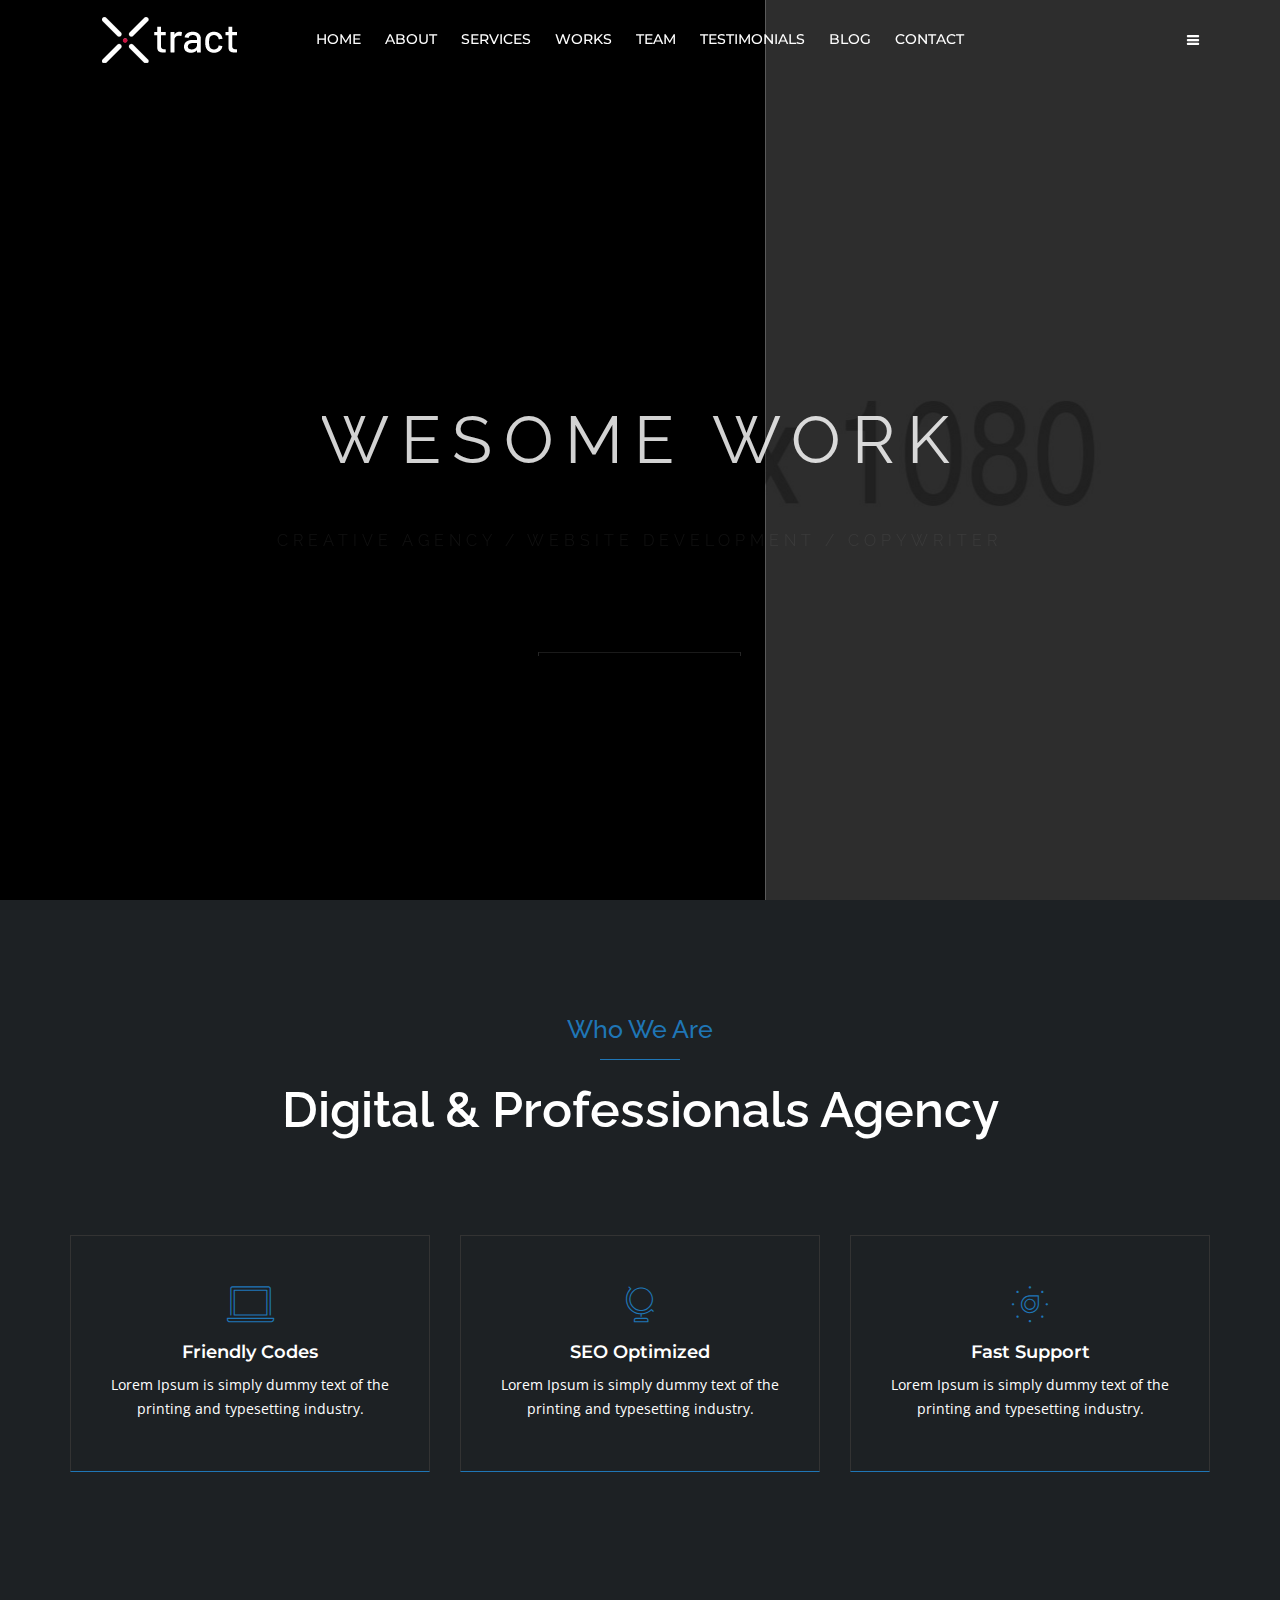
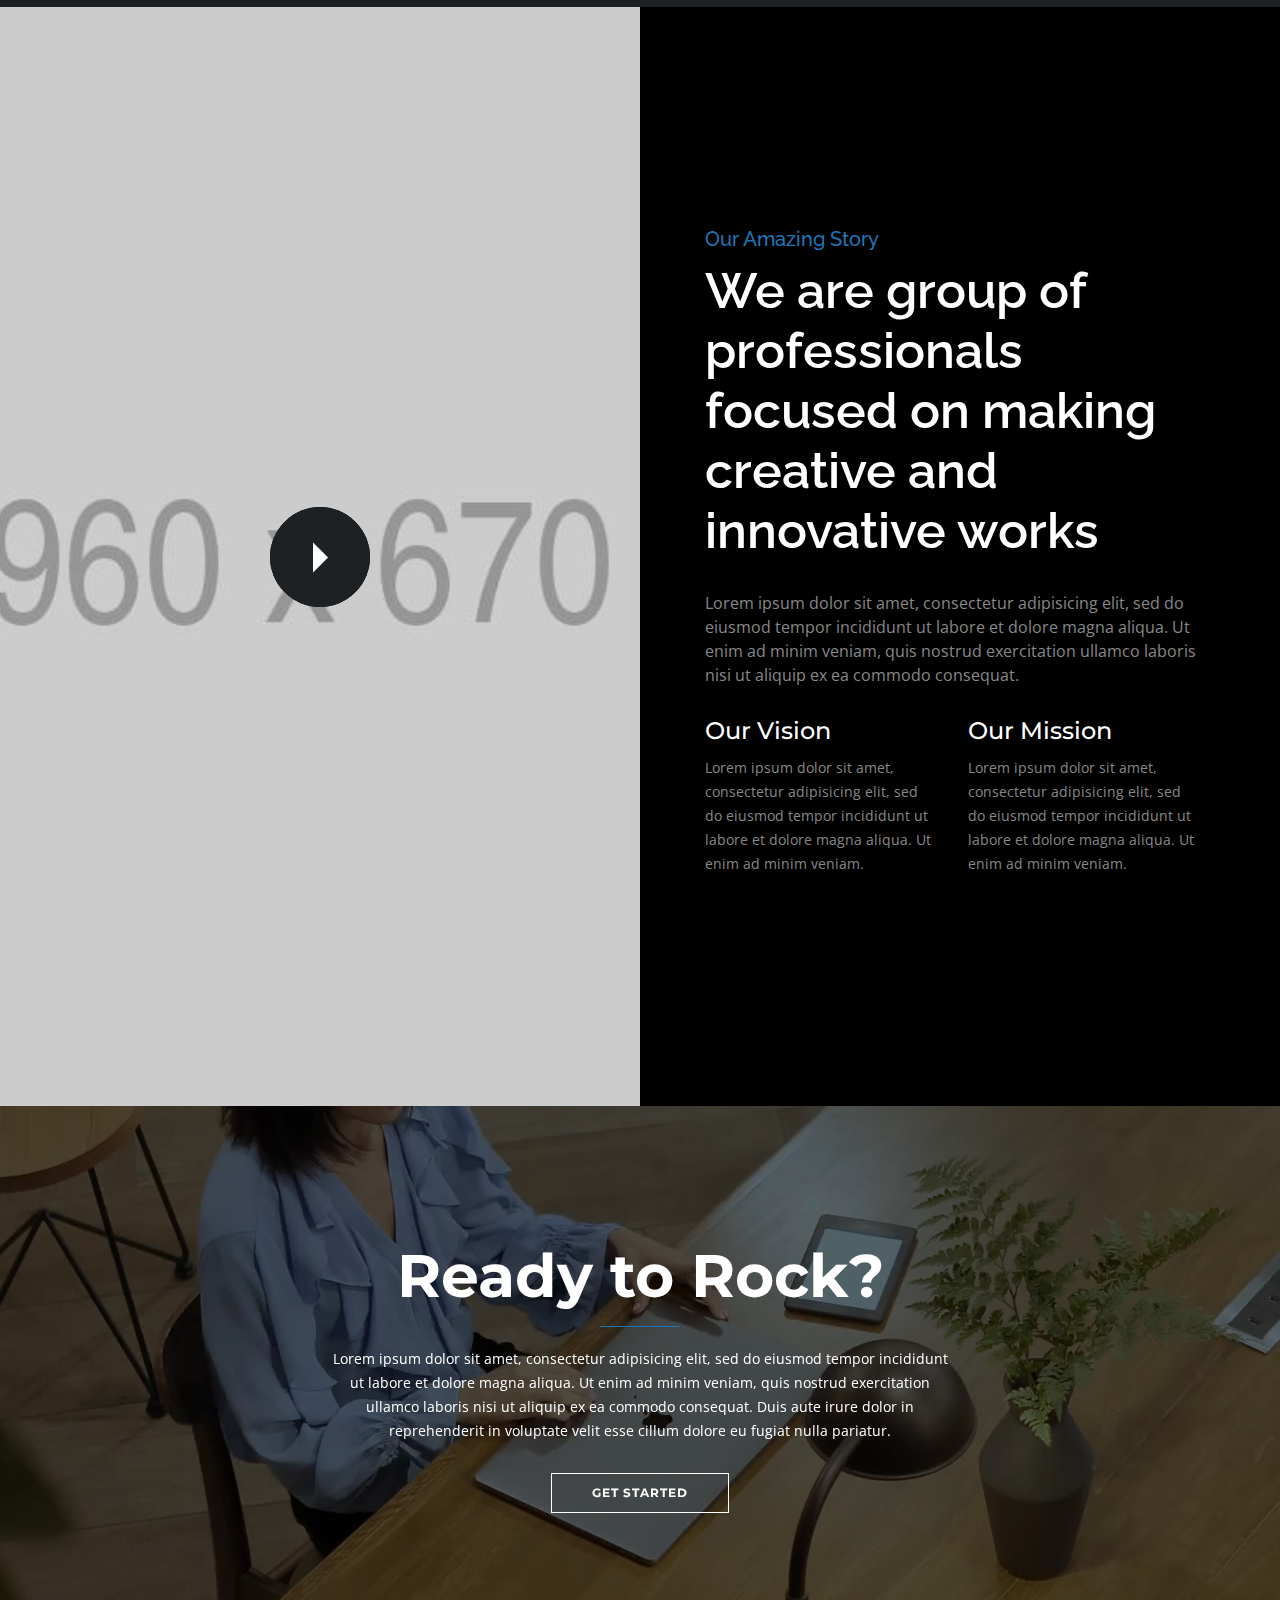
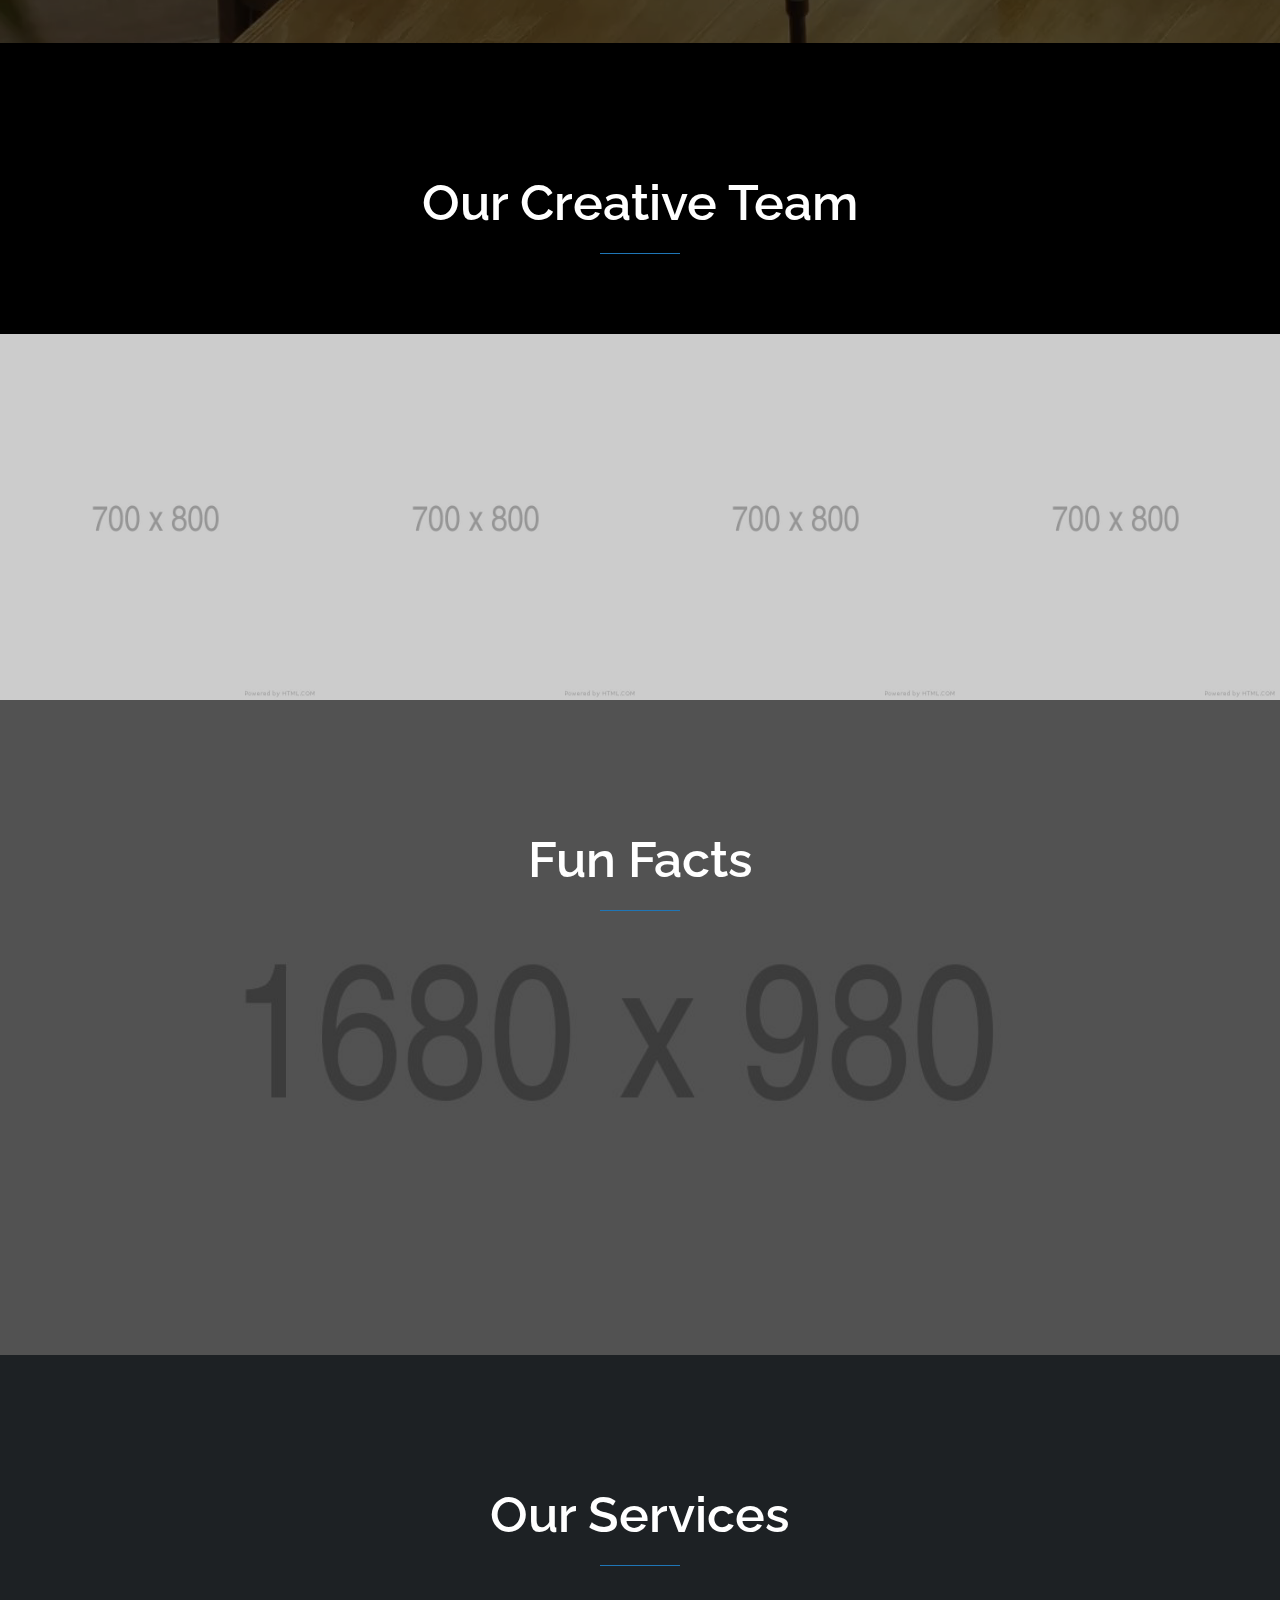
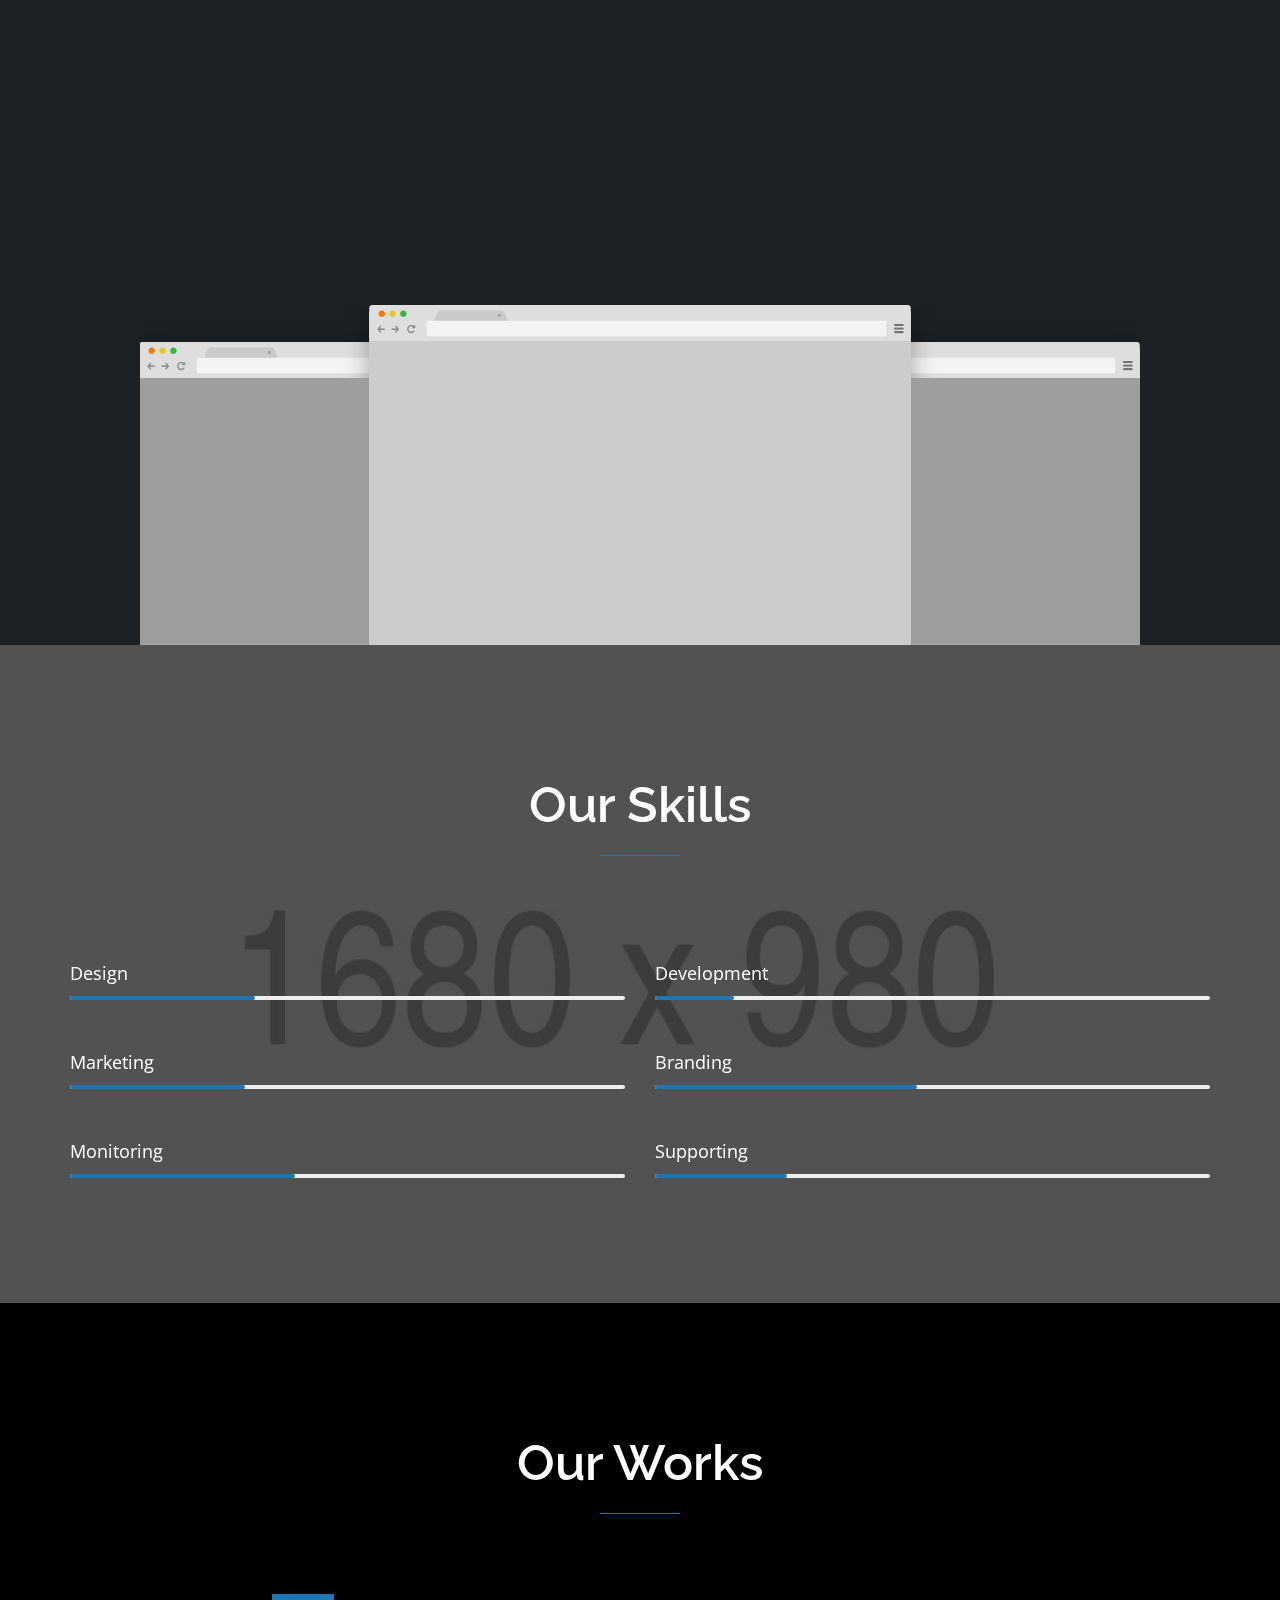
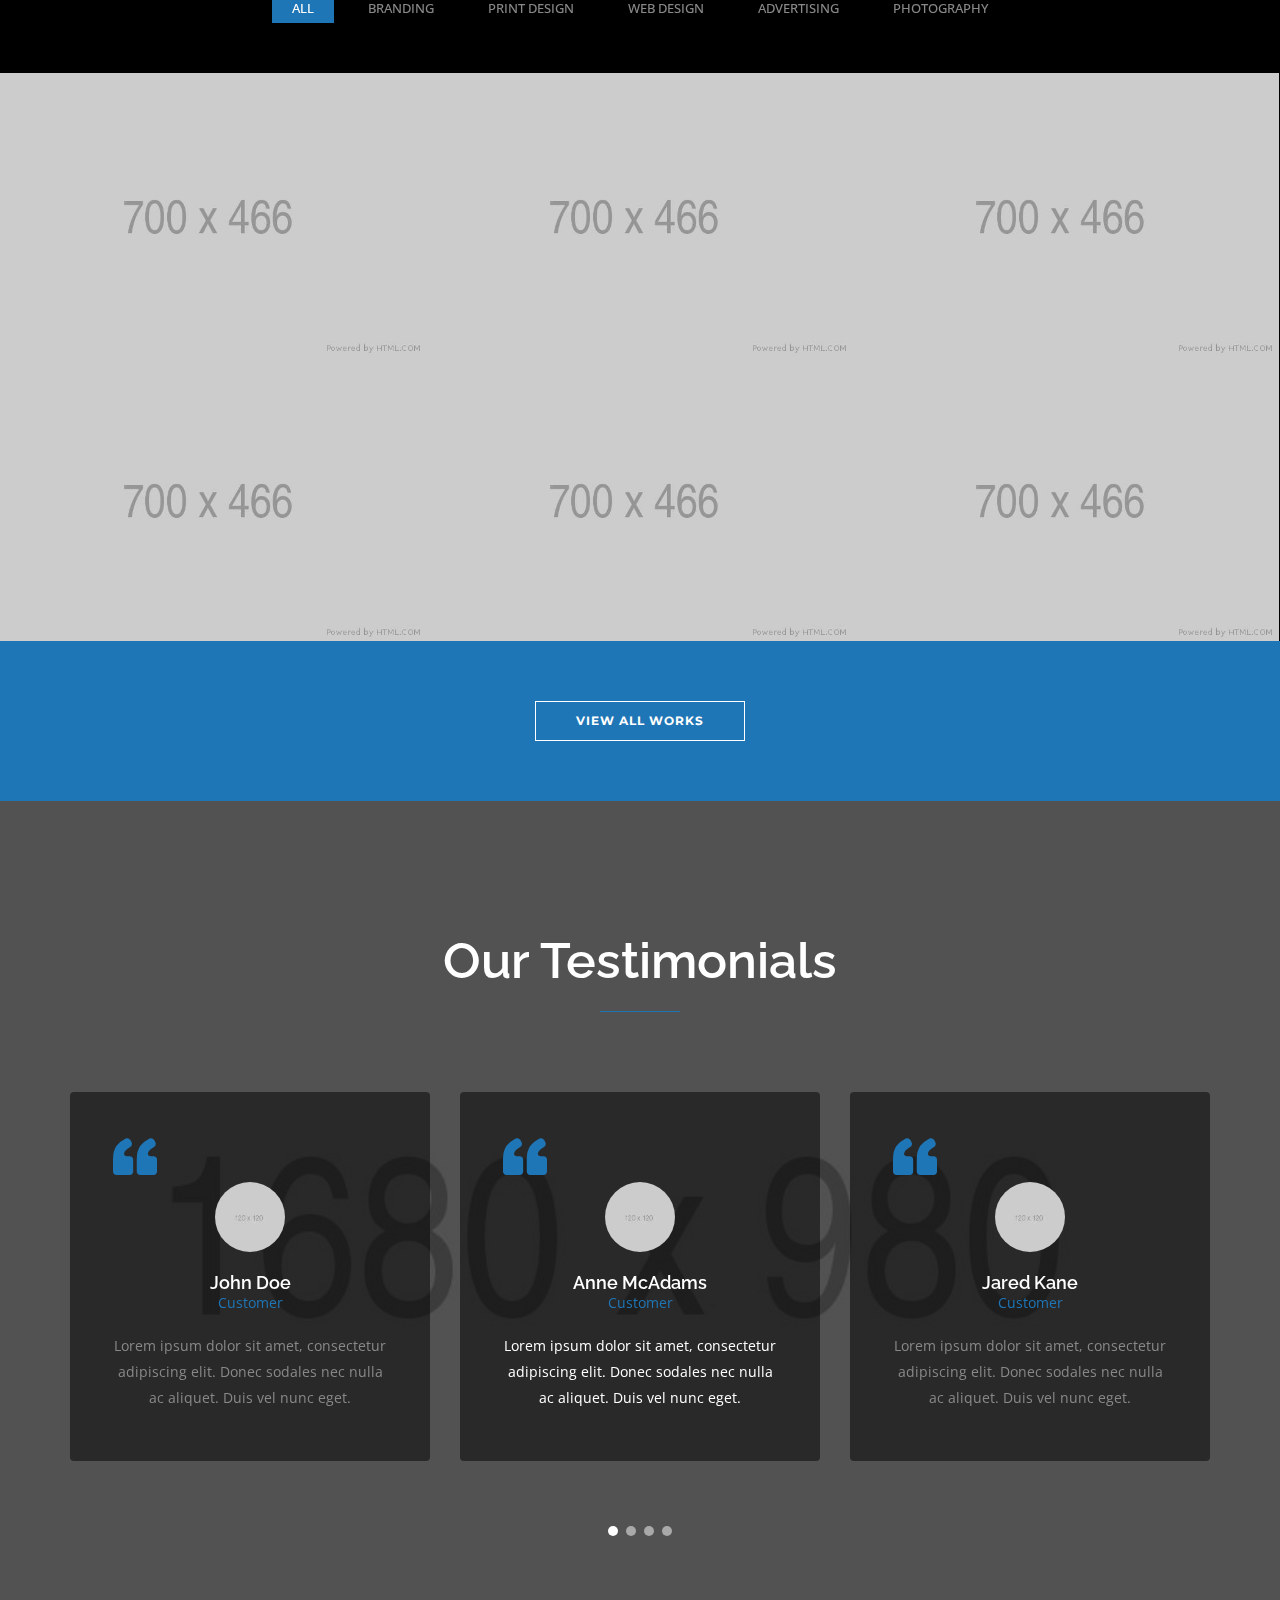
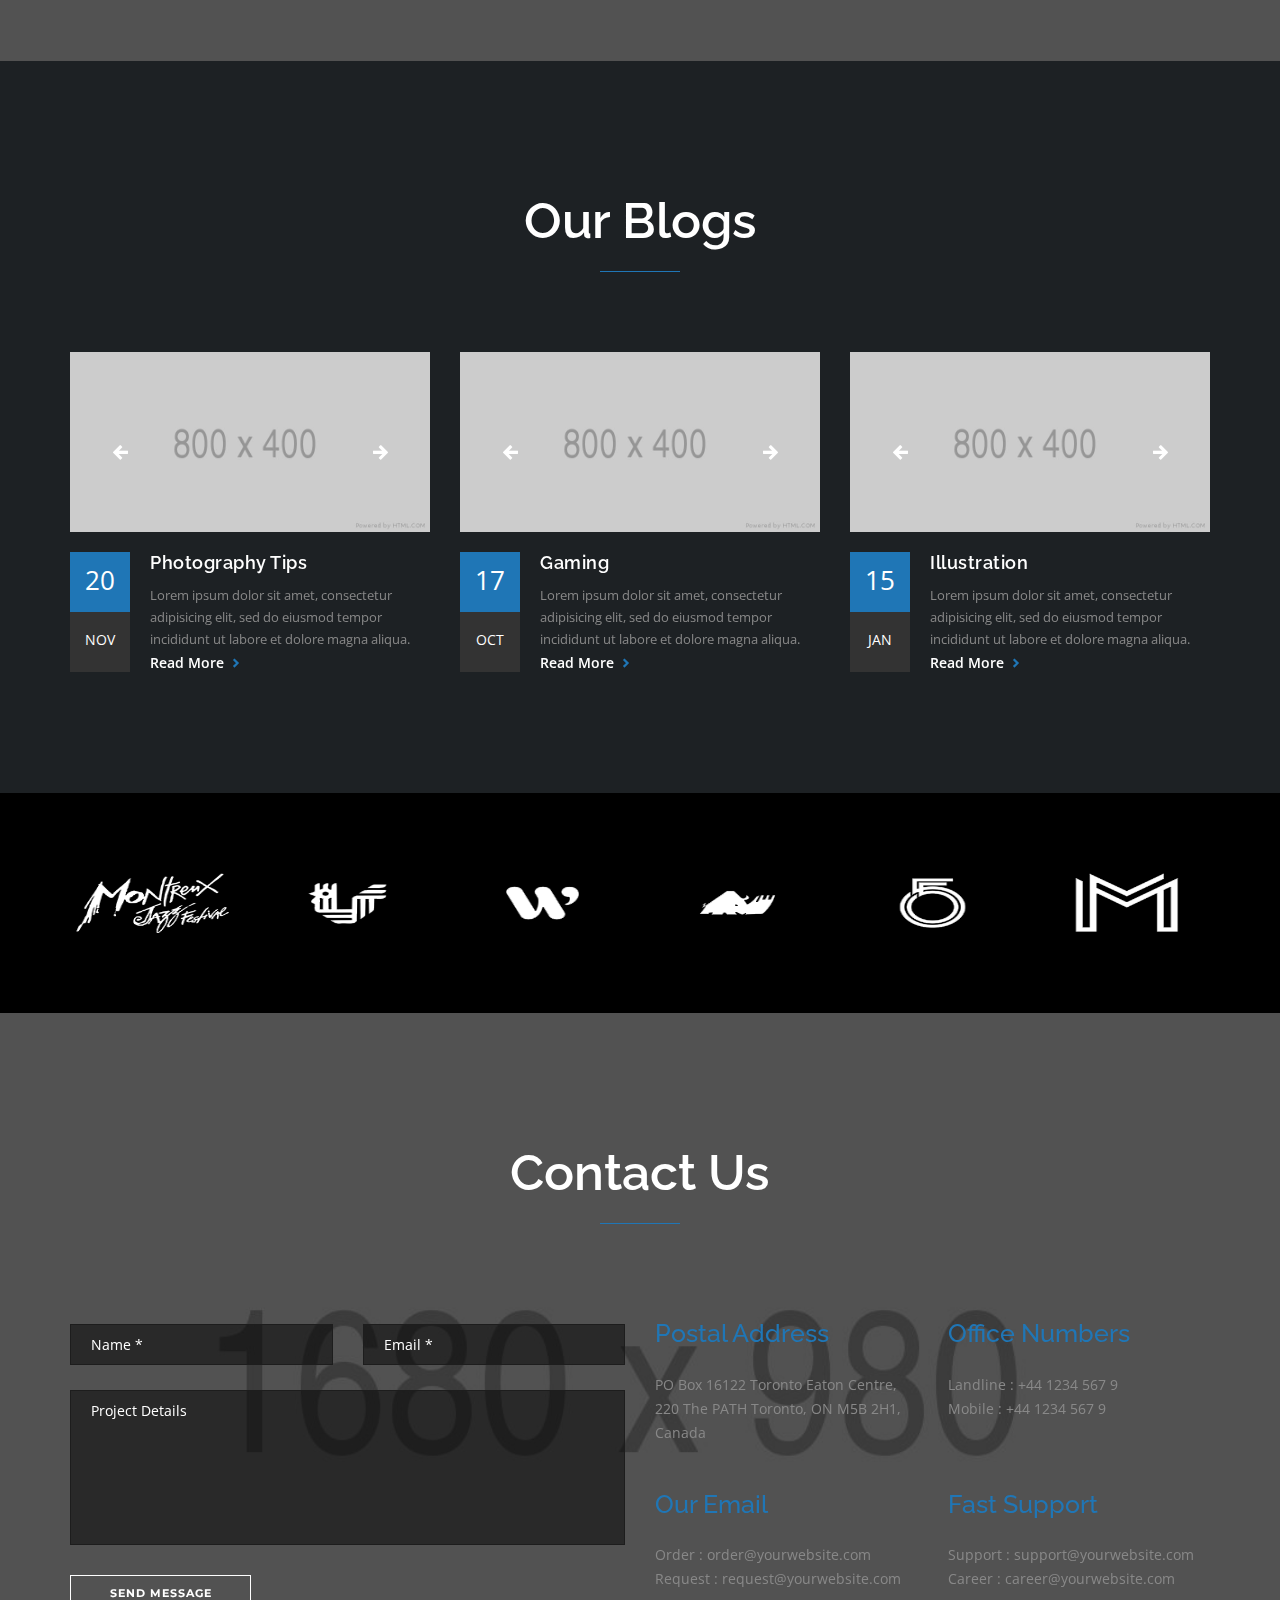
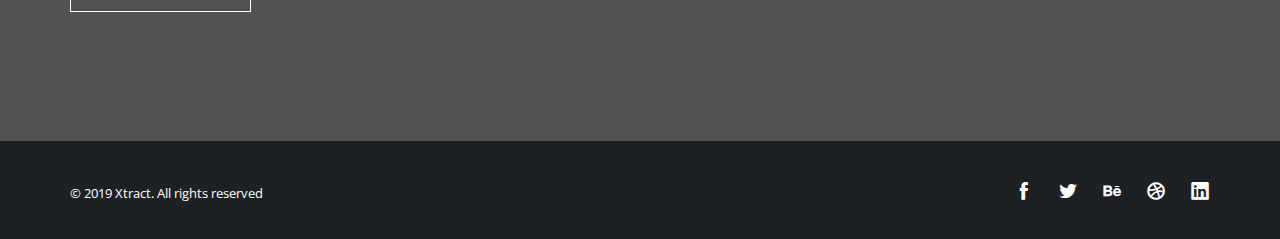
<file: revolution-slider-dark.html>
<!DOCTYPE html>
<html lang="en">
<head>
<meta charset="utf-8">
<meta name="viewport" content="width=device-width, initial-scale=1">
<meta http-equiv="X-UA-Compatible" content="IE=edge">
<title>Xtract - Creative one page template</title>
<link rel="shortcut icon" href="assets/images/favicon.ico">

<!-- Core Style Sheets -->
<link rel="stylesheet" href="assets/css/master.css">
<!-- Responsive Style Sheets -->
<link rel="stylesheet" href="assets/css/responsive.css">
<!-- Revolution Style Sheets -->
<link rel="stylesheet" type="text/css" href="revolution/css/settings.css">
<link rel="stylesheet" type="text/css" href="revolution/css/layers.css">
<link rel="stylesheet" type="text/css" href="revolution/css/navigation.css">

</head>
<body>

<!--== Loader Start ==-->
<div id="loader-overlay">
  <div class="loader">
    <div class="spinner">
    	<svg viewBox="0 0 66 66" xmlns="http://www.w3.org/2000/svg">
    		<circle class="length" fill="none" stroke-width="8" stroke-linecap="round" cx="33" cy="33" r="28"></circle>
    	</svg>
    	<svg viewBox="0 0 66 66" xmlns="http://www.w3.org/2000/svg">
    		<circle fill="none" stroke-width="8" stroke-linecap="round" cx="33" cy="33" r="28"></circle>
    	</svg>
    	<svg viewBox="0 0 66 66" xmlns="http://www.w3.org/2000/svg">
    		<circle fill="none" stroke-width="8" stroke-linecap="round" cx="33" cy="33" r="28"></circle>
    	</svg>
    	<svg viewBox="0 0 66 66" xmlns="http://www.w3.org/2000/svg">
    		<circle fill="none" stroke-width="8" stroke-linecap="round" cx="33" cy="33" r="28"></circle>
    	</svg>
    </div>
  </div>
</div>
<!--== Loader End ==-->

<!--== Wrapper Start ==-->
<div class="wrapper">

  <!--== Header Start ==-->
  <nav class="navbar navbar-default navbar-fixed navbar-transparent white bootsnav on no-full no-border">
  	<!--== Start Top Search ==-->

    <!--== End Top Search ==-->
    <div class="container">
      <!--== Start Atribute Navigation ==-->
      <div class="attr-nav hidden-xs sm-display-none">
        <ul>
          <li class="side-menu"><a href="#"><i class="icofont icofont-navigation-menu"></i></a></li>
        </ul>
      </div>
      <!--== End Atribute Navigation ==-->

      <!--== Start Header Navigation ==-->
      <div class="navbar-header">
        <button type="button" class="navbar-toggle" data-toggle="collapse" data-target="#navbar-menu"> <i class="tr-icon ion-android-menu"></i> </button>
        <div class="logo"> <a href="index.html"> <img class="logo logo-display" src="assets/images/logo-white.png" alt=""> <img class="logo logo-scrolled" src="assets/images/logo-black.png" alt=""> </a> </div>
      </div>
      <!--== End Header Navigation ==-->

      <!--== Collect the nav links, forms, and other content for toggling ==-->
      <div class="collapse navbar-collapse" id="navbar-menu">
        <ul class="nav navbar-nav navbar-center" data-in="fadeIn" data-out="fadeOut">
          <li class="dropdown"><a href="#home" class="dropdown-toggle page-scroll" data-toggle="dropdown">Home</a>
            <ul class="dropdown-menu">
              <li>
                <a href="parallax.html">Parallax</a>
              </li>
              <li>
                <a href="parallax-dark.html">Parallax Dark</a>
              </li>
              <li>
                <a href="parallax-text-rotate.html">Parallax Text Rotate</a>
              </li>
              <li>
                <a href="revolution-slider.html">Revolution Slider</a>
              </li>
              <li>
                <a href="revolution-slider-dark.html">Revolution Slider Dark</a>
              </li>
              <li>
                <a href="html5-video.html">HTML5 Video</a>
              </li>
              <li>
                <a href="html5-video-dark.html">HTML5 Video Dark</a>
              </li>
              <li>
                <a href="creative-agency.html">Creative Agency</a>
              </li>
              <li>
                <a href="creative-agency-dark.html">Creative Agency Dark</a>
              </li>
            </ul>
          </li>
          <li><a class="page-scroll" href="#about">About</a></li>
          <li><a class="page-scroll" href="#service">Services</a></li>
          <li><a class="page-scroll" href="#work">Works</a></li>
          <li><a class="page-scroll" href="#team">Team</a></li>
          <li><a class="page-scroll" href="#testimonial">Testimonials</a></li>
          <li><a class="page-scroll" href="#blog">Blog</a></li>
          <li><a class="page-scroll" href="#contact">Contact</a></li>
        </ul>
      </div>
      <!--== /.navbar-collapse ==-->
    </div>

    <!-- Start Side Menu -->
    <div class="side black-bg">
    		<a href="index.html" class="logo-side"><img src="assets/images/logo-full-light.png" alt="side-logo"/></a>
            <a href="#" class="close-side"><i class="icofont icofont-close"></i></a>
            <div class="widget mt-120">
              <ul class="link">
                <li class="link-item"><a class="page-scroll" href="#home">Home</a></li>
                <li class="link-item"><a class="page-scroll" href="#about">About</a></li>
                <li class="link-item"><a class="page-scroll" href="#team">Team</a></li>
                <li class="link-item"><a class="page-scroll" href="#service">Services</a></li>
                <li class="link-item"><a class="page-scroll" href="#work">Works</a></li>
                <li class="link-item"><a class="page-scroll" href="#testimonial">Testimonials</a></li>
                <li class="link-item"><a class="page-scroll" href="#blog">Blog</a></li>
                <li class="link-item"><a class="page-scroll" href="#contact">Contact</a></li>
              </ul>
            </div>
            <ul class="social-media">
              <li><a href="#" class="icofont icofont-social-facebook"></a></li>
              <li><a href="#" class="icofont icofont-social-twitter"></a></li>
              <li><a href="#" class="icofont icofont-social-behance"></a></li>
              <li><a href="#" class="icofont icofont-social-dribble"></a></li>
              <li><a href="#" class="icofont icofont-social-linkedin"></a></li>
            </ul>
     </div>
     <!-- End Side Menu -->

  </nav>
  <!--== Header End ==-->

  <!--== Hero Slider Start ==-->
  <div class="remove-padding transition-none" id="home">
  <div id="rev_slider_1078_1_wrapper" class="rev_slider_wrapper fullwidthbanner-container" data-alias="classic4export" data-source="gallery" style="margin:0px auto;background-color:#000000;padding:0px;margin-top:0px;margin-bottom:0px;">
  <!-- START REVOLUTION SLIDER 5.4.1 fullwidth mode -->
	<div id="rev_slider_1078_1" class="rev_slider fullwidthabanner" style="display:none;" data-version="5.4.1">
      <ul>	<!-- SLIDE  -->
      	<li data-index="rs-3045" data-transition="slidingoverlayhorizontal" data-slotamount="default" data-hideafterloop="0" data-hideslideonmobile="off"  data-easein="default" data-easeout="default" data-masterspeed="default"  data-rotate="0"  data-saveperformance="off"  data-title="" data-param1="" data-param2="" data-param3="" data-param4="" data-param5="" data-param6="" data-param7="" data-param8="" data-param9="" data-param10="" data-description="">
      		<!-- MAIN IMAGE -->
      		<img src="assets/images/slides/home-bg-3.jpg"  alt=""  data-bgposition="center center" data-bgfit="cover" data-bgrepeat="no-repeat" data-bgparallax="10" class="rev-slidebg" data-no-retina>
      		<!-- LAYERS -->

          <!-- LAYER NR. 1 -->
      		<div class="hero-text-wrap">
      		<div class="tp-caption NotGeneric-Title tp-resizeme" id="slide-3045-layer-1"
      			data-x="['center','center','center','center']" data-hoffset="['0','0','0','0']"
      			data-y="['middle','middle','middle','middle']" data-voffset="['-90','-90','-90','-50']"
            data-fontsize="['20','20','20','16']"
      			data-lineheight="['30','30','30','20']"
      			data-width="none"
      			data-height="none"
      			data-whitespace="nowrap"
      			data-type="text"
      			data-responsive_offset="on"
            data-frames='[{"delay":0,"speed":1500,"frame":"0","from":"y:[-100%];z:0;rX:0deg;rY:0;rZ:0;sX:1;sY:1;skX:0;skY:0;","mask":"x:0px;y:0px;s:inherit;e:inherit;","to":"o:1;","ease":"Power3.easeInOut"},{"delay":"wait","speed":300,"frame":"999","to":"auto:auto;","ease":"Power3.easeInOut"}]'
      			data-textAlign="['left','left','left','left']"
      			data-paddingtop="[10,10,10,10]"
      			data-paddingright="[0,0,0,0]"
      			data-paddingbottom="[10,10,10,10]"
      			data-paddingleft="[0,0,0,0]" style="font-family: 'Raleway', sans-serif;font-weight:300;text-transform:uppercase;letter-spacing:5px;">We Create</div>

      		<!-- LAYER NR. 2 -->
      		<div class="tp-caption NotGeneric-Title tp-resizeme" id="slide-3045-layer-2"
      			data-x="['center','center','center','center']" data-hoffset="['0','0','0','0']"
      			data-y="['middle','middle','middle','middle']" data-voffset="['-10','-10','-10','-10']"
            data-fontsize="['56','56','56','30']"
      			data-lineheight="['66','66','66','40']"
      			data-width="none"
      			data-height="none"
      			data-whitespace="nowrap"
      			data-type="text"
      			data-responsive_offset="on"
      			data-frames='[{"delay":0,"speed":1500,"frame":"0","from":"z:0;rX:0deg;rY:0;rZ:0;sX:2;sY:2;skX:0;skY:0;opacity:0;","mask":"x:0px;y:0px;s:inherit;e:inherit;","to":"o:1;","ease":"Power2.easeOut"},{"delay":"wait","speed":300,"frame":"999","to":"auto:auto;","ease":"Power3.easeInOut"}]'
      			data-textAlign="['left','left','left','left']"
      			data-paddingtop="[10,10,10,10]"
      			data-paddingright="[0,0,0,0]"
      			data-paddingbottom="[10,10,10,10]"
      			data-paddingleft="[0,0,0,0]" style="font-family: 'Raleway', sans-serif;font-weight:400;text-transform:uppercase;letter-spacing:10px;">Awesome Works</div>


      		<!-- LAYER NR. 3 -->
      		<div class="tp-caption NotGeneric-SubTitle tp-resizeme" id="slide-3045-layer-3"
      			data-x="['center','center','center','center']" data-hoffset="['0','0','0','0']"
      			data-y="['middle','middle','middle','middle']" data-voffset="['70','70','70','40']"
            data-fontsize="['16','16','16','16']"
      			data-lineheight="['20','20','20','20']"
      			data-width="none"
      			data-height="none"
      			data-whitespace="nowrap"
      			data-type="text"
      			data-responsive_offset="on"
      			data-frames='[{"delay":0,"speed":2000,"frame":"0","from":"y:[100%];z:0;rX:0deg;rY:0;rZ:0;sX:1;sY:1;skX:0;skY:0;opacity:0;","to":"o:1;","ease":"Power4.easeInOut"},{"delay":"wait","speed":300,"frame":"999","to":"auto:auto;","ease":"Power3.easeInOut"}]'
      			data-textAlign="['left','left','left','left']"
      			data-paddingtop="[0,0,0,0]"
      			data-paddingright="[0,0,0,0]"
      			data-paddingbottom="[0,0,0,0]"
      			data-paddingleft="[0,0,0,0]" style="font-family: 'Raleway', sans-serif;font-weight:300;text-transform:uppercase;letter-spacing:5px;">CREATIVE AGENCY / WEBSITE DEVELOPMENT / COPYWRITER</div>

            <!-- LAYER NR. 4 -->
        		<div class="tp-caption NotGeneric-SubTitle tp-resizeme" id="slide-3045-layer-4"
        			data-x="['center','center','center','center']" data-hoffset="['0','0','0','50']"
        			data-y="['middle','middle','middle','middle']" data-voffset="['150','150','150','120']"
        			data-width="none"
        			data-height="none"
        			data-whitespace="['normal','nowrap','nowrap','nowrap']"
        			data-type="button"
              data-basealign="slide"
        			data-responsive_offset="on"
        			data-frames='[{"delay":0,"speed":2000,"frame":"0","from":"y:[100%];z:0;rX:0deg;rY:0;rZ:0;sX:1;sY:1;skX:0;skY:0;opacity:0;","mask":"x:0px;y:[100%];s:inherit;e:inherit;","to":"o:1;","ease":"Power2.easeInOut"},{"delay":"wait","speed":300,"frame":"999","to":"auto:auto;","ease":"Power3.easeInOut"}]'
        			data-textAlign="['inherit','inherit','inherit','inherit']"
        			data-paddingtop="[0,0,0,0]"
        			data-paddingright="[0,0,0,0]"
        			data-paddingbottom="[0,0,0,0]"
        			data-paddingleft="[0,0,0,0]"><a class="btn btn-lg btn-light-outline btn-square">See Our Works</a></div>

            </div>

      	</li>
      	<!-- SLIDE  -->
      	<li data-index="rs-3046" data-transition="slidingoverlayhorizontal" data-slotamount="default" data-hideafterloop="0" data-hideslideonmobile="off"  data-easein="default" data-easeout="default" data-masterspeed="default"  data-rotate="0"  data-saveperformance="off"  data-title="" data-param1="" data-param2="" data-param3="" data-param4="" data-param5="" data-param6="" data-param7="" data-param8="" data-param9="" data-param10="" data-description="">
      		<!-- MAIN IMAGE -->
      		<img src="assets/videos/explore.jpg"  alt=""  data-bgposition="center center" data-bgfit="cover" data-bgrepeat="no-repeat" data-bgparallax="10" class="rev-slidebg" data-no-retina>

          <!-- BACKGROUND VIDEO LAYER -->
          <div class="rs-background-video-layer"
              data-forcerewind="on"
              data-volume="mute"
              data-videowidth="100%"
              data-videoheight="100%"
              data-videomp4="assets/videos/explore.mp4"
              data-videopreload="auto"
              data-videoloop="loop"
              data-aspectratio="16:9"
              data-autoplay="true"
              data-autoplayonlyfirsttime="false"
      ></div>

      		<!-- LAYERS -->
          <!-- LAYER NR. 1 -->
          <div class="hero-text-wrap">
      		<div class="tp-caption NotGeneric-Title tp-resizeme" id="slide-3045-layer-5"
      			data-x="['center','center','center','center']" data-hoffset="['0','0','0','0']"
      			data-y="['middle','middle','middle','middle']" data-voffset="['-90','-90','-90','-50']"
            data-fontsize="['20','20','20','16']"
      			data-lineheight="['30','30','30','20']"
      			data-width="none"
      			data-height="none"
      			data-whitespace="nowrap"
      			data-type="text"
      			data-responsive_offset="on"
            data-frames='[{"delay":0,"speed":1500,"frame":"0","from":"y:[-100%];z:0;rX:0deg;rY:0;rZ:0;sX:1;sY:1;skX:0;skY:0;","mask":"x:0px;y:0px;s:inherit;e:inherit;","to":"o:1;","ease":"Power3.easeInOut"},{"delay":"wait","speed":300,"frame":"999","to":"auto:auto;","ease":"Power3.easeInOut"}]'
      			data-textAlign="['left','left','left','left']"
      			data-paddingtop="[10,10,10,10]"
      			data-paddingright="[0,0,0,0]"
      			data-paddingbottom="[10,10,10,10]"
      			data-paddingleft="[0,0,0,0]" style="font-family: 'Raleway', sans-serif;font-weight:300;text-transform:uppercase;letter-spacing:5px;">Expextise In</div>

      		<!-- LAYER NR. 2 -->
      		<div class="tp-caption NotGeneric-Title tp-resizeme" id="slide-3045-layer-6"
      			data-x="['center','center','center','center']" data-hoffset="['0','0','0','0']"
      			data-y="['middle','middle','middle','middle']" data-voffset="['-10','-10','-10','-10']"
            data-fontsize="['56','56','56','30']"
      			data-lineheight="['66','66','66','40']"
      			data-width="none"
      			data-height="none"
      			data-whitespace="nowrap"
      			data-type="text"
      			data-responsive_offset="on"
      			data-frames='[{"delay":0,"speed":1500,"frame":"0","from":"z:0;rX:0deg;rY:0;rZ:0;sX:2;sY:2;skX:0;skY:0;opacity:0;","mask":"x:0px;y:0px;s:inherit;e:inherit;","to":"o:1;","ease":"Power2.easeOut"},{"delay":"wait","speed":300,"frame":"999","to":"auto:auto;","ease":"Power3.easeInOut"}]'
      			data-textAlign="['left','left','left','left']"
      			data-paddingtop="[10,10,10,10]"
      			data-paddingright="[0,0,0,0]"
      			data-paddingbottom="[10,10,10,10]"
      			data-paddingleft="[0,0,0,0]" style="font-family: 'Raleway', sans-serif;font-weight:400;text-transform:uppercase;letter-spacing:10px;">Web & App Development</div>


      		<!-- LAYER NR. 3 -->
      		<div class="tp-caption NotGeneric-SubTitle tp-resizeme" id="slide-3045-layer-7"
      			data-x="['center','center','center','center']" data-hoffset="['0','0','0','0']"
      			data-y="['middle','middle','middle','middle']" data-voffset="['70','70','70','40']"
            data-fontsize="['16','16','16','16']"
      			data-lineheight="['20','20','20','20']"
      			data-width="none"
      			data-height="none"
      			data-whitespace="nowrap"
      			data-type="text"
      			data-responsive_offset="on"
      			data-frames='[{"delay":0,"speed":2000,"frame":"0","from":"y:[100%];z:0;rX:0deg;rY:0;rZ:0;sX:1;sY:1;skX:0;skY:0;opacity:0;","to":"o:1;","ease":"Power4.easeInOut"},{"delay":"wait","speed":300,"frame":"999","to":"auto:auto;","ease":"Power3.easeInOut"}]'
      			data-textAlign="['left','left','left','left']"
      			data-paddingtop="[0,0,0,0]"
      			data-paddingright="[0,0,0,0]"
      			data-paddingbottom="[0,0,0,0]"
      			data-paddingleft="[0,0,0,0]" style="font-family: 'Raleway', sans-serif;font-weight:300;text-transform:uppercase;letter-spacing:5px;">CREATIVE AGENCY / WEBSITE DEVELOPMENT / COPYWRITER</div>

            <!-- LAYER NR. 4 -->
        		<div class="tp-caption NotGeneric-SubTitle tp-resizeme" id="slide-3045-layer-8"
        			data-x="['center','center','center','center']" data-hoffset="['0','0','0','50']"
        			data-y="['middle','middle','middle','middle']" data-voffset="['150','150','150','120']"
        			data-width="none"
        			data-height="none"
        			data-whitespace="['normal','nowrap','nowrap','nowrap']"
        			data-type="button"
              data-basealign="slide"
        			data-responsive_offset="on"
        			data-frames='[{"delay":0,"speed":2000,"frame":"0","from":"y:[100%];z:0;rX:0deg;rY:0;rZ:0;sX:1;sY:1;skX:0;skY:0;opacity:0;","mask":"x:0px;y:[100%];s:inherit;e:inherit;","to":"o:1;","ease":"Power2.easeInOut"},{"delay":"wait","speed":300,"frame":"999","to":"auto:auto;","ease":"Power3.easeInOut"}]'
        			data-textAlign="['inherit','inherit','inherit','inherit']"
        			data-paddingtop="[0,0,0,0]"
        			data-paddingright="[0,0,0,0]"
        			data-paddingbottom="[0,0,0,0]"
        			data-paddingleft="[0,0,0,0]"><a class="btn btn-lg btn-light-outline btn-square">See Our Works</a></div>

            </div>
      	</li>
      	<!-- SLIDE  -->

      </ul>
      <div class="tp-bannertimer" style="height: 3px; background-color: rgba(255, 255, 255, 0.25);"></div>	</div>
    </div>
  </div>
  <!--== Hero Slider End ==-->

  <!--== Who We Are Start ==-->
  <section class="dark-bg xs-pb-100" id="about">
    <div class="container">
      <div class="row">
        <div class="col-md-8 centerize-col text-center">
          <div class="section-title">
            <h2 class="raleway-font default-color">Who We Are</h2>
            <hr class="center_line default-bg">
            <h1 class="raleway-font white-color">Digital & Professionals Agency</h1>
          </div>
        </div>
      </div>
      <div class="row mt-50">
        <div class="col-md-4 col-sm-4 col-xs-12">
         <div class="feature-box text-center xs-mb-30 feature-box-default-bg center-feature dark-box">
         	  <i class="icon-laptop font-40px"></i>
          	<h4 class="mt-0 font-600">Friendly Codes</h4>
          	<p class="font-400">Lorem Ipsum is simply dummy text of the printing and typesetting industry.</p>
          </div>
        </div>
        <div class="col-md-4 col-sm-4 col-xs-12">
         <div class="feature-box text-center xs-mb-30 feature-box-default-bg center-feature dark-box">
         	 <i class="icon-globe font-40px"></i>
          	<h4 class="mt-0 font-600">SEO Optimized</h4>
          	<p class="font-400">Lorem Ipsum is simply dummy text of the printing and typesetting industry.</p>
          </div>
        </div>
        <div class="col-md-4 col-sm-4 col-xs-12">
         <div class="feature-box text-center feature-box-default-bg center-feature dark-box">
         	 <i class="icon-dial font-40px"></i>
          	<h4 class="mt-0 font-600">Fast Support</h4>
          	<p class="font-400">Lorem Ipsum is simply dummy text of the printing and typesetting industry.</p>
          </div>
        </div>
      </div>
    </div>
  </section>
  <!--== Who We Are End ==-->

  <!--== About Company Start ==-->
  <section class="black-bg xs-pb-60">
    <div class="col-md-6 col-sm-6 bg-flex bg-flex-left">
      <div class="bg-flex-holder bg-flex-cover" style="background-image: url(assets/images/bg-left-img.jpg);">
        <div class="video-box_overlay">
          <div class="center-layout">
          <div class="v-align-middle"> <a class="popup-youtube" href="https://www.youtube.com/watch?v=sU3FkzUKHXU">
            <div class="play-button dark"><i class="tr-icon ion-android-arrow-dropright"></i></div>
            </a> </div>
          </div>
        </div>
      </div>
    </div>
    <div class="container-fluid">
      <div class="col-md-6 col-sm-6 col-md-offset-6 col-sm-offset-6">
        <div class="col-inner spacer text-left">
          <h2 class="raleway-font mt-0 font-20px xs-font-17px default-color">Our Amazing Story</h2>
          <h1 class="raleway-font mt-0 font-50px font-600 xs-font-27px white-color">We are group of professionals focused on making creative and innovative works</h1>
          <p class="mt-30 intro">Lorem ipsum dolor sit amet, consectetur adipisicing elit, sed do eiusmod tempor incididunt ut labore et dolore magna aliqua. Ut enim ad minim veniam, quis nostrud exercitation ullamco laboris nisi ut aliquip ex ea commodo consequat.</p>
            <div class="row">
              <div class="col-md-6">
                  <h3 class="white-color">Our Vision</h3>
                  <p>Lorem ipsum dolor sit amet, consectetur adipisicing elit, sed do eiusmod tempor incididunt ut labore et dolore magna aliqua. Ut enim ad minim veniam.</p>
              </div>
              <div class="col-md-6">
                  <h3 class="white-color">Our Mission</h3>
                  <p>Lorem ipsum dolor sit amet, consectetur adipisicing elit, sed do eiusmod tempor incididunt ut labore et dolore magna aliqua. Ut enim ad minim veniam.</p>
              </div>
            </div>
        </div>
      </div>
    </div>
  </section>
  <!--== About Company End ==-->

  <!--== Video Start ==-->
  <section class="relative">
    <div class="parallax-overlay"></div>
    <div class="container">
      <div class="row">
        <div class="display-table col-md-8 col-md-offset-2 col-sm-12">
          <div class="v-align-middle text-center">
            <div class="white-color text-center">
              <h1 class="font-700 font-60px line-height-60 xs-font-40px xs-line-height-50 sm-font-60px sm-line-height-70 play-font">Ready to Rock?</h1>
              <hr class="center_line default-bg">
              <p>
                Lorem ipsum dolor sit amet, consectetur adipisicing elit, sed do eiusmod tempor incididunt<br /> ut labore et dolore magna aliqua. Ut enim ad minim veniam, quis nostrud exercitation<br /> ullamco laboris nisi ut aliquip ex ea commodo consequat. Duis aute irure dolor in<br /> reprehenderit in voluptate velit esse cillum dolore eu fugiat nulla pariatur.
              </p>
              <p class="mt-30">
                <a class="btn btn-lg btn-light-outline btn-square">Get Started</a>
              </p>
            </div>
          </div>
        </div>
      </div>
    </div>
     <video autoplay="" muted="" loop="" controls="" class="html5-video">
      <source src="assets/videos/home-video.mp4" type="video/mp4">
      <source src="assets/videos/home-video.webm" type="video/webm">
    </video>
  </section>
  <!--== Video End ==-->

  <!--== Team Start ==-->
  <section class="black-bg pb-0" id="team">
    <div class="container">
      <div class="row">
        <div class="col-md-8 centerize-col text-center">
          <div class="section-title">
            <h1 class="raleway-font white-color">Our Creative Team</h1>
            <hr class="center_line default-bg">
          </div>
        </div>
      </div>
    </div>
    <div class="container-fluid">
      <div class="row mt-50">
        <div class="col-md-3 col-sm-6 col-xs-12 remove-padding">
          <div class="o-team-wrap">
            <div class="o-team-img">
              <div class="o-team-media-img">
                <img src="assets/images/team/team-01.jpg" alt="your-image">
              </div>
            </div>
            <div class="o-tean-content">
              <div class="o-tean-content-inner">
                <h4 class="mt-10 white-color text-uppercase">Zachary Watkins</h4>
					  		<p class="default-color">Lead UI/UX Designer</p>
                <div class="o-team-social-icons">
                  <a href="https://www.behance.net/designsninja" class="o-team-social-icon" target="_blank">
                    <span class="icofont icofont-behance"></span>
                  </a>
                  <a href="https://dribbble.com/designsninja" class="o-team-social-icon" target="_blank">
                    <span class="icofont icofont-dribbble"></span>
                  </a>
                  <a href="https://facebook.com/designsninja" class="o-team-social-icon" target="_blank">
                    <span class="icofont icofont-facebook"></span>
                  </a>
                </div>
              </div>
            </div>
          </div>
        </div>
        <!--== Member End ==-->

        <div class="col-md-3 col-sm-6 col-xs-12 remove-padding">
          <div class="o-team-wrap">
            <div class="o-team-img">
              <div class="o-team-media-img">
                <img src="assets/images/team/team-02.jpg" alt="your-image">
              </div>
            </div>
            <div class="o-tean-content">
              <div class="o-tean-content-inner">
                <h4 class="mt-10 white-color text-uppercase">Laura Aguilar</h4>
					  		<p class="default-color">Marketing Head</p>
                <div class="o-team-social-icons">
                  <a href="https://www.behance.net/designsninja" class="o-team-social-icon" target="_blank">
                    <span class="icofont icofont-behance"></span>
                  </a>
                  <a href="https://dribbble.com/designsninja" class="o-team-social-icon" target="_blank">
                    <span class="icofont icofont-dribbble"></span>
                  </a>
                  <a href="https://facebook.com/designsninja" class="o-team-social-icon" target="_blank">
                    <span class="icofont icofont-facebook"></span>
                  </a>
                </div>
              </div>
            </div>
          </div>
        </div>
        <!--== Member End ==-->

        <div class="col-md-3 col-sm-6 col-xs-12 remove-padding">
          <div class="o-team-wrap">
            <div class="o-team-img">
              <div class="o-team-media-img">
                <img src="assets/images/team/team-03.jpg" alt="your-image">
              </div>
            </div>
            <div class="o-tean-content">
              <div class="o-tean-content-inner">
                <h4 class="mt-10 white-color text-uppercase">Scott Shaw</h4>
					  		<p class="default-color">Creative Director</p>
                <div class="o-team-social-icons">
                  <a href="https://www.behance.net/designsninja" class="o-team-social-icon" target="_blank">
                    <span class="icofont icofont-behance"></span>
                  </a>
                  <a href="https://dribbble.com/designsninja" class="o-team-social-icon" target="_blank">
                    <span class="icofont icofont-dribbble"></span>
                  </a>
                  <a href="https://facebook.com/designsninja" class="o-team-social-icon" target="_blank">
                    <span class="icofont icofont-facebook"></span>
                  </a>
                </div>
              </div>
            </div>
          </div>
        </div>
        <!--== Member End ==-->

        <div class="col-md-3 col-sm-6 col-xs-12 remove-padding">
          <div class="o-team-wrap">
            <div class="o-team-img">
              <div class="o-team-media-img">
                <img src="assets/images/team/team-04.jpg" alt="your-image">
              </div>
            </div>
            <div class="o-tean-content">
              <div class="o-tean-content-inner">
                <h4 class="mt-10 white-color text-uppercase">Katherine James</h4>
					  		<p class="default-color">Project Manager</p>
                <div class="o-team-social-icons">
                  <a href="https://www.behance.net/designsninja" class="o-team-social-icon" target="_blank">
                    <span class="icofont icofont-behance"></span>
                  </a>
                  <a href="https://dribbble.com/designsninja" class="o-team-social-icon" target="_blank">
                    <span class="icofont icofont-dribbble"></span>
                  </a>
                  <a href="https://facebook.com/designsninja" class="o-team-social-icon" target="_blank">
                    <span class="icofont icofont-facebook"></span>
                  </a>
                </div>
              </div>
            </div>
          </div>
        </div>
        <!--== Member End ==-->

      </div>

    </div>
  </section>
  <!--== Team End ==-->

  <!--== Counters Start ==-->
  <section class="parallax-bg fixed-bg sm-pb-80 sm-pt-80" data-parallax-bg-image="assets/images/background/parallax-bg-2.jpg" data-parallax-speed="0.5" data-parallax-direction="up">
    <div class="overlay-bg"></div>
    <div class="container">
      <div class="row">
        <div class="col-md-8 centerize-col text-center">
          <div class="section-title">
            <h1 class="raleway-font white-color">Fun Facts</h1>
            <hr class="center_line default-bg">
          </div>
        </div>
      </div>
      <div class="row mt-50 row-flex flex-center">
          <div class="col-md-3 col-sm-6 col-xs-12 xs-mb-50 sm-mb-50">
            <div class="counter-wrap wow fadeInRight white-color" data-wow-delay="0.1s">
              <i class="icon-trophy font-70px"></i>
              <h2><span class="counter font-600">3521</span></h2>
              <h3 class="font-200 text-uppercase">Happy Clients</h3>
            </div>
          </div>
          <div class="col-md-3 col-sm-6 col-xs-12 xs-mb-50 sm-mb-50">
            <div class="counter-wrap wow fadeInRight white-color" data-wow-delay="0.2s">
              <i class="icon-toolbox font-70px"></i>
              <h2><span class="counter font-600">974</span></h2>
              <h3 class="dark-color font-200 text-uppercase">Cups of Coffee</h3>
            </div>
          </div>
          <div class="col-md-3 col-sm-6 col-xs-12 xs-mb-50">
            <div class="counter-wrap wow fadeInRight white-color" data-wow-delay="0.3s">
              <i class="icon-lifesaver font-70px"></i>
              <h2><span class="counter font-600">634</span></h2>
              <h3 class="dark-color font-200 text-uppercase">Project Delivered</h3>
            </div>
          </div>
          <div class="col-md-3 col-sm-6 col-xs-12">
            <div class="counter-wrap wow fadeInRight white-color" data-wow-delay="0.4s">
              <i class="icon-linegraph font-70px"></i>
              <h2><span class="counter font-600">449</span></h2>
              <h3 class="dark-color font-200 text-uppercase">Awards Won</h3>
            </div>
          </div>
        </div>
    </div>
  </section>
  <!--== Counters End ==-->

  <!--== Services Start ==-->
  <section class="dark-bg pb-0" id="service">
    <div class="container">
      <div class="row">
        <div class="col-md-8 centerize-col text-center">
          <div class="section-title">
            <h1 class="raleway-font white-color">Our Services</h1>
            <hr class="center_line default-bg">
          </div>
        </div>
      </div>

      <div class="row mt-50">
        <div class="col-md-4 dark feature-box text-left mb-50 col-sm-6 wow fadeInRight" data-wow-delay="0.1s">
          <div class="pull-left"><i class="icon-pencil font-40px"></i></div>
          <div class="pull-right white-color">
            <h4 class="mt-0 font-600 raleway-font">Web Design</h4>
            <p class="font-400">Lorem Ipsum is simply dummy text of the printing and typesetting industry.</p>
          </div>
        </div>
        <div class="col-md-4 dark feature-box text-left mb-50 col-sm-6 wow fadeInRight" data-wow-delay="0.2s">
          <div class="pull-left"><i class="icon-tablet font-40px"></i></div>
          <div class="pull-right white-color">
            <h4 class="mt-0 font-600 raleway-font">Branding</h4>
            <p class="font-400">Lorem Ipsum is simply dummy text of the printing and typesetting industry.</p>
          </div>
        </div>
        <div class="col-md-4 dark feature-box text-left mb-50 col-sm-6 wow fadeInRight" data-wow-delay="0.3s">
          <div class="pull-left"><i class="icon-pictures font-40px"></i></div>
          <div class="pull-right white-color">
            <h4 class="mt-0 font-600 raleway-font">Digital Solution</h4>
            <p class="font-400">Lorem Ipsum is simply dummy text of the printing and typesetting industry.</p>
          </div>
        </div>
        <div class="col-md-4 dark feature-box text-left mb-50 col-sm-6 wow fadeInRight" data-wow-delay="0.1s">
          <div class="pull-left"><i class="icon-desktop font-40px"></i></div>
          <div class="pull-right white-color">
            <h4 class="mt-0 font-600 raleway-font">Mobile Apps</h4>
            <p class="font-400">Lorem Ipsum is simply dummy text of the printing and typesetting industry.</p>
          </div>
        </div>
        <div class="col-md-4 dark feature-box text-left mb-50 col-sm-6 wow fadeInRight" data-wow-delay="0.2s">
          <div class="pull-left"><i class="icon-layers font-40px"></i></div>
          <div class="pull-right white-color">
            <h4 class="mt-0 font-600 raleway-font">SEO Services</h4>
            <p class="font-400">Lorem Ipsum is simply dummy text of the printing and typesetting industry.</p>
          </div>
        </div>
        <div class="col-md-4 dark feature-box text-left mb-50 col-sm-6 wow fadeInRight" data-wow-delay="0.3s">
          <div class="pull-left"><i class="icon-lightbulb font-40px"></i></div>
          <div class="pull-right white-color">
            <h4 class="mt-0 font-600 raleway-font">Copywriter</h4>
            <p class="font-400">Lorem Ipsum is simply dummy text of the printing and typesetting industry.</p>
          </div>
        </div>
      </div>
      <div class="col-md-12 text-center">
        <img src="assets/images/screens.png" alt="xtract-img" class="img-responsive screens"/>
      </div>

    </div>
  </section>
  <!--== Services End ==-->

  <!--== Skills Start ==-->
  <section class="parallax-bg fixed-bg sm-pb-80 sm-pt-80" data-parallax-bg-image="assets/images/background/parallax-bg.jpg" data-parallax-speed="0.5" data-parallax-direction="up">
    <div class="overlay-bg"></div>
    <div class="container">
      <div class="row">
        <div class="col-md-8 centerize-col text-center">
          <div class="section-title">
            <h1 class="raleway-font white-color">Our Skills</h1>
            <hr class="center_line default-bg">
          </div>
        </div>
      </div>
    	<div class="row">
            <div class="col-md-6 mt-30 col-xs-12 xs-mt-0">
              <div class="skillbar-wrap skillbar-style-01">
                <div class="skillbar" data-percent="70">
                    <span class="skillbar-title white-color font-18px">Design</span>
                    <p class="skillbar-bar default-bg"></p>
                </div>
                <!-- End Skill Bar -->

                <div class="skillbar" data-percent="66">
                    <span class="skillbar-title white-color font-18px">Marketing</span>
                    <p class="skillbar-bar default-bg"></p>
                </div>
                <!-- End Skill Bar -->

                <div class="skillbar" data-percent="85">
                    <span class="skillbar-title white-color font-18px">Monitoring</span>
                    <p class="skillbar-bar default-bg"></p>
                </div>
                <!-- End Skill Bar -->

              </div>
            </div>

            <div class="col-md-6 mt-30 col-xs-12 xs-mt-0">
              <div class="skillbar-wrap skillbar-style-01">
                <div class="skillbar" data-percent="30">
                    <span class="skillbar-title white-color font-18px">Development</span>
                    <p class="skillbar-bar default-bg"></p>
                </div>
                <!-- End Skill Bar -->

                <div class="skillbar" data-percent="99">
                    <span class="skillbar-title white-color font-18px">Branding</span>
                    <p class="skillbar-bar default-bg"></p>
                </div>
                <!-- End Skill Bar -->

                <div class="skillbar" data-percent="50">
                    <span class="skillbar-title white-color font-18px">Supporting</span>
                    <p class="skillbar-bar default-bg"></p>
                </div>
                <!-- End Skill Bar -->

              </div>
            </div>

        </div>
    </div>
  </section>
  <!--== Skills End ==-->

  <!--== Portfolio Start ==-->
  <section class="black-bg pb-0" id="work">
    <div class="container">
      <div class="row">
        <div class="col-md-8 centerize-col text-center">
          <div class="section-title">
            <h1 class="raleway-font white-color">Our Works</h1>
            <hr class="center_line default-bg">
          </div>
        </div>
      </div>
      <div class="row">
        <div class="col-md-12">
          <div id="portfolio-gallery-filter" class="cbp-l-filters-alignCenter text-sm-center mt-50">
              <div data-filter="*" class="cbp-filter-item-active cbp-filter-item dark">
                  All
              </div>
              <div data-filter=".branding" class="cbp-filter-item">
                  Branding
              </div>
              <div data-filter=".print" class="cbp-filter-item">
                  Print Design
              </div>
              <div data-filter=".web-design" class="cbp-filter-item">
                  Web Design
              </div>
              <div data-filter=".advertising" class="cbp-filter-item">
                  Advertising
              </div>
              <div data-filter=".photography" class="cbp-filter-item">
                  Photography
              </div>
          </div>
        </div>
      </div>
    </div>
    <div class="container-fluid remove-padding">

      <div class="row mt-50">
        <div class="col-md-12">
          <div id="portfolio-gallery" class="cbp">
              <div class="cbp-item branding col-md-4 col-sm-6">
                  <div class="portfolio gallery-image-hover text-center">
                  	<div class="default-overlay folio-overlay"></div>
                  	<img src="assets/images/portfolio/grid/1.jpg" alt="">
                  	<div class="portfolio-wrap">
               	  		  <div class="portfolio-description">
    								      <h3 class="portfolio-title mt-0">Project Name 1</h3>
    								      <h6 class="links">Branding, Website</h6>
    							      </div>
        							  <ul class="portfolio-details">
          								<li><a class="cbp-lightbox" href="assets/images/portfolio/grid/1.jpg"><i class="icofont icofont-search"></i></a></li>
          								<li><a href="works.html"><i class="icofont icofont-link"></i></a></li>
        							  </ul>
      						  </div>
      					</div>
              </div>

              <div class="cbp-item branding web-design col-md-4 col-sm-6">
                  <div class="portfolio gallery-image-hover text-center">
                  	<div class="default-overlay folio-overlay"></div>
                  	<img src="assets/images/portfolio/grid/2.jpg" alt="">
                  	<div class="portfolio-wrap">
               	  		  <div class="portfolio-description">
    								      <h3 class="portfolio-title mt-0">Project Name 2</h3>
    								      <h6 class="links">UI/UX, Website</h6>
    							      </div>
        							  <ul class="portfolio-details">
          								<li><a class="cbp-lightbox" href="assets/images/portfolio/grid/2.jpg"><i class="icofont icofont-search"></i></a></li>
          								<li><a href="works.html"><i class="icofont icofont-link"></i></a></li>
        							  </ul>
      						  </div>
      					</div>
              </div>

              <div class="cbp-item web-design print col-md-4 col-sm-6">
                  <div class="portfolio gallery-image-hover text-center">
                  	<div class="default-overlay folio-overlay"></div>
                  	<img src="assets/images/portfolio/grid/3.jpg" alt="">
                  	<div class="portfolio-wrap">
               	  		  <div class="portfolio-description">
    								      <h3 class="portfolio-title mt-0">Project Name 3</h3>
    								      <h6 class="links">Print, Website</h6>
    							      </div>
        							  <ul class="portfolio-details">
          								<li><a class="cbp-lightbox" href="assets/images/portfolio/grid/3.jpg"><i class="icofont icofont-search"></i></a></li>
          								<li><a href="works.html"><i class="icofont icofont-link"></i></a></li>
        							  </ul>
      						  </div>
      					</div>
              </div>

              <div class="cbp-item web-design advertising col-md-4 col-sm-6">
                  <div class="portfolio gallery-image-hover text-center">
                  	<div class="default-overlay folio-overlay"></div>
                  	<img src="assets/images/portfolio/grid/4.jpg" alt="">
                  	<div class="portfolio-wrap">
               	  		  <div class="portfolio-description">
    								      <h3 class="portfolio-title mt-0">Project Name 4</h3>
    								      <h6 class="links">Advertising, Website</h6>
    							      </div>
        							  <ul class="portfolio-details">
          								<li><a class="cbp-lightbox" href="assets/images/portfolio/grid/4.jpg"><i class="icofont icofont-search"></i></a></li>
          								<li><a href="works.html"><i class="icofont icofont-link"></i></a></li>
        							  </ul>
      						  </div>
      					</div>
              </div>

              <div class="cbp-item photography col-md-4 col-sm-6">
                  <div class="portfolio gallery-image-hover text-center">
                  	<div class="default-overlay folio-overlay"></div>
                  	<img src="assets/images/portfolio/grid/5.jpg" alt="">
                  	<div class="portfolio-wrap">
               	  		  <div class="portfolio-description">
    								      <h3 class="portfolio-title mt-0">Project Name 5</h3>
    								      <h6 class="links">Photography</h6>
    							      </div>
        							  <ul class="portfolio-details">
          								<li><a class="cbp-lightbox" href="assets/images/portfolio/grid/5.jpg"><i class="icofont icofont-search"></i></a></li>
          								<li><a href="works.html"><i class="icofont icofont-link"></i></a></li>
        							  </ul>
      						  </div>
      					</div>
              </div>

              <div class="cbp-item web-design col-md-4 col-sm-6">
                  <div class="portfolio gallery-image-hover text-center">
                  	<div class="default-overlay folio-overlay"></div>
                  	<img src="assets/images/portfolio/grid/6.jpg" alt="">
                  	<div class="portfolio-wrap">
               	  		  <div class="portfolio-description">
    								      <h3 class="portfolio-title mt-0">Project Name 6</h3>
    								      <h6 class="links">Website</h6>
    							      </div>
        							  <ul class="portfolio-details">
          								<li><a class="cbp-lightbox" href="assets/images/portfolio/grid/6.jpg"><i class="icofont icofont-search"></i></a></li>
          								<li><a href="works.html"><i class="icofont icofont-link"></i></a></li>
        							  </ul>
      						  </div>
      					</div>
              </div>
            </div>
          </div>
        </div>

        <div class="row">
          <div class="col-md-12 remove-padding default-bg">
            <p class="mt-0 centerize-col text-center pt-60 pb-60 mb-0">
                <a class="btn btn-lg btn-light-outline btn-square">View All Works</a>
              </p>
          </div>
        </div>
    </div>
  </section>
  <!--== Portfolio End ==-->

  <!--== Testimonials Start ==-->
  <section class="parallax-bg fixed-bg sm-pb-80 sm-pt-80" data-parallax-bg-image="assets/images/background/parallax-bg-3.jpg" data-parallax-speed="0.5" data-parallax-direction="up" id="testimonial">
    <div class="overlay-bg"></div>
    <div class="container">
      <div class="row">
        <div class="col-md-8 centerize-col text-center">
          <div class="section-title">
            <h1 class="raleway-font white-color">Our Testimonials</h1>
            <hr class="center_line default-bg">
          </div>
        </div>
      </div>
      <div class="row">
        <div class="slick testimonial">
        	<div class="col-md-4 col-sm-6 col-xs-12">
        		<!--== Slide ==-->
    				<div class="testimonial-item">
    				  <div class="testimonial-content">
                <i class="icofont icofont-quote-left font-50px default-color mt-20"></i>
    				  	<img class="img-responsive img-circle text-center" src="assets/images/team/avatar-1.jpg" alt="avatar-1"/>
                <div class="text-center">
      					  <h4 class="font-600 mb-0 raleway-font white-color">Anne McAdams</h4>
      					  <span class="default-color font-14px">Customer</span>
                  <div class="clearfix mb-20"></div>
      					  <p class="mt-20 line-height-26 font-14px white-color">Lorem ipsum dolor sit amet, consectetur adipiscing elit. Donec sodales nec nulla ac aliquet. Duis vel nunc eget.</p>
                </div>
    				  </div>
    				</div>
        	</div>

        	<div class="col-md-4 col-sm-6 col-xs-12">
        		<!--== Slide ==-->
    				<div class="testimonial-item">
    				  <div class="testimonial-content">
                <i class="icofont icofont-quote-left font-50px default-color mt-20"></i>
    				  	<img class="img-responsive img-circle text-center" src="assets/images/team/avatar-2.jpg" alt="avatar-2"/>
                <div class="text-center">
                  <h4 class="font-600 mb-0 raleway-font white-color">Jared Kane</h4>
        					<span class="default-color font-14px">Customer</span>
                  <div class="clearfix mb-20"></div>
      					  <p class="mt-20 line-height-26 font-14px">Lorem ipsum dolor sit amet, consectetur adipiscing elit. Donec sodales nec nulla ac aliquet. Duis vel nunc eget.</p>
                </div>
    				  </div>
    				</div>
  			</div>
  			<div class="col-md-4 col-sm-6 col-xs-12">
  				<!--== Slide ==-->
  				<div class="testimonial-item">
  				  <div class="testimonial-content">
              <i class="icofont icofont-quote-left font-50px default-color mt-20"></i>
              <img class="img-responsive img-circle" src="assets/images/team/avatar-3.jpg" alt="avatar-1"/>
              <div class="text-center">
                <h4 class="font-600 mb-0 raleway-font white-color">Nani Wale</h4>
                <span class="default-color font-14px">Customer</span>
                <div class="clearfix mb-20"></div>
                <p class="mt-20 line-height-26 font-14px">Lorem ipsum dolor sit amet, consectetur adipiscing elit. Donec sodales nec nulla ac aliquet. Duis vel nunc eget.</p>
              </div>
  				  </div>
  				</div>
  			</div>
  			<div class="col-md-4 col-sm-6 col-xs-12">
        <!--== Slide ==-->
  				<div class="testimonial-item">
  				  <div class="testimonial-content">
              <i class="icofont icofont-quote-left font-50px default-color mt-20"></i>
              <img class="img-responsive img-circle" src="assets/images/team/avatar-4.jpg" alt="avatar-1"/>
              <div class="text-center">
                <h4 class="font-600 mb-0 raleway-font white-color">John Doe</h4>
                <span class="default-color font-14px">Customer</span>
                <div class="clearfix mb-20"></div>
                <p class="mt-20 line-height-26 font-14px">Lorem ipsum dolor sit amet, consectetur adipiscing elit. Donec sodales nec nulla ac aliquet. Duis vel nunc eget.</p>
              </div>
  				  </div>
  				</div>
        </div>
		   </div>
      </div>
    </div>
  </section>
  <!--== Testimonials End ==-->

  <!--== Blogs Start ==-->
  <section id="blog" class="dark-bg">
    <div class="container">
      <div class="row">
        <div class="col-md-8 centerize-col text-center">
          <div class="section-title">
            <h1 class="raleway-font white-color">Our Blogs</h1>
            <hr class="center_line default-bg">
          </div>
        </div>
      </div>
      <div class="row mt-50">
        <div class="col-md-4 blog-list">
          <div class="post-wrap xs-mb-30 sm-mb-30">
            <div class="post-img">
              <div class="blog-grid-slider slick">
                <div class="item"><img class="img-responsive" src="assets/images/post/post-01.jpg" alt=""/></div>
                <div class="item"><img class="img-responsive" src="assets/images/post/post-02.jpg" alt=""/></div>
              </div>
            </div>
            <div class="date-box">
              <span class="day default-bg">20</span>
              <span class="month">NOV</span>
            </div>
            <div class="post-text dark">
              <h3><a href="blog.html">Photography Tips</a></h3>
              <p>
                Lorem ipsum dolor sit amet, consectetur adipisicing elit, sed do eiusmod tempor incididunt ut labore et dolore magna aliqua.
              </p>
              <a href="#" class="btn-text dark">Read More</a>
            </div>
          </div>
        </div>
        <div class="col-md-4 blog-list">
          <div class="post-wrap xs-mb-30 sm-mb-30">
            <div class="post-img">
              <div class="blog-grid-slider slick">
                <div class="item"><img class="img-responsive" src="assets/images/post/post-03.jpg" alt=""/></div>
                <div class="item"><img class="img-responsive" src="assets/images/post/post-04.jpg" alt=""/></div>
              </div>
            </div>
            <div class="date-box">
              <span class="day default-bg">17</span>
              <span class="month">OCT</span>
            </div>
            <div class="post-text dark">
              <h3><a href="blog.html">Gaming</a></h3>
              <p>
                Lorem ipsum dolor sit amet, consectetur adipisicing elit, sed do eiusmod tempor incididunt ut labore et dolore magna aliqua.
              </p>
              <a href="#" class="btn-text dark">Read More</a>
            </div>
          </div>
        </div>
        <div class="col-md-4 blog-list">
          <div class="post-wrap">
            <div class="post-img">
              <div class="blog-grid-slider slick">
                <div class="item"><img class="img-responsive" src="assets/images/post/post-05.jpg" alt=""/></div>
                <div class="item"><img class="img-responsive" src="assets/images/post/post-06.jpg" alt=""/></div>
              </div>
            </div>
            <div class="date-box">
              <span class="day default-bg">15</span>
              <span class="month">JAN</span>
            </div>
            <div class="post-text dark">
              <h3><a href="blog.html">Illustration</a></h3>
              <p>
                Lorem ipsum dolor sit amet, consectetur adipisicing elit, sed do eiusmod tempor incididunt ut labore et dolore magna aliqua.
              </p>
              <a href="#" class="btn-text dark">Read More</a>
            </div>
          </div>
        </div>
      </div>
    </div>
  </section>
  <!--== Blogs End ==-->

  <!--== Clients Start ==-->
  <div class="black-bg pt-60 pb-60">
    <div class="container">
      <div class="row">
        <div class="client-slider slick">
          <div class="client-logo"> <img class="img-responsive" src="assets/images/clients/client-img-1-light.png" alt="01"/> </div>
          <div class="client-logo"> <img class="img-responsive" src="assets/images/clients/client-img-2-light.png" alt="02"/> </div>
          <div class="client-logo"> <img class="img-responsive" src="assets/images/clients/client-img-3-light.png" alt="03"/> </div>
          <div class="client-logo"> <img class="img-responsive" src="assets/images/clients/client-img-4-light.png" alt="04"/> </div>
          <div class="client-logo"> <img class="img-responsive" src="assets/images/clients/client-img-5-light.png" alt="05"/> </div>
          <div class="client-logo"> <img class="img-responsive" src="assets/images/clients/client-img-6-light.png" alt="06"/> </div>
          <div class="client-logo"> <img class="img-responsive" src="assets/images/clients/client-img-7-light.png" alt="07"/> </div>
          <div class="client-logo"> <img class="img-responsive" src="assets/images/clients/client-img-8-light.png" alt="08"/> </div>
          <div class="client-logo"> <img class="img-responsive" src="assets/images/clients/client-img-9-light.png" alt="09"/> </div>
          <div class="client-logo"> <img class="img-responsive" src="assets/images/clients/client-img-10-light.png" alt="10"/> </div>
        </div>
      </div>
    </div>
  </div>
  <!--== Clients End ==-->

  <!--== Contact Start ==-->
  <section class="parallax-bg fixed-bg sm-pb-80 sm-pt-80" data-parallax-bg-image="assets/images/background/parallax-bg-4.jpg" data-parallax-speed="0.5" data-parallax-direction="up" id="contact">
    <div class="overlay-bg"></div>
    <div class="container">
      <div class="row">
        <div class="col-md-8 centerize-col text-center">
          <div class="section-title">
            <h1 class="raleway-font white-color">Contact Us</h1>
            <hr class="center_line default-bg">
          </div>
        </div>
      </div>
    </div>
    <div class="container">
      <div class="row mt-70">
        <div class="col-md-6 col-sm-6 col-xs-12">
          <form name="contact-form" id="contact-form" action="php/contact.php" method="POST" class="contact-form-style-01 xs-mb-50">
            <div class="messages"></div>
            <div class="row">
              <div class="col-md-6 col-sm-6">
                <div class="form-group">
                  <label class="sr-only" for="name">Name</label>
                  <input type="text" name="name" class="md-input style-02" id="name" placeholder="Name *" required data-error="Your Name is Required">
                  <div class="help-block with-errors"></div>
                </div>
              </div>
              <div class="col-md-6 col-sm-6">
                <div class="form-group">
                  <label class="sr-only" for="email">Email</label>
                  <input type="email" name="email" class="md-input style-02" id="email" placeholder="Email *" required data-error="Please Enter Valid Email">
                  <div class="help-block with-errors"></div>
                </div>
              </div>
              <div class="col-md-12 col-sm-12">
                <div class="form-group">
                  <label class="sr-only" for="message">Project Details</label>
                  <textarea name="message" class="md-textarea style-02" id="message" rows="7" placeholder="Project Details" required data-error="Please, Leave us a message"></textarea>
                  <div class="help-block with-errors"></div>
                </div>
              </div>
              <div class="col-md-12 col-sm-12">
                <div class="text-left">
                  <button type="submit" name="submit" class="btn btn-light-outline btn-md btn-square btn-animate remove-margin"><span>Send Message <i class="ion-android-arrow-forward"></i></span></button>
                </div>
              </div>
            </div>
          </form>
        </div>

        <div class="col-md-6 col-sm-6 col-xs-12 xs-mb-50">
          <div class="row">
            <div class="col-md-6 col-sm-6 col-xs-12">
              <div class="section-title">
                <h2 class="raleway-font default-color">Postal Address</h2>
                <p class="mt-30">PO Box 16122 Toronto Eaton Centre, 220 The PATH Toronto, ON M5B 2H1, Canada</p>
              </div>
            </div>
            <div class="col-md-6 col-sm-6 col-xs-12">
              <div class="section-title">
                <h2 class="raleway-font default-color">Office Numbers</h2>
                <p class="mb-0 mt-30">Landline : +44 1234 567 9</p>
                <p class="mb-0">Mobile : +44 1234 567 9</p>
              </div>
            </div>
          </div>
          <div class="row mt-20">
            <div class="col-md-6 col-sm-6 col-xs-12">
              <div class="section-title">
                <h2 class="raleway-font default-color">Our Email</h2>
                <p class="mb-0 mt-30">Order : order@yourwebsite.com</p>
                <p class="mb-0">Request : request@yourwebsite.com</p>
              </div>
            </div>
            <div class="col-md-6 col-sm-6 col-xs-12">
              <div class="section-title">
                <h2 class="raleway-font default-color">Fast Support</h2>
                <p class="mb-0 mt-30">Support : support@yourwebsite.com</p>
                <p class="mb-0">Career : career@yourwebsite.com</p>
              </div>
            </div>
          </div>
        </div>

      </div>
    </div>
  </section>
  <!--== Contact End ==-->

  <!--== Footer Start ==-->
  <footer class="footer">
    <div class="footer-copyright">
      <div class="container">
        <div class="row">
          <div class="col-md-6 col-xs-12">
            <div class="copy-right text-left">© 2019 Xtract. All rights reserved</div>
          </div>
          <div class="col-md-6 col-xs-12">
            <ul class="social-media">
              <li><a href="#" class="icofont icofont-facebook"></a></li>
      			  <li><a href="#" class="icofont icofont-twitter"></a></li>
      			  <li><a href="#" class="icofont icofont-behance"></a></li>
      			  <li><a href="#" class="icofont icofont-dribble"></a></li>
              <li><a href="#" class="icofont icofont-linkedin"></a></li>
            </ul>
          </div>
        </div>
      </div>
    </div>
  </footer>
  <!--== Footer End ==-->

  <!--== Go to Top  ==-->
  <a href="javascript:" id="return-to-top"><i class="icofont icofont-arrow-up"></i></a>
  <!--== Go to Top End ==-->

</div>
<!--== Wrapper End ==-->

<!--== Javascript Plugins ==-->
<script src="assets/js/jquery.min.js"></script>
<script src="assets/js/smoothscroll.js"></script>
<script src="assets/js/plugins.js"></script>
<script src="assets/js/master.js"></script>

<!-- Revolution js Files -->
<script src="revolution/js/jquery.themepunch.tools.min.js"></script>
<script src="revolution/js/jquery.themepunch.revolution.min.js"></script>
<script src="revolution/js/revolution.extension.actions.min.js"></script>
<script src="revolution/js/revolution.extension.carousel.min.js"></script>
<script src="revolution/js/revolution.extension.kenburn.min.js"></script>
<script src="revolution/js/revolution.extension.layeranimation.min.js"></script>
<script src="revolution/js/revolution.extension.migration.min.js"></script>
<script src="revolution/js/revolution.extension.navigation.min.js"></script>
<script src="revolution/js/revolution.extension.parallax.min.js"></script>
<script src="revolution/js/revolution.extension.slideanims.min.js"></script>
<script src="revolution/js/revolution.extension.video.min.js"></script>
<!--== Javascript Plugins End ==-->

</body>
</html>
</file>
<file: assets/css/master.css>
/*
====================================
[ CSS TABLE CONTENT ]
------------------------------------
    1.0 - General
    2.0 - Typography
    3.0 - Global Style
    4.0 - Navigation
    5.0 - Search Box
    6.0 - Page Title Section
    7.0 - Slider Section
    8.0 - Creative Section
    9.0 - Recent Project Section
    9.1 - Overlay and hover effect
    10.0 - Magnific Popup CSS
    11.0 - Feature Section
    12.0 - About Section
    13.0 - Counter Section
    14.0 - Team Section
    15.0 - Video Section
    16.0 - Service Section
    17.0 - Process Section
    18.0 - Portfolio Section
    19.0 - Portfolio Single Page
    20.0 - Partner Section
    21.0 - Case study section
    22.0 - Map Section
    23.0 - Contact Section
    24.0 - Footer Section
    25.0 - Preloader
    26.0 - Homepage Two
    27.0 - Homepage Three
    28.0 - About us Page
    29.0 - About us page two
    30.0 - Blog Page
    31.0 - Blog Page Version Two
    32.0 - Full Width Section
    33.0 - Call to action section
    34.0 - Client Testimonial Style
    35.0 - Parallax Homepage
    36.0 - Contact Page
    37.0 - 404 page
    38.0 - Slick slider customization
-------------------------------------
[ END CSS TABLE CONTENT ]
=====================================
*/

/* Theme Reset Start */

@import url('https://fonts.googleapis.com/css?family=Montserrat:400,500,700|Open+Sans:400,600|Raleway:100,200,300,400');
@import url("../css/bootstrap.min.css");
@import url("../css/custom-icons.min.css");
@import url("../css/icofont.min.css");
@import url("../css/cubeportfolio.css");
@import url("../css/bootsnav.css");
@import url("../css/slick.css");
@import url("../css/animate.css");

/* Transitons */

@-webkit-keyframes it-zoom {
  0% {
    -webkit-transform: scale(1);
            transform: scale(1);
    opacity: .6; }
  100% {
    -webkit-transform: scale(1.5);
            transform: scale(1.5);
    opacity: 0; }
  }

@keyframes it-zoom {
  0% {
    -webkit-transform: scale(1);
            transform: scale(1);
    opacity: .6; }
  100% {
    -webkit-transform: scale(1.5);
            transform: scale(1.5);
    opacity: 0; }
  }

a, a:hover, a *{-o-transition: .3s;-ms-transition: .3s;-moz-transition: .3s;-webkit-transition: .3s;transition: .3s;}

/* Loader */

#loader-overlay {width: 100%;height: 100vh;background: #eeeeee;position: fixed;z-index: 999999;top: 0;left: 0;right: 0;}
.loader{display: inline-block;width: 100px;height: 100px;position: absolute;top: 50%;left: 50%;transform: translateY(-50%);-webkit-transform: translateY(-50%);-moz-transform: translateY(-50%);}

.spinner{width:66px;height:66px;-webkit-animation:contanim 2s linear infinite;animation:contanim 2s linear infinite;}
svg{width:100%;height:100%;left:0;top:0;position:absolute;-webkit-transform:rotate(-90deg);transform:rotate(-90deg);}
svg:nth-child(1) circle{stroke:#1f76b6;stroke-dasharray:1, 300;stroke-dashoffset:0;-webkit-animation:strokeanim 3s calc(.2s * (1)) ease infinite;animation:strokeanim 3s calc(.2s * (1)) ease infinite;-webkit-transform-origin:center center;transform-origin:center center;}
svg:nth-child(2) circle{stroke:#1d2124;stroke-dasharray:1, 300;stroke-dashoffset:0;-webkit-animation:strokeanim 3s calc(.2s * (2)) ease infinite;animation:strokeanim 3s calc(.2s * (2)) ease infinite;-webkit-transform-origin:center center;transform-origin:center center;}
svg:nth-child(3) circle{stroke:#1d2124;stroke-dasharray:1, 300;stroke-dashoffset:0;-webkit-animation:strokeanim 3s calc(.2s * (3)) ease infinite;animation:strokeanim 3s calc(.2s * (3)) ease infinite;-webkit-transform-origin:center center;transform-origin:center center;}
svg:nth-child(4) circle{stroke:#1f76b6;stroke-dasharray:1, 300;stroke-dashoffset:0;-webkit-animation:strokeanim 3s calc(.2s * (4)) ease infinite;animation:strokeanim 3s calc(.2s * (4)) ease infinite;-webkit-transform-origin:center center;transform-origin:center center;}
@-webkit-keyframes strokeanim{0%{stroke-dasharray:1, 300;stroke-dashoffset:0;}
 50%{stroke-dasharray:120, 300;stroke-dashoffset:-58.548324585;}
 100%{stroke-dasharray:120, 300;stroke-dashoffset:-175.6449737549;}
}
@keyframes strokeanim{0%{stroke-dasharray:1, 300;stroke-dashoffset:0;}
 50%{stroke-dasharray:120, 300;stroke-dashoffset:-58.548324585;}
 100%{stroke-dasharray:120, 300;stroke-dashoffset:-175.6449737549;}
}
@-webkit-keyframes contanim{100%{-webkit-transform:rotate(360deg);transform:rotate(360deg);}
}
@keyframes contanim{100%{-webkit-transform:rotate(360deg);transform:rotate(360deg);}
}

/* Selection */

::selection {background-color: #1d2124;color: #fff;}

/* All */

* {margin: 0;padding: 0;min-height:0;min-width:0;}
*, :after, :before {box-sizing: border-box;}

html, body{position: relative;height: 100%;}
body {color: #888;background: #fafafa;font-size:14px;font-family: 'Open Sans', sans-serif;font-weight: 400;}
iframe {border: 0;}
video {background-size: cover;display: table-cell;vertical-align: middle;width: 100%;}
.html5-video {background-color: #000; height: auto; left: 50%; min-height: 100%; min-width: 100%; position: absolute; top: 50%; -ms-transform: translate(-50%, -50%); -webkit-transform: translate(-50%, -50%); transform: translate(-50%, -50%); -moz-transform: translate(-50%, -50%); -o-transform: translate(-50%, -50%);  width: auto; z-index: -3; }
iframe, embed, object {max-width: 100%;}
.wrapper {position: relative;z-index: 20;overflow-x: hidden;}

/* Typography */

h1, h2, h3, h4, h5, h6 {color: #1d2124;margin: 20px 0 10px 0;font-style: normal;font-family: 'Montserrat', sans-serif;}
h1, h2, h3, h4, h5, h6, .h1, .h2, .h3, .h4, .h5, .h6 {line-height: 1.2em;}
h1 { font-size: 56px;}
h2 { font-size: 36px;}
h3 { font-size: 24px;}
h4 { font-size: 18px;}
h5 { font-size: 16px;}
h6 { font-size: 12px;}
h1 a, h2 a, h3 a, h4 a, h5 a, h6 a { color: #1d2124;}
h1 a:hover, h2 a:hover, h3 a:hover, h4 a:hover, h5:hover a, h6 a:hover { color: #1f76b6;}
p a {}
p a:hover {color: #1f76b6;}
p {letter-spacing: normal;line-height: 24px;color: #888;font-weight:400;font-family: 'Open Sans', sans-serif;}
p.intro{font-size:16px;line-height:1.5em;}
a {text-decoration: none;color:#1d2124;}
a:hover, a:focus, a:active {outline: none;text-decoration: none;color:#1f76b6;}
ul {list-style: disc;}
li > ul, li > ol {padding: 0;margin-left: 15px;}
figure {margin-bottom: 6px;position: relative;}
img {height: auto;max-width: 100%;}
.mark, mark{background-color:#1f76b6;color:#fff;}
pre {margin: 0 20px;padding: 10px;border: 1px solid #e2e2e2;background: #f1f1f1;border-radius:0;}
blockquote {border-left: 2px solid #1f76b6;background: #fff;padding: 15px 40px;}
blockquote p {font-size: 18px;line-height: 30px;margin-bottom: 17px !important;font-weight: 300;}
.blockquote-reverse, blockquote.pull-right {border-right: 2px solid #1f76b6;background:#fff;}
.outline-alert {background-color: transparent!important;}
strong { color: #414141; }
hr{border:0;height: 1px;width:100%;margin:20px auto;}
hr.left-line{margin:20px 0 20px 0;width:80px;}
hr.center_line{width:80px;}
.text-decoration-underline{text-decoration: underline;}
.text-decoration-none{text-decoration: none;}
.line-trough{text-decoration: line-through;}
.brand-logo{
  padding:20px 0px;
}
.text-animation {
  display: inline;
  text-indent: 8px;
}

.text-animation span {
  animation: topToBottom 12.5s linear infinite 0s;
  -ms-animation: topToBottom 12.5s linear infinite 0s;
  -webkit-animation: topToBottom 12.5s linear infinite 0s;
  color: #00abe9;
  opacity: 0;
  overflow: hidden;
  position: absolute;
}

.text-animation span:nth-child(2) {
  animation-delay: 2.5s;
  -ms-animation-delay: 2.5s;
  -webkit-animation-delay: 2.5s;
}

.text-animation span:nth-child(3) {
  animation-delay: 5s;
  -ms-animation-delay: 5s;
  -webkit-animation-delay: 5s;
}

.text-animation span:nth-child(4) {
  animation-delay: 7.5s;
  -ms-animation-delay: 7.5s;
  -webkit-animation-delay: 7.5s;
}

.text-animation span:nth-child(5) {
  animation-delay: 10s;
  -ms-animation-delay: 10s;
  -webkit-animation-delay: 10s;
}

/*topToBottom Animation*/
@-webkit-keyframes topToBottom {
  0% {
    opacity: 0;
  }
  5% {
    opacity: 0;
    -webkit-transform: translateY(-50px);
  }
  10% {
    opacity: 1;
    -webkit-transform: translateY(0px);
  }
  25% {
    opacity: 1;
    -webkit-transform: translateY(0px);
  }
  30% {
    opacity: 0;
    -webkit-transform: translateY(50px);
  }
  80% {
    opacity: 0;
  }
  100% {
    opacity: 0;
  }
}

.section-title{margin-bottom: 30px;}
.section-title h1{font-size: 50px;font-weight: 600;margin-top: 10px;}
.section-title h2{font-size: 25px;line-height: 0.75;margin: 0;}


/* Forms */

label {margin-bottom: 10px;font-weight: 500;color:#1d2124;font-family: 'Open Sans', sans-serif;font-size: 14px;}
textarea:focus, input[type="text"]:focus, input[type="password"]:focus, input[type="datetime"]:focus, input[type="datetime-local"]:focus, input[type="date"]:focus, input[type="month"]:focus, input[type="time"]:focus, input[type="week"]:focus, input[type="number"]:focus, input[type="email"]:focus, input[type="url"]:focus, input[type="search"]:focus, input[type="tel"]:focus, input[type="color"]:focus, .uneditable-input:focus {
border-color: none;box-shadow: none;outline: 0 none;}
.search-submit{position: absolute;right: 20px;top:14px;background: none;border:0;padding: 0;font-size:20px;-webkit-transition: all 0.3s;-o-transition: all 0.3s;transition: all 0.3s;color:#e0e0e0;}
.search-submit:hover{color: #1f76b6;}
.select-custom {width: 100%;overflow: hidden;background: url(../images/select-arrow.png) no-repeat 97% 50%;border: 1px solid #fff;margin-bottom: 20px;}
.select-custom select {width: 100%;border: none;box-shadow: none;background-color: transparent;background-image: none;-webkit-appearance: none;-moz-appearance: none;
appearance: none;cursor: pointer;}
.md-input, .md-textarea, .md-select select {padding: 10px 20px;font-size: 14px;line-height: normal;border-radius: 0;}
input, textarea, select {border: 1px solid #1d1d1d;font-size: 14px;padding: 8px 15px;width: 100%;margin: 0 0 10px 0;max-width: 100%;resize: none;background-color: rgba(0,0,0,0.5);color:#fff;}
.has-error input, .has-error textarea, .has-error select{border-color: #888;}
.help-block{margin-top: 0;}
.has-error .help-block, .has-error .control-label, .has-error .radio, .has-error .checkbox, .has-error .radio-inline, .has-error .checkbox-inline, .has-error.radio label, .has-error.checkbox label, .has-error.radio-inline label, .has-error.checkbox-inline label {
color: #fe4f4f;font-size: 12px;}
.contact-form-style-01 input, .contact-form-style-01 textarea, .contact-form-style-01 select {color:#fff;}
.contact-form-style-02 .form-control{background-color: rgba(0,0,0,0.5);border-top:0;border-left:0;border-right:0;border-bottom:1px solid #fff;padding: 10px 0;}
.contact-form-style-02 .has-error input, .contact-form-style-02 .has-error textarea, .contact-form-style-02 .has-error select{border-color: #1d2124;}
.contact-form-style-02 .has-error .help-block, .contact-form-style-02 .has-error .control-label, .contact-form-style-02 .has-error .radio, .contact-form-style-02 .has-error .checkbox, .contact-form-style-02 .has-error .radio-inline, .contact-form-style-02 .has-error .checkbox-inline, .contact-form-style-02 .has-error.radio label, .contact-form-style-02 .has-error.checkbox label, .contact-form-style-02 .has-error.radio-inline label, .contact-form-style-02 .has-error.checkbox-inline label {
 color: #fff;}
 .contact-form-style-03 input, .contact-form-style-03 textarea, .contact-form-style-03 select {color:#1d2124;}

/* Sections */

section {padding-top:120px;padding-bottom:120px;position: relative;z-index: 10;background:#f5f5f5;overflow: hidden;}
section.lg-section{padding-top:150px;padding-bottom:150px;}
.section-heading {text-align: center;margin: auto;float: none;padding-bottom: 20px;}

/* Top Bar */

.top-bar{font-size: 12px;width: 100%;}
.dropdown-style-01 .dropdown-menu {margin-top: 12px;min-width: 130px;border-radius: 0;border: none;z-index: 444;right: 0;left: auto;}
.dropdown-style-01 .btn{color: #fff;font-size: 12px;padding: 0;margin: 0;background-color: transparent;font-weight: normal;text-transform: capitalize;border: 0;}

/* Navigations */

.navbar-nav {float: right;margin: 0;padding: 0px 10px;}
nav.navbar.bootsnav.navbar-transparent .logo {position: relative;z-index: 110;display: table;height: 80px;-webkit-transition: all .3s ease;transition: all .3s ease;}
nav.navbar.bootsnav.navbar-transparent.brand-center .logo, .brand-center .logo {text-align: center;margin: 0 auto;}
nav.navbar.bootsnav.navbar-transparent.brand-center .navbar-brand {padding: 20px 15px;}
.navbar-brand {padding: 11px 15px;}
.logo {position: relative;z-index: 110;display: table;height: 60px;-webkit-transition: all .3s ease;transition: all .3s ease;}
.logo img {max-height: 75px;-webkit-transition: all .5s ease;transition: all .5s ease;display: block;}
.logo.z-index-1{z-index: 1;}
nav .logo > a {display: table-cell;vertical-align: middle;}
.navbar-scrollspy .logo img {text-align:center;margin: 0 auto;}
.menu-logo, .vcard-address{float: left;}
nav.bootsnav.navbar-sidebar ul.nav {margin: 0 0 30px 0;}
nav.navbar.bootsnav.navbar-transparent.white ul.nav > li > a.nav-btn-default {padding-top: 10px;padding-bottom: 10px;margin-top: 15px;}
nav.navbar.bootsnav ul.nav > li > a.nav-btn-default {padding: 10px 15px;margin-top: 6.5px;color: #fff;}
.navbar-nav>li>.dropdown-menu {margin-top: 2px;}
.absolute-header {position: absolute;top: 0;left: 0;right: 0;width: 100%;z-index: 99;padding: 10px 0;}
.menu-logo-outside {max-width: 180px;}
.menu-btn {position: fixed;right: 8%;z-index: 999;top: 2%;}
.menu-btn a{background-color: #fff;width: 60px;height: 60px;display: block;text-align: center;line-height: 57px;box-shadow: 5px 5px 15px 0 rgba(31, 31, 31, 0.07);font-size: 26px;}
.btn-open:before {color: #333;content: "\f130";font-family: "Ionicons";-webkit-transition: all .2s linear 0s;-moz-transition: all .2s linear 0s;-o-transition: all .2s linear 0s;transition-property: all .2s linear 0s;}
.btn-open:hover:before {color: #1f76b6;}
.btn-close:before {color: #333;content: "\f2d7";font-family: "Ionicons";-webkit-transition: all .2s linear 0s;-moz-transition: all .2s linear 0s;-o-transition: all .2s linear 0s;transition-property: all .2s linear 0s;}
.btn-close:hover:before {color: #1f76b6;}

/* Menu Overlay */

body.overflow{overflow: hidden;}
.menu-overlay {position: fixed;top: 0;z-index: 998;display: none;overflow: hidden;width: 100%;height: 100%;background: #060606;left: 0;right: 0;}
.menu-overlay .menu-wrap {width: 100%;display: table;height: 100vh;}
ul.vcard-menu {margin: 0 auto;padding: 0;width: 100%;}
ul.vcard-menu li {padding: 10px 0;list-style: none;text-align: center;font-family: 'Montserrat', sans-serif;font-weight: 500;font-size: 50px;}
ul.vcard-menu li a {color: #fff;}
ul.vcard-menu li a:hover {color: #1f76b6;}
.vcard-address{margin-top: 40px;margin-bottom: 40px;}

/* Sliders Text */

.hero-text{display: table-cell;vertical-align: middle;position: relative;width: 100%;z-index: 10;color: #fff;}
.hero-text h3, .hero-text h1{color:#1f76b6;}
.hero-text h1 {font-size:72px;letter-spacing:5px;line-height: 1.25;}
.hero-text h1.letter-spacing-10{letter-spacing:10px;}
.hero-text h1.letter-spacing-0{letter-spacing:0px;}
.hero-text-wrap .hero-text h1.font-90px {font-size:90px;}
.hero-text h2 {font-size:62px;}
.hero-text h3 {font-size:49px;}
.hero-text h4 {font-size:30px;}
.hero-text h5 {font-size:19px;}
.hero-text h6 {font-size:14px;}
.hero-text-wrap.color-overlay-bg {background: rgba(191, 7, 49, 0.75);width: 100%;height: 101vh;position: absolute;z-index: 1;}
section.dark-block .hero-text-wrap, section.dark-block.title-hero-bg::before {background-color:transparent;}
.rev_slider a {-webkit-transition: all .3s ease-in !important;-o-transition: all .3s ease-in !important;transition: all .3s ease-in !important;}
.screens{width: 1000px!important;display: inline-block;}


/* Helper Classes */

::-webkit-input-placeholder{color:#1d2124!important;}
::-moz-placeholder{color:#1d2124!important;}
:-ms-input-placeholder{color:#1d2124!important;}
:-moz-placeholder{color:#1d2124!important;}

.style-02::-webkit-input-placeholder{color:#fff!important;}
.style-02::-moz-placeholder{color:#fff!important;}
.style-02:-ms-input-placeholder{color:#fff!important;}
.style-02:-moz-placeholder{color:#fff!important;}

input.search-bar-top::-webkit-input-placeholder { color: #fff!important; }
input.search-bar-top::-moz-placeholder { color: #fff!important; }
input.search-bar-top:-ms-input-placeholder { color: #fff!important; }
input.search-bar-top:-moz-placeholder { color: #fff!important; }

/* Positions */

.fixed{position:fixed!important;}
.relative{position:relative!important;}
.absolute{position:absolute!important;}
.static{position:static!important;}

/* Z-index */

.z-index-1 {z-index:1;}
.z-index-2 {z-index:2;}
.z-index-3 {z-index:3;}
.z-index-4 {z-index:4;}
.z-index-5 {z-index:5;}
.z-index-0 {z-index:0;}
.z-index-minus2 {z-index:-2;}

/* Displays */
.display-none{display: none!important;}
.display-block{display: block!important;}
.display-inline-block{display: inline-block!important;}
.display-table{display: table;}
.display-table-cell{display: table-cell!important;}
.float-none{float:none;}
.centerize-col{float: none!important;margin-left: auto;margin-right: auto;}
.center-layout {display: table;table-layout: fixed;height: 100%;width: 100%;position: relative;}
.v-align-middle {display: table-cell;vertical-align: middle;}

/* Width Pixels */

.width-1px {width: 1px}
.width-2px {width: 2px}
.width-3px {width: 3px}
.width-4px {width: 4px}
.width-5px {width: 5px}
.width-6px {width: 6px}
.width-7px {width: 7px}
.width-8px {width: 8px}
.width-9px {width: 9px}
.width-10px {width: 10px}
.width-80px {width: 80px}
.width-90px {width: 90px}
.width-100px {width: 100px}
.width-150px {width: 150px}
.width-200px {width: 200px}
.width-250px {width: 250px}
.width-300px {width: 300px}
.width-350px {width: 350px}
.width-400px {width: 400px}
.width-450px {width: 450px}
.width-500px {width: 500px!important}
.width-550px {width: 550px}
.width-600px {width: 600px}
.width-650px {width: 650px!important}
.width-700px {width: 700px}
.width-800px {width: 800px}

/* Width Percentage */

.width-10-percent {width: 10% !important}
.width-20-percent {width: 20% !important}
.width-30-percent {width: 30% !important}
.width-40-percent {width: 40% !important}
.width-50-percent {width: 50% !important}
.width-60-percent {width: 60% !important}
.width-70-percent {width: 70% !important}
.width-80-percent {width: 80% !important}
.width-90-percent {width: 90% !important}
.width-100-percent {width: 100% !important}
.width-auto {width:auto !important}
.max-width-100 {max-width: 100%}

/* Minimum Width */

.min-width-100px {min-height: 100px}
.min-width-200px {min-height: 200px}
.min-width-300px {min-height: 300px}
.min-width-400px {min-height: 400px}
.min-width-500px {min-height: 500px}
.min-width-600px {min-height: 600px}
.min-width-700px {min-height: 700px}

/* View Width */

.view-width-100vh{width: 100vh;}

/* Height Pixels */

.height-1px {height: 1px!important}
.height-2px {height: 2px!important}
.height-3px {height: 3px!important}
.height-4px {height: 4px!important}
.height-5px {height: 5px!important}
.height-6px {height: 6px!important}
.height-7px {height: 7px!important}
.height-8px {height: 8px!important}
.height-9px {height: 9px!important}
.height-10px {height: 10px!important}
.height-80px {height: 80px}
.height-90px {height: 90px}
.height-100px {height: 100px}
.height-150px {height: 150px}
.height-200px {height: 200px}
.height-250px {height: 250px}
.height-300px {height: 300px}
.height-350px {height: 350px}
.height-400px {height: 400px}
.height-450px {height: 450px}
.height-500px {height: 500px!important;}
.height-550px {height: 550px}
.height-600px {height: 600px}
.height-650px {height: 650px!important;}
.height-700px {height: 700px}
.height-800px {height: 800px}

/* Height Percentage */

.height-10-percent {height: 10%}
.height-20-percent {height: 20%}
.height-30-percent {height: 30%}
.height-40-percent {height: 40%}
.height-50-percent {height: 50%}
.height-60-percent {height: 60%}
.height-70-percent {height: 70%}
.height-80-percent {height: 80%}
.height-90-percent {height: 90%}
.height-100-percent {height: 100% !important}
.height-auto {height:auto !important}
.max-height-100 {max-height: 100%}

/* Minimum Heights */

.min-height-100px {min-height: 100px}
.min-height-200px {min-height: 200px}
.min-height-300px {min-height: 300px!important;}
.min-height-400px {min-height: 400px}
.min-height-500px {min-height: 500px}
.min-height-600px {min-height: 600px}
.min-height-700px {min-height: 700px}
.min-height-800px {min-height: 800px}
.min-height-900px {min-height: 900px}

/* Hero Heights  */

.xs-screen {height:300px;}
.sm-screen {height:400px;}
.md-screen {height:600px;}
.lg-screen {height:700px;}
.xl-screen {height:800px;}
.xxl-screen{height: 1000px;}

/* View Heights */

.view-height-100vh{height: 100vh!important;}


/* Backgrounds */

.bordered-bg {background-color: transparent;border-top: 1px solid #e0e0e0;border-bottom: 1px solid #e0e0e0;}
.transparent-bg{background-color:transparent!important;}
.dark-bg{background-color:#1d2124;}
.black-bg{background-color:#000;}
.d-dark-bg{background-color:#0a0a0a;}
.white-bg{background-color: #fff!important;}
.default-bg{background-color:#1f76b6;}
.secondary-bg{background-color: #ec77ab;}
.dark-grey-bg{background-color: #e0e0e0;}
.grey-bg{background-color:#f5f5f5!important;}
.bordered-bg.white-bg{background-color: #fff;}
.pattern-bg-dark{background-image: url(../images/background/pattern-bg-dark.jpg);background-repeat: repeat;}
.pattern-bg-light{background-image: url(../images/light-pattern.png);background-repeat: repeat;}
.pattern-bg-colored{background-image: url(../images/colored-pattern.png);background-repeat: repeat;}
.light-br-r{border-right:1px solid #eeeeee;}
.fixed-bg{background-attachment: fixed!important;}
.overlay-bg {background: rgba(0,0,0,0.6);width: 100%;height: 100%;position: absolute;z-index: -1;top:0;left:0;}
.front-overlay-bg {background: rgba(0,0,0,0.6);width: 100%;height: 100%;position: absolute;z-index: 99;top:0;left:0;}
.color-overlay-bg {background: rgba(191, 7, 49, 0.75);width: 100%;height: 100%;position: absolute;z-index: -1;top: 0;left: 0;right: 0;}
.front-color-overlay-bg{background: rgba(191, 7, 49, 0.75);width: 100%;height: 100%;position: absolute;z-index: 99;top: 0;left: 0;right: 0;}
.secondary-color-overlay-bg {background: rgba(67, 13, 60, 0.75);width: 100%;height: 100%;position: absolute;z-index: -1;top: 0;left: 0;right: 0;}
.parallax-overlay {background: rgba(0, 0, 0, 0.6);width: 100%;height: 100%;position: absolute;z-index: -1;top:0;left:0;}
.parallax-overlay-white {background: rgba(255, 255, 255, 0.6);width: 100%;height: 100%;position: absolute;z-index: -1;top:0;left:0;}
.parallax-bg {background-size: cover;-webkit-background-size: cover;-moz-background-size: cover;-o-background-size: cover;background-repeat:no-repeat;background-position: 50% 50%;}


/* Horizontal Line */

.line-horizontal{width: 100%;height: 1px;}

/* Box Shadows */

.box-shadow {box-shadow: 0 10px 30px 5px rgba(17,21,23,.1);}
.box-shadow-hover{}
.box-shadow-hover:hover{box-shadow: 0 10px 30px 5px rgba(17,21,23,.1);}

/* Fonts */

.montserrat-font{font-family: 'Montserrat', sans-serif;}
.open-font{font-family: 'Open Sans', sans-serif;}
.raleway-font{font-family: 'Raleway', sans-serif;}

.font-100 {font-weight:100;}
.font-200 {font-weight:200;}
.font-300 {font-weight:300;}
.font-400 {font-weight:400!important;}
.font-500 {font-weight:500!important;}
.font-600 {font-weight:600!important;}
.font-700 {font-weight:700!important;}
.font-900 {font-weight:900!important;}

.font-12px {font-size: 12px;}
.font-14px {font-size: 14px;}
.font-16px {font-size: 16px!important;}
.font-18px {font-size: 18px;}
.font-20px {font-size: 20px!important;}
.font-26px {font-size: 26px;}
.font-30px {font-size: 30px;}
.font-35px {font-size: 35px;}
.font-40px {font-size: 40px;}
.font-50px {font-size: 50px;}
.font-60px {font-size: 60px!important;}
.font-70px {font-size: 70px;}
.font-80px {font-size: 80px;}
.font-90px {font-size: 90px;}
.font-100px {font-size: 100px;}
.font-120px {font-size: 120px;}
.font-130px {font-size: 130px;}

.font-italic {font-style: italic;}
.font-bold {font-weight:bold;}

/* Fonts Colors */

.default-color {color: #1f76b6!important;}
.secondary-color {color: #ec77ab!important;}
.white-color {color: #fff;}
.white-color p, .white-color h1, .white-color h2, .white-color h3, .white-color h4, .white-color h5, .white-color h6, .white-color i{color: #fff!important;}
.white-smoke {color: #f9f9f9!important;}
.white-smoke p, .white-smoke h1, .white-smoke h2, .white-smoke h3, .white-smoke h4, .white-smoke h5, .white-smoke h6 {color: #f9f9f9!important;}
.dark-color {color: #1d2124!important;}
.dark-color p, .dark-color h1, .dark-color h2, .dark-color h3, .dark-color h4, .dark-color h5, .dark-color h6 {color: #1d2124!important;}
.grey-color {color: #aaa !important;}
.grey-color p, .grey-color h1, .grey-color h2, .grey-color h3, .grey-color h4, .grey-color h5, .grey-color h6 {color: #aaa!important;}
.red-color{color:#ca4976;}
.purple-color{color:#642B73;}
.green-color{color:#2cc99d;}
.yellow-color{color:#f6d365;}
.orange-color{color:#f79d00;}
.gradient-color{background: -webkit-linear-gradient(left, #9357cc 0%,#2989d8 50%,#2cc99d 100%);-webkit-background-clip: text;-webkit-text-fill-color: transparent;}

/* Line Heights */

.line-height-15 {line-height: 15px;}
.line-height-20 {line-height: 20px;}
.line-height-22 {line-height: 22px;}
.line-height-24 {line-height: 24px;}
.line-height-25 {line-height: 25px;}
.line-height-26 {line-height: 26px;}
.line-height-30 {line-height: 30px;}
.line-height-35 {line-height: 35px;}
.line-height-40 {line-height: 40px;}
.line-height-45 {line-height: 45px;}
.line-height-50 {line-height: 50px;}
.line-height-60 {line-height: 60px;}
.line-height-70 {line-height: 70px;}
.line-height-80 {line-height: 80px;}
.line-height-90 {line-height: 90px;}
.line-height-100 {line-height: 100px;}
.line-height-110 {line-height: 110px;}
.line-height-120 {line-height: 120px;}

/* Letter Spacings */

.letter-spacing-0 {letter-spacing: 0px;}
.letter-spacing-1 {letter-spacing: 1px;}
.letter-spacing-2 {letter-spacing: 2px;}
.letter-spacing-3 {letter-spacing: 3px;}
.letter-spacing-4 {letter-spacing: 4px;}
.letter-spacing-5 {letter-spacing: 5px;}
.letter-spacing-6 {letter-spacing: 6px;}
.letter-spacing-7 {letter-spacing: 7px;}
.letter-spacing-8 {letter-spacing: 8px;}
.letter-spacing-9 {letter-spacing: 9px;}
.letter-spacing-10 {letter-spacing: 10px;}

/* Margins */

.margin-left-auto{margin-left: auto;}
.margin-right-auto{margin-right: auto;}
.remove-margin {margin: 0!important;}

.all-margin-10{margin:10px;}
.all-margin-20{margin:20px;}
.all-margin-30{margin:30px;}
.all-margin-40{margin:40px;}
.all-margin-50{margin:50px;}
.all-margin-60{margin:60px;}
.all-margin-70{margin:70px;}
.all-margin-80{margin:80px;}
.all-margin-90{margin:90px;}
.all-margin-100{margin:100px;}
.all-margin-110{margin:110px;}
.all-margin-120{margin:120px;}

.mt-minus-10 {margin-top: -10px;}
.mt-minus-20 {margin-top: -20px;}
.mt-minus-30 {margin-top: -30px;}
.mt-minus-40 {margin-top: -40px;}
.mt-minus-50 {margin-top: -50px;}
.mt-minus-60 {margin-top: -60px;}
.mt-minus-70 {margin-top: -70px;}
.mt-minus-80 {margin-top: -80px;}
.mt-minus-90 {margin-top: -90px;}
.mt-minus-100 {margin-top: -100px;}
.mt-minus-110 {margin-top: -110px;}
.mt-minus-120 {margin-top: -120px;}

.mt-0 {margin-top: 0px;}
.mt-10 {margin-top: 10px;}
.mt-20 {margin-top: 20px!important;}
.mt-30 {margin-top: 30px;}
.mt-40 {margin-top: 40px;}
.mt-50 {margin-top: 50px;}
.mt-60 {margin-top: 60px;}
.mt-70 {margin-top: 70px;}
.mt-80 {margin-top: 80px;}
.mt-90 {margin-top: 90px;}
.mt-100 {margin-top: 100px;}
.mt-110 {margin-top: 110px;}
.mt-120 {margin-top: 120px;}

.mb-0 {margin-bottom: 0px;}
.mb-10 {margin-bottom: 10px;}
.mb-20 {margin-bottom: 20px;}
.mb-30 {margin-bottom: 30px;}
.mb-40 {margin-bottom: 40px;}
.mb-50 {margin-bottom: 50px;}
.mb-60 {margin-bottom: 60px;}
.mb-70 {margin-bottom: 70px;}
.mb-80 {margin-bottom: 80px;}
.mb-90 {margin-bottom: 90px;}
.mb-100 {margin-bottom: 100px;}
.mb-110 {margin-bottom: 110px;}
.mb-120 {margin-bottom: 120px;}

.mr-0 {margin-right: 0px!important;}
.mr-5 {margin-right: 5px;}
.mr-10 {margin-right: 10px;}
.mr-20 {margin-right: 20px;}
.mr-30 {margin-right: 30px;}
.mr-40 {margin-right: 40px;}
.mr-50 {margin-right: 50px;}
.mr-60 {margin-right: 60px;}
.mr-70 {margin-right: 70px;}
.mr-80 {margin-right: 80px;}
.mr-90{margin-right: 90px;}
.mr-100{margin-right: 100px;}
.mr-110{margin-right: 110px;}
.mr-120{margin-right: 120px;}

.ml-0 {margin-left: 0px!important;}
.ml-5 {margin-left: 5px;}
.ml-10 {margin-left: 10px;}
.ml-20 {margin-left: 20px;}
.ml-30 {margin-left: 30px;}
.ml-40 {margin-left: 40px;}
.ml-50 {margin-left: 50px;}
.ml-60 {margin-left: 60px;}
.ml-70 {margin-left: 70px;}
.ml-80 {margin-left: 80px;}
.ml-90{margin-left: 90px;}
.ml-100{margin-left: 100px;}
.ml-110{margin-left: 110px;}
.ml-120{margin-left: 120px;}

/* Paddings */

.remove-padding {padding: 0!important;}
.all-padding-10{padding: 10px;}
.all-padding-20{padding: 20px;}
.all-padding-30{padding: 30px;}
.all-padding-40{padding: 40px;}
.all-padding-50{padding: 50px;}
.all-padding-60{padding: 60px;}
.all-padding-70{padding: 70px;}
.all-padding-80{padding: 80px;}
.all-padding-90{padding: 90px;}
.all-padding-100{padding: 100px;}
.all-padding-110{padding: 110px;}
.all-padding-120{padding: 120px;}

.pt-0{padding-top:0;}
.pt-10{padding-top:10px;}
.pt-20{padding-top:20px;}
.pt-30{padding-top:30px;}
.pt-40{padding-top:40px;}
.pt-50{padding-top:50px;}
.pt-60{padding-top:60px;}
.pt-70{padding-top:70px;}
.pt-80{padding-top:80px;}
.pt-90{padding-top:90px;}
.pt-100{padding-top:100px;}
.pt-110{padding-top:110px;}
.pt-120{padding-top:120px;}

.pb-0 {padding-bottom: 0;}
.pb-10 {padding-bottom: 10px;}
.pb-20 {padding-bottom: 20px;}
.pb-30 {padding-bottom: 30px;}
.pb-40 {padding-bottom: 40px;}
.pb-50 {padding-bottom: 50px;}
.pb-60 {padding-bottom: 60px;}
.pb-70 {padding-bottom: 70px;}
.pb-80 {padding-bottom: 80px;}
.pb-90 {padding-bottom: 90px;}
.pb-100 {padding-bottom: 100px;}
.pb-110 {padding-bottom: 110px;}
.pb-120 {padding-bottom: 120px;}

.pr-0 {padding-right: 0;}
.pr-10 {padding-right: 10px;}
.pr-20 {padding-right: 20px;}
.pr-30 {padding-right: 30px;}
.pr-40 {padding-right: 40px;}
.pr-50 {padding-right: 50px;}
.pr-60 {padding-right: 60px;}
.pr-70 {padding-right: 70px;}
.pr-80 {padding-right: 80px;}
.pr-90 {padding-right: 90px;}
.pr-100 {padding-right: 100px;}
.pr-110 {padding-right: 110px;}
.pr-120 {padding-right: 120px;}

.pl-0 {padding-left: 0;}
.pl-10 {padding-left: 10px;}
.pl-20 {padding-left: 20px;}
.pl-30 {padding-left: 30px;}
.pl-40 {padding-left: 40px;}
.pl-50 {padding-left: 50px;}
.pl-60 {padding-left: 60px;}
.pl-70 {padding-left: 70px;}
.pl-80 {padding-left: 80px;}
.pl-90 {padding-left: 90px;}
.pl-100 {padding-left: 100px;}
.pl-110 {padding-left: 110px;}
.pl-120 {padding-left: 120px;}

/* Position Spaces */

.top-0{top: 0;}
.top-10{top: 10px;}
.top-20{top: 20px!important;}
.top-30{top: 30px;}
.top-40{top: 40px;}
.top-50{top: 50px;}
.top-60{top: 60px;}
.top-70{top: 70px;}
.top-80{top: 80px;}
.top-90{top: 90px;}
.top-100{top: 100px;}
.top-110{top: 110px;}
.top-120{top: 120px;}

.bottom-0{bottom: 0;}
.bottom-10{bottom: 10px;}
.bottom-20{bottom: 20px;}
.bottom-30{bottom: 30px;}
.bottom-40{bottom: 40px;}
.bottom-50{bottom: 50px;}
.bottom-60{bottom: 60px;}
.bottom-70{bottom: 70px;}
.bottom-80{bottom: 80px;}
.bottom-90{bottom: 90px;}
.bottom-100{bottom: 100px;}
.bottom-110{bottom: 110px;}
.bottom-120{bottom: 120px;}

.right-0{right: 0;}
.right-10{right: 10px;}
.right-20{right: 20px;}
.right-30{right: 30px;}
.right-40{right: 40px;}
.right-50{right: 50px;}
.right-60{right: 60px;}
.right-70{right: 70px;}
.right-80{right: 80px;}
.right-90{right: 90px;}
.right-100{right: 100px;}
.right-110{right: 110px;}
.right-120{right: 120px;}

.left-0{left: 0;}
.left-10{left: 10px;}
.left-20{left: 20px;}
.left-30{left: 30px;}
.left-40{left: 40px;}
.left-50{left: 50px;}
.left-60{left: 60px;}
.left-70{left: 70px;}
.left-80{left: 80px;}
.left-90{left: 90px;}
.left-100{left: 100px;}
.left-110{left: 110px;}
.left-120{left: 120px;}

.top-minus-10{top:-10px;}
.top-minus-20{top:-20px;}
.top-minus-30{top:-30px;}
.top-minus-40{top:-40px;}
.top-minus-50{top:-50px;}
.top-minus-60{top:-60px;}
.top-minus-70{top:-70px;}
.top-minus-80{top:-80px;}
.top-minus-90{top:-90px;}
.top-minus-100{top:-100px;}
.top-minus-110{top:-110px;}

.bottom-minus-10{bottom:-10px;}
.bottom-minus-20{bottom:-20px;}
.bottom-minus-30{bottom:-30px;}
.bottom-minus-40{bottom:-40px;}
.bottom-minus-50{bottom:-50px;}
.bottom-minus-60{bottom:-60px;}
.bottom-minus-70{bottom:-70px;}
.bottom-minus-80{bottom:-80px;}
.bottom-minus-90{bottom:-90px;}
.bottom-minus-100{bottom:-100px;}
.bottom-minus-110{bottom:-110px;}

.right-minus-10{right:-10px;}
.right-minus-20{right:-20px;}
.right-minus-30{right:-30px;}
.right-minus-40{right:-40px;}
.right-minus-50{right:-50px;}
.right-minus-60{right:-60px;}
.right-minus-70{right:-70px;}
.right-minus-80{right:-80px;}
.right-minus-90{right:-90px;}
.right-minus-100{right:-100px;}
.right-minus-110{right:-110px;}

.left-minus-10{left:-10px;}
.left-minus-20{left:-20px;}
.left-minus-30{left:-30px;}
.left-minus-40{left:-40px;}
.left-minus-50{left:-50px;}
.left-minus-60{left:-60px;}
.left-minus-70{left:-70px;}
.left-minus-80{left:-80px;}
.left-minus-90{left:-90px;}
.left-minus-100{left:-100px;}
.left-minus-110{left:-110px;}


/* Lines */

.line-verticle-sm{width: 1px;height: 8px;}

/* Borders */

.bordered {border:1px solid #e0e0e0;}
.border-right{border-right:1px solid #e0e0e0;}
.border-left{border-left:1px solid #e0e0e0;}
.border-bottom{border-bottom:1px solid #e0e0e0;}
.border-radius-0{border-radius: 0!important;}
.border-radius-10{border-radius:10px!important;}
.border-radius-25 {border-radius:25px!important;}
.border-radius-50 {border-radius:50px!important;}
.border-radius-100 {border-radius:100px!important;}
.border-white-10{border:10px solid #fff;}
.border-white-15{border:15px solid #fff;}
.border-white-20{border:20px solid #fff;}

/* dropcap */

.first-letter {float: left; font-size: 50px; margin: 0 20px 0 0; text-align: center; padding: 10px 0; font-weight: 600}
.first-letter-big {float: left; font-size: 110px; line-height: 110px; margin: 0 20px 0 0; padding:0 8px;  text-align: center; font-weight: 600; position: relative;}
.first-letter-big:before {position: absolute; border-bottom: 1px solid; content: ""; display: block;  width: 100%; top: 55%; left: 0}
.first-letter-block {font-size: 35px;height: 55px;line-height: 25px;padding: 15px 0;width: 55px;font-weight: 700;margin-top: 5px;}
.first-letter-block-round { border-radius:6px; border:1px solid;}
.first-letter-round {border-radius: 50%; font-size:35px; padding: 15px; width: 65px; height: 65px; line-height: 32px;}

/* Images */
.img-responsive, .full-width{width:100%;}

/* Buttons */
.btn, .form-control, .form-control:hover, .form-control:focus, .navbar-custom .dropdown-menu {-webkit-box-shadow: none;box-shadow: none;}
button{transition-duration: 0.3s;transition-timing-function: ease-in-out;}
button:focus {outline: none !important;}
.btn {font-family: 'Montserrat', sans-serif;font-size: 11px;font-weight: 700;text-transform: uppercase;line-height: 1;
letter-spacing: 1px;padding: 8px 10px 7px 10px;border-color: transparent;transition-duration: 0.3s;transition-timing-function: ease-in-out;}
.btn:hover, .btn:focus, .btn.focus, .btn:active, .btn.active {border-color: transparent;}
.btn-default:active:hover,.btn-default.active:hover,.open>.dropdown-toggle.btn-default:hover,.btn-default:active:focus,.btn-default.active:focus,.open>.dropdown-toggle.btn-default:focus,.btn-default:active.focus,.btn-default.active.focus,.open>.dropdown-toggle.btn-default.focus{color: #fff;background-color: #1f76b6;
border-color: #1f76b6;outline: 0;}
.btn.btn-animated {transition: 0.35s cubic-bezier(0.4, 0, 0.2, 1);transform: translateY(0px);-webkit-transform: translateY(0px);-moz-transform: translateY(0px);
box-shadow: 0px 0px 51px 0px rgba(0, 0, 0, 0.08), 0px 6px 18px 0px rgba(0, 0, 0, 0.05);}
.btn.btn-animated:hover, .btn.btn-animated:focus, .btn.btn-animated.focus {transform: translateY(-5px);-webkit-transform: translateY(-5px);-moz-transform: translateY(-5px);box-shadow: 0px 0px 114px 0px rgba(0, 0, 0, 0.08), 0px 30px 25px 0px rgba(0, 0, 0, 0.05);}
.btn + .btn {margin-left: 10px;}
.btn i {margin-left: 5px;vertical-align: middle;position: relative;top: -1px;}
.btn:focus, .btn:focus:active {outline: none;}
.btn-circle {border-radius:100px;}
.btn-rounded {border-radius:10px;}
.btn-square {border-radius:0px;}
.btn:active, .btn.active {outline: 0;background-image: none;-webkit-box-shadow: none;box-shadow: none;}
.btn-mobilize .btn {margin: 0 10px;}
.btn.btn-xl {padding: 16px 44px;font-size: 14px;}
.btn.btn-lg {padding: 13px 40px;font-size: 12px;}
.btn.btn-md{padding: 12px 30px;font-size: 11px;}
.btn.btn-sm {padding: 11px 20px;font-size: 9px;}
.btn.btn-xs {padding: 8px 12px;font-size: 8px;}
.btn.btn-fullwidth {width:100%;min-width:300px;}
.btn.disabled, .btn[disabled], fieldset[disabled] .btn {opacity: 1;}
.btn-primary{color: #fff;background-color: #1f76b6;border:2px solid #1f76b6;}
.btn-primary:hover, .btn-primary:active, .btn-primary:focus{color: #fff;border:2px solid #ec77ab;background-color: #ec77ab;}
.btn-primary-outline{color: #fff;border:2px solid transparent;background-color: #1f76b6;}
.btn-primary-outline:hover, .btn-primary-outline:active, .btn-primary-outline:focus{color: #fff;border:2px solid #fff;background-color: transparent;}
.btn-outline-color {color: #1f76b6;border:2px solid #1f76b6;background-color: transparent;}
.btn-outline-color:hover, .btn-outline-color:active, .btn-outline-color:focus {color: #fff;border: 2px solid #1f76b6;background-color: #1f76b6;}
.btn-outline {color: #1d2124;border:2px solid #e0e0e0;background-color: transparent;}
.btn-outline:hover, .btn-outline:active, .btn-outline:focus {color: #1d2124;border: 2px solid #1d2124;background-color: transparent;}
.btn-light {color: #1d2124;border-color: #fff;background-color: #fff;}
.btn-light:hover, .btn-light:active, .btn-light:focus {color: #fff;border-color: #1d2124;background-color: #1d2124;}
.btn-light-outline {color: #fff;border-color: #fff;background-color: transparent;}
.btn-light-outline:hover, .btn-light-outline:active, .btn-light-outline:focus {color: #1d2124;border-color: #fff;background-color: #fff;}
.btn-dark {color: #fff;border-color: #1d2124;background-color: #1d2124;}
.btn-dark:hover, .btn-dark:active, .btn-dark:focus {color: #fff;border-color: #000;background-color: #000;}
.btn-dark-outline {color: #1d2124;border-color: #1d2124;background-color: transparent;}
.btn-dark-outline:hover, .btn-dark-outline:active, .btn-dark-outline:focus {color: #fff;border-color: #1d2124;background-color: #1d2124;}
.btn-animate {text-align: center;position: relative;overflow: hidden;transition: all 0.2s;}
.btn-animate  span {display: inline-block;position: relative;padding: 0 8.5px 0 8.5px;transition: padding 0.2s;}
.btn-animate i {position: absolute;top: 50%;right: 0px;opacity: 0;margin-top: -6px;transition: opacity 0.2s, right 0.2s;}
.btn-animate:hover span {padding: 0 17px 0 0;}
.btn-animate:hover i {transition: opacity 0.2s, right 0.2s;opacity: 1;top: 50%;right: 0px;}

/* Icons */

.tr-icon {display: inline-block;font-style: normal !important;font-weight: normal !important;font-variant: normal !important;text-transform: none !important;speak: none;line-height: 1;-webkit-font-smoothing: antialiased;-moz-osx-font-smoothing: grayscale;}
.icon {margin-left:6px;}
.feature-box, .feature-box-right {float:left;}
.feature-box p {margin-bottom: 0;}
.feature-box i {margin-bottom:20px;display: inline-block;color:#1f76b6;font-size: 36px;}
.feature-box:hover i {color:#1d2124;}
.dark.feature-box:hover i {color:#fff;}
.box-icon {margin-top:25px;margin-bottom:25px;position:relative;background-color:#fff;padding:40px 30px;-webkit-box-shadow: 0 7px 20px -10px rgba(171, 171, 171, 0.7);-moz-box-shadow: 0 7px 20px -10px rgba(171, 171, 171, 0.7);
box-shadow: 0 7px 20px -10px rgba(171, 171, 171, 0.7);-webkit-transition: all 0.4s ease;-moz-transition: all 0.4s ease;-o-transition: all 0.4s ease;transition: all 0.4s ease;}
.box-icon:hover {-webkit-transform: translateY(-10px);-moz-transform: translateY(-10px);-ms-transform: translateY(-10px);-o-transform: translateY(-10px);transform: translateY(-10px);
-webkit-box-shadow: 0 10px 50px -12px rgba(171, 171, 171, 0.9);-moz-box-shadow: 0 10px 50px -12px rgba(171, 171, 171, 0.9);box-shadow: 0 10px 50px -12px rgba(171, 171, 171, 0.9);}
.box-icon h6 {font-size:13px;}
.box-icon i {margin-bottom:25px;}
.white-bg-icon {background-color: #fff;border-color: #fff;}
.white-bg-icon:hover {background-color: #1f76b6;border-color: #1f76b6;color:#fff!important;}
.border-bg-default-color {border:2px solid #1d2124;}
.border-bg-default-color:hover {background-color: #1f76b6;border-color: #1f76b6;color: #fff;}
.default-bg-icon{background-color: #1f76b6;display: inline-block!important;line-height: 100px!important;cursor: pointer;width: 85px;height: 85px;border-radius: 50%;text-align: center;position: relative;text-decoration: none;z-index: 1;}
.default-bg-icon:after{content: '';position: absolute;left: 0;top: 0;right: 0;width: 100%;height: 100%;-webkit-transform: scale(0);-moz-transform: scale(0);-ms-transform: scale(0);transform: scale(0);border-radius: 50%;    -webkit-transition: all .3s ease-in-out;
transition: all .3s ease-in-out;background-color: #ec77ab;}
.default-bg-icon:hover:after{content: '';position: absolute;left: 0;top: 0;right: 0;width: 100%;height: 100%;-webkit-transform: scale(1);-moz-transform: scale(1);-ms-transform: scale(1);transform: scale(1);z-index: -1;}
.feature-box .pull-left{width:15%;}
.feature-box .pull-right{width:80%;}
.feature-box-right .pull-left{width:80%;}
.feature-box-right .pull-right{width:15%;}
.feature-box-big .pull-left{width:20%;}
.feature-box-big .pull-right{width:80%;}
.feature-box-rounded{background-color:#fff;border-radius:50px;-webkit-border-radius:50px;-moz-border-radius:50px;padding:30px;-webkit-box-shadow:-1px 0px 43px 0px rgba(0,0,0,0.14);-moz-box-shadow:-1px 0px 43px 0px rgba(0,0,0,0.14);box-shadow:-1px 0px 43px 0px rgba(0,0,0,0.14);}
.feature-box-default-bg{width:100%;margin:15px 0;background-color: transparent;padding: 50px 30px;position: relative;z-index: 2;overflow: hidden;border-bottom:1px solid #1f76b6;border-top: solid 1px #eee;
border-right: solid 1px #eee;border-left: solid 1px #eee;-o-transition: .3s;-ms-transition: .3s;-moz-transition: .3s;-webkit-transition: .3s;transition: .3s;}
.feature-box-default-bg:hover:after{visibility: visible;opacity: 1;}
.feature-box-default-bg:hover.feature-box i, .feature-box-default-bg:hover.feature-box p, .feature-box-default-bg:hover.feature-box h4{color:#fff;}
.feature-box-default-bg:after{content: '';position: absolute;width: 100%;height: 100%;left: 0;top: 0;visibility: hidden;opacity: 0;z-index: -1;background: #1f76b6;-o-transition: .3s;-ms-transition: .3s;-moz-transition: .3s;-webkit-transition: .3s;transition: .3s;}
.dark-box.feature-box-default-bg{border-bottom:1px solid #1f76b6;border-top: solid 1px #333;border-right: solid 1px #333;border-left: solid 1px #333;}
.dark-box.feature-box-default-bg h4, .dark-box.feature-box-default-bg p{color: #fff;}

/* Counters */

.counter-wrap{margin:25px 0;text-align:center;width: 100%;}
.counter-wrap h2{margin:15px 0 20px;font-size:60px;line-height:70px;text-align:center;}
.counter-wrap h3{margin:0;font-size:16px;line-height:18px;text-align:center;color:#f1f1f1;font-family:'Montserrat', sans-serif;}
.counter-type-2{padding-left:75px;}
.counter-type-2 i{position:absolute;top:-1px;left:0;}
.counter-type-3 .counter-wrap{text-align:left;float:left;}
.counter-style-two .counter-wrap i{font-size:60px;}
.counter-type-3 .counter-wrap h2{text-align:left;display:inline-block;}
.counter-type-3 .counter-wrap h2{font-size:30px;margin:-10px 0 0 0;}
.counter-type-3 .counter-wrap .pull-left .line{height:1px;width:40px;margin-bottom:10px;margin-top:5px;}

/* Portfolio */

.portfolio .folio-overlay {background-color: rgba(0,0,0,0.8);position: absolute;width: 100%;height: 100%;opacity: 0;visibility:hidden;transition-timing-function: ease-in-out;
-ms-transition-timing-function: ease-in-out;-moz-transition-timing-function: ease-in-out;-webkit-transition-timing-function: ease-in-out;-o-transition-timing-function: ease-in-out;transition-duration: .2s;
-ms-transition-duration: .2s;-moz-transition-duration: .2s;-webkit-transition-duration: .2s;-o-transition-duration: .2s;}
.portfolio:hover .folio-overlay{opacity: 1;visibility:visible;}
.portfolio .default-overlay.folio-overlay {background-color: rgba(209, 17, 65,0.9);}
.portfolio:hover .default-overlay.folio-overlay{opacity: 1;visibility:visible;}
.portfolio-wrap {position: absolute;top: 50%;left: 0;width: 100%;margin-top: -75px;}
.portfolio-description .portfolio-title,
.portfolio-description .links {position: relative;left: 0;color: #fff;width: 100%;opacity: 0;visibility: hidden;}
.portfolio-description .portfolio-title {top: 0;-webkit-transition: 0.3s;-moz-transition: 0.3s;-o-transition: 0.3s;transition: 0.3s;font-size: 20px;letter-spacing: 3px;font-weight: 500;font-family: 'Open Sans', sans-serif;text-transform: uppercase;margin-bottom: 0;}
.portfolio:hover .portfolio-description .portfolio-title {top: 30px;opacity: 1;visibility: visible;}
.portfolio-description .links {top: 0px;-webkit-transition: 0.4s;-moz-transition: 0.4s;-o-transition: 0.4s;transition: 0.4s;font-size: 13px;font-weight: 300;}
.portfolio:hover .portfolio-description .links {top: 25px;opacity: 1;visibility: visible;}
.portfolio-description .btn {background-color: transparent;;border-color: #fff;padding: 12px 22px;border-radius: 20px;}
.portfolio-description .btn:hover {background-color: #fff;;border-color: #fff;color: #ff2a40;}
.portfolio-container .btn.view-more {margin-top: 40px;}
.hover-type-2 .portfolio-wrap {margin-top: -110px;}
.hover-type-2 .portfolio-details{top:35px;}
.portfolio-details {position: relative;left: 0;top: 50px;width: 100%;}
.portfolio-details li {display: inline-block;position: relative;bottom: -40px;opacity: 0;visibility: hidden;transform: translateZ(0);margin-right: 15px;}
.portfolio-details li:last-child {margin-right:0;}
.portfolio:hover .portfolio-details li {bottom: 0;opacity: 1;visibility: visible;}
.portfolio:hover .portfolio-details li:nth-child(1) {-webkit-transition: 0.3s;-moz-transition: 0.3s;-o-transition: 0.3s;transition: 0.3s;}
.portfolio:hover .portfolio-details li:nth-child(2){-webkit-transition: 0.5s;-moz-transition: 0.5s;-o-transition: 0.5s;transition: 0.5s;}
.portfolio-details li a {display: block;color: #f1f1f1;border: 2px solid #fff;border-radius: 100px;width: 50px;height: 50px;line-height: 48px;}
.portfolio-details li a:hover{display: block;color:#1f76b6;border: 2px solid #fff;background-color: #fff;}
.portfolio-type-2 a{color: #fff;font-size: 40px;}
.row.no-gutters{margin-right: 0;margin-left: 0;}
.no-bottom-padding{padding-bottom: 0;}
.no-gutters > [class^="col-"], .no-gutters > [class*="col-"], .row.no-gutters > [class^="col-"], .row.no-gutters > [class*="col-"]{padding-right: 0;padding-left: 0;}

/* Portfolio Style 02 */

.portfolio-item {float: left;position: relative;overflow: hidden;}
.portfolio-item .portfolio-detail > a {display: block;position: relative;overflow: hidden;}
.portfolio-item img {-webkit-transition: all 1s ease;transition: all 1s ease;}
.portfolio-item:hover img {-webkit-transform: scale(1.2) translateY(-20px);transform: scale(1.2) translateY(-20px);}
.portfolio-item:hover .portfolio-info {opacity: 1;-webkit-transform: translateY(0);transform: translateY(0);}
.portfolio-item:hover .portfolio-info h3, .portfolio-item:hover .portfolio-info p {-webkit-transform: scale(1);transform: scale(1);opacity: 1;}
.portfolio-item:hover .portfolio-info h3:after {width: 60px;opacity: 1;}
.portfolio-item:hover .portfolio-info-alt h3 > a {color: #00c3da;}
.portfolio-info {position: absolute;top: auto;right: 0px;bottom: 0px;left: 0px;padding: 25px;-webkit-transition: all .3s ease;transition: all .3s ease;opacity: 0;text-align: center;
box-shadow: 0 15px 30px rgba(0, 0, 0, 0.1);-webkit-transform: translateY(30px);transform: translateY(30px);}
.portfolio-info .v-center {vertical-align: bottom;}
.portfolio-info h3 {font-size: 20px;font-weight: 700;-webkit-transform: scale(0.8);transform: scale(0.8);-webkit-transition: all .4s ease;transition: all .4s ease;-webkit-transition-delay: .3s;
transition-delay: .3s;opacity: 0;}
.portfolio-info p {font-size: 14px;-webkit-transform: scale(0.8);transform: scale(0.8);-webkit-transition: all .4s ease;transition: all .4s ease;-webkit-transition-delay: .6s;transition-delay: .6s;opacity: 0;}
.portfolio-info-alt {padding: 20px 0;}
.portfolio-info-alt h3 {font-size: 16px;font-weight: 600;letter-spacing: -0.05em;margin-top: 0;}
.portfolio-info-alt h3 > a {-webkit-transition: all .3s ease;transition: all .3s ease;color: #1f1f1f;}
.portfolio-info-alt p {color: #787878;font-size: 14px;margin-bottom: 5px;}
.project-info > ul {list-style: none;margin: 0;padding: 0;}
.project-info > ul > li {display: block;margin-bottom: 15px;color: #1f1f1f;font-size: 14px;}
.project-info > ul > li > strong {display: block;color: #929292;text-transform: uppercase;letter-spacing: 0.05em;font-size: 11px;font-weight: 500;padding-bottom: 6px;}
.project-info > ul > li > a {color: #1f1f1f;}
.project-info > ul > li > a:hover {color: #1f76b6;}

/* Portfolio Single Project 01 */

.portfolio-meta > li {margin: 25px 0;list-style: none;border-bottom: 1px solid #eee;padding-bottom: 15px;}
.portfolio-meta > li:last-child{border-bottom: 0;}
.portfolio-meta > li span {display: inline-block;width: 130px;letter-spacing: 1px;color: #1d2124;font-size: 12px;text-transform: uppercase;font-weight: 600;}
.portfolio-meta > li a {margin-right: 10px;color: #a7a7a7;}
.portfolio-meta > li a:hover {color: #1f76b6;}

/* Portfolio Single Project 02 */

.portfolio-meta-style-02 .portfolio-meta > li {margin: 0px 0 10px 0;list-style: none;padding-bottom: 0px;border-bottom:0;}
.portfolio-meta-style-02 .portfolio-meta > li span {display: inline-block;width: 130px;letter-spacing: 1px;color: #fff;font-size: 12px;text-transform: uppercase;font-weight: 600;}
.portfolio-meta-style-02 .portfolio-meta > li a {margin-right: 10px;color: #a7a7a7;}
.portfolio-meta-style-02 .portfolio-meta > li a:hover {color: #1f76b6;}

/* Portfolio Single Project 03 */

.portfolio-meta-style-03 .portfolio-meta > li {margin:0px 0 25px 0;list-style: none;border-bottom: 1px solid #dedede;padding-bottom: 15px;}
.portfolio-meta-style-03 .portfolio-meta > li:last-child{border-bottom: 0;}
.portfolio-meta-style-03 .portfolio-meta > li span {display: inline-block;width: 130px;letter-spacing: 1px;color: #1d2124;font-size: 12px;text-transform: uppercase;font-weight: 600;}
.portfolio-meta-style-03 .portfolio-meta > li a {margin-right: 10px;color: #a7a7a7;}
.portfolio-meta-style-03 .portfolio-meta > li a:hover {color: #1f76b6;}

/* Magnific Popup CSS */

.mfp-bg{top:0;left:0;width:100%;height:100%;z-index:1042;overflow:hidden;position:fixed;background:#000;opacity:0.9;filter:alpha(opacity=90);}
.mfp-wrap{top:0;left:0;width:100%;height:100%;z-index:1043;position:fixed;outline:none;-webkit-backface-visibility:hidden;}
.mfp-container{text-align:center;position:absolute;width:100%;height:100%;left:0;top:0;padding:0 8px;-webkit-box-sizing:border-box;-moz-box-sizing:border-box;box-sizing:border-box;}
.mfp-container:before{content:'';display:inline-block;height:100%;vertical-align:middle;}
.mfp-align-top .mfp-container:before{display:none;}
.mfp-content{position:relative;display:inline-block;vertical-align:middle;margin:0 auto;text-align:left;z-index:1045;}
.mfp-inline-holder .mfp-content,.mfp-ajax-holder .mfp-content{width:100%;cursor:auto;}
.mfp-ajax-cur{cursor:progress;}
.mfp-zoom-out-cur, .mfp-zoom-out-cur .mfp-image-holder .mfp-close{cursor:-moz-zoom-out;cursor:-webkit-zoom-out;cursor:zoom-out;}
.mfp-zoom{cursor:pointer;cursor:-webkit-zoom-in;cursor:-moz-zoom-in;cursor:zoom-in;}
.mfp-auto-cursor .mfp-content{cursor:auto;}
.mfp-close,.mfp-arrow,.mfp-preloader,.mfp-counter{-webkit-user-select:none;-moz-user-select:none;user-select:none;}
.mfp-loading.mfp-figure{display:none;}
.mfp-hide{display:none;}
.mfp-preloader{color:#CCC;position:absolute;top:50%;width:auto;text-align:center;margin-top:-0.8em;left:8px;right:8px;z-index:1044;}
.mfp-preloader a{color:#CCC;}
.mfp-preloader a:hover{color:#FFF;}
.mfp-s-ready .mfp-preloader{display:none;}
.mfp-s-error .mfp-content{display:none;}
button.mfp-close,button.mfp-arrow{overflow:visible;cursor:pointer;background:transparent;border:0;-webkit-appearance:none;display:block;outline:none;padding:0;z-index:1046;-webkit-box-shadow:none;box-shadow:none;}
button::-moz-focus-inner{padding:0;border:0;}
.mfp-close{width:44px;height:44px;line-height:44px;position:absolute;right:0;top:0;text-decoration:none;text-align:center;opacity:0.65;filter:alpha(opacity=65);padding:0 0 18px 10px;color:#FFF;font-style:normal;font-size:28px;font-family:'Montserrat', sans-serif;}
.mfp-close:hover, .mfp-close:focus{opacity:1;filter:alpha(opacity=100);}
.mfp-close:active{top:1px;}
.mfp-close-btn-in .mfp-close{color:#333;}
.mfp-image-holder .mfp-close,.mfp-iframe-holder .mfp-close{color:#FFF;right:-6px;text-align:right;padding-right:6px;width:100%;}
.mfp-counter{position:absolute;top:0;right:0;color:#CCC;font-size:12px;line-height:18px;white-space:nowrap;}
.mfp-arrow{position:absolute;opacity:0.65;filter:alpha(opacity=65);margin:0;top:50%;margin-top:-55px;padding:0;width:90px;height:110px;-webkit-tap-highlight-color:transparent;}
.mfp-arrow:active{margin-top:-54px;}
.mfp-arrow:hover, .mfp-arrow:focus{opacity:1;filter:alpha(opacity=100);}
.mfp-arrow:before, .mfp-arrow:after, .mfp-arrow .mfp-b, .mfp-arrow .mfp-a{content:'';display:block;width:0;height:0;position:absolute;left:0;top:0;margin-top:35px;margin-left:35px;border:medium inset transparent;}
.mfp-arrow:after, .mfp-arrow .mfp-a{border-top-width:13px;border-bottom-width:13px;top:8px;}
.mfp-arrow:before, .mfp-arrow .mfp-b{border-top-width:21px;border-bottom-width:21px;opacity:0.7;}
.mfp-arrow-left{left:0;}
.mfp-arrow-left:after, .mfp-arrow-left .mfp-a{border-right:17px solid #FFF;margin-left:31px;}
.mfp-arrow-left:before, .mfp-arrow-left .mfp-b{margin-left:25px;border-right:27px solid #3F3F3F;}
.mfp-arrow-right{right:0;}
.mfp-arrow-right:after, .mfp-arrow-right .mfp-a{border-left:17px solid #FFF;margin-left:39px;}
.mfp-arrow-right:before, .mfp-arrow-right .mfp-b{border-left:27px solid #3F3F3F;}
.mfp-iframe-holder{padding-top:40px;padding-bottom:40px;}
.mfp-iframe-holder .mfp-content{line-height:0;width:100%;max-width:900px;}
.mfp-iframe-holder .mfp-close{top:-40px;}
.mfp-iframe-scaler{width:100%;height:0;overflow:hidden;padding-top:56.25%;}
.mfp-iframe-scaler iframe{position:absolute;display:block;top:0;left:0;width:100%;height:100%;box-shadow:0 0 8px rgba(0, 0, 0, 0.6);background:#000;}
/* Main image in popup */
img.mfp-img{width:auto;max-width:100%;height:auto;display:block;line-height:0;-webkit-box-sizing:border-box;-moz-box-sizing:border-box;box-sizing:border-box;padding:40px 0 40px;margin:0 auto;}
/* The shadow behind the image */
.mfp-figure{line-height:0;}
.mfp-figure:after{content:'';position:absolute;left:0;top:40px;bottom:40px;display:block;right:0;width:auto;height:auto;z-index:-1;box-shadow:0 0 8px rgba(0, 0, 0, 0.6);background:#444;}
.mfp-figure small{color:#BDBDBD;display:block;font-size:12px;line-height:14px;}
.mfp-figure figure{margin:0;}
.mfp-bottom-bar{margin-top:-36px;position:absolute;top:100%;left:0;width:100%;cursor:auto;}
.mfp-title{text-align:left;line-height:18px;color:#F3F3F3;word-wrap:break-word;padding-right:36px;}
.mfp-image-holder .mfp-content{max-width:100%;}
.mfp-gallery .mfp-image-holder .mfp-figure{cursor:pointer;}
@media screen and (max-width:800px) and (orientation:landscape), screen and (max-height:300px){/** * Remove all paddings around the image on small screen */
.mfp-img-mobile .mfp-image-holder{padding-left:0;padding-right:0;}
.mfp-img-mobile img.mfp-img{padding:0;}
.mfp-img-mobile .mfp-figure:after{top:0;bottom:0;}
.mfp-img-mobile .mfp-figure small{display:inline;margin-left:5px;}
.mfp-img-mobile .mfp-bottom-bar{background:rgba(0, 0, 0, 0.6);bottom:0;margin:0;top:auto;padding:3px 5px;position:fixed;-webkit-box-sizing:border-box;-moz-box-sizing:border-box;box-sizing:border-box;}
.mfp-img-mobile .mfp-bottom-bar:empty{padding:0;}
.mfp-img-mobile .mfp-counter{right:5px;top:3px;}
.mfp-img-mobile .mfp-close{top:0;right:0;width:35px;height:35px;line-height:35px;background:rgba(0, 0, 0, 0.6);position:fixed;text-align:center;padding:0;}
}
@media all and (max-width:900px){.mfp-arrow{-webkit-transform:scale(0.75);transform:scale(0.75);}
.mfp-arrow-left{-webkit-transform-origin:0;transform-origin:0;}
.mfp-arrow-right{-webkit-transform-origin:100%;transform-origin:100%;}
.mfp-container{padding-left:6px;padding-right:6px;}
}
.mfp-ie7 .mfp-img{padding:0;}
.mfp-ie7 .mfp-bottom-bar{width:600px;left:50%;margin-left:-300px;margin-top:5px;padding-bottom:5px;}
.mfp-ie7 .mfp-container{padding:0;}
.mfp-ie7 .mfp-content{padding-top:44px;}
.mfp-ie7 .mfp-close{top:0;right:0;padding-top:0;}
.mfp-fade.mfp-bg{opacity:0;-webkit-transition:all 0.4s ease-out;-moz-transition:all 0.4s ease-out;transition:all 0.4s ease-out;}
.mfp-fade.mfp-bg.mfp-ready{opacity:0.92;}
.mfp-bottom-bar{display:none;}
.mfp-fade.mfp-bg.mfp-removing{opacity:0;}
.mfp-arrow-right::after,.mfp-arrow-left::after{font-family:'FontAwesome';border:none;color:#fff;font-size:65px;-webkit-transition:.5s;transition:.5s;}
.mfp-arrow-right::after{content:"\f105";}
.mfp-arrow-left::after{content:"\f104";}
.mfp-arrow-right::before ,.mfp-arrow-left::before{border:none;}
.mfp-arrow{height:60px;}
.mfp-arrow::before,.mfp-arrow::after,.mfp-arrow .mfp-b,.mfp-arrow .mfp-a{margin-top:15px;top:-1px;}
img.mfp-img{padding:40px 0px 0;}
.mfp-fade.mfp-wrap .mfp-content{opacity:0;transform:scale(0.95);-webkit-transition:all 0.4s ease-out;-moz-transition:all 0.4s ease-out;transition:all 0.4s ease-out;}
.mfp-fade.mfp-wrap.mfp-ready .mfp-content{transform:scale(1);opacity:1;-webkit-transition:all 0.4s ease-out;-moz-transition:all 0.4s ease-out;transition:all 0.4s ease-out;}
.mfp-fade.mfp-wrap.mfp-removing .mfp-content{opacity:0;transform:scale(0.95);-webkit-transition:all 0.4s ease-out;-moz-transition:all 0.4s ease-out;transition:all 0.4s ease-out;}
.mfp-zoom-in .mfp-with-anim{opacity:0;transition:all 0.2s ease-in-out;transform:scale(0.8);}
.mfp-zoom-in.mfp-bg{opacity:0;transition:all 0.3s ease-out;}
.mfp-zoom-in.mfp-ready .mfp-with-anim{opacity:1;transform:scale(1);}
.mfp-zoom-in.mfp-ready.mfp-bg{opacity:0.8;}
.mfp-zoom-in.mfp-removing .mfp-with-anim{transform:scale(0.8);opacity:0;}
.mfp-zoom-in.mfp-removing.mfp-bg{opacity:0;}
/*====== Newspaper effect ======*/
.mfp-newspaper{/* start state */
/* animate in */
/* animate out */
}
.mfp-newspaper .mfp-with-anim{opacity:0;-webkit-transition:all 0.2s ease-in-out;transition:all 0.5s;transform:scale(0) rotate(500deg);}
.mfp-newspaper.mfp-bg{opacity:0;transition:all 0.5s;}
.mfp-newspaper.mfp-ready .mfp-with-anim{opacity:1;transform:scale(1) rotate(0deg);}
.mfp-newspaper.mfp-ready.mfp-bg{opacity:0.8;}
.mfp-newspaper.mfp-removing .mfp-with-anim{transform:scale(0) rotate(500deg);opacity:0;}
.mfp-newspaper.mfp-removing.mfp-bg{opacity:0;}
/*====== Move-horizontal effect ======*/
.mfp-move-horizontal{/* start state */
/* animate in */
/* animate out */
}
.mfp-move-horizontal .mfp-with-anim{opacity:0;transition:all 0.3s;transform:translateX(-50px);}
.mfp-move-horizontal.mfp-bg{opacity:0;transition:all 0.3s;}
.mfp-move-horizontal.mfp-ready .mfp-with-anim{opacity:1;transform:translateX(0);}
.mfp-move-horizontal.mfp-ready.mfp-bg{opacity:0.8;}
.mfp-move-horizontal.mfp-removing .mfp-with-anim{transform:translateX(50px);opacity:0;}
.mfp-move-horizontal.mfp-removing.mfp-bg{opacity:0;}
/*====== Move-from-top effect ======*/
.mfp-move-from-top{/* start state */
/* animate in */
/* animate out */
}
.mfp-move-from-top .mfp-content{vertical-align:top;}
.mfp-move-from-top .mfp-with-anim{opacity:0;transition:all 0.2s;transform:translateY(-100px);}
.mfp-move-from-top.mfp-bg{opacity:0;transition:all 0.2s;}
.mfp-move-from-top.mfp-ready .mfp-with-anim{opacity:1;transform:translateY(0);}
.mfp-move-from-top.mfp-ready.mfp-bg{opacity:0.8;}
.mfp-move-from-top.mfp-removing .mfp-with-anim{transform:translateY(-50px);opacity:0;}
.mfp-move-from-top.mfp-removing.mfp-bg{opacity:0;}
/*====== 3d unfold ======*/
.mfp-3d-unfold{/* start state */
/* animate in */
/* animate out */
}
.mfp-3d-unfold .mfp-content{perspective:2000px;}
.mfp-3d-unfold .mfp-with-anim{opacity:0;transition:all 0.3s ease-in-out;transform-style:preserve-3d;transform:rotateY(-60deg);}
.mfp-3d-unfold.mfp-bg{opacity:0;transition:all 0.5s;}
.mfp-3d-unfold.mfp-ready .mfp-with-anim{opacity:1;transform:rotateY(0deg);}
.mfp-3d-unfold.mfp-ready.mfp-bg{opacity:0.8;}
.mfp-3d-unfold.mfp-removing .mfp-with-anim{transform:rotateY(60deg);opacity:0;}
.mfp-3d-unfold.mfp-removing.mfp-bg{opacity:0;}
/*====== Zoom-out effect ======*/
.mfp-zoom-out{/* start state */
/* animate in */
/* animate out */
}
.mfp-zoom-out .mfp-with-anim{opacity:0;transition:all 0.3s ease-in-out;transform:scale(1.3);}
.mfp-zoom-out.mfp-bg{opacity:0;transition:all 0.3s ease-out;}
.mfp-zoom-out.mfp-ready .mfp-with-anim{opacity:1;transform:scale(1);}
.mfp-zoom-out.mfp-ready.mfp-bg{opacity:0.8;}
.mfp-zoom-out.mfp-removing .mfp-with-anim{transform:scale(1.3);opacity:0;}
.mfp-zoom-out.mfp-removing.mfp-bg{opacity:0;}

.project-image {}
.project-info{list-style:none;padding-top:50px;text-align:left;}
.project-info li{font-family:'Montserrat', sans-serif;font-size:14px;font-weight:700;text-transform:uppercase;letter-spacing:2px;margin:15px 0;color:#1d2124;}
.project-info li span{font-family:'Montserrat', sans-serif;color:#6d747c;font-size:13px;text-transform:uppercase;font-weight:300;letter-spacing:1px;}
.project-title{padding-top:20px;font-family:'Montserrat', sans-serif;text-transform:uppercase;text-align:left;font-size:20px;font-weight:400;letter-spacing:2px;color:#1d2124;margin-bottom:20px;}
.project-details{text-align:left;font-size:16px;font-weight:300;line-height:1.8;padding-bottom:50px;}
.project-details p{color:#1d2124;font-size:16px;font-weight:300;margin-top:35px;}
.portfolio-slider{margin-bottom:30px;}
.portfolio-slider .slick-dots{position:absolute;bottom:25px;}
.portfolio-right .project-detail-box{margin-top:10px;}
.portfolio-right .project-detail-box.mt-50{margin-top:50px;}
.portfolio-right .project-detail-box li strong{min-width:110px;display:inline-block;}
.portfolio-right .project-detail-box li strong.display-block{display:block;}
.portfolio-right .project-detail-box li{line-height:30px;list-style:none;}
.portfolio-right .project-detail-box li a{color:#888;}
.portfolio-right .project-detail-box li a:hover{color:#1f76b6;}
.project-type-list{margin-top:30px;}
.project-type-list li{padding:10px 0;border-bottom:1px solid #E8E8E8;font-weight:300;font-size:14px;list-style:none;}
.project-type-list li i{margin-right:10px;}
.portfolio-right .project-type-list li, .portfolio-right .project-detail-box li{text-transform:uppercase;}
.portfolio-nav a{overflow:hidden;color:inherit;cursor:default;display:block;}
.portfolio-nav a.disabled{opacity:.6;pointer-events:none;}
.portfolio-nav a.disabled > span{cursor:default;}
.portfolio-nav a.disabled > span:hover{color:inherit;}
.portfolio-nav a.disabled:hover{opacity:.4;}
.portfolio-nav a.prev i{margin-right:10px;}
.portfolio-nav a.showall{text-align:center;}
.portfolio-nav a.showall span{padding:36px 0;}
.portfolio-nav a.showall span i{font-size:24px;display:block;}
.portfolio-nav a.showall:hover span i{transform:scale(1.1);-webkit-transform:scale(1.1);-moz-transform:scale(1.1);}
@media only screen and (max-width:767px){.portfolio-nav a.showall span i{font-size:30px;}
}
.portfolio-nav a.next{text-align:right;}
.portfolio-nav a.next i{margin-left:10px;}
.portfolio-nav a > span{display:inline-block;padding:40px 0;font-size:12px;cursor:pointer;text-transform:uppercase;font-family:'Montserrat', sans-serif;font-weight:500;letter-spacing:1px;-webkit-transition:all .3s ease;transition:all .3s ease;}
.portfolio-nav a > span:hover{color:#1f76b6;}
.portfolio-nav a > span i{font-size:14px;}
.portfolio-nav a > span i:before{vertical-align:middle;}
@media only screen and (max-width:767px){.portfolio-nav a > span{font-size:0;}
 .portfolio-nav a > span i{font-size:30px;}
}

/* Teams */

/* Team Style 01 */
.member {margin: 40px 0;padding: 0 10px;}
.team-slider .member {margin: 20px 0 30px 0;padding: 0 10px;}
.team-fullwidth .member {margin: 0;padding: 0;}
.p0.member {margin: 0;padding: 0;}
.team-member-container {position: relative;overflow: hidden;}
.team-member-img img {width: 100%;}
.team-member-container .member-caption {width: 100%;position: absolute;z-index: 2;height: 100%;opacity: 0;visibility:hidden;top: 0;background-color: rgba(191, 7, 49, 0.8);}
.team-member-container:hover .member-caption {opacity: 1;visibility:visible;}
.member-description {width: 100%;height: 100%;}
.member-description-wrap {position: absolute;top: 0%;left: 0;width: 100%;margin-top: 0px;padding: 25px;height: 100%;}
.member-description .member-title, .member-description .member-subtitle {position: relative;left: 0;color: #fff;width: 100%;opacity: 0;visibility: hidden;}
.member-description .member-title{top: 0;-webkit-transition: 0.3s;-moz-transition: 0.3s;-o-transition: 0.3s;transition: 0.3s;margin-top: -35px;}
.member-description .member-subtitle {top: 0;-webkit-transition: 0.4s;-moz-transition: 0.4s;-o-transition: 0.4s;transition: 0.4s;}
.team-member-container:hover .member-description .member-title {opacity: 1;visibility: visible;top: 30px;}
.team-member-container:hover .member-description .member-subtitle {opacity: 1;visibility: visible;top: 25px;}
.member-icons, .product-btn-group {position: absolute;left: 0;bottom: 0px;width: 100%;padding: 25px;margin-bottom: 0;}
.member-icons li, .product-btn-group li {display: inline-block;position: relative;bottom: -40px;opacity: 0;visibility: hidden;transform: translateZ(0);margin-right: 5px;}
.member-icons li a, .product-btn-group li a {display: block;color: #fff;}
.member-icons li a:hover, .product-btn-group li a:hover {color: #fff;}
.team-member-container:hover .member-icons li{opacity: 1;visibility: visible;bottom: 0;}
.team-member-container:hover .member-icons li:nth-child(1){-webkit-transition: 0.3s;-moz-transition: 0.3s;-o-transition: 0.3s;transition: 0.3s;}
.team-member-container:hover .member-icons li:nth-child(2){-webkit-transition: 0.5s;-moz-transition: 0.5s;-o-transition: 0.5s;transition: 0.5s;}
.team-member-container:hover .member-icons li:nth-child(3){-webkit-transition: 0.6s;-moz-transition: 0.6s;-o-transition: 0.6s;transition: 0.6s;}

.o-team-wrap .o-team-img{overflow: hidden;}
.o-team-wrap .o-team-img img{-webkit-transform: scale(1.0);-ms-transform: scale(1.0);transform: scale(1.0);}
.o-team-wrap:hover .o-team-img img{-webkit-transform: translateX(5%) skewX(2deg);-ms-transform: translateX(5%) skewX(2deg);transform: translateX(5%) skewX(2deg);-webkit-transition: .5s;-o-transition: .5s;transition: .5s;}
.o-tean-content{-webkit-box-align: center;-ms-flex-align: center;align-items: center;background-color: #1d2124;display: -webkit-box;display: -ms-flexbox;display: flex;-webkit-box-orient: vertical;-webkit-box-direction: normal;
-ms-flex-direction: column;flex-direction: column;height: 100%;-webkit-box-pack: center;-ms-flex-pack: center;justify-content: center;left: 0;opacity: 0;position: absolute;top: 0;-webkit-transition: opacity .25s ease;
-o-transition: opacity .25s ease;transition: opacity .25s ease;z-index: -1;width: 100%;}
.o-team-wrap:hover .o-tean-content{opacity: 1;z-index: 1;-webkit-transition: opacity .25s ease;-o-transition: opacity .25s ease;transition: opacity .25s ease;}
.o-tean-content .o-tean-content-inner{-webkit-transform: translate3d(-40px,0,0) skewX(-15deg);transform: translate3d(-40px,0,0) skewX(-15deg);-webkit-transition: -webkit-transform 0s .3s;transition: -webkit-transform 0s .3s;
-o-transition: transform 0s .3s;transition: transform 0s .3s;transition: transform 0s .3s,-webkit-transform 0s .3s;}

.o-tean-content:hover .o-tean-content-inner{-webkit-transform: translate3d(0,0,0);transform: translate3d(0,0,0);-webkit-transition: -webkit-transform .4s cubic-bezier(.165,.84,.44,1);transition: -webkit-transform .4s cubic-bezier(.165,.84,.44,1);
-o-transition: transform .4s cubic-bezier(.165,.84,.44,1);transition: transform .4s cubic-bezier(.165,.84,.44,1);transition: transform .4s cubic-bezier(.165,.84,.44,1),-webkit-transform .4s cubic-bezier(.165,.84,.44,1);}

.o-tean-content .o-tean-content-inner h4{margin: 0 0 8px;font-size: 24px;}
.o-tean-content .o-tean-content-inner p{margin: 0;font-size: 18px;}
.o-tean-content .o-tean-content-inner .o-team-social-icons{margin: 10px 0 0 0;}
.o-tean-content .o-tean-content-inner .o-team-social-icons .o-team-social-icon {font-size: 25px;margin-right: 14px;-webkit-transform: translateZ(0);transform: translateZ(0);-webkit-transition: opacity .25s ease;-o-transition: opacity .25s ease;transition: opacity .25s ease;color:#fff;}
.o-tean-content .o-tean-content-inner .o-team-social-icons .o-team-social-icon:hover{color: #1f76b6}

/* Team Style 02 */
.team-member{border: 10px solid #fff;}
.team-thumb {position: relative;overflow: hidden;}
.team-thumb:after {content: '';position: absolute;background: transparent;width: 100%;height: 100%;left: 0;top: 0;visibility: hidden;opacity: 0;}
.team-thumb:hover:after {opacity: 1;visibility: visible;background-color: rgba(0, 0, 0, 0.2);z-index: 0;}
.team-thumb img {width: 100%;}
.member-info {position: absolute;left: 0;bottom: -20%;width: 100%;color: #fff;padding: 16px 0;opacity: 0;visibility: hidden;-webkit-transition: all 0.2s ease-out .2s;-moz-transition: all 0.2s ease-out .2s;-o-transition: all 0.2s ease-out .2s;transition: all 0.2s ease-out .2s;}
.team-thumb:hover .member-info{bottom: 0;opacity: 1;visibility: visible;z-index: 1;}
.member-info h3 {color: #fff;font-size: 22px;line-height: 25px;margin-bottom: 0;}
.member-info .title{display: block;font-size: 14px;line-height: 25px;font-weight: 300;}
.member-info .social-link {margin-top: 25px;}
.member-info .social-link li a {display: block;width: 35px;height: 35px;font-size: 18px;line-height: 35px;background: #fff;color: #1f76b6;text-align: center;border-radius: 50%;}
.member-info .social-link li a:hover {background: #1d2124;color: #fff;}
.member-info.gradient-bg-two .social-link li a{color: #ec77ab;}
.member-info.gradient-bg-three .social-link li a{color: #ca4976;}
.member-info.gradient-bg-four .social-link li a{color: #CE9FFC;}
.member-info.gradient-bg-seven .social-link li a{color: #f6d365;}
.member-info.gradient-bg-eight .social-link li a{color: #C6426E;}
.member-info.gradient-bg-nine .social-link li a{color: #00f38c;}
.member-info.gradient-bg-ten .social-link li a{color: #decba4;}

/* Blogs */
.blog-slider .post {margin: 20px 0;padding: 0 10px;}
.post .post-img, .service-style-01 .service-box .service-img {overflow: hidden;position: relative;z-index: 10;}
.post-info {background-color: #fff;transition: all 0.2s ease;}
.post .post-img img, .service-box .service-img img {-webkit-transition: all .5s ease;transition: all .5s ease;z-index: 0;-webkit-backface-visibility: hidden;}
.post:hover .post-img img, .service-box:hover .service-img img {-webkit-transform: scale(1.1);transform: scale(1.1);-moz-transform: scale(1.1);-o-transform: scale(1.1);}
.post-info h3 {font-size: 15px;margin-top: 0;margin-bottom: 0px;}
.post-info h6 {color: #1f76b6;font-size: 10px;margin-top: 5px;text-transform: uppercase;}
.post-info a {color:#1d2124;}
.post-info a:hover {color:#1f76b6;}
.post-info p {margin-top: 20px;color: #bdbdbd;font-size:12px;}
.post-info .extras-wrap {padding: 0px 14px 0px 0px;display: inline-block;font-size: 14px;color: #9e9e9e;}
.post-info .extras-wrap i {position: relative;top: 1px;padding: 0px 5px 0px 0px;}
a.readmore {letter-spacing: 2px;color: #1d2124;font-size: 12px;text-transform: uppercase;font-weight: 700;}
a:hover.readmore {color: #1f76b6;}
a.readmore > span {display: inline-block;vertical-align: middle;}
.post-info hr {border-top: 1px solid #e0e0e0;width: 100%;height: 1px;}

/* Blog Style 01 */
.blog-style-01 .post{-webkit-box-shadow: 0 7px 20px -10px rgba(171, 171, 171, 0.7);-moz-box-shadow: 0 7px 20px -10px rgba(171, 171, 171, 0.7);box-shadow: 0 7px 20px -10px rgba(171, 171, 171, 0.7);
-webkit-transition: all 0.4s ease;-moz-transition: all 0.4s ease;-o-transition: all 0.4s ease;transition: all 0.4s ease;}
.blog-style-01 .post:hover{-webkit-transform: translateY(-10px);-moz-transform: translateY(-10px);-ms-transform: translateY(-10px);-o-transform: translateY(-10px);transform: translateY(-10px);
-webkit-box-shadow: 0 10px 50px -12px rgba(171, 171, 171, 0.9);-moz-box-shadow: 0 10px 50px -12px rgba(171, 171, 171, 0.9);box-shadow: 0 10px 50px -12px rgba(171, 171, 171, 0.9);}
.blog-style-01 .post:hover .post-img img{transform: scale(1);-webkit-transform: scale(1);-moz-transform: scale(1);-o-transform: scale(1);}
.widget{margin-bottom: 30px;}
.blog-masonry-item {margin-bottom: 25px;}
.widget-title{position: relative;text-transform: uppercase;margin-bottom: 45px;font-family: 'Raleway', sans-serif;}
.aside-title{margin-bottom: 25px;border-bottom: 1px solid #eee;padding-bottom: 10px;font-family: 'Raleway', sans-serif;font-weight: 600;}
.search-form input{background-color: #fff;color: #000;}

.blog-list{}
.single-blog-list{margin: 0;padding: 0;}
.single-blog-list li{list-style: none;line-height: 1.7em;margin-bottom: 60px;margin-top: 30px;}
.post-meta {margin: 20px 0 10px 80px;border: solid 1px #333;border-left: none;font-size: 11px;background: #333;}
.post-meta a{color:#fff !important;}
.post-meta span {display:inline-block!important;width:24%;padding:10px 0 10px 0;text-align:center;border-left:solid 1px #505050;}
.post-meta span i {float: none;color: #1f76b6;margin-right: 5px;}
.blog-list .overlay-area{display: block;z-index:1000;position:relative;width:100%;margin-top:-55px;}
.blog-list .post-text{padding-left:80px;}
.blog-list .post-text h3{margin-top: 0;font-family: 'Raleway', sans-serif;font-size: 18px;letter-spacing: .5px;font-weight: 600;}
.single-blog-list span{font-weight:400;display:block;color:#fff;text-transform:uppercase;}
.single-blog-list .post-wrap{padding-left: 80px;}
.single-blog-list .post-text{padding-left: 0;}
.single-blog-list .post-text h3{font-size: 24px;}
.single-blog-list .date-box {text-align:center;position:absolute;}
.single-blog-list .date-box .day, .single-blog-list .date-box .month {font-size: 26px;color:#fff;padding-top:18px;width:60px;height:60px;}
.single-blog-list .date-box .day{line-height: 20px;}
.single-blog-list .date-box .month {font-size:14px;background:#333;}

.blog-list .dark.post-text h3 a{color:#fff;}
.blog-list .dark.post-text h3 a:hover{color:#1f76b6;}
.blog-list .post-text p{font-size: 13px;margin-bottom: 3px;line-height: 22px;}
a.btn-text{text-decoration:none;display:inline-block;color:#111 !important;font-weight:600;padding:0;}
a.btn-text:after{font-family: 'icofont';content: "\eab8";padding-left:5px;color: #1f76b6;}
.dark a.btn-text{color:#fff !important;}
.blog-list .overlay-area .date-post{padding:15px;padding-top:20px;display:inline-block;border-radius:60px;width:80px;height:80px;}
.blog-list .overlay-area .day{font-size:32px;}
.blog-list .overlay-area .month{letter-spacing:3px;}
.blog-list span{font-weight:400;display:block;color:#fff;text-transform:uppercase;}
.blog-list .date-box {text-align:center;position:absolute;}
.blog-list .date-box .day, .blog-list .date-box .month {font-size: 26px;color:#fff;padding-top:18px;width:60px;height:60px;}
.blog-list .date-box .day{line-height: 20px;}
.blog-list .date-box .month {font-size:14px;background:#333;}
.dark .blog-list .date-box .month {background:#000;}
.blog-slide{padding:0;margin:0;}
.blog-list .post-wrap {padding-left: 0px;}
.blog-list .post-img img{width: 100%;margin-bottom: 20px;}


/* 10.6 Widget Recent Post */

.post-item{overflow: hidden;margin-bottom: 20px;}
.post-item:last-child{margin-bottom: 0;}
.post-item h4{margin:0;}
.post-item .post-thumb{float: left;}
.post-item .post-thumb img{width: 75px;height: 75px;}
.post-item .post-body{margin-left: 100px;}
.post-item .post-time{font-size: 12px;line-height: 1.2;margin-top: 7px;color:#999;}
.post-item .subtitle{line-height: 1.2;}

/* 10.5 Widget Search */

.search-form{position: relative;}
.search-field{border-color: #e9e9e9!important;background:#fff;}
.search-field:focus {border-color: #1f76b6!important;}

/* Widget Categories */

.widget_categories ul li:first-child, .widget_archive ul li:first-child{margin-top: 0;}
.widget_categories ul li, .widget_archive ul li{margin-top: 20px;line-height: 25px;list-style: none;position: relative;}
.widget_archive ul li span{position: absolute;top: 0;right: 0;}
.widget_categories ul li a, .widget_archive ul li a{color: #888;font-weight:100;}
.widget_categories ul li a:hover, .widget_archive ul li a:hover{color:#1f76b6;text-decoration: none;}

/* Widget Tags */

.post-tags a {display: inline-block;padding: 5px 11px;margin: 0 5px 15px 0;border: 1px solid #e0e0e0;font-size: 10px;color: #888;text-transform: uppercase;letter-spacing: 0.2px;}
.post-tags a:hover{background: #1f76b6;border: 1px solid #1f76b6;color:#fff;text-decoration: none;}


/* pagination */
.pagination {border-radius: 0; padding: 0; margin: 0}
.pagination ul { display: inline-block; *display: inline; *zoom: 1; margin-left: 0; margin-bottom: 0; padding: 0; }
.pagination li { display: inline; }
.pagination a { float: left; padding: 0 18px; line-height: 40px; text-decoration: none; border: 1px solid #ddd; border-left-width: 0; background: #fff }
.pagination a:hover {background-color: #1f76b6; color: #fff }
.pagination .active a {background-color: #eaeaea;}
.pagination .active a { color: #999999; cursor: default; }
.pagination .disabled span, .pagination .disabled a, .pagination .disabled a:hover { color: #999999; background-color: transparent; cursor: default; }
.pagination li:first-child a { border-left-width: 1px; }
.pagination-centered { text-align: center; }
.pagination-right {text-align: right;}
.blog-standard{margin-top:20px;}
.blog-standard blockquote{margin:40px 0;background-color:#fff;padding:30px;position:relative;border-left-color:#1f76b6;font-size:inherit;line-height:1.7;color:#888;}
.post-controls{margin-top:30px;overflow:hidden;}
.post-share li{display:inline-block;padding-right:10px;margin:0;}
.post-controls .post-share{float:left;}
.post-controls .comments-info{float:right;}
.post-controls .post-share li a{color:#1d2124;}
.post-controls .post-share li a:hover{color:#1f76b6;}
/* 10.3 Comments */
.comments-info a{color:#1d2124;}
.comments-info a:hover{color:#1f76b6;text-decoration:none;}
.comment-respond{margin-top:70px;margin-bottom:80px;}
.comment-reply-title{font-size:16px;margin-bottom:20px;text-transform:uppercase;}
.recent-post-title{font-size:16px;margin-bottom:20px;text-transform:uppercase;}
.comment-box{margin-bottom:80px;}
.post-comment{margin:30px 0;}
li.post-comment{list-style:none;}
.comment-content{padding:20px;background-color:#fff;border:1px solid #f1f1f1;}
.post-comment .avatar{margin-right:22px;float:left;}
.post-comment .avatar img{width:74px;height:74px;border-radius:100px;}
.post-comment .post-body{overflow:hidden;}
.post-comment .comment-header{line-height:1;font-size:13px;padding-right:46px;margin-top:3px;margin-bottom:10px;}
.post-comment .author a{font-family: 'Raleway', sans-serif;font-size:16px;font-weight:800;color:#1d2124;}
.post-comment .comment-header .time-ago a{font-size:12px;color:#888;margin-left:6px;}
.post-comment .reply a{font-size:10px;color:#888;margin-right:6px;float:right;background-color:#ececec;padding:5px 10px;}
.post-comment .reply-comment{padding-left:90px;}
.post-comment .reply-comment .avatar img{width:50px;height:50px;border-radius:100px;}
.comment-form .form-control{height:55px;border:1px solid #eee;}
.comment-form textarea.form-control{height:auto;}

/* Footer */

.footer{font-size:16px;}
.footer-main{padding:60px 0 60px;background-color: #f5f5f5;position: relative;}
.footer .widget-title{position:relative;line-height:1.4;text-transform:uppercase;margin-bottom:20px;color:#1d2124;font-family:'Montserrat', sans-serif;margin-top:11px;font-size:14px;}
.footer .widget-text p{color:#9e9e9e;font-size:14px;}
.footer .widget-links{font-family:'Open Sans', sans-serif;}
.footer .widget-links li{margin-bottom:10px;list-style:none;color:#9e9e9e;font-size:14px;}
.footer .widget-links li i{color:#9e9e9e;padding-right:10px;}
.footer .widget-links a{color:#9e9e9e;}
.footer .widget-links a:hover{color:#1f76b6;text-decoration:none;}
.footer-copyright{padding:35px 0;background-color:#1d2124;}
.copy-right{margin-top:8px;color:#fff;font-size:13px;}
.copy-right .icon{color:#1f76b6;margin-right:5px;}
.footer-copyright ul.social-media{float:right;display:block;margin-bottom:0;margin-top:5px;}
.footer-copyright ul.social-media li{display:inline-block;margin-right:20px;}
.footer-copyright ul.social-media li:last-child{margin-right:0;}
.footer-copyright ul.social-media li a{font-size:20px;display:inline-block;color:#fff;}
.footer-copyright ul.social-media li a:hover{color:#1f76b6;}
.popular-tags a{display:inline-block;padding:5px 11px;margin:0 5px 15px 0;border:1px solid #9e9e9e;color:#9e9e9e;background:transparent;font-size:14px;}
.popular-tags a:hover{background:#1f76b6;border:1px solid #1f76b6;color:#fff;text-decoration:none;}

/* Google Maps */

.map-section{position:relative;min-height:500px;}
.map-parallax{position:fixed;width:100%;height:45%;z-index:-3;}
#myMap, #map-style-2, #map-style-3{min-height:500px;position:absolute;top:0;right:0;bottom:0;left:0;z-index:10;}
#myMap.wide, #map-style-2.wide, #map-style-3.wide{height:500px;width:100%;position:relative!important;}
#mapcontent p{margin:0;font-size:16px;}
/* Go Top */
#return-to-top{position:fixed;bottom:20px;right:20px;background:rgba(0, 0, 0, 0.7);width:35px;height:35px;text-decoration:none;-webkit-border-radius:35px;-moz-border-radius:35px;border-radius:100px;display:none;z-index:99;}
#return-to-top i{color:#fff;margin:0;position:relative;font-size:15px;text-align:center;display:block;line-height:36px;}
#return-to-top:hover{background:rgba(0, 0, 0, 0.9);}
/* Sliders */
.default-slider, .home-fullslide{position:relative;height:768px;overflow:hidden;}
.default-slider .container{padding-top:60px;}
.default-slider.slick-dotted.slick-slider, .blog-grid-slider.slick-dotted.slick-slider{margin-bottom:0;}
.home-slider{height:100vh;padding:0;}
.home-slider .default-slider, .home-slider .slick-list, .home-slider .slide-img, .home-slider .hero-text-wrap{height:100vh;width:100%;}
.default-slider .slide{position:relative;height:768px;}
.default-slider .slick-dots, .service-slider-2 .slick-dots{bottom:40px;}
.default-slider .slick-dots li button, .portfolio-slider .slick-dots li button{font-size:0;width:40px;height:3px;padding:0px;cursor:pointer;border:0;outline:none;background:rgba(195, 195, 195, 0.5);}
section.dark-block .default-slider .slick-dots li button{background:rgba(33, 33, 33, 0.5);}
.slide-img, .parallax-img{position:absolute;top:0;left:0;width:100%;height:100%;}
.full-screen-bg{height:100vh;min-height:100vh;}
.hero-text-wrap{display:table;table-layout:fixed;height:100%;width:100%;position:relative;z-index:200;background-color:rgba(0, 0, 0, 0.45);}
.light-slider .hero-text-wrap{background-color:rgba(0, 0, 0, 0);}
.shape-bg{position:relative;}
.shape-bg:after{position:absolute;top:0;left:0;content:'';background:url(../images/slide-shape.png) no-repeat;width:590px;height:590px;z-index:-1;transform:translate(-5%, -18%);-webkit-transform:translate(-5%, -18%);-moz-transform:translate(-5%, -18%);-o-transform:translate(-5%, -18%);}
.inline-btn p{display:inline-block;text-transform:uppercase;font-size:12px;letter-spacing:0.1em;margin:0 10px;font-family:'Montserrat', sans-serif;font-weight:500;vertical-align:middle;}
.inline-btn i{font-size:20px;}
.video-box{position:relative;overflow:hidden;border-radius:10px;}
.video-box_overlay{position:absolute;left:0;top:0;width:100%;height:100%;}
.play-button{width:100px;height:100px;margin-left:auto;margin-right:auto;background-color:#fff;border-radius:100px;-webkit-transition:all .3s ease;transition:all .3s ease;position:absolute;line-height:100px;top:50%;left:50%;-webkit-transform:translateX(-50%) translateY(-50%);transform:translateX(-50%) translateY(-50%);}
.play-button:hover{-webkit-transform:translateX(-50%) translateY(-50%)scale(1.1);transform:translateX(-50%) translateY(-50%)scale(1.1);}
.play-button:before{content:'';border:1px solid;border-color:#fff;width:100px;height:100px;border-radius:50%;position:absolute;left:0;top:0;opacity:1;-webkit-animation:1s it-zoom linear infinite;animation:1s it-zoom linear infinite;}
.play-button:after{content:'';border:1px solid;border-color:#fff;width:100px;height:100px;border-radius:50%;position:absolute;left:0;top:0;opacity:1;-webkit-animation:1s it-zoom linear infinite;animation:1s it-zoom linear infinite;}
.play-button:before{-webkit-animation-delay:.5s;animation-delay:.5s;}
.play-button i{line-height:inherit;display:block;text-align:center;color:#1d2124;font-size:60px;}

.dark.play-button{background-color:#1d2124;}
.dark.play-button:before{border-color:#1d2124;}
.dark.play-button:after{border-color:#1d2124;}
.dark.play-button i{color:#fff;}


.hero-video{position:fixed;top:0;left:0;width:100%;height:100%;z-index:-1;}
.hero-video video{position:absolute;max-width:none;}
.bg-flex.bg-flex-left{left:0;}
.bg-flex.bg-flex-right{right:0;}
.bg-flex{padding:0;position:absolute!important;top:0px;height:100%;overflow:hidden;z-index:100;}
.bg-flex-holder{position:absolute;top:0;width:100%;height:100%;}
.bg-flex-cover{background-size:cover;background-position:center center;background-repeat:no-repeat;}
.bg-flex-right{position:absolute;padding:0;right:0;top:0;bottom:0;overflow:hidden;}
.col-about-right{padding-left:60px;}
.col-about-left{padding-right:60px;}
.row-flex{display:-webkit-box;display:-moz-box;display:-ms-flexbox;display:flex;-ms-flex-wrap:wrap;flex-wrap:wrap;}
.row-flex:before{content:none;}
.row-flex > [class*="col-"]{display:-webkit-box;display:-moz-box;display:-ms-flexbox;display:flex;-webkit-box-align:stretch;-moz-box-align:stretch;-ms-flex-align:stretch;align-items:stretch;}
@media only screen and (max-width:767px){.row-flex > [class*="col-"]:not([class*="col-xs"]){width:100%;}
}
.row-flex > [class*="col-"] .col-inner{display:-webkit-box;display:-moz-box;display:-ms-flexbox;display:flex;-webkit-box-flex:1;-moz-box-flex:1;-ms-flex-positive:1;flex-grow:1;-webkit-box-orient:vertical;-webkit-box-direction:normal;-moz-box-orient:vertical;-moz-box-direction:normal;-ms-flex-direction:column;flex-direction:column;margin-left:-15px;margin-right:-15px;}
.col-inner.spacer{padding:100px 50px;}
.col-inner.spacer-md{padding:90px 50px;}
.col-inner.spacer-sm{padding:80px 50px;}
.col-inner.spacer-xs{padding:60px 50px;}
.row-flex.flex-center > [class*="col-"]{-webkit-box-align:center;-moz-box-align:center;-ms-flex-align:center;align-items:center;}
@media only screen and (min-width:768px){.row-flex.full-width-flex > [class*="col-"]{padding-left:6.5%;padding-right:6.5%;}
}
.row-flex.padding-row > [class*="col-"]{padding:7.5% 6.5%;}
.row-flex.flex-horizontal > [class*="col-"]:last-child{-webkit-box-pack:end;-moz-box-pack:end;-ms-flex-pack:end;justify-content:flex-end;}
.row-flex.flex-spacing .column-inner{margin-left:0;margin-right:0;}
.social-networks{padding:0;list-style:none;}
.social-networks > li{display:inline-block;margin-right:12px;}
.social-networks > li > a{display:block;width:50px;height:50px;line-height:47px;text-align:center;font-size:16px;border:1px solid #e8e8e8;color:#1d2124;border-radius:100%;}
.social-networks > li > a:hover{color:#fff;}
.social-networks > li.social-icon-fb > a:hover{background-color:#3b5998;border-color:#3b5998;}
.social-networks > li.social-icon-tw > a:hover{background-color:#55acee;border-color:#55acee;}
.social-networks > li.social-icon-lk > a:hover{background-color:#0077b5;border-color:#0077b5;}
.social-networks > li.social-icon-be > a:hover{background-color:#053eff;border-color:#053eff;}
.social-networks > li.social-icon-de > a:hover{background-color:#ea4c89;border-color:#ea4c89;}
.social-networks > li.social-icon-sk > a:hover{background-color:#00aff0;border-color:#00aff0;}
.social-networks > li > a i{font-size:20px;}

/* Testimonials Style 01 */

.testimonial-item:focus {outline: none;}
.testimonial-item .testimonial-content {background-color: rgba(0,0,0,0.5);padding: 40px;margin: 50px auto;border-radius: 4px;-webkit-border-radius: 4px;-moz-border-radius: 4px;-ms-border-radius: 4px;}
.testimonial-item .testimonial-content img{width: 70px;margin-left: auto;margin-right: auto;}
.testimonial .slick-prev{left: -80px;}
.testimonial .slick-next{right: -80px;}

.testimonial-transparent .testimonial-item .testimonial-content{background-color: transparent;}

/* Testimonials Style 02 */

.testimonial-style-2 .testimonial-item .testimonial-content {background-color: transparent;box-shadow: none;margin: 0 auto;}
.testimonial-style-2 .testimonial-item .testimonial-content img{width: 120px;margin-left: auto;margin-right: auto;}

/* Arrows */

.slick-prev, .slick-next{font-size: 0;line-height: 0;position: absolute;top: 50%;display: block;width: 20px;height: 20px;padding: 0;-webkit-transform: translate(0, -50%);-ms-transform: translate(0, -50%);transform: translate(0, -50%);cursor: pointer;
color: transparent;border: none;outline: none;background: transparent;z-index:10;}
.slick-prev:hover, .slick-prev:focus, .slick-next:hover, .slick-next:focus{color: #fff;outline: none;background: transparent;}
.slick-prev:hover:before,
.slick-prev:focus:before,
.slick-next:hover:before,
.slick-next:focus:before{opacity: 1;}
.slick-prev.slick-disabled:before, .slick-next.slick-disabled:before{opacity: .25;}
.testimonial .slick-prev:before, .testimonial .slick-next:before{font-family:"Ionicons";font-size: 35px;line-height: 1;opacity: 0.5;color: #1d2124;-webkit-font-smoothing: antialiased;-moz-osx-font-smoothing: grayscale;}
.testimonial .slick-prev:hover:before, .testimonial .slick-prev:focus:before, .testimonial .slick-next:hover:before, .testimonial .slick-next:focus:before{opacity: 1;}
.slick-prev{left:25px;}
.testimonial .slick-prev:before{content:'\f2ca';}
.slick-next{right:25px;}
.testimonial .slick-next:before{content:'\f30f';}

/* Dots */

.slick-dotted.slick-slider{margin-bottom: 30px;}
.slick-dots{position: absolute;bottom: -25px;display: block;width: 100%;padding: 0;margin: 0;list-style: none;text-align: center;}
.slick-dots li {display: inline-block;margin: 0 4px;}
.slick-slide:focus{outline: none;}
.testimonial .slick-dots li button, .blog-slider .slick-dots li button, .testimonial-style-2 .slick-dots li button, .text-content-slider .slick-dots li button {font-size: 0;width: 10px;height: 10px;padding: 0px;cursor: pointer;border: 0;outline: none;
background: rgba(255, 255, 255, 0.5);border-radius: 100px;-webkit-border-radius: 100px;-moz-border-radius: 100px;}
.text-content-slider .slick-dots li.slick-active button{background-color: #fff;}
.testimonial .slick-dots li.slick-active button{width:10px;border-radius:100px;-webkit-border-radius:100px;-moz-border-radius:100px;height:10px;background:#fff;}
.testimonial.gradient-bullet-two .slick-dots li.slick-active button{background:rgba(236,119,171);background:-moz-linear-gradient(45deg, rgba(236,119,171) 0%, rgba(120,115,245) 100%);background:-webkit-gradient(left bottom, right top, color-stop(0%, rgba(236,119,171)), color-stop(100%, rgba(115,75,109,1)));background:-webkit-linear-gradient(45deg, rgba(236,119,171) 0%, rgba(120,115,245) 100%);background:-o-linear-gradient(45deg, rgba(236,119,171) 0%, rgba(120,115,245) 100%);background:-ms-linear-gradient(45deg, rgba(236,119,171) 0%, rgba(120,115,245) 100%);background:linear-gradient(45deg, rgba(236,119,171) 0%, rgba(120,115,245) 100%);filter:progid:DXImageTransform.Microsoft.gradient( startColorstr='#ec77ab', endColorstr='#734b6d', GradientType=1 );}
.testimonial.gradient-bullet-three .slick-dots li.slick-active button{background:rgba(202,73,118,1);background:-moz-linear-gradient(45deg, rgba(202,73,118,1) 0%, rgba(255,84,84,1) 100%);background:-webkit-gradient(left bottom, right top, color-stop(0%, rgba(202,73,118,1)), color-stop(100%, rgba(255,84,84,1)));background:-webkit-linear-gradient(45deg, rgba(202,73,118,1) 0%, rgba(255,84,84,1) 100%);background:-o-linear-gradient(45deg, rgba(202,73,118,1) 0%, rgba(255,84,84,1) 100%);background:-ms-linear-gradient(45deg, rgba(202,73,118,1) 0%, rgba(255,84,84,1) 100%);background:linear-gradient(45deg, rgba(202,73,118,1) 0%, rgba(255,84,84,1) 100%);filter:progid:DXImageTransform.Microsoft.gradient( startColorstr='#ca4976', endColorstr='#ff5454', GradientType=1 );}
.testimonial.gradient-bullet-four .slick-dots li.slick-active button{background:#9357cc;background:-webkit-linear-gradient(left, #9357cc 0%,#2989d8 50%,#2cc99d 100%);background:-moz-linear-gradient(left, #9357cc 0%,#2989d8 50%,#2cc99d 100%);background:-o-linear-gradient(left, #9357cc 0%,#2989d8 50%,#2cc99d 100%);background:-ms-linear-gradient(left, #9357cc 0%,#2989d8 50%,#2cc99d 100%);background:linear-gradient(left, #9357cc 0%,#2989d8 50%,#2cc99d 100%);}
.testimonial.gradient-bullet-five .slick-dots li.slick-active button{background:rgba(246,211,101,1);background:-moz-linear-gradient(45deg, rgba(246,211,101,1) 0%, rgba(253,160,133,1) 100%);background:-webkit-gradient(left bottom, right top, color-stop(0%, rgba(246,211,101,1)), color-stop(100%, rgba(253,160,133,1)));background:-webkit-linear-gradient(45deg, rgba(246,211,101,1) 0%, rgba(253,160,133,1) 100%);background:-o-linear-gradient(45deg, rgba(79,172,254,1) 0%, rgba(253,242,254,1) 100%);background:-ms-linear-gradient(45deg, rgba(246,211,101,1) 0%, rgba(253,160,133,1) 100%);background:linear-gradient(45deg, rgba(246,211,101,1) 0%, rgba(253,160,133,1) 100%);filter:progid:DXImageTransform.Microsoft.gradient( startColorstr='#f6d365', endColorstr='#fda085', GradientType=1 );}
.testimonial.gradient-bullet-six .slick-dots li.slick-active button{background: rgba(247,157,0,1);background: -moz-linear-gradient(45deg, rgba(247,157,0,1) 0%, rgba(10,243,140,1) 100%);
background: -webkit-gradient(left bottom, right top, color-stop(0%, rgba(247,157,0,1)), color-stop(100%, rgba(10,243,140,1)));
background: -webkit-linear-gradient(45deg, rgba(247,157,0,1) 0%, rgba(0,243,140,1) 100%);background: -o-linear-gradient(45deg, rgba(247,157,0,1) 0%, rgba(0,243,140,1) 100%);background: -ms-linear-gradient(45deg, rgba(247,157,0,1) 0%, rgba(0,243,140,1) 100%);
background: linear-gradient(45deg, rgba(247,157,0,1) 0%, rgba(0,243,140,1) 100%);filter: progid:DXImageTransform.Microsoft.gradient( startColorstr='#f79d00', endColorstr='#64f38c', GradientType=1 );}
.testimonial-style-2 .slick-dots li.slick-active button, .app-gallery-slider .slick-dots li.slick-active button{background-color: #fff;}
.service-slider-2 .slick-prev:before, .blog-grid-slider .slick-prev:before, .default-slider .slick-prev:before {content: '\ea5c';}
.service-slider-2 .slick-next:before, .blog-grid-slider .slick-next:before, .default-slider .slick-next:before {content: '\ea5d';}
.service-slider-2 .slick-prev:before, .service-slider-2 .slick-next:before, .blog-grid-slider .slick-prev:before, .blog-grid-slider .slick-next:before, #product-slider .slick-prev:before, #product-slider .slick-next:before, section.parallax-bg .testimonial-style-2 .slick-prev:before, section.parallax-bg .testimonial-style-2 .slick-next:before,
 section.dark-block .default-slider .slick-prev:before, section.dark-block .default-slider .slick-next:before {font-family: 'icofont';font-size: 25px;
line-height: 1;opacity: 1;-webkit-font-smoothing: antialiased;-moz-osx-font-smoothing: grayscale;}
.service-slider-2 .slick-prev, .service-slider-2 .slick-next, .blog-grid-slider .slick-prev, .blog-grid-slider .slick-next {width: 50px;height: 50px;color:#fff;border-radius: 100px;}
.blog-grid-slider .slick-prev, .blog-grid-slider .slick-next {border-radius: 0px;}
.service-slider-2 .slide{position: relative;}
.service-slider-2, .service-slider-2 .slick-list{width: 100%;}
.no-direction .slick-prev, .no-direction .slick-next{display: none!important;}
.service-slider-2 .slick-prev:hover, .service-slider-2 .slick-next:hover, .blog-grid-slider .slick-prev:hover, .blog-grid-slider .slick-next:hover{color: #1d2124;background: #fff;}
.service-slider-2 .slick-prev:focus, .default-slider .slick-next:focus  {outline: none;}
.default-slider .slick-dots li.slick-active button {background-color: #fff;}
section.dark-block .default-slider .slick-dots li.slick-active button, .portfolio-slider .slick-dots li.slick-active button {background-color:#1d2124;}
section.dark-block .default-slider .slick-prev, section.dark-block .default-slider .slick-next {border: 1px solid rgba(33,33,33,0.7);color:#1d2124;width: 50px;height: 50px;border-radius: 100px;}
section.dark-block .default-slider .slick-prev:hover, section.dark-block .default-slider .slick-next:hover {color:#fff;background: #1d2124;}

/*	Simple Slider   */
.simple-content-slider{width: 100%; height: 100%; position: absolute; right: 0; left: 0;}
.simple-content-slider-text{display: table; height: 100%; width: 100%;}
.simple-content-text-inner{display: table-cell; vertical-align: middle;}

/*	Template Social Icons   */

.member-socialicons{overflow: hidden;list-style: none;text-align:center;line-height: 20px;}
.member-socialicons li{float: left;padding: 0 10px;line-height: inherit;list-style-type: none;}
.member-socialicons li a{color: #fff;display:block;}
.member-socialicons li a:hover {color: #ff4552;}
.member-socialicons li a i{display:block;font-size:13px;text-align:center;}
ul.social-default, ul.social-default-no-border{display:block;}
ul.social-default li, ul.social-default-no-border li {display:inline-block;margin-right: 12px;}
ul.social-default li:last-child, ul.social-default-no-border li:last-child {margin-right:0;}
ul.social-default li a{font-size: 16px;display: block;border: solid 1px;text-align: center;width: 40px;height: 40px;line-height: 40px;border-radius: 100px;}
ul.social-default li a.fb{border-color:#3C599F;color:#3C599F;}
ul.social-default li a:hover.fb, ul.social-default li a:focus.fb{border-color:#3C599F;color:#fff;background-color: #3c599f;}
ul.social-default li a.tw{border-color:#00aced;color:#00aced;}
ul.social-default li a:hover.tw, ul.social-default li a:focus.tw{border-color:#00aced;color:#fff;background-color: #00aced;}
ul.social-default li a.dr{border-color:#ea4c89;color:#ea4c89;}
ul.social-default li a:hover.dr, ul.social-default li a:focus.dr{border-color:#ea4c89;color:#fff;background-color: #ea4c89;}
ul.social-default li a.be{border-color:#1769FF;color:#1769FF;}
ul.social-default li a:hover.be, ul.social-default li a:focus.be{border-color:#1769FF;color:#fff;background-color: #1769FF;}
ul.social-default li a.ev{border-color:#528036;color:#528036;}
ul.social-default li a:hover.ev, ul.social-default li a:focus.ev{border-color:#528036;color:#fff;background-color: #528036;}

ul.social-default-no-border{margin-left:auto;margin-right:auto;text-align: center;}
ul.social-default-no-border li a{font-size:16px;display:inline-block;color:#1d2124;}
ul.social-default-no-border.big li a{font-size: 26px;color:#fff;}
ul.social-default-no-border li a:hover.facebook, ul.social-default-no-border li a:focus.facebook{color:#3C599F;}
ul.social-default-no-border li a:hover.twitter, ul.social-default-no-border li a:focus.twitter{color:#00aced;}
ul.social-default-no-border li a:hover.behance, ul.social-default-no-border li a:focus.behance{color:#1769FF;}
ul.social-default-no-border li a:hover.dribble, ul.social-default-no-border li a:focus.dribble{color:#ea4c89;}
ul.social-default-no-border li a:hover.google-plus, ul.social-default-no-border li a:focus.google-plus{color:#dd4b39;}
ul.social-default-no-border li a:hover.linkedin, ul.social-default-no-border li a:focus.linkedin{color:#007bb6;}
ul.social-default-no-border li a:hover.youtube, ul.social-default-no-border li a:focus.youtube{color:#bb0000;}
ul.social-default-no-border li a:hover.instagram, ul.social-default-no-border li a:focus.instagram{color:#517fa4;}
ul.social-default-no-border li a:hover.pinterest, ul.social-default-no-border li a:focus.pinterest{color:#cb2027;}
ul.social-default-no-border li a:hover.flicker, ul.social-default-no-border li a:focus.flicker{color:#ff0084;}
ul.social-default-no-border li a:hover.tumblr, ul.social-default-no-border li a:focus.tumblr{color:#32506d;}
ul.social-default-no-border li a:hover.github, ul.social-default-no-border li a:focus.github{color:#171516;}

.xs-icon, .sm-icon, .md-icon, .lg-icon, .xl-icon {list-style: none; padding: 0;}
.xs-icon li, .sm-icon li, .md-icon li, .lg-icon li, .xl-icon li {display: inline-block;}
footer .xs-icon li:first-child, footer .sm-icon li:first-child, footer .md-icon li:first-child, footer .lg-icon li:first-child, footer .xl-icon li:first-child {margin-left: 0;}
footer .xs-icon li:last-child, footer .sm-icon li:last-child, footer .md-icon li:last-child, footer .lg-icon li:last-child, footer .xl-icon li:last-child {margin-right: 0;}
.xs-icon li {margin: 0 2px}
.sm-icon li {margin: 0 5px}
.md-icon li {margin: 0 8px}
.lg-icon li {margin: 0 10px}
.xl-icon li {margin: 0 12px}
.xs-icon a {font-size: 14px; width:30px!important; height:30px!important;line-height:29px!important;}
.sm-icon a {font-size: 16px; width: 40px!important; height:40px!important;line-height: 38px!important;}
.md-icon a {font-size: 20px; width: 50px; height:50px;line-height: 48px;}
.lg-icon a {font-size: 24px; width: 60px!important; height: 60px!important;line-height: 61px!important;}
.xl-icon a {font-size: 30px; width: 70px!important; height: 70px!important;line-height: 68px!important;}
.md-icon.left-icon li {margin-right: 10px;margin-left: 0;}

/*	Elememts Social Icons   */

/*	Social Icons Style 01   */

.social-icons-style-01 a, .social-icons-style-07 a {text-align: center; display:inline-block; transition: all 400ms; -webkit-transition: all 400ms; -moz-transition: all 400ms; -ms-transition: all 400ms; -o-transition: all 400ms; color: #fff}
.social-icons-style-01 a:hover {border-radius: 100%;}
.social-icons-style-01 a.fb, .social-icons-style-02 a.fb:hover, .social-icons-style-03 a.fb span, .social-icons-style-06 .icon.facebook:before, .social-icons-style-09 a.facebook, .social-icons-style-10 a.fb span, .social-icons-style-11 .facebook .back{background-color: #3b5998;}
.social-icons-style-01 a.tw, .social-icons-style-02 a.tw:hover, .social-icons-style-03 a.tw span, .social-icons-style-06 .icon.twitter:before, .social-icons-style-09 a.twitter, .social-icons-style-10 a.tw span, .social-icons-style-11 .twitter .back{background-color: #00aced;}
.social-icons-style-01 a.be, .social-icons-style-02 a.be:hover, .social-icons-style-03 a.be span, .social-icons-style-06 .icon.behance:before, .social-icons-style-09 a.behance, .social-icons-style-10 a.be span, .social-icons-style-11 .behance .back{background-color: #1769FF;}
.social-icons-style-01 a.in, .social-icons-style-02 a.in:hover, .social-icons-style-03 a.in span, .social-icons-style-06 .icon.linkedin:before, .social-icons-style-09 a.linkedin, .social-icons-style-10 a.in span, .social-icons-style-11 .linkedin .back{background-color: #007bb6;}
.social-icons-style-01 a.yt, .social-icons-style-02 a.yt:hover, .social-icons-style-03 a.yt span, .social-icons-style-06 .icon.youtube:before, .social-icons-style-09 a.youtube, .social-icons-style-10 a.yt span, .social-icons-style-11 .youtube .back{background-color: #bb0000;}
.social-icons-style-01 a.ins, .social-icons-style-02 a.ins:hover, .social-icons-style-03 a.ins span, .social-icons-style-06 .icon.instagram:before, .social-icons-style-09 a.instagram, .social-icons-style-10 a.ins span, .social-icons-style-11 .instagram .back{background-color: #fe1f49;}
.social-icons-style-01 a.tb, .social-icons-style-02 a.tb:hover, .social-icons-style-03 a.tb span, .social-icons-style-06 .icon.tumblr:before, .social-icons-style-09 a.tumblr, .social-icons-style-10 a.tb span, .social-icons-style-11 .tumblr .back{background-color: #32506d;}
.social-icons-style-01 a.fk, .social-icons-style-02 a.fk:hover, .social-icons-style-03 a.fk span, .social-icons-style-06 .icon.flicker:before, .social-icons-style-09 a.flickr, .social-icons-style-10 a.fk span, .social-icons-style-11 .flickr .back{background-color: #ff0084;}
.social-icons-style-01 a.rss, .social-icons-style-02 a.rss:hover, .social-icons-style-03 a.rss span, .social-icons-style-06 .icon.rss:before, .social-icons-style-09 a.rss, .social-icons-style-10 a.rss span, .social-icons-style-11 .rss .back{background-color: #f2890a;}
.social-icons-style-01 a.pin, .social-icons-style-02 a.pin:hover, .social-icons-style-03 a.pin span, .social-icons-style-06 .icon.pinterest:before, .social-icons-style-09 a.pinterest, .social-icons-style-10 a.pin span, .social-icons-style-11 .pinterest .back{background-color: #cb2027;}
.social-icons-style-01 a.git, .social-icons-style-02 a.git:hover, .social-icons-style-03 a.git span, .social-icons-style-06 .icon.github:before, .social-icons-style-09 a.github, .social-icons-style-10 a.git span, .social-icons-style-11 .github .back{background-color: #171516;}
.social-icons-style-01 a.gplus, .social-icons-style-02 a.gplus:hover, .social-icons-style-03 a.gplus span, .social-icons-style-06 .icon.google-plus:before, .social-icons-style-09 a.google-plus, .social-icons-style-10 a.gplus span, .social-icons-style-11 .google-plus .back{background-color: #dd4b39;}
.social-icons-style-01 a.dr, .social-icons-style-02 a.dr:hover, .social-icons-style-03 a.dr span, .social-icons-style-06 .icon.dribble:before, .social-icons-style-09 a.dribble, .social-icons-style-10 a.dr span, .social-icons-style-11 .dribble .back{background-color: #ea4c89;}

/*	Social Icons Style 02   */

.social-icons-style-02 a {text-align: center; display:inline-block; color: #fff}
.social-icons-style-02 a:hover {color: #fff; border-radius: 100%;}

/*	Social Icons Style 03   */

.social-icons-style-03 {position: relative;}
.social-icons-style-03 a {text-align: center; display:inline-block; border-radius: 100%; position: relative; text-align: center}
.social-icons-style-03 a:hover {color: #fff;}
.social-icons-style-03 a i {position: relative; z-index: 1;}
.social-icons-style-03 a span {border-radius: 0; display: block; height: 0; left: 50%; margin: 0; position: absolute; top: 50%; transition: all 0.3s; -webkit-transition: all 0.3s; -moz-transition: all 0.3s; -ms-transition: all 0.3s; -o-transition: all 0.3s; width: 0;}
.social-icons-style-03 a:hover span{width:100%; height:100%; border-radius: 100%; top: 0; left: 0;}

/*	Social Icons Style 04   */

.social-icons-style-04 a:hover.facebook{color:#3C599F;}
.social-icons-style-04 a:hover.twitter{color:#00aced;}
.social-icons-style-04 a:hover.behance{color:#1769FF;}
.social-icons-style-04 a:hover.dribble{color:#ea4c89;}
.social-icons-style-04 a:hover.google-plus{color:#dd4b39;}
.social-icons-style-04 a:hover.linkedin{color:#007bb6;}
.social-icons-style-04 a:hover.youtube{color:#bb0000;}
.social-icons-style-04 a:hover.instagram{color:#517fa4;}
.social-icons-style-04 a:hover.pinterest{color:#cb2027;}
.social-icons-style-04 a:hover.flicker{color:#ff0084;}
.social-icons-style-04 a:hover.tumblr{color:#32506d;}
.social-icons-style-04 a:hover.github{color:#171516;}
.social-icons-style-04 a:hover.rss{color:#f2890a;}

/*	Social Icons Style 05   */

.social-icons-style-05 a.facebook, .social-icons-style-06 .icon.facebook .icofont, .social-icons-style-12 a.facebook{color:#3C599F;}
.social-icons-style-05 a.twitter, .social-icons-style-06 .icon.twitter .icofont, .social-icons-style-12 a.twitter{color:#00aced;}
.social-icons-style-05 a.behance, .social-icons-style-06 .icon.behance .icofont, .social-icons-style-12 a.behance{color:#1769FF;}
.social-icons-style-05 a.dribble, .social-icons-style-06 .icon.dribble .icofont, .social-icons-style-12 a.dribble{color:#ea4c89;}
.social-icons-style-05 a.google-plus, .social-icons-style-06 .icon.google-plus .icofont, .social-icons-style-12 a.google-plus{color:#dd4b39;}
.social-icons-style-05 a.linkedin, .social-icons-style-06 .icon.linkedin .icofont, .social-icons-style-12 a.linkedin{color:#007bb6;}
.social-icons-style-05 a.youtube, .social-icons-style-06 .icon.youtube .icofont, .social-icons-style-12 a.youtube{color:#bb0000;}
.social-icons-style-05 a.instagram, .social-icons-style-06 .icon.instagram .icofont, .social-icons-style-12 a.instagram{color:#517fa4;}
.social-icons-style-05 a.pinterest, .social-icons-style-06 .icon.pinterest .icofont, .social-icons-style-12 a.pinterest{color:#cb2027;}
.social-icons-style-05 a.flicker, .social-icons-style-06 .icon.flicker .icofont, .social-icons-style-12 a.flicker{color:#ff0084;}
.social-icons-style-05 a.tumblr, .social-icons-style-06 .icon.tumblr .icofont, .social-icons-style-12 a.tumblr{color:#32506d;}
.social-icons-style-05 a.github, .social-icons-style-06 .icon.github .icofont, .social-icons-style-12 a.github{color:#171516;}
.social-icons-style-05 a.rss, .social-icons-style-06 .icon.rss .icofont, .social-icons-style-12 a.rss{color:#f2890a;}
.social-icons-style-05 a:hover{color:#fff;}

/*	Social Icons Style 06   */

.social-icons-style-06 .icon {display: inline-block;background-color: #fff;width: 50px;height: 50px;line-height: 50px;margin: 0;text-align: center;position: relative;overflow: hidden;border-radius: 28%;box-shadow: 0 5px 15px -5px rgba(0,0,0,0.1);opacity: 0.99;}
.social-icons-style-06 .icon, .social-icons-style-06 .icon:before, .social-icons-style-06 .icon .icofont {transition: all 0.35s;transition-timing-function: cubic-bezier(0.31, -0.105, 0.43, 1.59);}
.social-icons-style-06 .icon:before {content: '';width: 120%;height: 120%;position: absolute;-webkit-transform: rotate(45deg);transform: rotate(45deg);}
.social-icons-style-06 .icon:before {top: 90%;left: -110%;}
.social-icons-style-06 .icon .icofont {vertical-align: middle;}
.social-icons-style-06 .icon .icofont {-webkit-transform: scale(0.8);transform: scale(0.8);}
.social-icons-style-06 .icon:focus:before, .social-icons-style-06 .icon:hover:before {top: -10%;left: -10%;}
.social-icons-style-06 .icon:focus .icofont, .social-icons-style-06 .icon:hover .icofont {color: #fff;-webkit-transform: scale(1);transform: scale(1);position: relative;}

/*	Social Icons Style 07   */

.social-icons-style-07 a:hover{color:#1f76b6;}

/*	Social Icons Style 08   */

.social-icons-style-08 a {text-align: center; display:inline-block;border: 1px solid rgba(0,0,0,0.1);color: #232323; background-color: transparent; border-radius: 100%;}
.social-icons-style-08 a:hover {background-color: transparent;}
.social-icons-style-08 a.facebook:hover {border-color: #3b5998;color: #3b5998;}
.social-icons-style-08 a.twitter:hover {border-color: #00aced; color: #00aced}
.social-icons-style-08 a.google-plus:hover {border-color: #dc4a38; color: #dc4a38}
.social-icons-style-08 a.dribble:hover {border-color: #ea4c89; color: #ea4c89}
.social-icons-style-08 a.youtube:hover {border-color: #bb0000; color: #bb0000}
.social-icons-style-08 a.linkedin:hover {border-color: #0077b5; color: #0077b5}
.social-icons-style-08 a.instagram:hover {border-color: #FE1F49; color: #FE1F49}
.social-icons-style-08 a.pinterest:hover {border-color: #CB2027; color: #CB2027}
.social-icons-style-08 a.flickr:hover {border-color: #ff0084; color: #ff0084}
.social-icons-style-08 a.rss:hover {border-color: #f2890a; color: #f2890a}
.social-icons-style-08 a.behance:hover {border-color: #1769ff; color: #1769ff}
.social-icons-style-08 a.tumblr:hover {border-color: #32506d; color: #32506d}

/*	Social Icons Style 09   */

.social-icons-style-09 a {text-align: center; display:inline-block;-webkit-transition: -webkit-transform 1s, backgrond 0.4s;-moz-transition: -moz-transform 1s, background 0.4s;-o-transition: -o-transform 1s, background 0.4s;transition: transform 1s, background 0.4s; border-radius: 100%; color: #fff}
.social-icons-style-09 a:hover{-webkit-transform: translateY(-10px)rotateZ(360deg);-moz-transform: translateY(-10px)rotateZ(360deg);-ms-transform: translateY(-10px)rotateZ(360deg);-o-transform: translateY(-10px)rotateZ(360deg);transform: translateY(-10px)rotateZ(360deg);}

/*	Social Icons Style 10   */

.social-icons-style-10 a {text-align: center; display:inline-block; border-radius: 100%; position: relative; border: 1px solid rgba(0, 0, 0, 0.1); color: #232323; text-align: center; z-index: 1;}
.social-icons-style-10 a:hover {color: #fff;}
.social-icons-style-10 a span {border-radius: 0; display: block; height: 0; left: 50%; margin: 0; position: absolute; top: 50%; transition: all 0.3s; -webkit-transition: all 0.3s; -moz-transition: all 0.3s; -ms-transition: all 0.3s; -o-transition: all 0.3s; width: 0;z-index: -1;}
.social-icons-style-10 a:hover span{width:100%; height:100%; border-radius: 100%; top: 0; left: 0;}

/*	Social Icons Style 11   */

.social-icons-style-11 a {background: #fff;color: #1d2124;float: left;-webkit-border-radius: 100%;-moz-border-radius: 100%;-ms-border-radius: 100%;-o-border-radius: 100%;border-radius: 100%;display: inline-block;;position: relative;-webkit-transition: 0.5s;-moz-transition: 0.5s;-o-transition: 0.5s;transition: 0.5s;}
.social-icons-style-11 .front, .social-icons-style-11 .back {width: 50px;height: 50px;position: absolute;top: 0;left: 0;-webkit-border-radius: 100%;-moz-border-radius: 100%;-ms-border-radius: 100%;-o-border-radius: 100%;border-radius: 100%;-webkit-backface-visibility: visible;-moz-backface-visibility: visible;
-ms-backface-visibility: visible;-o-backface-visibility: visible;backface-visibility: visible;}
.social-icons-style-11 .back {-webkit-transform: rotateY(-180deg);-moz-transform: rotateY(-180deg);-ms-transform: rotateY(-180deg);-o-transform: rotateY(-180deg);transform: rotateY(-180deg);-webkit-backface-visibility: hidden;-moz-backface-visibility: hidden;-ms-backface-visibility: hidden;-o-backface-visibility: hidden;backface-visibility: hidden;}
.social-icons-style-11 a:hover .back {-webkit-backface-visibility: visible;-moz-backface-visibility: visible;-ms-backface-visibility: visible;-o-backface-visibility: visible;backface-visibility: visible;}
.social-icons-style-11 a:hover {color: #fff;-webkit-transform: rotateY(-180deg);-moz-transform: rotateY(-180deg);-ms-transform: rotateY(-180deg);-o-transform: rotateY(-180deg);transform: rotateY(-180deg);}

/*	Social Icons Style 12   */

.social-icons-style-12 a {color: #fff;background-color:#fff;border-radius: 5px;text-align: center;text-decoration: none;position: relative;display: inline-block;width: 50px;height: 50px;-o-transition: all .5s;-webkit-transition: all .5s;-moz-transition: all .5s;transition: all .5s;-webkit-font-smoothing: antialiased;}
.social-icons-style-12 a span {color: #1d2124;position: absolute;bottom: 0;left: -25px;right: -25px;z-index: -1;font-size: 14px;border-radius: 2px;background: #fff;visibility: hidden;opacity: 0;-o-transition: all .5s cubic-bezier(0.68, -0.55, 0.265, 1.55);-webkit-transition: all .5s cubic-bezier(0.68, -0.55, 0.265, 1.55);-moz-transition: all .5s cubic-bezier(0.68, -0.55, 0.265, 1.55);transition: all .5s cubic-bezier(0.68, -0.55, 0.265, 1.55);}
.social-icons-style-12 a:hover span {bottom: 60px;visibility: visible;opacity: 1;}
.social-icons-style-12 a span:before {content: '';width: 0;height: 0;border-left: 5px solid transparent;border-right: 5px solid transparent;border-top: 5px solid #fff;position: absolute;bottom: -5px;left: 50%;transform: translateX(-50%);-webkit-transform: translateX(-50%);-moz-transform: translateX(-50%);}

/* Breadcrumb */

.breadcrumb {background: transparent; border-radius: 0; padding: 0}
.breadcrumb ul { list-style: none; padding: 0; margin: 0;}
.breadcrumb ul li {display: inline-block;}
.breadcrumb ul li a{color:#fff;-webkit-transition: all .3s ease;-o-transition: all .3s ease;transition: all .3s ease;}
.breadcrumb ul li a:hover, .breadcrumb ul li a:focus{color:#1f76b6;}
.breadcrumb ul > li:after {content: "\eab8";font-family: icofont;padding: 0 11px 0 14px;display: inline-block;vertical-align: middle;font-size: 10px;color:#fff;}
.breadcrumb ul > li:last-child:after {border-right: 0; content: ""; padding: 0}

/* List Styles */

/* list Style 01 */
.list-style-none li {list-style: none;}

.list-style-01 li {padding: 5px 0}

/* list Style 02 */
.list-style-02 {list-style: none; margin: 0; padding: 0;}
.list-style-02 li {position: relative;margin: 0 0 15px 0;}
.list-style-02 li.not-available{color: #ccc;}
.list-style-02 li.not-available:before{color: #fe4f4f;content:"\efb8";font-family: icofont;margin-right: 10px;}
.list-style-02 li:before {content:"\efad";font-family: icofont;margin-right: 10px;color:#1f76b6;}

/* list Style 03 */
.list-style-03 { list-style: none; margin: 0; padding: 0;}
.list-style-03 li { position: relative; padding: 0 0 0 22px; margin: 0 0 9px 0;}
.list-style-03 li:before { content: ""; width: 10px; height: 1px; background-color: #1d2124; position: absolute; top: 11px; left: 0; }

/* list Style 04 */
.list-style-04 { list-style: none; margin: 0; padding: 0;}
.list-style-04 li { padding: 0; margin: 0 0 10px 0;}
.list-style-04 li i{margin-right: 10px;}

/* Our Process */

/* Our Process Style 01 */

.our-process-style-01 .count-wrap {position: relative;width: 80px;height: 80px;margin: 0 auto 30px;}
.our-process-style-01 .count-wrap:before {width: 80px;height: 80px;opacity: .2;z-index: 1;}
.our-process-style-01 .count-wrap:after {width: 65px;height: 65px;opacity: .5;z-index: 2;}
.our-process-style-01 .count-wrap:after, .our-process-style-01 .count-wrap:before {position: absolute;top: 50%;left: 50%;content: '';-webkit-transform: translate(-50%,-50%);-ms-transform: translate(-50%,-50%);transform: translate(-50%,-50%);border-radius: 100px;}
.our-process-style-01 .count, .our-process-style-01 .count-wrap:after, .our-process-style-01 .count-wrap:before{background-color: #1f76b6;}
.our-process-style-01 .count {position: absolute;top: 50%;left: 50%;width: 50px;height: 50px;border-radius: 100px;text-align: center;line-height: 50px;color: #fff;font-size: 24px;font-weight: 600;-webkit-transform: translate(-50%,-50%);-ms-transform: translate(-50%,-50%);transform: translate(-50%,-50%);z-index: 3;}
.our-process-style-01 .line:after, .our-process-style-01 .line:before {content: "";display: block;width: 50%;height: 1px;background: #eee;position: absolute;top: 40px;text-align: center;}
.our-process-style-01 .line:after{right:0}
.our-process-style-01 .line:before{left:0}
.our-process-style-01 .line:first-child:before{display: none;}
.our-process-style-01 .line:last-child:after{display: none;}

/* Our Process Style 02 */

.our-process-style-02 .icon-wrap {position: relative;width: 100px;height: 100px;margin: 0 auto 30px;border-radius: 100px;}
.our-process-style-02 .icon {position: absolute;top: 50%;left: 50%;width: 50px;height: 50px;text-align: center;line-height: 65px;-webkit-transform: translate(-50%,-50%);-ms-transform: translate(-50%,-50%);transform: translate(-50%,-50%);z-index: 3;margin-left: 0;}
.our-process-style-02 .line:after{content: "";display: block;width: 100%;height: 1px;background: #fff;position: absolute;top: 55px;text-align: center;left:50%;}
.our-process-style-02 .line:last-child:after{display: none;}


/* Custom Styles */

.left-img {bottom: -85px;position: absolute;left: -70px;width: 54%;}
.left-img img {max-width: none;}

.client-logo {margin: 0px 15px; display: flex;flex-direction: column;gap:20px;}
.client-logo img {margin: auto;filter: alpha(opacity=70);height: 100px;}
.client-logo img:hover {opacity: 1.0;filter: alpha(opacity=100);}
section.big-block .client-logo {padding:10%;}
.client-sm-logos img{margin:0 auto;width:150px;}
.client-logo-height img {-webkit-filter: grayscale(1);filter: grayscale(1);}
.client-logo-height:hover img {filter: grayscale(0);-webkit-filter: grayscale(0);}
.client-logo-height{height:190px;}
.client-logo-height:hover{box-shadow: 0 0 4px rgba(0,0,0,.1);}
.default-slider .slide:focus, .testimonial-item:focus, .quote-item:focus, .client-logo:focus, .zoom-text:focus, .portfolio-slider .item:focus, .blog-grid-slider .item:focus, .member:focus, .blog-slider .post:focus, #product-slide .small-thumb:focus, #product-slider .big-thumb:focus, .model-slider .item-model:focus {outline: none;}
.cover-bg{position: relative !important;background-size: cover !important;overflow: hidden !important;background-position: center !important;background-repeat: no-repeat !important;}
.title-hero-bg {background-size: cover;-webkit-background-size: cover;-moz-background-size: cover;-o-background-size: cover;background-repeat:no-repeat;background-position:center center;position: relative;min-height: 400px;}
.title-hero-bg::before {content: "";background-color: rgba(0, 0, 0, 0.6);width: 100%;height: 100%;position: absolute;top: 0;left: 0;}
.page-title{position:absolute;top:50%;width:100%;left:0;z-index:15;-webkit-transform:translate(0%, 50%);-moz-transform:translate(0%, 50%);-ms-transform:translate(0%, 50%);-o-transform:translate(0%, 50%);transform:translate(0%, 50%);}
.page-title h1{font-size:50px;line-height:60px;margin:0;}
.grid-box [class^=col-]{padding-top:15px;padding-bottom:15px;background-color:rgba(255, 255, 255,.05);border:1px solid rgba(0,0,0,.09);margin-top:5px;margin-bottom:5px;}

/* Countdowns */

.countdown {margin-bottom: 0;}
.countdown li {display: inline-block;text-align: center;margin-right:50px;}
.countdown li:last-child {margin-right:0;}

/* Skills Bar */

.skillbar-style-01 .skillbar {position:relative;display:inline-block;margin:80px 0 0px;width:100%;height:4px;background-color: #eee;border-radius: 4px;-webkit-border-radius: 4px;-moz-border-radius: 4px;-ms-border-radius: 4px;}
.skillbar-style-01 .skillbar-title {position:absolute;top:-35px;left:0; }
.skillbar-style-01 .skillbar-bar {height:4px;width:0px;display:inline-block;margin-bottom: 0;border-radius: 4px;-webkit-border-radius: 4px;-moz-border-radius: 4px;-ms-border-radius: 4px;position: absolute;top: 0;}
.skillbar-style-01 .skill-bar-percent {position:absolute;right:-40px;top:-8px;}

.skillbar-style-02 .skillbar {position:relative;display:inline-block;margin:80px 0 10px;width:100%;height:4px;width:100%;background-color: #1d2124;}
.skillbar-style-02 .skillbar-title {position:absolute;top:-35px;left:0; }
.skillbar-style-02 .skillbar-bar {height:25px;width:0px;display:inline-block;}
.skillbar-style-02 .skill-bar-percent {position:absolute;right:0px;top:-25px;}

.skillbar-style-03 .skillbar {position:relative;display:inline-block;margin:80px 0 10px;width:100%;height:4px;width:100%;background-color: #eee;}
.skillbar-style-03 .skillbar-title {position:absolute;top:10px;left:0; }
.skillbar-style-03 .skillbar-bar {height:25px;width:0px;display:inline-block;}
.skillbar-style-03 .skill-bar-percent {position:absolute;right:0px;top:10px;}


/* Pie Charts */

.chart-style-01 .chart-circle {margin: 0 0 20px 0;}
.chart-style-01 .chart-01 {position: relative;display: inline-block;width: 150px;height: 150px;text-align: center;}
.chart-style-01 .chart-01 canvas {position: absolute;top: 0;left: 0;}
.chart-style-01 .percent {display: inline-block;line-height: 150px;z-index: 2;}
.chart-style-01 .percent:after {content: '%';}

.chart-style-02 .chart-circle {margin: 0 0 20px 0;}
.chart-style-02 .chart-02 {position: relative;display: inline-block;width: 120px;height: 120px;text-align: center;}
.chart-style-02 .chart-02 canvas {position: absolute;top: 0;left: 0;}
.chart-style-02 .percent {display: inline-block;line-height: 120px;z-index: 2;}
.chart-style-02 .percent:after {content: '%';}

.chart-style-03 .chart-circle {margin: 0 0 20px 0;}
.chart-style-03 .chart-03 {position: relative;display: inline-block;width: 140px;height: 140px;text-align: center;}
.chart-style-03 .chart-03 canvas {position: absolute;top: 0;left: 0;}
.chart-style-03 .percent {display: inline-block;line-height: 65px;z-index: 2;border-radius: 100px;width: 65px;height: 65px;background-color: #fff;position: absolute;top: 50%;transform: translate(-50%, -50%);-webkit-transform: translate(-50%, -50%);-moz-transform: translate(-50%, -50%);}
.chart-style-03 .percent:after {content: '%';}

/* Custom Images */

.img-center{position: absolute;top: 0;left: 0;right: 0;bottom: 0;z-index: 10;background-repeat: no-repeat;background-size: cover;background-position: center center;}
.responsive-screen {margin-top: 50px;}

/* Demos */

.product{margin:0 0 30px 0;}
.product-wrap{position:relative;overflow:hidden;border-radius: 7px;border: 9px solid #212121;}
.product-img img{width:100%;}
.product-wrap .product-caption{width:100%;position:absolute;z-index:2;height:100%;opacity:0;top:0;background-color:rgba(0,0,0,0.6);-webkit-transition:opacity 0.4s;transition:opacity 0.4s;}
.product-wrap:hover .product-caption{opacity:1;}
.product-description{width:100%;height:100%;}
.product-description-wrap{position:absolute;top:50%;left:0;width:100%;margin-top:-50px;}
.product-description .product-title, .product-description .product-subtitle{position:relative;left:0;color:#fff;width:100%;opacity:0;visibility:hidden;}
.product-description .product-title{top:0;-webkit-transition:0.3s;-moz-transition:0.3s;-o-transition:0.3s;transition:0.3s;}
.product-description .product-title a i{color:#fff;}
.product-description .product-subtitle{top:0;-webkit-transition:0.4s;-moz-transition:0.4s;-o-transition:0.4s;transition:0.4s;}
.product-wrap:hover .product-description .product-title{opacity:1;visibility:visible;top:30px;}
.product-wrap:hover .product-description .product-subtitle{opacity:1;visibility:visible;top:25px;}
.product .product-detail{margin-top:30px;}


.demo-box {margin-bottom:25px;text-align:center;}
.demo-box a{position:relative;box-shadow:0px 0px 51px 0px rgba(0, 0, 0, 0.08), 0px 6px 18px 0px rgba(0, 0, 0, 0.05);transition:0.35s cubic-bezier(0.4, 0, 0.2, 1);transform:translateY(0px);}
.demo-box a:hover{box-shadow:0px 0px 114px 0px rgba(0, 0, 0, 0.08), 0px 30px 25px 0px rgba(0, 0, 0, 0.05);transform:translateY(-10px);}
.demo-box img{box-shadow:0 10px 30px 0 rgba(31,35,37,.1);transition:all .35s cubic-bezier(0.4,0,.2,1);}
.single-img{display:inline-block;vertical-align:top;max-width:100%;}
.demo-box h3{text-transform:uppercase;font-size:16px;text-align:center;letter-spacing:0.15em;color:#fff;}


.filter-white.cbp-l-filters-alignCenter .cbp-filter-item.cbp-filter-item-active{color:#1f76b6;border-bottom: 1px solid #1f76b6;}
.filter-white.cbp-l-filters-alignCenter .cbp-filter-item{color:#fff;margin: 0 10px;}
.filter-white.cbp-l-filters-alignCenter .cbp-filter-item:hover {color: #888;}
.portfolio-layout-slider .item-img{margin: 0 15px;}
.portfolio-layout-slider .item-img img{box-shadow: 0 10px 30px 0 rgba(31,35,37,.1);}
</file>
<file: assets/css/responsive.css>
@media (max-width:1199px){
    .hero-text h1{font-size:74px;}
    .hero-text h2 {font-size: 55px;}
	/* heights */
	.md-height-1px {height: 1px}
	.md-height-2px {height: 2px}
	.md-height-3px {height: 3px}
	.md-height-4px {height: 4px}
	.md-height-5px {height: 5px}
	.md-height-6px {height: 6px}
	.md-height-7px {height: 7px}
	.md-height-8px {height: 8px}
	.md-height-9px {height: 9px}
	.md-height-10px {height: 10px}
	.md-height-80px {height: 80px}
	.md-height-90px {height: 90px}
	.md-height-100px {height: 100px}
	.md-height-150px {height: 150px}
	.md-height-200px {height: 200px}
	.md-height-250px {height: 250px}
	.md-height-300px {height: 300px}
	.md-height-350px {height: 350px}
	.md-height-400px {height: 400px}
	.md-height-450px {height: 450px}
	.md-height-500px {height: 500px}
	.md-height-550px {height: 550px}
	.md-height-600px {height: 600px}
	.md-height-650px {height: 650px}
	.md-height-700px {height: 700px}
	.md-height-800px {height: 800px}

	/*floats*/
	.md-float-left{float:left!important;}
	.md-float-right{float:right!important;}
	.md-float-none{float:none!important;}

	/*text-alignment*/
	.md-text-left{text-align:left!important;}
	.md-text-center{text-align:center!important;}
	.md-text-right{text-align:right!important;}

	/* display */
  .md-display-block {display:block !important}
  .md-overflow-hidden {overflow:hidden !important}
  .md-overflow-auto {overflow:auto !important}
  .md-display-inline-block {display:inline-block !important}
  .md-display-inline {display:inline !important}
  .md-display-none {display:none !important;}
  .md-display-inherit {display:inherit !important}
  .md-display-table {display:table !important}
  .md-display-table-cell {display:table-cell !important}

	/*sm margins*/
	.md-remove-margin{margin:0;}
	.md-all-margin-10{margin:10px;}
	.md-all-margin-20{margin:20px;}
	.md-all-margin-30{margin:30px;}
	.md-all-margin-40{margin:40px;}
	.md-all-margin-50{margin:50px;}
	.md-all-margin-60{margin:60px;}
	.md-all-margin-70{margin:70px;}
	.md-all-margin-80{margin:80px;}
	.md-all-margin-90{margin:90px;}
	.md-all-margin-100{margin:100px;}
	.md-all-margin-110{margin:110px;}
	.md-all-margin-120{margin:120px;}

	.md-mt-0{margin-top:0;}
	.md-mt-10{margin-top:10px;}
	.md-mt-20{margin-top:20px;}
	.md-mt-30{margin-top:30px;}
	.md-mt-40{margin-top:40px;}
	.md-mt-50{margin-top:50px;}
	.md-mt-60{margin-top:60px;}
	.md-mt-70{margin-top:70px;}
	.md-mt-80{margin-top:80px;}
	.md-mt-90{margin-top:90px;}
	.md-mt-100{margin-top:100px;}
	.md-mt-110{margin-top:110px;}
	.md-mt-120{margin-top:120px;}

	.md-mb-0{margin-bottom:0;}
	.md-mb-10{margin-bottom:10px;}
	.md-mb-20{margin-bottom:20px;}
	.md-mb-30{margin-bottom:30px;}
	.md-mb-40{margin-bottom:40px;}
	.md-mb-50{margin-bottom:50px;}
	.md-mb-60{margin-bottom:60px;}
	.md-mb-70{margin-bottom:70px;}
	.md-mb-80{margin-bottom:80px;}
	.md-mb-90{margin-bottom:90px;}
	.md-mb-100{margin-bottom:100px;}
	.md-mb-110{margin-bottom:110px;}
	.md-mb-120{margin-bottom:120px;}

	.md-mr-0{margin-right:0;}
	.md-mr-10{margin-right:10px;}
	.md-mr-20{margin-right:20px;}
	.md-mr-20{margin-right:20px;}
	.md-mr-30{margin-right:30px;}
	.md-mr-40{margin-right:40px;}
	.md-mr-50{margin-right:50px;}
	.md-mr-60{margin-right:60px;}
	.md-mr-70{margin-right:70px;}
	.md-mr-80{margin-right:80px;}
	.md-mr-90{margin-right:90px;}
	.md-mr-100{margin-right:100px;}
	.md-mr-110{margin-right:110px;}
	.md-mr-120{margin-right:120px;}

	.md-ml-0{margin-left:0;}
	.md-ml-10{margin-left:10px;}
	.md-ml-20{margin-left:20px;}
	.md-ml-20{margin-left:20px;}
	.md-ml-30{margin-left:30px;}
	.md-ml-40{margin-left:40px;}
	.md-ml-50{margin-left:50px;}
	.md-ml-60{margin-left:60px;}
	.md-ml-70{margin-left:70px;}
	.md-ml-80{margin-left:80px;}
	.md-ml-90{margin-left:90px;}
	.md-ml-100{margin-left:100px;}
	.md-ml-110{margin-left:110px;}
	.md-ml-120{margin-left:120px;}

	/*sm paddings*/
	.md-remove-padding {padding: 0!important;}
	.md-all-padding-10{padding: 10px;}
	.md-all-padding-20{padding: 20px;}
	.md-all-padding-30{padding: 30px;}
	.md-all-padding-40{padding: 40px;}
	.md-all-padding-50{padding: 50px;}
	.md-all-padding-60{padding: 60px;}
	.md-all-padding-70{padding: 70px;}
	.md-all-padding-80{padding: 80px;}
	.md-all-padding-90{padding: 90px;}
	.md-all-padding-100{padding: 100px;}
	.md-all-padding-110{padding: 110px;}
	.md-all-padding-120{padding: 120px;}

	.md-pt-0{padding-top:0;}
	.md-pt-10{padding-top:10px;}
	.md-pt-20{padding-top:20px;}
	.md-pt-30{padding-top:30px;}
	.md-pt-40{padding-top:40px;}
	.md-pt-50{padding-top:50px;}
	.md-pt-60{padding-top:60px;}
	.md-pt-70{padding-top:70px;}
	.md-pt-80{padding-top:80px;}
	.md-pt-90{padding-top:90px;}
	.md-pt-100{padding-top:100px;}
	.md-pt-110{padding-top:110px;}
	.md-pt-120{padding-top:120px;}

	.md-pb-0{padding-bottom:0;}
	.md-pb-10{padding-bottom:10px;}
	.md-pb-20{padding-bottom:20px;}
	.md-pb-30{padding-bottom:30px;}
	.md-pb-40{padding-bottom:40px;}
	.md-pb-50{padding-bottom:50px;}
	.md-pb-60{padding-bottom:60px;}
	.md-pb-70{padding-bottom:70px;}
	.md-pb-80{padding-bottom:80px;}
	.md-pb-90{padding-bottom:90px;}
	.md-pb-100{padding-bottom:100px;}
	.md-pb-110{padding-bottom:110px;}
	.md-pb-120{padding-bottom:120px;}

	.md-pr-0{padding-right:0;}
	.md-pr-10{padding-right:10px;}
	.md-pr-20{padding-right:20px;}
	.md-pr-30{padding-right:30px;}
	.md-pr-40{padding-right:40px;}
	.md-pr-50{padding-right:50px;}
	.md-pr-60{padding-right:60px;}
	.md-pr-70{padding-right:70px;}
	.md-pr-80{padding-right:80px;}
	.md-pr-90{padding-right:90px;}
	.md-pr-100{padding-right:100px;}
	.md-pr-110{padding-right:110px;}
	.md-pr-120{padding-right:120px;}

	.md-pl-0{padding-left:0;}
	.md-pl-10{padding-left:10px;}
	.md-pl-20{padding-left:20px;}
	.md-pl-30{padding-left:30px;}
	.md-pl-40{padding-left:40px;}
	.md-pl-50{padding-left:50px;}
	.md-pl-60{padding-left:60px;}
	.md-pl-70{padding-left:70px;}
	.md-pl-80{padding-left:80px;}
	.md-pl-90{padding-left:90px;}
	.md-pl-100{padding-left:100px;}
	.md-pl-110{padding-left:110px;}
	.md-pl-120{padding-left:120px;}

	.img-box{margin-bottom:25px;}
	.md-text-center{text-align: center;}
	.menu-overlay .menu ul li:last-child {border: 0;}
  .menu-overlay .menu ul ul {margin-top: 20px;}
  .menu-btn {right: 0;top:0;}
	.menu-overlay .menu ul li {float: none;margin-bottom: 50px;width: 100%;border-bottom: 1px solid #575757;}
}

@media (max-width:1024px){
	.side .widget ul.link li{font-size:23px;margin-bottom: 10px;}
}

@media (min-width:768px){
	.countdown-container-white .countdown li {margin-right: 10px;}
	.summary-cart{border-right:0;}
	.form-coupon {padding-left: 25px !important;}
	.check-btns .btn + .btn {margin-left: 5px;}
	.banner-box h2{font-size:24px;}
	.banner-box p{font-size:14px;}
	.widget-btns .btn{margin-bottom:20px;display: block;}
	.widget-btns .btn.btn-lg, .btn.btn-group-lg{height: 46px;line-height:46px;}
	.first-ico-box .feature-box{float:none;}
	.feature-box-right{width:100%;}
}

@media (max-width:991px){
  .counter-wrap{margin: 0px;}
  nav.navbar.bootsnav.navbar-fixed{height:auto;}
	nav.navbar.bootsnav.navbar-transparent .logo, .logo{text-align: left;height: 60px;}
	.footer-height {display: none;}
	.testimonial .slick-arrow {display: none;visibility: hidden;}
	[class*="col-"] > .team-member-container {margin-top: 20px;margin-bottom: 20px;}

	/*floats*/
	.sm-float-left{float:left!important;}
	.sm-float-right{float:right!important;}
	.sm-float-none{float:none!important;}

	/*text-alignment*/
	.sm-text-left{text-align:left!important;}
	.sm-text-center{text-align:center!important;}
	.sm-text-right{text-align:right!important;}

	/* display */
  .sm-display-block {display:block !important}
  .sm-overflow-hidden {overflow:hidden !important}
  .sm-overflow-auto {overflow:auto !important}
  .sm-display-inline-block {display:inline-block !important}
  .sm-display-inline {display:inline !important}
  .sm-display-none {display:none !important;}
  .sm-display-inherit {display:inherit !important}
  .sm-display-table {display:table !important}
  .sm-display-table-cell {display:table-cell !important}

	.img-box{margin-bottom:25px;}
	.xs-text-center{text-align: center;}
	.menu-overlay .menu ul li:last-child {border: 0;}
    .menu-overlay .menu ul ul {margin-top: 20px;}
    .menu-btn {right: 0;top:0;}
	.menu-overlay .menu ul li {float: none;margin-bottom: 50px;width: 100%;border-bottom: 1px solid #575757;}

	/*sm margins*/
	.sm-remove-margin{margin:0;}
	.sm-all-margin-10{margin:10px;}
	.sm-all-margin-20{margin:20px;}
	.sm-all-margin-30{margin:30px;}
	.sm-all-margin-40{margin:40px;}
	.sm-all-margin-50{margin:50px;}
	.sm-all-margin-60{margin:60px;}
	.sm-all-margin-70{margin:70px;}
	.sm-all-margin-80{margin:80px;}
	.sm-all-margin-90{margin:90px;}
	.sm-all-margin-100{margin:100px;}
	.sm-all-margin-110{margin:110px;}
	.sm-all-margin-120{margin:120px;}

	.sm-mt-0{margin-top:0;}
	.sm-mt-10{margin-top:10px;}
	.sm-mt-20{margin-top:20px;}
	.sm-mt-30{margin-top:30px;}
	.sm-mt-40{margin-top:40px;}
	.sm-mt-50{margin-top:50px;}
	.sm-mt-60{margin-top:60px;}
	.sm-mt-70{margin-top:70px;}
	.sm-mt-80{margin-top:80px;}
	.sm-mt-90{margin-top:90px;}
	.sm-mt-100{margin-top:100px;}
	.sm-mt-110{margin-top:110px;}
	.sm-mt-120{margin-top:120px;}

	.sm-mb-0{margin-bottom:0;}
	.sm-mb-10{margin-bottom:10px;}
	.sm-mb-20{margin-bottom:20px;}
	.sm-mb-30{margin-bottom:30px;}
	.sm-mb-40{margin-bottom:40px;}
	.sm-mb-50{margin-bottom:50px;}
	.sm-mb-60{margin-bottom:60px;}
	.sm-mb-70{margin-bottom:70px;}
	.sm-mb-80{margin-bottom:80px;}
	.sm-mb-90{margin-bottom:90px;}
	.sm-mb-100{margin-bottom:100px;}
	.sm-mb-110{margin-bottom:110px;}
	.sm-mb-120{margin-bottom:120px;}

	.sm-mr-0{margin-right:0;}
	.sm-mr-10{margin-right:10px;}
	.sm-mr-20{margin-right:20px;}
	.sm-mr-20{margin-right:20px;}
	.sm-mr-30{margin-right:30px;}
	.sm-mr-40{margin-right:40px;}
	.sm-mr-50{margin-right:50px;}
	.sm-mr-60{margin-right:60px;}
	.sm-mr-70{margin-right:70px;}
	.sm-mr-80{margin-right:80px;}
	.sm-mr-90{margin-right:90px;}
	.sm-mr-100{margin-right:100px;}
	.sm-mr-110{margin-right:110px;}
	.sm-mr-120{margin-right:120px;}

	.sm-ml-0{margin-left:0;}
	.sm-ml-10{margin-left:10px;}
	.sm-ml-20{margin-left:20px;}
	.sm-ml-20{margin-left:20px;}
	.sm-ml-30{margin-left:30px;}
	.sm-ml-40{margin-left:40px;}
	.sm-ml-50{margin-left:50px;}
	.sm-ml-60{margin-left:60px;}
	.sm-ml-70{margin-left:70px;}
	.sm-ml-80{margin-left:80px;}
	.sm-ml-90{margin-left:90px;}
	.sm-ml-100{margin-left:100px;}
	.sm-ml-110{margin-left:110px;}
	.sm-ml-120{margin-left:120px;}

	/*sm paddings*/
	.sm-remove-padding {padding: 0!important;}
	.sm-all-padding-10{padding: 10px;}
	.sm-all-padding-20{padding: 20px;}
	.sm-all-padding-30{padding: 30px;}
	.sm-all-padding-40{padding: 40px;}
	.sm-all-padding-50{padding: 50px;}
	.sm-all-padding-60{padding: 60px;}
	.sm-all-padding-70{padding: 70px;}
	.sm-all-padding-80{padding: 80px;}
	.sm-all-padding-90{padding: 90px;}
	.sm-all-padding-100{padding: 100px;}
	.sm-all-padding-110{padding: 110px;}
	.sm-all-padding-120{padding: 120px;}

	.sm-pt-0{padding-top:0;}
	.sm-pt-10{padding-top:10px;}
	.sm-pt-20{padding-top:20px;}
	.sm-pt-30{padding-top:30px;}
	.sm-pt-40{padding-top:40px;}
	.sm-pt-50{padding-top:50px;}
	.sm-pt-60{padding-top:60px;}
	.sm-pt-70{padding-top:70px;}
	.sm-pt-80{padding-top:80px;}
	.sm-pt-90{padding-top:90px;}
	.sm-pt-100{padding-top:100px;}
	.sm-pt-110{padding-top:110px;}
	.sm-pt-120{padding-top:120px;}

	.sm-pb-0{padding-bottom:0;}
	.sm-pb-10{padding-bottom:10px;}
	.sm-pb-20{padding-bottom:20px;}
	.sm-pb-30{padding-bottom:30px;}
	.sm-pb-40{padding-bottom:40px;}
	.sm-pb-50{padding-bottom:50px;}
	.sm-pb-60{padding-bottom:60px;}
	.sm-pb-70{padding-bottom:70px;}
	.sm-pb-80{padding-bottom:80px;}
	.sm-pb-90{padding-bottom:90px;}
	.sm-pb-100{padding-bottom:100px;}
	.sm-pb-110{padding-bottom:110px;}
	.sm-pb-120{padding-bottom:120px;}

	.sm-pr-0{padding-right:0;}
	.sm-pr-10{padding-right:10px;}
	.sm-pr-20{padding-right:20px;}
	.sm-pr-30{padding-right:30px;}
	.sm-pr-40{padding-right:40px;}
	.sm-pr-50{padding-right:50px;}
	.sm-pr-60{padding-right:60px;}
	.sm-pr-70{padding-right:70px;}
	.sm-pr-80{padding-right:80px;}
	.sm-pr-90{padding-right:90px;}
	.sm-pr-100{padding-right:100px;}
	.sm-pr-110{padding-right:110px;}
	.sm-pr-120{padding-right:120px;}

	.sm-pl-0{padding-left:0;}
	.sm-pl-10{padding-left:10px;}
	.sm-pl-20{padding-left:20px;}
	.sm-pl-30{padding-left:30px;}
	.sm-pl-40{padding-left:40px;}
	.sm-pl-50{padding-left:50px;}
	.sm-pl-60{padding-left:60px;}
	.sm-pl-70{padding-left:70px;}
	.sm-pl-80{padding-left:80px;}
	.sm-pl-90{padding-left:90px;}
	.sm-pl-100{padding-left:100px;}
	.sm-pl-110{padding-left:110px;}
	.sm-pl-120{padding-left:120px;}

	/* heights */
	.sm-height-1px {height: 1px}
	.sm-height-2px {height: 2px}
	.sm-height-3px {height: 3px}
	.sm-height-4px {height: 4px}
	.sm-height-5px {height: 5px}
	.sm-height-6px {height: 6px}
	.sm-height-7px {height: 7px}
	.sm-height-8px {height: 8px}
	.sm-height-9px {height: 9px}
	.sm-height-10px {height: 10px}
	.sm-height-80px {height: 80px}
	.sm-height-90px {height: 90px}
	.sm-height-100px {height: 100px}
	.sm-height-150px {height: 150px}
	.sm-height-200px {height: 200px}
	.sm-height-250px {height: 250px}
	.sm-height-300px {height: 300px}
	.sm-height-350px {height: 350px}
	.sm-height-400px {height: 400px}
	.sm-height-450px {height: 450px}
	.sm-height-500px {height: 500px}
	.sm-height-550px {height: 550px}
	.sm-height-600px {height: 600px}
	.sm-height-650px {height: 650px}
	.sm-height-700px {height: 700px}
	.sm-height-800px {height: 800px}

	/* Font Size */

	.sm-font-12px {font-size: 12px!important;}
	.sm-font-14px {font-size: 14px!important;}
	.sm-font-16px {font-size: 16px!important;}
	.sm-font-18px {font-size: 18px!important;}
	.sm-font-20px {font-size: 20px!important;}
	.sm-font-26px {font-size: 26px!important;}
	.sm-font-30px {font-size: 30px!important;}
	.sm-font-35px {font-size: 35px!important;}
	.sm-font-40px {font-size: 40px!important;}
	.sm-font-50px {font-size: 50px!important;}
	.sm-font-60px {font-size: 60px!important;}
	.sm-font-70px {font-size: 70px!important;}
	.sm-font-80px {font-size: 80px!important;}
	.sm-font-90px {font-size: 90px!important;}
	.sm-font-100px {font-size: 100px!important;}
	.sm-font-120px {font-size: 120px!important;}
	.sm-font-130px {font-size: 130px!important;}

	/* Line Heights */

	.sm-line-height-15 {line-height: 15px!important;}
	.sm-line-height-20 {line-height: 20px!important;}
	.sm-line-height-22 {line-height: 22px!important;}
	.sm-line-height-24 {line-height: 24px!important;}
	.sm-line-height-25 {line-height: 25px!important;}
	.sm-line-height-26 {line-height: 26px!important;}
	.sm-line-height-30 {line-height: 30px!important;}
	.sm-line-height-35 {line-height: 35px!important;}
	.sm-line-height-40 {line-height: 40px!important;}
	.sm-line-height-45 {line-height: 45px!important;}
	.sm-line-height-50 {line-height: 50px!important;}
	.sm-line-height-60 {line-height: 60px!important;}
	.sm-line-height-70 {line-height: 70px!important;}
	.sm-line-height-80 {line-height: 80px!important;}
	.sm-line-height-90 {line-height: 90px!important;}
	.sm-line-height-100 {line-height: 100px!important;}
	.sm-line-height-110 {line-height: 110px!important;}
	.sm-line-height-120 {line-height: 120px!important;}

	.our-process-style-02 .line:after, .our-process-style-01 .line:after, .our-process-style-01 .line:before{display: none;}
	.section-title h1{font-size:35px;}
	.section-title h2{font-size:21px;}
	nav.navbar.bootsnav .navbar-nav > li > a{margin-bottom: 0px;}
	.cbp-l-filters-alignCenter .cbp-filter-item{margin: 0 18px;}
	.md-icon.left-icon li{margin-right: 4px;}
	.skillbar-style-01 .skillbar{width:88%;}
  .col-inner.spacer{padding: 0px;}
}


@media (max-width:767px){
	.attr-nav-two{display:none;}
	.testimonial-item .testimonial-content {padding: 100px 50px 50px;}
	.testimonial-style-3 .testimonial-item .testimonial-content{padding: 0px 50px 0px;}
	.testimonial-item{padding-left: 15px;padding-right: 15px;}
	ul.social-top li a{padding-right:10px;}
	.bg-flex-cover{min-height:300px;}
  .bg-flex{min-height: 400px;margin: -120px 0 60px;position: relative!important;z-index: 0;}
	nav.navbar.bootsnav.navbar-transparent.brand-center .navbar-brand{padding: 12px 15px;}
	.sm-spacer-mt-80{margin-top:80px;}
	nav.navbar.bootsnav.navbar-transparent.white ul.nav > li > a.nav-btn-default, nav.navbar.bootsnav ul.nav > li > a.nav-btn-default{margin: 20px 0 20px 0;}
	ul.cart-list{border-top: 0 !important;}
	.img-box{margin-bottom:25px;}
	.btn-mobilize .btn {margin: 10px auto !important;display: table;min-width: 160px;}
}



@media (min-width:767px) and (max-width:991px){
	.slider-bg .hero-text h1, .hero-text h1{font-size: 70px;}
	.counter, .copy-right, .post{margin-bottom:30px;}
	.embed-container, .contact-us h3{margin-top:20px;}
	.copy-right, .footer-copyright ul.social-media{text-align:center;}
	.footer-copyright ul.social-media{float: none;}
	.flex-direction-nav a:before{font-size:35px;}
	h4{line-height:30px;}
	.countdown-container .countdown li {min-width: 110px;padding: 20px 10px;width: 110px;margin-right: 20px;}
	.countdown li span {font-size: 30px;}
	.countdown li p {font-size: 14px;margin-bottom: 0;}
	.error-cover-bg p, .coming-cover-bg p{font-size: 18px;line-height: 32px;}
	.col-about-right, .widget-list ul, ol {padding-left: 30px;}
	.right-col-rv{margin-top:50px;}
  .bg-flex-cover{min-height:350px;}

}

@media (min-width:481px) and (max-width:766px){
	.slider-bg .hero-text h1, .hero-text h1, .error-cover-bg h1, .coming-cover-bg h1 {font-size: 70px!important;}
	.feature-box, .counter, .copy-right, .post{margin-bottom:30px;float:none;}
	.embed-container, .contact-us h3{margin-top:20px;}
	.copy-right, .footer-copyright ul.social-media{text-align:center;}
	.footer-copyright ul.social-media{float: none;}
	.flex-direction-nav a:before{font-size:35px;}
	h4{line-height:30px;}
	.error-cover-bg p, .coming-cover-bg p{font-size: 18px;line-height: 32px;}
	.countdown-container .countdown li, .countdown-container-white .countdown li {min-width: 70px;padding: 10px 10px;width: 30px;margin-right: 0px;}
	.countdown li span, .countdown-container-white .countdown li span {font-size: 14px;}
	.countdown li p {font-size: 11px;margin-bottom: 0;}
	.error-cover-bg{min-height: 600px;}
	.icon-view {margin-left:0;margin-right:0;}
	.widget-list ul, ol{padding-left:30px;}
	.right-col-rv{margin-top:50px;}
}

@media (min-width:320px) and (max-width:680px){
  .slider-bg .hero-text h1, .hero-text h1{font-size: 29px!important;margin-top:10px!important;}
	.slider-bg .hero-text h2, .hero-text h2{font-size: 20px!important;margin: 0;}
	.slider-bg .hero-text h3, .hero-text h3{font-size: 20px!important;}
	.counter, .copy-right, .post{margin-bottom:30px;}
	.embed-container, .contact-us h3{margin-top:20px;}
	.copy-right, .footer-copyright ul.social-media{text-align:center;}
	.footer-copyright ul.social-media{float: none;}
	.flex-direction-nav a:before, .error-cover-bg h2, .coming-cover-bg h2{font-size:30px;}
	.error-cover-bg p, .coming-cover-bg p{font-size: 18px;line-height: 32px;}
	.error-cover-bg h2, .coming-cover-bg h2{margin-top:20px;margin-bottom:20px;}
	.title-error-bg, .title-cover-bg{min-height: 600px;}
	.countdown-container .countdown li, .countdown-container-white .countdown li {min-width: 70px;padding: 10px 10px;width: 30px;margin-right: 0px;}
	.countdown li span, .countdown-container-white .countdown li span {font-size: 14px;}
	.countdown li p {font-size: 11px;margin-bottom: 0;}
	.countdown-container, .countdown-container-white {margin-top: 20px;margin-bottom: 20px;}
	h4{line-height:30px;}
	.login-cover-bg{min-height: 800px;}
	.icon-view {margin-left:0;margin-right:0;}
	.check-btns .btn + .btn{margin-left:3px;}
	.banner-box{margin-bottom:40px;}
	h2{font-size:30px;}
	.date-section h1, .fashion-section h1, .fitness-section h1{font-size:30px;}
	.date-section h2, .fitness-section h2{font-size:20px;}
	.progress-ring{display:block;}
	.widget-list ul, ol{padding-left:20px;}
	.right-col-rv{margin-top:50px;}
	.hero-text-sm h3{font-size:14px!important;}
	.hero-text-sm h5{font-size:12px!important;}
	.app-btns .btn + .btn {margin-left: 10px;margin-top: 0px;}
	.attr-nav > ul > li > a.btn{display:none;}
  .col-about-right {padding-left: 20px;}
	.col-about-left {padding-right: 20px;}
	.icon-tabs .nav-tabs > li {width:49%;}
	.text-xs-center{text-align:center;}
	.text-xs-right{text-align: right;}
	.text-xs-left{text-align: left;}
	.xs-float-none{float: none;}
	.xs-float-left{float: left;}
	.xs-float-right{float: right;}
	.xs-width-full{width: 100%;}
	.service-wrap {text-align:center;margin-top:25px;}
  .sm-spacer-mt-120{margin-top:120px;}
	.fullscreen-search-overlay #fullscreen-search-wrapper #fullscreen-searchform #fullscreen-search-input{width: 250px;font-size: 18px;min-width: 100%;}
	.fullscreen-search-overlay #fullscreen-search-wrapper #fullscreen-searchform .fullscreen-search-icon{top:20px;}
	.cbp-l-filters-alignCenter .cbp-filter-item, .cbp-l-filters-alignRight .cbp-filter-item{margin: 0 0px 20px;}
	.center-feature{float:none;}

	/*xs paddings*/
	.xs-remove-padding {padding: 0!important;}
	.xs-all-padding-10{padding: 10px;}
	.xs-all-padding-20{padding: 20px;}
	.xs-all-padding-30{padding: 30px;}
	.xs-all-padding-40{padding: 40px;}
	.xs-all-padding-50{padding: 50px;}
	.xs-all-padding-60{padding: 60px;}
	.xs-all-padding-70{padding: 70px;}
	.xs-all-padding-80{padding: 80px;}
	.xs-all-padding-90{padding: 90px;}
	.xs-all-padding-100{padding: 100px;}
	.xs-all-padding-110{padding: 110px;}
	.xs-all-padding-120{padding: 120px;}

	.xs-pt-0{padding-top:0;}
	.xs-pt-10{padding-top:10px;}
	.xs-pt-20{padding-top:20px;}
	.xs-pt-30{padding-top:30px;}
	.xs-pt-40{padding-top:40px;}
	.xs-pt-50{padding-top:50px;}
	.xs-pt-60{padding-top:60px;}
	.xs-pt-70{padding-top:70px;}
	.xs-pt-80{padding-top:80px;}
	.xs-pt-90{padding-top:90px;}
	.xs-pt-100{padding-top:100px!important;}
	.xs-pt-110{padding-top:110px;}
	.xs-pt-120{padding-top:120px;}

	.xs-pb-0{padding-bottom:0;}
	.xs-pb-10{padding-bottom:10px;}
	.xs-pb-20{padding-bottom:20px;}
	.xs-pb-30{padding-bottom:30px;}
	.xs-pb-40{padding-bottom:40px;}
	.xs-pb-50{padding-bottom:50px;}
	.xs-pb-60{padding-bottom:60px;}
	.xs-pb-70{padding-bottom:70px;}
	.xs-pb-80{padding-bottom:80px;}
	.xs-pb-90{padding-bottom:90px;}
	.xs-pb-100{padding-bottom:100px!important;}
	.xs-pb-110{padding-bottom:110px;}
	.xs-pb-120{padding-bottom:120px;}

	.xs-pr-0{padding-right:0;}
	.xs-pr-10{padding-right:10px;}
	.xs-pr-20{padding-right:20px;}
	.xs-pr-30{padding-right:30px;}
	.xs-pr-40{padding-right:40px;}
	.xs-pr-50{padding-right:50px;}
	.xs-pr-60{padding-right:60px;}
	.xs-pr-70{padding-right:70px;}
	.xs-pr-80{padding-right:80px;}
	.xs-pr-90{padding-right:90px;}
	.xs-pr-100{padding-right:100px;}
	.xs-pr-110{padding-right:110px;}
	.xs-pr-120{padding-right:120px;}

	.xs-pl-0{padding-left:0;}
	.xs-pl-10{padding-left:10px;}
	.xs-pl-20{padding-left:20px;}
	.xs-pl-30{padding-left:30px;}
	.xs-pl-40{padding-left:40px;}
	.xs-pl-50{padding-left:50px;}
	.xs-pl-60{padding-left:60px;}
	.xs-pl-70{padding-left:70px;}
	.xs-pl-80{padding-left:80px;}
	.xs-pl-90{padding-left:90px;}
	.xs-pl-100{padding-left:100px;}
	.xs-pl-110{padding-left:110px;}
	.xs-pl-120{padding-left:120px;}

	.xs-mt-0{margin-top:0;}
	.xs-mt-10{margin-top:10px;}
	.xs-mt-20{margin-top:20px;}
	.xs-mt-30{margin-top:30px;}
	.xs-mt-40{margin-top:40px;}
	.xs-mt-50{margin-top:50px;}
	.xs-mt-60{margin-top:60px;}
	.xs-mt-70{margin-top:70px;}
	.xs-mt-80{margin-top:80px;}
	.xs-mt-90{margin-top:90px;}
	.xs-mt-100{margin-top:100px;}

	.xs-mr-0{margin-right:0;}
	.xs-mr-10{margin-right:10px;}
	.xs-mr-20{margin-right:20px;}
	.xs-mr-30{margin-right:30px;}
	.xs-mr-40{margin-right:40px;}
	.xs-mr-50{margin-right:50px;}
	.xs-mr-60{margin-right:60px;}
	.xs-mr-70{margin-right:70px;}
	.xs-mr-80{margin-right:80px;}
	.xs-mr-90{margin-right:90px;}
	.xs-mr-100{margin-right:100px;}

	.xs-ml-0{margin-left:0;}
	.xs-ml-10{margin-left:10px;}
	.xs-ml-20{margin-left:20px;}
	.xs-ml-30{margin-left:30px;}
	.xs-ml-40{margin-left:40px;}
	.xs-ml-50{margin-left:50px;}
	.xs-ml-60{margin-left:60px;}
	.xs-ml-70{margin-left:70px;}
	.xs-ml-80{margin-left:80px;}
	.xs-ml-90{margin-left:90px;}
	.xs-ml-100{margin-left:100px;}

	.xs-mb-0{margin-bottom: 0;}
	.xs-mb-5{margin-bottom: 5px;}
	.xs-mb-10{margin-bottom: 10px;}
	.xs-mb-20{margin-bottom: 20px;}
	.xs-mb-30{margin-bottom: 30px;}
	.xs-mb-40{margin-bottom: 40px;}
	.xs-mb-50{margin-bottom: 50px;}
	.xs-mb-60{margin-bottom: 60px;}
	.xs-mb-70{margin-bottom: 70px;}
	.xs-mb-80{margin-bottom: 80px;}
	.xs-mb-85{margin-bottom: 85px;}
	.xs-mb-90{margin-bottom: 90px;}
	.xs-mb-100{margin-bottom: 100px;}

	/* heights */
	.xs-height-1px {height: 1px}
	.xs-height-2px {height: 2px}
	.xs-height-3px {height: 3px}
	.xs-height-4px {height: 4px}
	.xs-height-5px {height: 5px}
	.xs-height-6px {height: 6px}
	.xs-height-7px {height: 7px}
	.xs-height-8px {height: 8px}
	.xs-height-9px {height: 9px}
	.xs-height-10px {height: 10px}
	.xs-height-80px {height: 80px}
	.xs-height-90px {height: 90px}
	.xs-height-100px {height: 100px}
	.xs-height-150px {height: 150px}
	.xs-height-200px {height: 200px}
	.xs-height-250px {height: 250px}
	.xs-height-300px {height: 300px}
	.xs-height-350px {height: 350px}
	.xs-height-400px {height: 400px}
	.xs-height-450px {height: 450px}
	.xs-height-500px {height: 500px}
	.xs-height-550px {height: 550px}
	.xs-height-600px {height: 600px}
	.xs-height-650px {height: 650px}
	.xs-height-700px {height: 700px}
	.xs-height-800px {height: 800px}
	.xs-height-900px {height: 900px}
	.xs-height-1000px {height: 1000px}
	.xs-height-1100px {height: 1100px}
	.xs-height-1200px {height: 1200px}

	/* display */
  .xs-display-block {display:block !important}
  .xs-overflow-hidden {overflow:hidden !important}
  .xs-overflow-auto {overflow:auto !important}
  .xs-display-inline-block {display:inline-block !important}
  .xs-display-inline {display:inline !important}
  .xs-display-none {display:none !important;}
  .xs-display-inherit {display:inherit !important}
  .xs-display-table {display:table !important}
  .xs-display-table-cell {display:table-cell !important}

	/* Font Size */

	.xs-font-12px {font-size: 12px!important;}
	.xs-font-14px {font-size: 14px!important;}
	.xs-font-16px {font-size: 16px!important;}
	.xs-font-17px {font-size: 17px!important;}
	.xs-font-18px {font-size: 18px!important;}
	.xs-font-20px {font-size: 20px!important;}
	.xs-font-26px {font-size: 26px!important;}
	.xs-font-27px {font-size: 27px!important;}
	.xs-font-30px {font-size: 30px!important;}
	.xs-font-35px {font-size: 35px!important;}
	.xs-font-40px {font-size: 40px!important;}
	.xs-font-50px {font-size: 50px!important;}
	.xs-font-60px {font-size: 60px!important;}
	.xs-font-70px {font-size: 70px!important;}
	.xs-font-80px {font-size: 80px!important;}
	.xs-font-90px {font-size: 90px!important;}
	.xs-font-100px {font-size: 100px!important;}
	.xs-font-120px {font-size: 120px!important;}
	.xs-font-130px {font-size: 130px!important;}

	/* Line Heights */

	.xs-line-height-15 {line-height: 15px!important;}
	.xs-line-height-20 {line-height: 20px!important;}
	.xs-line-height-22 {line-height: 22px!important;}
	.xs-line-height-24 {line-height: 24px!important;}
	.xs-line-height-25 {line-height: 25px!important;}
	.xs-line-height-26 {line-height: 26px!important;}
	.xs-line-height-30 {line-height: 30px!important;}
	.xs-line-height-35 {line-height: 35px!important;}
	.xs-line-height-40 {line-height: 40px!important;}
	.xs-line-height-45 {line-height: 45px!important;}
	.xs-line-height-50 {line-height: 50px!important;}
	.xs-line-height-60 {line-height: 60px!important;}
	.xs-line-height-70 {line-height: 70px!important;}
	.xs-line-height-80 {line-height: 80px!important;}
	.xs-line-height-90 {line-height: 90px!important;}
	.xs-line-height-100 {line-height: 100px!important;}
	.xs-line-height-110 {line-height: 110px!important;}
	.xs-line-height-120 {line-height: 120px!important;}

	/* Floats */

	.xs-float-left{float:left!important;}
	.xs-float-right{float:right!important;}
	.xs-float-none{float:none!important;}

	/*text-alignment*/

	.xs-text-left{text-align:left!important;}
	.xs-text-center{text-align:center!important;}
	.xs-text-right{text-align:right!important;}

	.our-process-style-02 .line:after, .our-process-style-01 .line:after, .our-process-style-01 .line:before{display: none;}

	.testimonial-item .testimonial-content{padding: 50px 50px 40px;margin: 20px auto;}
	.md-icon.left-icon li{margin-bottom:10px;}
	.section-title h1{font-size:27px;}
	.section-title h2{font-size:17px;}
	nav.navbar.bootsnav .navbar-nav > li > a{margin-bottom: 0px;}
}

@media (max-width:320px){
	.slider-bg .hero-text h2, .hero-text h2, .error-cover-bg h2, .coming-cover-bg h2 {font-size: 30px!important;}
	.slider-bg .hero-text h3, .hero-text h3, .error-cover-bg h3, .coming-cover-bg h3 {font-size: 20px!important;}
	.countdown-container .countdown li, .countdown-container-white .countdown li {min-width: 70px;padding: 10px 10px;width: 30px;margin-right: 0px;}
	.countdown li span, .countdown-container-white .countdown li span {font-size: 14px;}
	.countdown li p {font-size: 11px;margin-bottom: 0;}
	.signup-box{max-width: 295px;}
	.btn + .btn, .check-btns .btn + .btn{margin-left:0!important;margin-top:10px!important;}
	.icon-view {margin-left:0;margin-right:0;}
	.banner-box{margin-bottom:40px;}
	.banner-box h2{font-size:20px;}
	.banner-box p{font-size:12px;}
	h2{font-size:30px;}
	.date-section h1, .fashion-section h1{font-size:30px;}
	.attr-nav{display:none;}
}
</file>
<file: revolution/css/settings.css>
/*-----------------------------------------------------------------------------

-	Revolution Slider 5.0 Default Style Settings -

Screen Stylesheet

version:   	5.4.5
date:      	15/05/17
author:		themepunch
email:     	info@themepunch.com
website:   	http://www.themepunch.com
-----------------------------------------------------------------------------*/
#debungcontrolls,.debugtimeline{width:100%;box-sizing:border-box}.rev_column,.rev_column .tp-parallax-wrap,.tp-svg-layer svg{vertical-align:top}#debungcontrolls{z-index:100000;position:fixed;bottom:0;height:auto;background:rgba(0,0,0,.6);padding:10px}.debugtimeline{height:10px;position:relative;margin-bottom:3px;display:none;white-space:nowrap}.debugtimeline:hover{height:15px}.the_timeline_tester{background:#e74c3c;position:absolute;top:0;left:0;height:100%;width:0}.rs-go-fullscreen{position:fixed!important;width:100%!important;height:100%!important;top:0!important;left:0!important;z-index:9999999!important;background:#fff!important}.debugtimeline.tl_slide .the_timeline_tester{background:#f39c12}.debugtimeline.tl_frame .the_timeline_tester{background:#3498db}.debugtimline_txt{color:#fff;font-weight:400;font-size:7px;position:absolute;left:10px;top:0;white-space:nowrap;line-height:10px}.rtl{direction:rtl}@font-face{font-family:revicons;src:url(../fonts/revicons/revicons.eot?5510888);src:url(../fonts/revicons/revicons.eot?5510888#iefix) format('embedded-opentype'),url(../fonts/revicons/revicons.woff?5510888) format('woff'),url(../fonts/revicons/revicons.ttf?5510888) format('truetype'),url(../fonts/revicons/revicons.svg?5510888#revicons) format('svg');font-weight:400;font-style:normal}[class*=" revicon-"]:before,[class^=revicon-]:before{font-family:revicons;font-style:normal;font-weight:400;speak:none;display:inline-block;text-decoration:inherit;width:1em;margin-right:.2em;text-align:center;font-variant:normal;text-transform:none;line-height:1em;margin-left:.2em}.revicon-search-1:before{content:'\e802'}.revicon-pencil-1:before{content:'\e831'}.revicon-picture-1:before{content:'\e803'}.revicon-cancel:before{content:'\e80a'}.revicon-info-circled:before{content:'\e80f'}.revicon-trash:before{content:'\e801'}.revicon-left-dir:before{content:'\e817'}.revicon-right-dir:before{content:'\e818'}.revicon-down-open:before{content:'\e83b'}.revicon-left-open:before{content:'\e819'}.revicon-right-open:before{content:'\e81a'}.revicon-angle-left:before{content:'\e820'}.revicon-angle-right:before{content:'\e81d'}.revicon-left-big:before{content:'\e81f'}.revicon-right-big:before{content:'\e81e'}.revicon-magic:before{content:'\e807'}.revicon-picture:before{content:'\e800'}.revicon-export:before{content:'\e80b'}.revicon-cog:before{content:'\e832'}.revicon-login:before{content:'\e833'}.revicon-logout:before{content:'\e834'}.revicon-video:before{content:'\e805'}.revicon-arrow-combo:before{content:'\e827'}.revicon-left-open-1:before{content:'\e82a'}.revicon-right-open-1:before{content:'\e82b'}.revicon-left-open-mini:before{content:'\e822'}.revicon-right-open-mini:before{content:'\e823'}.revicon-left-open-big:before{content:'\e824'}.revicon-right-open-big:before{content:'\e825'}.revicon-left:before{content:'\e836'}.revicon-right:before{content:'\e826'}.revicon-ccw:before{content:'\e808'}.revicon-arrows-ccw:before{content:'\e806'}.revicon-palette:before{content:'\e829'}.revicon-list-add:before{content:'\e80c'}.revicon-doc:before{content:'\e809'}.revicon-left-open-outline:before{content:'\e82e'}.revicon-left-open-2:before{content:'\e82c'}.revicon-right-open-outline:before{content:'\e82f'}.revicon-right-open-2:before{content:'\e82d'}.revicon-equalizer:before{content:'\e83a'}.revicon-layers-alt:before{content:'\e804'}.revicon-popup:before{content:'\e828'}.rev_slider_wrapper{position:relative;z-index:0;width:100%}.rev_slider{position:relative;overflow:visible}.entry-content .rev_slider a,.rev_slider a{box-shadow:none}.tp-overflow-hidden{overflow:hidden!important}.group_ov_hidden{overflow:hidden}.rev_slider img,.tp-simpleresponsive img{max-width:none!important;transition:none;margin:0;padding:0;border:none}.rev_slider .no-slides-text{font-weight:700;text-align:center;padding-top:80px}.rev_slider>ul,.rev_slider>ul>li,.rev_slider>ul>li:before,.rev_slider_wrapper>ul,.tp-revslider-mainul>li,.tp-revslider-mainul>li:before,.tp-simpleresponsive>ul,.tp-simpleresponsive>ul>li,.tp-simpleresponsive>ul>li:before{list-style:none!important;position:absolute;margin:0!important;padding:0!important;overflow-x:visible;overflow-y:visible;background-image:none;background-position:0 0;text-indent:0;top:0;left:0}.rev_slider>ul>li,.rev_slider>ul>li:before,.tp-revslider-mainul>li,.tp-revslider-mainul>li:before,.tp-simpleresponsive>ul>li,.tp-simpleresponsive>ul>li:before{visibility:hidden}.tp-revslider-mainul,.tp-revslider-slidesli{padding:0!important;margin:0!important;list-style:none!important}.fullscreen-container,.fullwidthbanner-container{padding:0;position:relative}.rev_slider li.tp-revslider-slidesli{position:absolute!important}.tp-caption .rs-untoggled-content{display:block}.tp-caption .rs-toggled-content{display:none}.rs-toggle-content-active.tp-caption .rs-toggled-content{display:block}.rs-toggle-content-active.tp-caption .rs-untoggled-content{display:none}.rev_slider .caption,.rev_slider .tp-caption{position:relative;visibility:hidden;white-space:nowrap;display:block;-webkit-font-smoothing:antialiased!important;z-index:1}.rev_slider .caption,.rev_slider .tp-caption,.tp-simpleresponsive img{-moz-user-select:none;-khtml-user-select:none;-webkit-user-select:none;-o-user-select:none}.rev_slider .tp-mask-wrap .tp-caption,.rev_slider .tp-mask-wrap :last-child,.wpb_text_column .rev_slider .tp-mask-wrap .tp-caption,.wpb_text_column .rev_slider .tp-mask-wrap :last-child{margin-bottom:0}.tp-svg-layer svg{width:100%;height:100%;position:relative}.tp-carousel-wrapper{cursor:url(openhand.cur),move}.tp-carousel-wrapper.dragged{cursor:url(closedhand.cur),move}.tp_inner_padding{box-sizing:border-box;max-height:none!important}.tp-caption.tp-layer-selectable{-moz-user-select:all;-khtml-user-select:all;-webkit-user-select:all;-o-user-select:all}.tp-caption.tp-hidden-caption,.tp-forcenotvisible,.tp-hide-revslider,.tp-parallax-wrap.tp-hidden-caption{visibility:hidden!important;display:none!important}.rev_slider audio,.rev_slider embed,.rev_slider iframe,.rev_slider object,.rev_slider video{max-width:none!important}.tp-element-background{position:absolute;top:0;left:0;width:100%;height:100%;z-index:0}.tp-blockmask,.tp-blockmask_in,.tp-blockmask_out{position:absolute;top:0;left:0;width:100%;height:100%;background:#fff;z-index:1000;transform:scaleX(0) scaleY(0)}.tp-parallax-wrap{transform-style:preserve-3d}.rev_row_zone{position:absolute;width:100%;left:0;box-sizing:border-box;min-height:50px;font-size:0}.rev_column_inner,.rev_slider .tp-caption.rev_row{position:relative;width:100%!important;box-sizing:border-box}.rev_row_zone_top{top:0}.rev_row_zone_middle{top:50%;transform:translateY(-50%)}.rev_row_zone_bottom{bottom:0}.rev_slider .tp-caption.rev_row{display:table;table-layout:fixed;vertical-align:top;height:auto!important;font-size:0}.rev_column{display:table-cell;position:relative;height:auto;box-sizing:border-box;font-size:0}.rev_column_inner{display:block;height:auto!important;white-space:normal!important}.rev_column_bg{width:100%;height:100%;position:absolute;top:0;left:0;z-index:0;box-sizing:border-box;background-clip:content-box;border:0 solid transparent}.tp-caption .backcorner,.tp-caption .backcornertop,.tp-caption .frontcorner,.tp-caption .frontcornertop{height:0;top:0;width:0;position:absolute}.rev_column_inner .tp-loop-wrap,.rev_column_inner .tp-mask-wrap,.rev_column_inner .tp-parallax-wrap{text-align:inherit}.rev_column_inner .tp-mask-wrap{display:inline-block}.rev_column_inner .tp-parallax-wrap,.rev_column_inner .tp-parallax-wrap .tp-loop-wrap,.rev_column_inner .tp-parallax-wrap .tp-mask-wrap{position:relative!important;left:auto!important;top:auto!important;line-height:0}.tp-video-play-button,.tp-video-play-button i{line-height:50px!important;vertical-align:top;text-align:center}.rev_column_inner .rev_layer_in_column,.rev_column_inner .tp-parallax-wrap,.rev_column_inner .tp-parallax-wrap .tp-loop-wrap,.rev_column_inner .tp-parallax-wrap .tp-mask-wrap{vertical-align:top}.rev_break_columns{display:block!important}.rev_break_columns .tp-parallax-wrap.rev_column{display:block!important;width:100%!important}.fullwidthbanner-container{overflow:hidden}.fullwidthbanner-container .fullwidthabanner{width:100%;position:relative}.tp-static-layers{position:absolute;z-index:101;top:0;left:0}.tp-caption .frontcorner{border-left:40px solid transparent;border-right:0 solid transparent;border-top:40px solid #00A8FF;left:-40px}.tp-caption .backcorner{border-left:0 solid transparent;border-right:40px solid transparent;border-bottom:40px solid #00A8FF;right:0}.tp-caption .frontcornertop{border-left:40px solid transparent;border-right:0 solid transparent;border-bottom:40px solid #00A8FF;left:-40px}.tp-caption .backcornertop{border-left:0 solid transparent;border-right:40px solid transparent;border-top:40px solid #00A8FF;right:0}.tp-layer-inner-rotation{position:relative!important}img.tp-slider-alternative-image{width:100%;height:auto}.caption.fullscreenvideo,.rs-background-video-layer,.tp-caption.coverscreenvideo,.tp-caption.fullscreenvideo{width:100%;height:100%;top:0;left:0;position:absolute}.noFilterClass{filter:none!important}.rs-background-video-layer{visibility:hidden;z-index:0}.caption.fullscreenvideo audio,.caption.fullscreenvideo iframe,.caption.fullscreenvideo video,.tp-caption.fullscreenvideo iframe,.tp-caption.fullscreenvideo iframe audio,.tp-caption.fullscreenvideo iframe video{width:100%!important;height:100%!important;display:none}.fullcoveredvideo audio,.fullscreenvideo audio .fullcoveredvideo video,.fullscreenvideo video{background:#000}.fullcoveredvideo .tp-poster{background-position:center center;background-size:cover;width:100%;height:100%;top:0;left:0}.videoisplaying .html5vid .tp-poster{display:none}.tp-video-play-button{background:#000;background:rgba(0,0,0,.3);border-radius:5px;position:absolute;top:50%;left:50%;color:#FFF;margin-top:-25px;margin-left:-25px;cursor:pointer;width:50px;height:50px;box-sizing:border-box;display:inline-block;z-index:4;opacity:0;transition:opacity .3s ease-out!important}.tp-audio-html5 .tp-video-play-button,.tp-hiddenaudio{display:none!important}.tp-caption .html5vid{width:100%!important;height:100%!important}.tp-video-play-button i{width:50px;height:50px;display:inline-block;font-size:40px!important}.rs-fullvideo-cover,.tp-dottedoverlay,.tp-shadowcover{height:100%;top:0;left:0;position:absolute}.tp-caption:hover .tp-video-play-button{opacity:1;display:block}.tp-caption .tp-revstop{display:none;border-left:5px solid #fff!important;border-right:5px solid #fff!important;margin-top:15px!important;line-height:20px!important;vertical-align:top;font-size:25px!important}.tp-seek-bar,.tp-video-button,.tp-volume-bar{outline:0;line-height:12px;margin:0;cursor:pointer}.videoisplaying .revicon-right-dir{display:none}.videoisplaying .tp-revstop{display:inline-block}.videoisplaying .tp-video-play-button{display:none}.fullcoveredvideo .tp-video-play-button{display:none!important}.fullscreenvideo .fullscreenvideo audio,.fullscreenvideo .fullscreenvideo video{object-fit:contain!important}.fullscreenvideo .fullcoveredvideo audio,.fullscreenvideo .fullcoveredvideo video{object-fit:cover!important}.tp-video-controls{position:absolute;bottom:0;left:0;right:0;padding:5px;opacity:0;transition:opacity .3s;background-image:linear-gradient(to bottom,#000 13%,#323232 100%);display:table;max-width:100%;overflow:hidden;box-sizing:border-box}.rev-btn.rev-hiddenicon i,.rev-btn.rev-withicon i{transition:all .2s ease-out!important;font-size:15px}.tp-caption:hover .tp-video-controls{opacity:.9}.tp-video-button{background:rgba(0,0,0,.5);border:0;border-radius:3px;font-size:12px;color:#fff;padding:0}.tp-video-button:hover{cursor:pointer}.tp-video-button-wrap,.tp-video-seek-bar-wrap,.tp-video-vol-bar-wrap{padding:0 5px;display:table-cell;vertical-align:middle}.tp-video-seek-bar-wrap{width:80%}.tp-video-vol-bar-wrap{width:20%}.tp-seek-bar,.tp-volume-bar{width:100%;padding:0}.rs-fullvideo-cover{width:100%;background:0 0;z-index:5}.disabled_lc .tp-video-play-button,.rs-background-video-layer audio::-webkit-media-controls,.rs-background-video-layer video::-webkit-media-controls,.rs-background-video-layer video::-webkit-media-controls-start-playback-button{display:none!important}.tp-audio-html5 .tp-video-controls{opacity:1!important;visibility:visible!important}.tp-dottedoverlay{background-repeat:repeat;width:100%;z-index:3}.tp-dottedoverlay.twoxtwo{background:url(../assets/gridtile.png)}.tp-dottedoverlay.twoxtwowhite{background:url(../assets/gridtile_white.png)}.tp-dottedoverlay.threexthree{background:url(../assets/gridtile_3x3.png)}.tp-dottedoverlay.threexthreewhite{background:url(../assets/gridtile_3x3_white.png)}.tp-shadowcover{width:100%;background:#fff;z-index:-1}.tp-shadow1{box-shadow:0 10px 6px -6px rgba(0,0,0,.8)}.tp-shadow2:after,.tp-shadow2:before,.tp-shadow3:before,.tp-shadow4:after{z-index:-2;position:absolute;content:"";bottom:10px;left:10px;width:50%;top:85%;max-width:300px;background:0 0;box-shadow:0 15px 10px rgba(0,0,0,.8);transform:rotate(-3deg)}.tp-shadow2:after,.tp-shadow4:after{transform:rotate(3deg);right:10px;left:auto}.tp-shadow5{position:relative;box-shadow:0 1px 4px rgba(0,0,0,.3),0 0 40px rgba(0,0,0,.1) inset}.tp-shadow5:after,.tp-shadow5:before{content:"";position:absolute;z-index:-2;box-shadow:0 0 25px 0 rgba(0,0,0,.6);top:30%;bottom:0;left:20px;right:20px;border-radius:100px/20px}.tp-button{padding:6px 13px 5px;border-radius:3px;height:30px;cursor:pointer;color:#fff!important;text-shadow:0 1px 1px rgba(0,0,0,.6)!important;font-size:15px;line-height:45px!important;font-family:arial,sans-serif;font-weight:700;letter-spacing:-1px;text-decoration:none}.tp-button.big{color:#fff;text-shadow:0 1px 1px rgba(0,0,0,.6);font-weight:700;padding:9px 20px;font-size:19px;line-height:57px!important}.purchase:hover,.tp-button.big:hover,.tp-button:hover{background-position:bottom,15px 11px}.purchase.green,.purchase:hover.green,.tp-button.green,.tp-button:hover.green{background-color:#21a117;box-shadow:0 3px 0 0 #104d0b}.purchase.blue,.purchase:hover.blue,.tp-button.blue,.tp-button:hover.blue{background-color:#1d78cb;box-shadow:0 3px 0 0 #0f3e68}.purchase.red,.purchase:hover.red,.tp-button.red,.tp-button:hover.red{background-color:#cb1d1d;box-shadow:0 3px 0 0 #7c1212}.purchase.orange,.purchase:hover.orange,.tp-button.orange,.tp-button:hover.orange{background-color:#f70;box-shadow:0 3px 0 0 #a34c00}.purchase.darkgrey,.purchase:hover.darkgrey,.tp-button.darkgrey,.tp-button.grey,.tp-button:hover.darkgrey,.tp-button:hover.grey{background-color:#555;box-shadow:0 3px 0 0 #222}.purchase.lightgrey,.purchase:hover.lightgrey,.tp-button.lightgrey,.tp-button:hover.lightgrey{background-color:#888;box-shadow:0 3px 0 0 #555}.rev-btn,.rev-btn:visited{outline:0!important;box-shadow:none!important;text-decoration:none!important;line-height:44px;font-size:17px;font-weight:500;padding:12px 35px;box-sizing:border-box;font-family:Roboto,sans-serif;cursor:pointer}.rev-btn.rev-uppercase,.rev-btn.rev-uppercase:visited{text-transform:uppercase;letter-spacing:1px;font-size:15px;font-weight:900}.rev-btn.rev-withicon i{font-weight:400;position:relative;top:0;margin-left:10px!important}.rev-btn.rev-hiddenicon i{font-weight:400;position:relative;top:0;opacity:0;margin-left:0!important;width:0!important}.rev-btn.rev-hiddenicon:hover i{opacity:1!important;margin-left:10px!important;width:auto!important}.rev-btn.rev-medium,.rev-btn.rev-medium:visited{line-height:36px;font-size:14px;padding:10px 30px}.rev-btn.rev-medium.rev-hiddenicon i,.rev-btn.rev-medium.rev-withicon i{font-size:14px;top:0}.rev-btn.rev-small,.rev-btn.rev-small:visited{line-height:28px;font-size:12px;padding:7px 20px}.rev-btn.rev-small.rev-hiddenicon i,.rev-btn.rev-small.rev-withicon i{font-size:12px;top:0}.rev-maxround{border-radius:30px}.rev-minround{border-radius:3px}.rev-burger{position:relative;width:60px;height:60px;box-sizing:border-box;padding:22px 0 0 14px;border-radius:50%;border:1px solid rgba(51,51,51,.25);-webkit-tap-highlight-color:transparent;cursor:pointer}.rev-burger span{display:block;width:30px;height:3px;background:#333;transition:.7s;pointer-events:none;transform-style:flat!important}.rev-burger.revb-white span,.rev-burger.revb-whitenoborder span{background:#fff}.rev-burger span:nth-child(2){margin:3px 0}#dialog_addbutton .rev-burger:hover :first-child,.open .rev-burger :first-child,.open.rev-burger :first-child{transform:translateY(6px) rotate(-45deg)}#dialog_addbutton .rev-burger:hover :nth-child(2),.open .rev-burger :nth-child(2),.open.rev-burger :nth-child(2){transform:rotate(-45deg);opacity:0}#dialog_addbutton .rev-burger:hover :last-child,.open .rev-burger :last-child,.open.rev-burger :last-child{transform:translateY(-6px) rotate(-135deg)}.rev-burger.revb-white{border:2px solid rgba(255,255,255,.2)}.rev-burger.revb-darknoborder,.rev-burger.revb-whitenoborder{border:0}.rev-burger.revb-darknoborder span{background:#333}.rev-burger.revb-whitefull{background:#fff;border:none}.rev-burger.revb-whitefull span{background:#333}.rev-burger.revb-darkfull{background:#333;border:none}.rev-burger.revb-darkfull span,.rev-scroll-btn.revs-fullwhite{background:#fff}@keyframes rev-ani-mouse{0%{opacity:1;top:29%}15%{opacity:1;top:50%}50%{opacity:0;top:50%}100%{opacity:0;top:29%}}.rev-scroll-btn{display:inline-block;position:relative;left:0;right:0;text-align:center;cursor:pointer;width:35px;height:55px;box-sizing:border-box;border:3px solid #fff;border-radius:23px}.rev-scroll-btn>*{display:inline-block;line-height:18px;font-size:13px;font-weight:400;color:#fff;font-family:proxima-nova,"Helvetica Neue",Helvetica,Arial,sans-serif;letter-spacing:2px}.rev-scroll-btn>.active,.rev-scroll-btn>:focus,.rev-scroll-btn>:hover{color:#fff}.rev-scroll-btn>.active,.rev-scroll-btn>:active,.rev-scroll-btn>:focus,.rev-scroll-btn>:hover{opacity:.8}.rev-scroll-btn.revs-fullwhite span{background:#333}.rev-scroll-btn.revs-fulldark{background:#333;border:none}.rev-scroll-btn.revs-fulldark span,.tp-bullet{background:#fff}.rev-scroll-btn span{position:absolute;display:block;top:29%;left:50%;width:8px;height:8px;margin:-4px 0 0 -4px;background:#fff;border-radius:50%;animation:rev-ani-mouse 2.5s linear infinite}.rev-scroll-btn.revs-dark{border-color:#333}.rev-scroll-btn.revs-dark span{background:#333}.rev-control-btn{position:relative;display:inline-block;z-index:5;color:#FFF;font-size:20px;line-height:60px;font-weight:400;font-style:normal;font-family:Raleway;text-decoration:none;text-align:center;background-color:#000;border-radius:50px;text-shadow:none;background-color:rgba(0,0,0,.5);width:60px;height:60px;box-sizing:border-box;cursor:pointer}.rev-cbutton-dark-sr,.rev-cbutton-light-sr{border-radius:3px}.rev-cbutton-light,.rev-cbutton-light-sr{color:#333;background-color:rgba(255,255,255,.75)}.rev-sbutton{line-height:37px;width:37px;height:37px}.rev-sbutton-blue{background-color:#3B5998}.rev-sbutton-lightblue{background-color:#00A0D1}.rev-sbutton-red{background-color:#DD4B39}.tp-bannertimer{visibility:hidden;width:100%;height:5px;background:#000;background:rgba(0,0,0,.15);position:absolute;z-index:200;top:0}.tp-bannertimer.tp-bottom{top:auto;bottom:0!important;height:5px}.tp-caption img{background:0 0;-ms-filter:"progid:DXImageTransform.Microsoft.gradient(startColorstr=#00FFFFFF,endColorstr=#00FFFFFF)";filter:progid:DXImageTransform.Microsoft.gradient(startColorstr=#00FFFFFF, endColorstr=#00FFFFFF);zoom:1}.caption.slidelink a div,.tp-caption.slidelink a div{width:3000px;height:1500px;background:url(../assets/coloredbg.png)}.tp-caption.slidelink a span{background:url(../assets/coloredbg.png)}.tp-loader.spinner0,.tp-loader.spinner5{background-image:url(../assets/loader.gif);background-repeat:no-repeat}.tp-shape{width:100%;height:100%}.tp-caption .rs-starring{display:inline-block}.tp-caption .rs-starring .star-rating{float:none;display:inline-block;vertical-align:top;color:#FFC321!important}.tp-caption .rs-starring .star-rating,.tp-caption .rs-starring-page .star-rating{position:relative;height:1em;width:5.4em;font-family:star;font-size:1em!important}.tp-loader.spinner0,.tp-loader.spinner1{width:40px;height:40px;margin-top:-20px;margin-left:-20px;animation:tp-rotateplane 1.2s infinite ease-in-out;background-color:#fff;border-radius:3px;box-shadow:0 0 20px 0 rgba(0,0,0,.15)}.tp-caption .rs-starring .star-rating:before,.tp-caption .rs-starring-page .star-rating:before{content:"\73\73\73\73\73";color:#E0DADF;float:left;top:0;left:0;position:absolute}.tp-caption .rs-starring .star-rating span{overflow:hidden;float:left;top:0;left:0;position:absolute;padding-top:1.5em;font-size:1em!important}.tp-caption .rs-starring .star-rating span:before{content:"\53\53\53\53\53";top:0;position:absolute;left:0}.tp-loader{top:50%;left:50%;z-index:10000;position:absolute}.tp-loader.spinner0{background-position:center center}.tp-loader.spinner5{background-position:10px 10px;background-color:#fff;margin:-22px;width:44px;height:44px;border-radius:3px}@keyframes tp-rotateplane{0%{transform:perspective(120px) rotateX(0) rotateY(0)}50%{transform:perspective(120px) rotateX(-180.1deg) rotateY(0)}100%{transform:perspective(120px) rotateX(-180deg) rotateY(-179.9deg)}}.tp-loader.spinner2{width:40px;height:40px;margin-top:-20px;margin-left:-20px;background-color:red;box-shadow:0 0 20px 0 rgba(0,0,0,.15);border-radius:100%;animation:tp-scaleout 1s infinite ease-in-out}@keyframes tp-scaleout{0%{transform:scale(0)}100%{transform:scale(1);opacity:0}}.tp-loader.spinner3{margin:-9px 0 0 -35px;width:70px;text-align:center}.tp-loader.spinner3 .bounce1,.tp-loader.spinner3 .bounce2,.tp-loader.spinner3 .bounce3{width:18px;height:18px;background-color:#fff;box-shadow:0 0 20px 0 rgba(0,0,0,.15);border-radius:100%;display:inline-block;animation:tp-bouncedelay 1.4s infinite ease-in-out;animation-fill-mode:both}.tp-loader.spinner3 .bounce1{animation-delay:-.32s}.tp-loader.spinner3 .bounce2{animation-delay:-.16s}@keyframes tp-bouncedelay{0%,100%,80%{transform:scale(0)}40%{transform:scale(1)}}.tp-loader.spinner4{margin:-20px 0 0 -20px;width:40px;height:40px;text-align:center;animation:tp-rotate 2s infinite linear}.tp-loader.spinner4 .dot1,.tp-loader.spinner4 .dot2{width:60%;height:60%;display:inline-block;position:absolute;top:0;background-color:#fff;border-radius:100%;animation:tp-bounce 2s infinite ease-in-out;box-shadow:0 0 20px 0 rgba(0,0,0,.15)}.tp-loader.spinner4 .dot2{top:auto;bottom:0;animation-delay:-1s}@keyframes tp-rotate{100%{transform:rotate(360deg)}}@keyframes tp-bounce{0%,100%{transform:scale(0)}50%{transform:scale(1)}}.tp-bullets.navbar,.tp-tabs.navbar,.tp-thumbs.navbar{border:none;min-height:0;margin:0;border-radius:0}.tp-bullets,.tp-tabs,.tp-thumbs{position:absolute;display:block;z-index:1000;top:0;left:0}.tp-tab,.tp-thumb{cursor:pointer;position:absolute;opacity:.5;box-sizing:border-box}.tp-arr-imgholder,.tp-tab-image,.tp-thumb-image,.tp-videoposter{background-position:center center;background-size:cover;width:100%;height:100%;display:block;position:absolute;top:0;left:0}.tp-tab.selected,.tp-tab:hover,.tp-thumb.selected,.tp-thumb:hover{opacity:1}.tp-tab-mask,.tp-thumb-mask{box-sizing:border-box!important}.tp-tabs,.tp-thumbs{box-sizing:content-box!important}.tp-bullet{width:15px;height:15px;position:absolute;background:rgba(255,255,255,.3);cursor:pointer}.tp-bullet.selected,.tp-bullet:hover{background:#fff}.tparrows{cursor:pointer;background:#000;background:rgba(0,0,0,.5);width:40px;height:40px;position:absolute;display:block;z-index:1000}.tparrows:hover{background:#000}.tparrows:before{font-family:revicons;font-size:15px;color:#fff;display:block;line-height:40px;text-align:center}.hginfo,.hglayerinfo{font-size:12px;font-weight:600}.tparrows.tp-leftarrow:before{content:'\e824'}.tparrows.tp-rightarrow:before{content:'\e825'}body.rtl .tp-kbimg{left:0!important}.dddwrappershadow{box-shadow:0 45px 100px rgba(0,0,0,.4)}.hglayerinfo{position:fixed;bottom:0;left:0;color:#FFF;line-height:20px;background:rgba(0,0,0,.75);padding:5px 10px;z-index:2000;white-space:normal}.helpgrid,.hginfo{position:absolute}.hginfo{top:-2px;left:-2px;color:#e74c3c;background:#000;padding:2px 5px}.indebugmode .tp-caption:hover{border:1px dashed #c0392b!important}.helpgrid{border:2px dashed #c0392b;top:0;left:0;z-index:0}#revsliderlogloglog{padding:15px;color:#fff;position:fixed;top:0;left:0;width:200px;height:150px;background:rgba(0,0,0,.7);z-index:100000;font-size:10px;overflow:scroll}.aden{filter:hue-rotate(-20deg) contrast(.9) saturate(.85) brightness(1.2)}.aden::after{background:linear-gradient(to right,rgba(66,10,14,.2),transparent);mix-blend-mode:darken}.perpetua::after,.reyes::after{mix-blend-mode:soft-light;opacity:.5}.inkwell{filter:sepia(.3) contrast(1.1) brightness(1.1) grayscale(1)}.perpetua::after{background:linear-gradient(to bottom,#005b9a,#e6c13d)}.reyes{filter:sepia(.22) brightness(1.1) contrast(.85) saturate(.75)}.reyes::after{background:#efcdad}.gingham{filter:brightness(1.05) hue-rotate(-10deg)}.gingham::after{background:linear-gradient(to right,rgba(66,10,14,.2),transparent);mix-blend-mode:darken}.toaster{filter:contrast(1.5) brightness(.9)}.toaster::after{background:radial-gradient(circle,#804e0f,#3b003b);mix-blend-mode:screen}.walden{filter:brightness(1.1) hue-rotate(-10deg) sepia(.3) saturate(1.6)}.walden::after{background:#04c;mix-blend-mode:screen;opacity:.3}.hudson{filter:brightness(1.2) contrast(.9) saturate(1.1)}.hudson::after{background:radial-gradient(circle,#a6b1ff 50%,#342134);mix-blend-mode:multiply;opacity:.5}.earlybird{filter:contrast(.9) sepia(.2)}.earlybird::after{background:radial-gradient(circle,#d0ba8e 20%,#360309 85%,#1d0210 100%);mix-blend-mode:overlay}.mayfair{filter:contrast(1.1) saturate(1.1)}.mayfair::after{background:radial-gradient(circle at 40% 40%,rgba(255,255,255,.8),rgba(255,200,200,.6),#111 60%);mix-blend-mode:overlay;opacity:.4}.lofi{filter:saturate(1.1) contrast(1.5)}.lofi::after{background:radial-gradient(circle,transparent 70%,#222 150%);mix-blend-mode:multiply}._1977{filter:contrast(1.1) brightness(1.1) saturate(1.3)}._1977:after{background:rgba(243,106,188,.3);mix-blend-mode:screen}.brooklyn{filter:contrast(.9) brightness(1.1)}.brooklyn::after{background:radial-gradient(circle,rgba(168,223,193,.4) 70%,#c4b7c8);mix-blend-mode:overlay}.xpro2{filter:sepia(.3)}.xpro2::after{background:radial-gradient(circle,#e6e7e0 40%,rgba(43,42,161,.6) 110%);mix-blend-mode:color-burn}.nashville{filter:sepia(.2) contrast(1.2) brightness(1.05) saturate(1.2)}.nashville::after{background:rgba(0,70,150,.4);mix-blend-mode:lighten}.nashville::before{background:rgba(247,176,153,.56);mix-blend-mode:darken}.lark{filter:contrast(.9)}.lark::after{background:rgba(242,242,242,.8);mix-blend-mode:darken}.lark::before{background:#22253f;mix-blend-mode:color-dodge}.moon{filter:grayscale(1) contrast(1.1) brightness(1.1)}.moon::before{background:#a0a0a0;mix-blend-mode:soft-light}.moon::after{background:#383838;mix-blend-mode:lighten}.clarendon{filter:contrast(1.2) saturate(1.35)}.clarendon:before{background:rgba(127,187,227,.2);mix-blend-mode:overlay}.willow{filter:grayscale(.5) contrast(.95) brightness(.9)}.willow::before{background-color:radial-gradient(40%,circle,#d4a9af 55%,#000 150%);mix-blend-mode:overlay}.willow::after{background-color:#d8cdcb;mix-blend-mode:color}.rise{filter:brightness(1.05) sepia(.2) contrast(.9) saturate(.9)}.rise::after{background:radial-gradient(circle,rgba(232,197,152,.8),transparent 90%);mix-blend-mode:overlay;opacity:.6}.rise::before{background:radial-gradient(circle,rgba(236,205,169,.15) 55%,rgba(50,30,7,.4));mix-blend-mode:multiply}._1977:after,._1977:before,.aden:after,.aden:before,.brooklyn:after,.brooklyn:before,.clarendon:after,.clarendon:before,.earlybird:after,.earlybird:before,.gingham:after,.gingham:before,.hudson:after,.hudson:before,.inkwell:after,.inkwell:before,.lark:after,.lark:before,.lofi:after,.lofi:before,.mayfair:after,.mayfair:before,.moon:after,.moon:before,.nashville:after,.nashville:before,.perpetua:after,.perpetua:before,.reyes:after,.reyes:before,.rise:after,.rise:before,.slumber:after,.slumber:before,.toaster:after,.toaster:before,.walden:after,.walden:before,.willow:after,.willow:before,.xpro2:after,.xpro2:before{content:'';display:block;height:100%;width:100%;top:0;left:0;position:absolute;pointer-events:none}._1977,.aden,.brooklyn,.clarendon,.earlybird,.gingham,.hudson,.inkwell,.lark,.lofi,.mayfair,.moon,.nashville,.perpetua,.reyes,.rise,.slumber,.toaster,.walden,.willow,.xpro2{position:relative}._1977 img,.aden img,.brooklyn img,.clarendon img,.earlybird img,.gingham img,.hudson img,.inkwell img,.lark img,.lofi img,.mayfair img,.moon img,.nashville img,.perpetua img,.reyes img,.rise img,.slumber img,.toaster img,.walden img,.willow img,.xpro2 img{width:100%;z-index:1}._1977:before,.aden:before,.brooklyn:before,.clarendon:before,.earlybird:before,.gingham:before,.hudson:before,.inkwell:before,.lark:before,.lofi:before,.mayfair:before,.moon:before,.nashville:before,.perpetua:before,.reyes:before,.rise:before,.slumber:before,.toaster:before,.walden:before,.willow:before,.xpro2:before{z-index:2}._1977:after,.aden:after,.brooklyn:after,.clarendon:after,.earlybird:after,.gingham:after,.hudson:after,.inkwell:after,.lark:after,.lofi:after,.mayfair:after,.moon:after,.nashville:after,.perpetua:after,.reyes:after,.rise:after,.slumber:after,.toaster:after,.walden:after,.willow:after,.xpro2:after{z-index:3}.slumber{filter:saturate(.66) brightness(1.05)}.slumber::after{background:rgba(125,105,24,.5);mix-blend-mode:soft-light}.slumber::before{background:rgba(69,41,12,.4);mix-blend-mode:lighten}.tp-kbimg-wrap:after,.tp-kbimg-wrap:before{height:500%;width:500%}
</file>
<file: revolution/css/layers.css>
/*-----------------------------------------------------------------------------

-	Revolution Slider 5.0 Layer Style Settings -

Screen Stylesheet

version:   	5.0.0
date:      	18/03/15
author:		themepunch
email:     	info@themepunch.com
website:   	http://www.themepunch.com
-----------------------------------------------------------------------------*/

* {
    -webkit-box-sizing: border-box;
    -moz-box-sizing: border-box;
    box-sizing: border-box;
}

.tp-caption.Twitter-Content a,.tp-caption.Twitter-Content a:visited
{
	color:#0084B4!important;
}

.tp-caption.Twitter-Content a:hover
{
	color:#0084B4!important;
	text-decoration:underline!important;
}

.tp-caption.medium_grey,.medium_grey
{
	background-color:#888;
	border-style:none;
	border-width:0;
	color:#fff;
	font-family:Arial;
	font-size:20px;
	font-weight:700;
	line-height:20px;
	margin:0;
	padding:2px 4px;
	position:absolute;
	text-shadow:0 2px 5px rgba(0,0,0,0.5);
	white-space:nowrap;
}

.tp-caption.small_text,.small_text
{
	border-style:none;
	border-width:0;
	color:#fff;
	font-family:Arial;
	font-size:14px;
	font-weight:700;
	line-height:20px;
	margin:0;
	position:absolute;
	text-shadow:0 2px 5px rgba(0,0,0,0.5);
	white-space:nowrap;
}

.tp-caption.medium_text,.medium_text
{
	border-style:none;
	border-width:0;
	color:#fff;
	font-family:Arial;
	font-size:20px;
	font-weight:700;
	line-height:20px;
	margin:0;
	position:absolute;
	text-shadow:0 2px 5px rgba(0,0,0,0.5);
	white-space:nowrap;
}

.tp-caption.large_text,.large_text
{
	border-style:none;
	border-width:0;
	color:#fff;
	font-family:Arial;
	font-size:40px;
	font-weight:700;
	line-height:40px;
	margin:0;
	position:absolute;
	text-shadow:0 2px 5px rgba(0,0,0,0.5);
	white-space:nowrap;
}

.tp-caption.very_large_text,.very_large_text
{
	border-style:none;
	border-width:0;
	color:#fff;
	font-family:Arial;
	font-size:60px;
	font-weight:700;
	letter-spacing:-2px;
	line-height:60px;
	margin:0;
	position:absolute;
	text-shadow:0 2px 5px rgba(0,0,0,0.5);
	white-space:nowrap;
}

.tp-caption.very_big_white,.very_big_white
{
	background-color:#000;
	border-style:none;
	border-width:0;
	color:#fff;
	font-family:Arial;
	font-size:60px;
	font-weight:800;
	line-height:60px;
	margin:0;
	padding:1px 4px 0;
	position:absolute;
	text-shadow:none;
	white-space:nowrap;
}

.tp-caption.very_big_black,.very_big_black
{
	background-color:#fff;
	border-style:none;
	border-width:0;
	color:#000;
	font-family:Arial;
	font-size:60px;
	font-weight:700;
	line-height:60px;
	margin:0;
	padding:1px 4px 0;
	position:absolute;
	text-shadow:none;
	white-space:nowrap;
}

.tp-caption.modern_medium_fat,.modern_medium_fat
{
	border-style:none;
	border-width:0;
	color:#000;
	font-family:"Open Sans", sans-serif;
	font-size:24px;
	font-weight:800;
	line-height:20px;
	margin:0;
	position:absolute;
	text-shadow:none;
	white-space:nowrap;
}

.tp-caption.modern_medium_fat_white,.modern_medium_fat_white
{
	border-style:none;
	border-width:0;
	color:#fff;
	font-family:"Open Sans", sans-serif;
	font-size:24px;
	font-weight:800;
	line-height:20px;
	margin:0;
	position:absolute;
	text-shadow:none;
	white-space:nowrap;
}

.tp-caption.modern_medium_light,.modern_medium_light
{
	border-style:none;
	border-width:0;
	color:#000;
	font-family:"Open Sans", sans-serif;
	font-size:24px;
	font-weight:300;
	line-height:20px;
	margin:0;
	position:absolute;
	text-shadow:none;
	white-space:nowrap;
}

.tp-caption.modern_big_bluebg,.modern_big_bluebg
{
	background-color:#4e5b6c;
	border-style:none;
	border-width:0;
	color:#fff;
	font-family:"Open Sans", sans-serif;
	font-size:30px;
	font-weight:800;
	letter-spacing:0;
	line-height:36px;
	margin:0;
	padding:3px 10px;
	position:absolute;
	text-shadow:none;
}

.tp-caption.modern_big_redbg,.modern_big_redbg
{
	background-color:#de543e;
	border-style:none;
	border-width:0;
	color:#fff;
	font-family:"Open Sans", sans-serif;
	font-size:30px;
	font-weight:300;
	letter-spacing:0;
	line-height:36px;
	margin:0;
	padding:1px 10px 3px;
	position:absolute;
	text-shadow:none;
}

.tp-caption.modern_small_text_dark,.modern_small_text_dark
{
	border-style:none;
	border-width:0;
	color:#555;
	font-family:Arial;
	font-size:14px;
	line-height:22px;
	margin:0;
	position:absolute;
	text-shadow:none;
	white-space:nowrap;
}

.tp-caption.boxshadow,.boxshadow
{
	box-shadow:0 0 20px rgba(0,0,0,0.5);
}

.tp-caption.black,.black
{
	color:#000;
	text-shadow:none;
}

.tp-caption.noshadow,.noshadow
{
	text-shadow:none;
}

.tp-caption.thinheadline_dark,.thinheadline_dark
{
	background-color:transparent;
	color:rgba(0,0,0,0.85);
	font-family:"Open Sans";
	font-size:30px;
	font-weight:300;
	line-height:30px;
	position:absolute;
	text-shadow:none;
}

.tp-caption.thintext_dark,.thintext_dark
{
	background-color:transparent;
	color:rgba(0,0,0,0.85);
	font-family:"Open Sans";
	font-size:16px;
	font-weight:300;
	line-height:26px;
	position:absolute;
	text-shadow:none;
}

.tp-caption.largeblackbg,.largeblackbg
{


	background-color:#000;
	border-radius:0;
	color:#fff;
	font-family:"Open Sans";
	font-size:50px;
	font-weight:300;
	line-height:70px;
	padding:0 20px;
	position:absolute;
	text-shadow:none;
}

.tp-caption.largepinkbg,.largepinkbg
{


	background-color:#db4360;
	border-radius:0;
	color:#fff;
	font-family:"Open Sans";
	font-size:50px;
	font-weight:300;
	line-height:70px;
	padding:0 20px;
	position:absolute;
	text-shadow:none;
}

.tp-caption.largewhitebg,.largewhitebg
{


	background-color:#fff;
	border-radius:0;
	color:#000;
	font-family:"Open Sans";
	font-size:50px;
	font-weight:300;
	line-height:70px;
	padding:0 20px;
	position:absolute;
	text-shadow:none;
}

.tp-caption.largegreenbg,.largegreenbg
{


	background-color:#67ae73;
	border-radius:0;
	color:#fff;
	font-family:"Open Sans";
	font-size:50px;
	font-weight:300;
	line-height:70px;
	padding:0 20px;
	position:absolute;
	text-shadow:none;
}

.tp-caption.excerpt,.excerpt
{
	background-color:rgba(0,0,0,1);
	border-color:#fff;
	border-style:none;
	border-width:0;
	color:#fff;
	font-family:Arial;
	font-size:36px;
	font-weight:700;
	height:auto;
	letter-spacing:-1.5px;
	line-height:36px;
	margin:0;
	padding:1px 4px 0;
	text-decoration:none;
	text-shadow:none;
	white-space:normal!important;
	width:150px;
}

.tp-caption.large_bold_grey,.large_bold_grey
{
	background-color:transparent;
	border-color:#ffd658;
	border-style:none;
	border-width:0;
	color:#666;
	font-family:"Open Sans";
	font-size:60px;
	font-weight:800;
	line-height:60px;
	margin:0;
	padding:1px 4px 0;
	text-decoration:none;
	text-shadow:none;
}

.tp-caption.medium_thin_grey,.medium_thin_grey
{
	background-color:transparent;
	border-color:#ffd658;
	border-style:none;
	border-width:0;
	color:#666;
	font-family:"Open Sans";
	font-size:34px;
	font-weight:300;
	line-height:30px;
	margin:0;
	padding:1px 4px 0;
	text-decoration:none;
	text-shadow:none;
}

.tp-caption.small_thin_grey,.small_thin_grey
{
	background-color:transparent;
	border-color:#ffd658;
	border-style:none;
	border-width:0;
	color:#757575;
	font-family:"Open Sans";
	font-size:18px;
	font-weight:300;
	line-height:26px;
	margin:0;
	padding:1px 4px 0;
	text-decoration:none;
	text-shadow:none;
}

.tp-caption.lightgrey_divider,.lightgrey_divider
{
	background-color:rgba(235,235,235,1);
	background-position:initial;
	background-repeat:initial;
	border-color:#222;
	border-style:none;
	border-width:0;
	height:3px;
	text-decoration:none;
	width:370px;
}

.tp-caption.large_bold_darkblue,.large_bold_darkblue
{
	background-color:transparent;
	border-color:#ffd658;
	border-style:none;
	border-width:0;
	color:#34495e;
	font-family:"Open Sans";
	font-size:58px;
	font-weight:800;
	line-height:60px;
	text-decoration:none;
}

.tp-caption.medium_bg_darkblue,.medium_bg_darkblue
{
	background-color:#34495e;
	border-color:#ffd658;
	border-style:none;
	border-width:0;
	color:#fff;
	font-family:"Open Sans";
	font-size:20px;
	font-weight:800;
	line-height:20px;
	padding:10px;
	text-decoration:none;
}

.tp-caption.medium_bold_red,.medium_bold_red
{
	background-color:transparent;
	border-color:#ffd658;
	border-style:none;
	border-width:0;
	color:#e33a0c;
	font-family:"Open Sans";
	font-size:24px;
	font-weight:800;
	line-height:30px;
	padding:0;
	text-decoration:none;
}

.tp-caption.medium_light_red,.medium_light_red
{
	background-color:transparent;
	border-color:#ffd658;
	border-style:none;
	border-width:0;
	color:#e33a0c;
	font-family:"Open Sans";
	font-size:21px;
	font-weight:300;
	line-height:26px;
	padding:0;
	text-decoration:none;
}

.tp-caption.medium_bg_red,.medium_bg_red
{
	background-color:#e33a0c;
	border-color:#ffd658;
	border-style:none;
	border-width:0;
	color:#fff;
	font-family:"Open Sans";
	font-size:20px;
	font-weight:800;
	line-height:20px;
	padding:10px;
	text-decoration:none;
}

.tp-caption.medium_bold_orange,.medium_bold_orange
{
	background-color:transparent;
	border-color:#ffd658;
	border-style:none;
	border-width:0;
	color:#f39c12;
	font-family:"Open Sans";
	font-size:24px;
	font-weight:800;
	line-height:30px;
	text-decoration:none;
}

.tp-caption.medium_bg_orange,.medium_bg_orange
{
	background-color:#f39c12;
	border-color:#ffd658;
	border-style:none;
	border-width:0;
	color:#fff;
	font-family:"Open Sans";
	font-size:20px;
	font-weight:800;
	line-height:20px;
	padding:10px;
	text-decoration:none;
}

.tp-caption.grassfloor,.grassfloor
{
	background-color:rgba(160,179,151,1);
	border-color:#222;
	border-style:none;
	border-width:0;
	height:150px;
	text-decoration:none;
	width:4000px;
}

.tp-caption.large_bold_white,.large_bold_white
{
	background-color:transparent;
	border-color:#ffd658;
	border-style:none;
	border-width:0;
	color:#fff;
	font-family:"Open Sans";
	font-size:58px;
	font-weight:800;
	line-height:60px;
	text-decoration:none;
}

.tp-caption.medium_light_white,.medium_light_white
{
	background-color:transparent;
	border-color:#ffd658;
	border-style:none;
	border-width:0;
	color:#fff;
	font-family:"Open Sans";
	font-size:30px;
	font-weight:300;
	line-height:36px;
	padding:0;
	text-decoration:none;
}

.tp-caption.mediumlarge_light_white,.mediumlarge_light_white
{
	background-color:transparent;
	border-color:#ffd658;
	border-style:none;
	border-width:0;
	color:#fff;
	font-family:"Open Sans";
	font-size:34px;
	font-weight:300;
	line-height:40px;
	padding:0;
	text-decoration:none;
}

.tp-caption.mediumlarge_light_white_center,.mediumlarge_light_white_center
{
	background-color:transparent;
	border-color:#ffd658;
	border-style:none;
	border-width:0;
	color:#fff;
	font-family:"Open Sans";
	font-size:34px;
	font-weight:300;
	line-height:40px;
	padding:0;
	text-align:center;
	text-decoration:none;
}

.tp-caption.medium_bg_asbestos,.medium_bg_asbestos
{
	background-color:#7f8c8d;
	border-color:#ffd658;
	border-style:none;
	border-width:0;
	color:#fff;
	font-family:"Open Sans";
	font-size:20px;
	font-weight:800;
	line-height:20px;
	padding:10px;
	text-decoration:none;
}

.tp-caption.medium_light_black,.medium_light_black
{
	background-color:transparent;
	border-color:#ffd658;
	border-style:none;
	border-width:0;
	color:#000;
	font-family:"Open Sans";
	font-size:30px;
	font-weight:300;
	line-height:36px;
	padding:0;
	text-decoration:none;
}

.tp-caption.large_bold_black,.large_bold_black
{
	background-color:transparent;
	border-color:#ffd658;
	border-style:none;
	border-width:0;
	color:#000;
	font-family:"Open Sans";
	font-size:58px;
	font-weight:800;
	line-height:60px;
	text-decoration:none;
}

.tp-caption.mediumlarge_light_darkblue,.mediumlarge_light_darkblue
{
	background-color:transparent;
	border-color:#ffd658;
	border-style:none;
	border-width:0;
	color:#34495e;
	font-family:"Open Sans";
	font-size:34px;
	font-weight:300;
	line-height:40px;
	padding:0;
	text-decoration:none;
}

.tp-caption.small_light_white,.small_light_white
{
	background-color:transparent;
	border-color:#ffd658;
	border-style:none;
	border-width:0;
	color:#fff;
	font-family:"Open Sans";
	font-size:17px;
	font-weight:300;
	line-height:28px;
	padding:0;
	text-decoration:none;
}

.tp-caption.roundedimage,.roundedimage
{
	border-color:#222;
	border-style:none;
	border-width:0;
}

.tp-caption.large_bg_black,.large_bg_black
{
	background-color:#000;
	border-color:#ffd658;
	border-style:none;
	border-width:0;
	color:#fff;
	font-family:"Open Sans";
	font-size:40px;
	font-weight:800;
	line-height:40px;
	padding:10px 20px 15px;
	text-decoration:none;
}

.tp-caption.mediumwhitebg,.mediumwhitebg
{
	background-color:#fff;
	border-color:#000;
	border-style:none;
	border-width:0;
	color:#000;
	font-family:"Open Sans";
	font-size:30px;
	font-weight:300;
	line-height:30px;
	padding:5px 15px 10px;
	text-decoration:none;
	text-shadow:none;
}

.tp-caption.maincaption,.maincaption
{
	background-color:transparent;
	border-color:#000;
	border-style:none;
	border-width:0;
	color:#212a40;
	font-family:roboto;
	font-size:33px;
	font-weight:500;
	line-height:43px;
	text-decoration:none;
	text-shadow:none;
}

.tp-caption.miami_title_60px,.miami_title_60px
{
	background-color:transparent;
	border-color:#000;
	border-style:none;
	border-width:0;
	color:#fff;
	font-family:"Source Sans Pro";
	font-size:60px;
	font-weight:700;
	letter-spacing:1px;
	line-height:60px;
	text-decoration:none;
	text-shadow:none;
}

.tp-caption.miami_subtitle,.miami_subtitle
{
	background-color:transparent;
	border-color:#000;
	border-style:none;
	border-width:0;
	color:rgba(255,255,255,0.65);
	font-family:"Source Sans Pro";
	font-size:17px;
	font-weight:400;
	letter-spacing:2px;
	line-height:24px;
	text-decoration:none;
	text-shadow:none;
}

.tp-caption.divideline30px,.divideline30px
{
	background:#fff;
	background-color:#fff;
	border-color:#222;
	border-style:none;
	border-width:0;
	height:2px;
	min-width:30px;
	text-decoration:none;
}

.tp-caption.Miami_nostyle,.Miami_nostyle
{
	border-color:#222;
	border-style:none;
	border-width:0;
}

.tp-caption.miami_content_light,.miami_content_light
{
	background-color:transparent;
	border-color:#000;
	border-style:none;
	border-width:0;
	color:#fff;
	font-family:"Source Sans Pro";
	font-size:22px;
	font-weight:400;
	letter-spacing:0;
	line-height:28px;
	text-decoration:none;
	text-shadow:none;
}

.tp-caption.miami_title_60px_dark,.miami_title_60px_dark
{
	background-color:transparent;
	border-color:#000;
	border-style:none;
	border-width:0;
	color:#333;
	font-family:"Source Sans Pro";
	font-size:60px;
	font-weight:700;
	letter-spacing:1px;
	line-height:60px;
	text-decoration:none;
	text-shadow:none;
}

.tp-caption.miami_content_dark,.miami_content_dark
{
	background-color:transparent;
	border-color:#000;
	border-style:none;
	border-width:0;
	color:#666;
	font-family:"Source Sans Pro";
	font-size:22px;
	font-weight:400;
	letter-spacing:0;
	line-height:28px;
	text-decoration:none;
	text-shadow:none;
}

.tp-caption.divideline30px_dark,.divideline30px_dark
{
	background-color:#333;
	border-color:#222;
	border-style:none;
	border-width:0;
	height:2px;
	min-width:30px;
	text-decoration:none;
}

.tp-caption.ellipse70px,.ellipse70px
{
	background-color:rgba(0,0,0,0.14902);
	border-color:#222;
	border-radius:50px 50px 50px 50px;
	border-style:none;
	border-width:0;
	cursor:pointer;
	line-height:1px;
	min-height:70px;
	min-width:70px;
	text-decoration:none;
}

.tp-caption.arrowicon,.arrowicon
{
	border-color:#222;
	border-style:none;
	border-width:0;
	line-height:1px;
}

.tp-caption.MarkerDisplay,.MarkerDisplay
{
	background-color:transparent;
	border-color:#000;
	border-radius:0 0 0 0;
	border-style:none;
	border-width:0;
	font-family:"Permanent Marker";
	font-style:normal;
	padding:0;
	text-decoration:none;
	text-shadow:none;
}

.tp-caption.Restaurant-Display,.Restaurant-Display
{
	background-color:transparent;
	border-color:transparent;
	border-radius:0 0 0 0;
	border-style:none;
	border-width:0;
	color:#fff;
	font-family:Roboto;
	font-size:120px;
	font-style:normal;
	font-weight:700;
	line-height:120px;
	padding:0;
	text-decoration:none;
}

.tp-caption.Restaurant-Cursive,.Restaurant-Cursive
{
	background-color:transparent;
	border-color:transparent;
	border-radius:0 0 0 0;
	border-style:none;
	border-width:0;
	color:#fff;
	font-family:"Nothing you could do";
	font-size:30px;
	font-style:normal;
	font-weight:400;
	letter-spacing:2px;
	line-height:30px;
	padding:0;
	text-decoration:none;
}

.tp-caption.Restaurant-ScrollDownText,.Restaurant-ScrollDownText
{
	background-color:transparent;
	border-color:transparent;
	border-radius:0 0 0 0;
	border-style:none;
	border-width:0;
	color:#fff;
	font-family:Roboto;
	font-size:17px;
	font-style:normal;
	font-weight:400;
	letter-spacing:2px;
	line-height:17px;
	padding:0;
	text-decoration:none;
}

.tp-caption.Restaurant-Description,.Restaurant-Description
{
	background-color:transparent;
	border-color:transparent;
	border-radius:0 0 0 0;
	border-style:none;
	border-width:0;
	color:#fff;
	font-family:Roboto;
	font-size:20px;
	font-style:normal;
	font-weight:300;
	letter-spacing:3px;
	line-height:30px;
	padding:0;
	text-decoration:none;
}

.tp-caption.Restaurant-Price,.Restaurant-Price
{
	background-color:transparent;
	border-color:transparent;
	border-radius:0 0 0 0;
	border-style:none;
	border-width:0;
	color:#fff;
	font-family:Roboto;
	font-size:30px;
	font-style:normal;
	font-weight:300;
	letter-spacing:3px;
	line-height:30px;
	padding:0;
	text-decoration:none;
}

.tp-caption.Restaurant-Menuitem,.Restaurant-Menuitem
{
	background-color:rgba(0,0,0,1.00);
	border-color:transparent;
	border-radius:0 0 0 0;
	border-style:none;
	border-width:0;
	color:rgba(255,255,255,1.00);
	font-family:Roboto;
	font-size:17px;
	font-style:normal;
	font-weight:400;
	letter-spacing:2px;
	line-height:17px;
	padding:10px 30px;
	text-align:left;
	text-decoration:none;
}

.tp-caption.Furniture-LogoText,.Furniture-LogoText
{
	background-color:transparent;
	border-color:transparent;
	border-radius:0 0 0 0;
	border-style:none;
	border-width:0;
	color:rgba(230,207,163,1.00);
	font-family:Raleway;
	font-size:160px;
	font-style:normal;
	font-weight:300;
	line-height:150px;
	padding:0;
	text-decoration:none;
	text-shadow:none;
}

.tp-caption.Furniture-Plus,.Furniture-Plus
{
	background-color:rgba(255,255,255,1.00);
	border-color:transparent;
	border-radius:30px 30px 30px 30px;
	border-style:none;
	border-width:0;
	box-shadow:rgba(0,0,0,0.1) 0 1px 3px;
	color:rgba(230,207,163,1.00);
	font-family:Raleway;
	font-size:20px;
	font-style:normal;
	font-weight:400;
	line-height:20px;
	padding:6px 7px 4px;
	text-decoration:none;
	text-shadow:none;
}

.tp-caption.Furniture-Title,.Furniture-Title
{
	background-color:transparent;
	border-color:transparent;
	border-radius:0 0 0 0;
	border-style:none;
	border-width:0;
	color:rgba(0,0,0,1.00);
	font-family:Raleway;
	font-size:20px;
	font-style:normal;
	font-weight:700;
	letter-spacing:3px;
	line-height:20px;
	padding:0;
	text-decoration:none;
	text-shadow:none;
}

.tp-caption.Furniture-Subtitle,.Furniture-Subtitle
{
	background-color:transparent;
	border-color:transparent;
	border-radius:0 0 0 0;
	border-style:none;
	border-width:0;
	color:rgba(0,0,0,1.00);
	font-family:Raleway;
	font-size:17px;
	font-style:normal;
	font-weight:300;
	line-height:20px;
	padding:0;
	text-decoration:none;
	text-shadow:none;
}

.tp-caption.Gym-Display,.Gym-Display
{
	background-color:transparent;
	border-color:transparent;
	border-radius:0 0 0 0;
	border-style:none;
	border-width:0;
	color:rgba(255,255,255,1.00);
	font-family:Raleway;
	font-size:80px;
	font-style:normal;
	font-weight:900;
	line-height:70px;
	padding:0;
	text-decoration:none;
}

.tp-caption.Gym-Subline,.Gym-Subline
{
	background-color:transparent;
	border-color:transparent;
	border-radius:0 0 0 0;
	border-style:none;
	border-width:0;
	color:rgba(255,255,255,1.00);
	font-family:Raleway;
	font-size:30px;
	font-style:normal;
	font-weight:100;
	letter-spacing:5px;
	line-height:30px;
	padding:0;
	text-decoration:none;
}

.tp-caption.Gym-SmallText,.Gym-SmallText
{
	background-color:transparent;
	border-color:transparent;
	border-radius:0 0 0 0;
	border-style:none;
	border-width:0;
	color:rgba(255,255,255,1.00);
	font-family:Raleway;
	font-size:17px;
	font-style:normal;
	font-weight:300;
	line-height:22;
	padding:0;
	text-decoration:none;
	text-shadow:none;
}

.tp-caption.Fashion-SmallText,.Fashion-SmallText
{
	background-color:transparent;
	border-color:transparent;
	border-radius:0 0 0 0;
	border-style:none;
	border-width:0;
	color:rgba(255,255,255,1.00);
	font-family:Raleway;
	font-size:12px;
	font-style:normal;
	font-weight:600;
	letter-spacing:2px;
	line-height:20px;
	padding:0;
	text-decoration:none;
}

.tp-caption.Fashion-BigDisplay,.Fashion-BigDisplay
{
	background-color:transparent;
	border-color:transparent;
	border-radius:0 0 0 0;
	border-style:none;
	border-width:0;
	color:rgba(0,0,0,1.00);
	font-family:Raleway;
	font-size:60px;
	font-style:normal;
	font-weight:900;
	letter-spacing:2px;
	line-height:60px;
	padding:0;
	text-decoration:none;
}

.tp-caption.Fashion-TextBlock,.Fashion-TextBlock
{
	background-color:transparent;
	border-color:transparent;
	border-radius:0 0 0 0;
	border-style:none;
	border-width:0;
	color:rgba(0,0,0,1.00);
	font-family:Raleway;
	font-size:20px;
	font-style:normal;
	font-weight:400;
	letter-spacing:2px;
	line-height:40px;
	padding:0;
	text-decoration:none;
}

.tp-caption.Sports-Display,.Sports-Display
{
	background-color:transparent;
	border-color:transparent;
	border-radius:0 0 0 0;
	border-style:none;
	border-width:0;
	color:rgba(255,255,255,1.00);
	font-family:Raleway;
	font-size:130px;
	font-style:normal;
	font-weight:100;
	letter-spacing:13px;
	line-height:130px;
	padding:0;
	text-decoration:none;
}

.tp-caption.Sports-DisplayFat,.Sports-DisplayFat
{
	background-color:transparent;
	border-color:transparent;
	border-radius:0 0 0 0;
	border-style:none;
	border-width:0;
	color:rgba(255,255,255,1.00);
	font-family:Raleway;
	font-size:130px;
	font-style:normal;
	font-weight:900;
	line-height:130px;
	padding:0;
	text-decoration:none;
}

.tp-caption.Sports-Subline,.Sports-Subline
{
	background-color:transparent;
	border-color:transparent;
	border-radius:0 0 0 0;
	border-style:none;
	border-width:0;
	color:rgba(0,0,0,1.00);
	font-family:Raleway;
	font-size:32px;
	font-style:normal;
	font-weight:400;
	letter-spacing:4px;
	line-height:32px;
	padding:0;
	text-decoration:none;
}

.tp-caption.Instagram-Caption,.Instagram-Caption
{
	background-color:transparent;
	border-color:transparent;
	border-radius:0 0 0 0;
	border-style:none;
	border-width:0;
	color:rgba(255,255,255,1.00);
	font-family:Roboto;
	font-size:20px;
	font-style:normal;
	font-weight:900;
	line-height:20px;
	padding:0;
	text-decoration:none;
}

.tp-caption.News-Title,.News-Title
{
	background-color:transparent;
	border-color:transparent;
	border-radius:0 0 0 0;
	border-style:none;
	border-width:0;
	color:rgba(255,255,255,1.00);
	font-family:"Roboto Slab";
	font-size:70px;
	font-style:normal;
	font-weight:400;
	line-height:60px;
	padding:0;
	text-decoration:none;
}

.tp-caption.News-Subtitle,.News-Subtitle
{
	background-color:rgba(255,255,255,0);
	border-color:transparent;
	border-radius:0 0 0 0;
	border-style:none;
	border-width:0;
	color:rgba(255,255,255,1.00);
	font-family:"Roboto Slab";
	font-size:15px;
	font-style:normal;
	font-weight:300;
	line-height:24px;
	padding:0;
	text-decoration:none;
}

.tp-caption.News-Subtitle:hover,.News-Subtitle:hover
{
	background-color:rgba(255,255,255,0);
	border-color:transparent;
	border-radius:0 0 0 0;
	border-style:solid;
	border-width:0;
	color:rgba(255,255,255,0.65);
	text-decoration:none;
}

.tp-caption.Photography-Display,.Photography-Display
{
	background-color:transparent;
	border-color:transparent;
	border-radius:0 0 0 0;
	border-style:none;
	border-width:0;
	color:rgba(255,255,255,1.00);
	font-family:Raleway;
	font-size:80px;
	font-style:normal;
	font-weight:100;
	letter-spacing:5px;
	line-height:70px;
	padding:0;
	text-decoration:none;
}

.tp-caption.Photography-Subline,.Photography-Subline
{
	background-color:transparent;
	border-color:transparent;
	border-radius:0 0 0 0;
	border-style:none;
	border-width:0;
	color:rgba(119,119,119,1.00);
	font-family:Raleway;
	font-size:20px;
	font-style:normal;
	font-weight:300;
	letter-spacing:3px;
	line-height:30px;
	padding:0;
	text-decoration:none;
}

.tp-caption.Photography-ImageHover,.Photography-ImageHover
{
	background-color:transparent;
	border-color:rgba(255,255,255,0);
	border-radius:0 0 0 0;
	border-style:none;
	border-width:0;
	color:rgba(255,255,255,1.00);
	font-size:20px;
	font-style:normal;
	font-weight:400;
	line-height:22;
	padding:0;
	text-decoration:none;
}

.tp-caption.Photography-ImageHover:hover,.Photography-ImageHover:hover
{
	background-color:transparent;
	border-color:transparent;
	border-radius:0 0 0 0;
	border-style:none;
	border-width:0;
	color:rgba(255,255,255,1.00);
	text-decoration:none;
}

.tp-caption.Photography-Menuitem,.Photography-Menuitem
{
	background-color:rgba(0,0,0,0.65);
	border-color:transparent;
	border-radius:0 0 0 0;
	border-style:none;
	border-width:0;
	color:rgba(255,255,255,1.00);
	font-family:Raleway;
	font-size:20px;
	font-style:normal;
	font-weight:300;
	letter-spacing:2px;
	line-height:20px;
	padding:3px 5px 3px 8px;
	text-decoration:none;
}

.tp-caption.Photography-Menuitem:hover,.Photography-Menuitem:hover
{
	background-color:rgba(0,255,222,0.65);
	border-color:transparent;
	border-radius:0 0 0 0;
	border-style:none;
	border-width:0;
	color:rgba(255,255,255,1.00);
	text-decoration:none;
}

.tp-caption.Photography-Textblock,.Photography-Textblock
{
	background-color:transparent;
	border-color:transparent;
	border-radius:0 0 0 0;
	border-style:none;
	border-width:0;
	color:rgba(255,255,255,1.00);
	font-family:Raleway;
	font-size:17px;
	font-style:normal;
	font-weight:300;
	letter-spacing:2px;
	line-height:30px;
	padding:0;
	text-decoration:none;
}

.tp-caption.Photography-Subline-2,.Photography-Subline-2
{
	background-color:transparent;
	border-color:transparent;
	border-radius:0 0 0 0;
	border-style:none;
	border-width:0;
	color:rgba(255,255,255,0.35);
	font-family:Raleway;
	font-size:20px;
	font-style:normal;
	font-weight:300;
	letter-spacing:3px;
	line-height:30px;
	padding:0;
	text-decoration:none;
}

.tp-caption.Photography-ImageHover2,.Photography-ImageHover2
{
	background-color:transparent;
	border-color:rgba(255,255,255,0);
	border-radius:0 0 0 0;
	border-style:none;
	border-width:0;
	color:rgba(255,255,255,1.00);
	font-family:Arial;
	font-size:20px;
	font-style:normal;
	font-weight:400;
	line-height:22;
	padding:0;
	text-decoration:none;
}

.tp-caption.Photography-ImageHover2:hover,.Photography-ImageHover2:hover
{
	background-color:transparent;
	border-color:transparent;
	border-radius:0 0 0 0;
	border-style:none;
	border-width:0;
	color:rgba(255,255,255,1.00);
	text-decoration:none;
}

.tp-caption.WebProduct-Title,.WebProduct-Title
{
	background-color:transparent;
	border-color:transparent;
	border-radius:0 0 0 0;
	border-style:none;
	border-width:0;
	color:rgba(51,51,51,1.00);
	font-family:Raleway;
	font-size:90px;
	font-style:normal;
	font-weight:100;
	line-height:90px;
	padding:0;
	text-decoration:none;
}

.tp-caption.WebProduct-SubTitle,.WebProduct-SubTitle
{
	background-color:transparent;
	border-color:transparent;
	border-radius:0 0 0 0;
	border-style:none;
	border-width:0;
	color:rgba(153,153,153,1.00);
	font-family:Raleway;
	font-size:15px;
	font-style:normal;
	font-weight:400;
	line-height:20px;
	padding:0;
	text-decoration:none;
}

.tp-caption.WebProduct-Content,.WebProduct-Content
{
	background-color:transparent;
	border-color:transparent;
	border-radius:0 0 0 0;
	border-style:none;
	border-width:0;
	color:rgba(153,153,153,1.00);
	font-family:Raleway;
	font-size:16px;
	font-style:normal;
	font-weight:600;
	line-height:24px;
	padding:0;
	text-decoration:none;
}

.tp-caption.WebProduct-Menuitem,.WebProduct-Menuitem
{
	background-color:rgba(51,51,51,1.00);
	border-color:transparent;
	border-radius:0 0 0 0;
	border-style:none;
	border-width:0;
	color:rgba(255,255,255,1.00);
	font-family:Raleway;
	font-size:15px;
	font-style:normal;
	font-weight:500;
	letter-spacing:2px;
	line-height:20px;
	padding:3px 5px 3px 8px;
	text-align:left;
	text-decoration:none;
}

.tp-caption.WebProduct-Menuitem:hover,.WebProduct-Menuitem:hover
{
	background-color:rgba(255,255,255,1.00);
	border-color:transparent;
	border-radius:0 0 0 0;
	border-style:none;
	border-width:0;
	color:rgba(153,153,153,1.00);
	text-decoration:none;
}

.tp-caption.WebProduct-Title-Light,.WebProduct-Title-Light
{
	background-color:transparent;
	border-color:transparent;
	border-radius:0 0 0 0;
	border-style:none;
	border-width:0;
	color:rgba(255,255,255,1.00);
	font-family:Raleway;
	font-size:90px;
	font-style:normal;
	font-weight:100;
	line-height:90px;
	padding:0;
	text-align:left;
	text-decoration:none;
}

.tp-caption.WebProduct-SubTitle-Light,.WebProduct-SubTitle-Light
{
	background-color:transparent;
	border-color:transparent;
	border-radius:0 0 0 0;
	border-style:none;
	border-width:0;
	color:rgba(255,255,255,0.35);
	font-family:Raleway;
	font-size:15px;
	font-style:normal;
	font-weight:400;
	line-height:20px;
	padding:0;
	text-align:left;
	text-decoration:none;
}

.tp-caption.WebProduct-Content-Light,.WebProduct-Content-Light
{
	background-color:transparent;
	border-color:transparent;
	border-radius:0 0 0 0;
	border-style:none;
	border-width:0;
	color:rgba(255,255,255,0.65);
	font-family:Raleway;
	font-size:16px;
	font-style:normal;
	font-weight:600;
	line-height:24px;
	padding:0;
	text-align:left;
	text-decoration:none;
}

.tp-caption.FatRounded,.FatRounded
{
	background-color:rgba(0,0,0,0.50);
	border-color:rgba(211,211,211,1.00);
	border-radius:50px 50px 50px 50px;
	border-style:none;
	border-width:0;
	color:rgba(255,255,255,1.00);
	font-family:Raleway;
	font-size:30px;
	font-style:normal;
	font-weight:900;
	line-height:30px;
	padding:20px 22px 20px 25px;
	text-align:left;
	text-decoration:none;
	text-shadow:none;
}

.tp-caption.FatRounded:hover,.FatRounded:hover
{
	background-color:rgba(0,0,0,1.00);
	border-color:rgba(211,211,211,1.00);
	border-radius:50px 50px 50px 50px;
	border-style:none;
	border-width:0;
	color:rgba(255,255,255,1.00);
	text-decoration:none;
}

.tp-caption.NotGeneric-Title,.NotGeneric-Title
{
	background-color:transparent;
	border-color:transparent;
	border-radius:0 0 0 0;
	border-style:none;
	border-width:0;
	color:rgba(255,255,255,1.00);
	font-family:Raleway;
	font-size:70px;
	font-style:normal;
	font-weight:800;
	line-height:70px;
	padding:10px 0;
	text-decoration:none;
}

.tp-caption.NotGeneric-SubTitle,.NotGeneric-SubTitle
{
	background-color:transparent;
	border-color:transparent;
	border-radius:0 0 0 0;
	border-style:none;
	border-width:0;
	color:rgba(255,255,255,1.00);
	font-family:Raleway;
	font-size:13px;
	font-style:normal;
	font-weight:500;
	letter-spacing:4px;
	line-height:20px;
	padding:0;
	text-align:left;
	text-decoration:none;
}

.tp-caption.NotGeneric-CallToAction,.NotGeneric-CallToAction
{
	background-color:rgba(0,0,0,0);
	border-color:rgba(255,255,255,0.50);
	border-radius:0 0 0 0;
	border-style:solid;
	border-width:1px;
	color:rgba(255,255,255,1.00);
	font-family:Raleway;
	font-size:14px;
	font-style:normal;
	font-weight:500;
	letter-spacing:3px;
	line-height:14px;
	padding:10px 30px;
	text-align:left;
	text-decoration:none;
}

.tp-caption.NotGeneric-CallToAction:hover,.NotGeneric-CallToAction:hover
{
	background-color:transparent;
	border-color:rgba(255,255,255,1.00);
	border-radius:0 0 0 0;
	border-style:solid;
	border-width:1px;
	color:rgba(255,255,255,1.00);
	text-decoration:none;
}

.tp-caption.NotGeneric-Icon,.NotGeneric-Icon
{
	background-color:rgba(0,0,0,0);
	border-color:rgba(255,255,255,0);
	border-radius:0 0 0 0;
	border-style:solid;
	border-width:0;
	color:rgba(255,255,255,1.00);
	font-family:Raleway;
	font-size:30px;
	font-style:normal;
	font-weight:400;
	letter-spacing:3px;
	line-height:30px;
	padding:0;
	text-align:left;
	text-decoration:none;
}

.tp-caption.NotGeneric-Menuitem,.NotGeneric-Menuitem
{
	background-color:rgba(0,0,0,0);
	border-color:rgba(255,255,255,0.15);
	border-radius:0 0 0 0;
	border-style:solid;
	border-width:1px;
	color:rgba(255,255,255,1.00);
	font-family:Raleway;
	font-size:14px;
	font-style:normal;
	font-weight:500;
	letter-spacing:3px;
	line-height:14px;
	padding:27px 30px;
	text-align:left;
	text-decoration:none;
}

.tp-caption.NotGeneric-Menuitem:hover,.NotGeneric-Menuitem:hover
{
	background-color:rgba(0,0,0,0);
	border-color:rgba(255,255,255,1.00);
	border-radius:0 0 0 0;
	border-style:solid;
	border-width:1px;
	color:rgba(255,255,255,1.00);
	text-decoration:none;
}

.tp-caption.MarkerStyle,.MarkerStyle
{
	background-color:transparent;
	border-color:transparent;
	border-radius:0 0 0 0;
	border-style:none;
	border-width:0;
	color:rgba(255,255,255,1.00);
	font-family:"Permanent Marker";
	font-size:17px;
	font-style:normal;
	font-weight:100;
	line-height:30px;
	padding:0;
	text-align:left;
	text-decoration:none;
}

.tp-caption.Gym-Menuitem,.Gym-Menuitem
{
	background-color:rgba(0,0,0,1.00);
	border-color:rgba(255,255,255,0);
	border-radius:3px 3px 3px 3px;
	border-style:solid;
	border-width:2px;
	color:rgba(255,255,255,1.00);
	font-family:Raleway;
	font-size:20px;
	font-style:normal;
	font-weight:300;
	letter-spacing:2px;
	line-height:20px;
	padding:3px 5px 3px 8px;
	text-align:left;
	text-decoration:none;
}

.tp-caption.Gym-Menuitem:hover,.Gym-Menuitem:hover
{
	background-color:rgba(0,0,0,1.00);
	border-color:rgba(255,255,255,0.25);
	border-radius:3px 3px 3px 3px;
	border-style:solid;
	border-width:2px;
	color:rgba(255,255,255,1.00);
	text-decoration:none;
}

.tp-caption.Newspaper-Button,.Newspaper-Button
{
	background-color:rgba(255,255,255,0);
	border-color:rgba(255,255,255,0.25);
	border-radius:0 0 0 0;
	border-style:solid;
	border-width:1px;
	color:rgba(255,255,255,1.00);
	font-family:Roboto;
	font-size:13px;
	font-style:normal;
	font-weight:700;
	letter-spacing:2px;
	line-height:17px;
	padding:12px 35px;
	text-align:left;
	text-decoration:none;
}

.tp-caption.Newspaper-Button:hover,.Newspaper-Button:hover
{
	background-color:rgba(255,255,255,1.00);
	border-color:rgba(255,255,255,1.00);
	border-radius:0 0 0 0;
	border-style:solid;
	border-width:1px;
	color:rgba(0,0,0,1.00);
	text-decoration:none;
}

.tp-caption.Newspaper-Subtitle,.Newspaper-Subtitle
{
	background-color:transparent;
	border-color:transparent;
	border-radius:0 0 0 0;
	border-style:none;
	border-width:0;
	color:rgba(168,216,238,1.00);
	font-family:Roboto;
	font-size:15px;
	font-style:normal;
	font-weight:900;
	line-height:20px;
	padding:0;
	text-align:left;
	text-decoration:none;
}

.tp-caption.Newspaper-Title,.Newspaper-Title
{
	background-color:transparent;
	border-color:transparent;
	border-radius:0 0 0 0;
	border-style:none;
	border-width:0;
	color:rgba(255,255,255,1.00);
	font-family:"Roboto Slab";
	font-size:50px;
	font-style:normal;
	font-weight:400;
	line-height:55px;
	padding:0 0 10px;
	text-align:left;
	text-decoration:none;
}

.tp-caption.Newspaper-Title-Centered,.Newspaper-Title-Centered
{
	background-color:transparent;
	border-color:transparent;
	border-radius:0 0 0 0;
	border-style:none;
	border-width:0;
	color:rgba(255,255,255,1.00);
	font-family:"Roboto Slab";
	font-size:50px;
	font-style:normal;
	font-weight:400;
	line-height:55px;
	padding:0 0 10px;
	text-align:center;
	text-decoration:none;
}

.tp-caption.Hero-Button,.Hero-Button
{
	background-color:rgba(0,0,0,0);
	border-color:rgba(255,255,255,0.50);
	border-radius:0 0 0 0;
	border-style:solid;
	border-width:1px;
	color:rgba(255,255,255,1.00);
	font-family:Raleway;
	font-size:14px;
	font-style:normal;
	font-weight:500;
	letter-spacing:3px;
	line-height:14px;
	padding:10px 30px;
	text-align:left;
	text-decoration:none;
}

.tp-caption.Hero-Button:hover,.Hero-Button:hover
{
	background-color:rgba(255,255,255,1.00);
	border-color:rgba(255,255,255,1.00);
	border-radius:0 0 0 0;
	border-style:solid;
	border-width:1px;
	color:rgba(0,0,0,1.00);
	text-decoration:none;
}

.tp-caption.Video-Title,.Video-Title
{
	background-color:rgba(0,0,0,1.00);
	border-color:transparent;
	border-radius:0 0 0 0;
	border-style:none;
	border-width:0;
	color:rgba(255,255,255,1.00);
	font-family:Raleway;
	font-size:30px;
	font-style:normal;
	font-weight:900;
	line-height:30px;
	padding:5px;
	text-align:left;
	text-decoration:none;
}

.tp-caption.Video-SubTitle,.Video-SubTitle
{
	background-color:rgba(0,0,0,0.35);
	border-color:transparent;
	border-radius:0 0 0 0;
	border-style:none;
	border-width:0;
	color:rgba(255,255,255,1.00);
	font-family:Raleway;
	font-size:12px;
	font-style:normal;
	font-weight:600;
	letter-spacing:2px;
	line-height:12px;
	padding:5px;
	text-align:left;
	text-decoration:none;
}

.tp-caption.NotGeneric-Button,.NotGeneric-Button
{
	background-color:rgba(0,0,0,0);
	border-color:rgba(255,255,255,0.50);
	border-radius:0 0 0 0;
	border-style:solid;
	border-width:1px;
	color:rgba(255,255,255,1.00);
	font-family:Raleway;
	font-size:14px;
	font-style:normal;
	font-weight:500;
	letter-spacing:3px;
	line-height:14px;
	padding:10px 30px;
	text-align:left;
	text-decoration:none;
}

.tp-caption.NotGeneric-Button:hover,.NotGeneric-Button:hover
{
	background-color:transparent;
	border-color:rgba(255,255,255,1.00);
	border-radius:0 0 0 0;
	border-style:solid;
	border-width:1px;
	color:rgba(255,255,255,1.00);
	text-decoration:none;
}

.tp-caption.NotGeneric-BigButton,.NotGeneric-BigButton
{
	background-color:rgba(0,0,0,0);
	border-color:rgba(255,255,255,0.15);
	border-radius:0 0 0 0;
	border-style:solid;
	border-width:1px;
	color:rgba(255,255,255,1.00);
	font-family:Raleway;
	font-size:14px;
	font-style:normal;
	font-weight:500;
	letter-spacing:3px;
	line-height:14px;
	padding:27px 30px;
	text-align:left;
	text-decoration:none;
}

.tp-caption.NotGeneric-BigButton:hover,.NotGeneric-BigButton:hover
{
	background-color:rgba(0,0,0,0);
	border-color:rgba(255,255,255,1.00);
	border-radius:0 0 0 0;
	border-style:solid;
	border-width:1px;
	color:rgba(255,255,255,1.00);
	text-decoration:none;
}

.tp-caption.WebProduct-Button,.WebProduct-Button
{
	background-color:rgba(51,51,51,1.00);
	border-color:rgba(0,0,0,1.00);
	border-radius:0 0 0 0;
	border-style:none;
	border-width:2px;
	color:rgba(255,255,255,1.00);
	font-family:Raleway;
	font-size:16px;
	font-style:normal;
	font-weight:600;
	letter-spacing:1px;
	line-height:48px;
	padding:0 40px;
	text-align:left;
	text-decoration:none;
}

.tp-caption.WebProduct-Button:hover,.WebProduct-Button:hover
{
	background-color:rgba(255,255,255,1.00);
	border-color:rgba(0,0,0,1.00);
	border-radius:0 0 0 0;
	border-style:none;
	border-width:2px;
	color:rgba(51,51,51,1.00);
	text-decoration:none;
}

.tp-caption.Restaurant-Button,.Restaurant-Button
{
	background-color:rgba(10,10,10,0);
	border-color:rgba(255,255,255,0.50);
	border-radius:0 0 0 0;
	border-style:solid;
	border-width:2px;
	color:rgba(255,255,255,1.00);
	font-family:Roboto;
	font-size:17px;
	font-style:normal;
	font-weight:500;
	letter-spacing:3px;
	line-height:17px;
	padding:12px 35px;
	text-align:left;
	text-decoration:none;
}

.tp-caption.Restaurant-Button:hover,.Restaurant-Button:hover
{
	background-color:rgba(0,0,0,0);
	border-color:rgba(255,224,129,1.00);
	border-radius:0 0 0 0;
	border-style:solid;
	border-width:2px;
	color:rgba(255,255,255,1.00);
	text-decoration:none;
}

.tp-caption.Gym-Button,.Gym-Button
{
	background-color:rgba(139,192,39,1.00);
	border-color:rgba(0,0,0,0);
	border-radius:30px 30px 30px 30px;
	border-style:solid;
	border-width:0;
	color:rgba(255,255,255,1.00);
	font-family:Raleway;
	font-size:15px;
	font-style:normal;
	font-weight:600;
	letter-spacing:1px;
	line-height:15px;
	padding:13px 35px;
	text-align:left;
	text-decoration:none;
}

.tp-caption.Gym-Button:hover,.Gym-Button:hover
{
	background-color:rgba(114,168,0,1.00);
	border-color:rgba(0,0,0,0);
	border-radius:30px 30px 30px 30px;
	border-style:solid;
	border-width:0;
	color:rgba(255,255,255,1.00);
	text-decoration:none;
}

.tp-caption.Gym-Button-Light,.Gym-Button-Light
{
	background-color:transparent;
	border-color:rgba(255,255,255,0.25);
	border-radius:30px 30px 30px 30px;
	border-style:solid;
	border-width:2px;
	color:rgba(255,255,255,1.00);
	font-family:Raleway;
	font-size:15px;
	font-style:normal;
	font-weight:600;
	line-height:15px;
	padding:12px 35px;
	text-align:left;
	text-decoration:none;
}

.tp-caption.Gym-Button-Light:hover,.Gym-Button-Light:hover
{
	background-color:rgba(114,168,0,0);
	border-color:rgba(139,192,39,1.00);
	border-radius:30px 30px 30px 30px;
	border-style:solid;
	border-width:2px;
	color:rgba(255,255,255,1.00);
	text-decoration:none;
}

.tp-caption.Sports-Button-Light,.Sports-Button-Light
{
	background-color:rgba(0,0,0,0);
	border-color:rgba(255,255,255,0.50);
	border-radius:0 0 0 0;
	border-style:solid;
	border-width:2px;
	color:rgba(255,255,255,1.00);
	font-family:Raleway;
	font-size:17px;
	font-style:normal;
	font-weight:600;
	letter-spacing:2px;
	line-height:17px;
	padding:12px 35px;
	text-align:left;
	text-decoration:none;
}

.tp-caption.Sports-Button-Light:hover,.Sports-Button-Light:hover
{
	background-color:rgba(0,0,0,0);
	border-color:rgba(255,255,255,1.00);
	border-radius:0 0 0 0;
	border-style:solid;
	border-width:2px;
	color:rgba(255,255,255,1.00);
	text-decoration:none;
}

.tp-caption.Sports-Button-Red,.Sports-Button-Red
{
	background-color:rgba(219,28,34,1.00);
	border-color:rgba(219,28,34,0);
	border-radius:0 0 0 0;
	border-style:solid;
	border-width:2px;
	color:rgba(255,255,255,1.00);
	font-family:Raleway;
	font-size:17px;
	font-style:normal;
	font-weight:600;
	letter-spacing:2px;
	line-height:17px;
	padding:12px 35px;
	text-align:left;
	text-decoration:none;
}

.tp-caption.Sports-Button-Red:hover,.Sports-Button-Red:hover
{
	background-color:rgba(0,0,0,1.00);
	border-color:rgba(0,0,0,1.00);
	border-radius:0 0 0 0;
	border-style:solid;
	border-width:2px;
	color:rgba(255,255,255,1.00);
	text-decoration:none;
}

.tp-caption.Photography-Button,.Photography-Button
{
	background-color:rgba(0,0,0,0);
	border-color:rgba(255,255,255,0.25);
	border-radius:30px 30px 30px 30px;
	border-style:solid;
	border-width:1px;
	color:rgba(255,255,255,1.00);
	font-family:Raleway;
	font-size:15px;
	font-style:normal;
	font-weight:600;
	letter-spacing:1px;
	line-height:15px;
	padding:13px 35px;
	text-align:left;
	text-decoration:none;
}

.tp-caption.Photography-Button:hover,.Photography-Button:hover
{
	background-color:rgba(0,0,0,0);
	border-color:rgba(255,255,255,1.00);
	border-radius:30px 30px 30px 30px;
	border-style:solid;
	border-width:1px;
	color:rgba(255,255,255,1.00);
	text-decoration:none;
}

.tp-caption.Newspaper-Button-2,.Newspaper-Button-2
{
	background-color:rgba(0,0,0,0);
	border-color:rgba(255,255,255,0.50);
	border-radius:3px 3px 3px 3px;
	border-style:solid;
	border-width:2px;
	color:rgba(255,255,255,1.00);
	font-family:Roboto;
	font-size:15px;
	font-style:normal;
	font-weight:900;
	line-height:15px;
	padding:10px 30px;
	text-align:left;
	text-decoration:none;
}

.tp-caption.Newspaper-Button-2:hover,.Newspaper-Button-2:hover
{
	background-color:rgba(0,0,0,0);
	border-color:rgba(255,255,255,1.00);
	border-radius:3px 3px 3px 3px;
	border-style:solid;
	border-width:2px;
	color:rgba(255,255,255,1.00);
	text-decoration:none;
}

.tp-caption.Feature-Tour,.Feature-Tour
{
	background-color:rgba(139,192,39,1.00);
	border-color:rgba(0,0,0,0);
	border-radius:30px 30px 30px 30px;
	border-style:solid;
	border-width:0;
	color:rgba(255,255,255,1.00);
	font-family:Roboto;
	font-size:17px;
	font-style:normal;
	font-weight:700;
	line-height:17px;
	padding:17px 35px;
	text-align:left;
	text-decoration:none;
}

.tp-caption.Feature-Tour:hover,.Feature-Tour:hover
{
	background-color:rgba(114,168,0,1.00);
	border-color:rgba(0,0,0,0);
	border-radius:30px 30px 30px 30px;
	border-style:solid;
	border-width:0;
	color:rgba(255,255,255,1.00);
	text-decoration:none;
}

.tp-caption.Feature-Examples,.Feature-Examples
{
	background-color:transparent;
	border-color:rgba(33,42,64,0.15);
	border-radius:30px 30px 30px 30px;
	border-style:solid;
	border-width:2px;
	color:rgba(33,42,64,0.50);
	font-family:Roboto;
	font-size:17px;
	font-style:normal;
	font-weight:700;
	line-height:17px;
	padding:15px 35px;
	text-align:left;
	text-decoration:none;
}

.tp-caption.Feature-Examples:hover,.Feature-Examples:hover
{
	background-color:transparent;
	border-color:rgba(139,192,39,1.00);
	border-radius:30px 30px 30px 30px;
	border-style:solid;
	border-width:2px;
	color:rgba(139,192,39,1.00);
	text-decoration:none;
}

.tp-caption.subcaption,.subcaption
{
	background-color:transparent;
	border-color:rgba(0,0,0,1.00);
	border-radius:0 0 0 0;
	border-style:none;
	border-width:0;
	color:rgba(111,124,130,1.00);
	font-family:roboto;
	font-size:19px;
	font-style:normal;
	font-weight:400;
	line-height:24px;
	padding:0;
	text-align:left;
	text-decoration:none;
	text-shadow:none;
}

.tp-caption.menutab,.menutab
{
	background-color:transparent;
	border-color:rgba(0,0,0,1.00);
	border-radius:0 0 0 0;
	border-style:none;
	border-width:0;
	color:rgba(41,46,49,1.00);
	font-family:roboto;
	font-size:25px;
	font-style:normal;
	font-weight:300;
	line-height:30px;
	padding:0;
	text-align:left;
	text-decoration:none;
	text-shadow:none;
}

.tp-caption.menutab:hover,.menutab:hover
{
	background-color:transparent;
	border-color:transparent;
	border-radius:0 0 0 0;
	border-style:none;
	border-width:0;
	color:rgba(213,0,0,1.00);
	text-decoration:none;
}

.tp-caption.maincontent,.maincontent
{
	background-color:transparent;
	border-color:rgba(0,0,0,1.00);
	border-radius:0 0 0 0;
	border-style:none;
	border-width:0;
	color:rgba(41,46,49,1.00);
	font-family:roboto;
	font-size:21px;
	font-style:normal;
	font-weight:300;
	line-height:26px;
	padding:0;
	text-align:left;
	text-decoration:none;
	text-shadow:none;
}

.tp-caption.minitext,.minitext
{
	background-color:transparent;
	border-color:rgba(0,0,0,1.00);
	border-radius:0 0 0 0;
	border-style:none;
	border-width:0;
	color:rgba(185,186,187,1.00);
	font-family:roboto;
	font-size:15px;
	font-style:normal;
	font-weight:400;
	line-height:20px;
	padding:0;
	text-align:left;
	text-decoration:none;
	text-shadow:none;
}

.tp-caption.Feature-Buy,.Feature-Buy
{
	background-color:rgba(0,154,238,1.00);
	border-color:rgba(0,0,0,0);
	border-radius:30px 30px 30px 30px;
	border-style:solid;
	border-width:0;
	color:rgba(255,255,255,1.00);
	font-family:Roboto;
	font-size:17px;
	font-style:normal;
	font-weight:700;
	line-height:17px;
	padding:17px 35px;
	text-align:left;
	text-decoration:none;
}

.tp-caption.Feature-Buy:hover,.Feature-Buy:hover
{
	background-color:rgba(0,133,214,1.00);
	border-color:rgba(0,0,0,0);
	border-radius:30px 30px 30px 30px;
	border-style:solid;
	border-width:0;
	color:rgba(255,255,255,1.00);
	text-decoration:none;
}

.tp-caption.Feature-Examples-Light,.Feature-Examples-Light
{
	background-color:transparent;
	border-color:rgba(255,255,255,0.15);
	border-radius:30px 30px 30px 30px;
	border-style:solid;
	border-width:2px;
	color:rgba(255,255,255,1.00);
	font-family:Roboto;
	font-size:17px;
	font-style:normal;
	font-weight:700;
	line-height:17px;
	padding:15px 35px;
	text-align:left;
	text-decoration:none;
}

.tp-caption.Feature-Examples-Light:hover,.Feature-Examples-Light:hover
{
	background-color:transparent;
	border-color:rgba(255,255,255,1.00);
	border-radius:30px 30px 30px 30px;
	border-style:solid;
	border-width:2px;
	color:rgba(255,255,255,1.00);
	text-decoration:none;
}

.tp-caption.Facebook-Likes,.Facebook-Likes
{
	background-color:rgba(59,89,153,1.00);
	border-color:transparent;
	border-radius:0 0 0 0;
	border-style:none;
	border-width:0;
	color:rgba(255,255,255,1.00);
	font-family:Roboto;
	font-size:15px;
	font-style:normal;
	font-weight:500;
	line-height:22px;
	padding:5px 15px;
	text-align:left;
	text-decoration:none;
}

.tp-caption.Twitter-Favorites,.Twitter-Favorites
{
	background-color:rgba(255,255,255,0);
	border-color:transparent;
	border-radius:0 0 0 0;
	border-style:none;
	border-width:0;
	color:rgba(136,153,166,1.00);
	font-family:Roboto;
	font-size:15px;
	font-style:normal;
	font-weight:500;
	line-height:22px;
	padding:0;
	text-align:left;
	text-decoration:none;
}

.tp-caption.Twitter-Link,.Twitter-Link
{
	background-color:rgba(255,255,255,1.00);
	border-color:transparent;
	border-radius:30px 30px 30px 30px;
	border-style:none;
	border-width:0;
	color:rgba(135,153,165,1.00);
	font-family:Roboto;
	font-size:15px;
	font-style:normal;
	font-weight:500;
	line-height:15px;
	padding:11px 11px 9px;
	text-align:left;
	text-decoration:none;
}

.tp-caption.Twitter-Link:hover,.Twitter-Link:hover
{
	background-color:rgba(0,132,180,1.00);
	border-color:transparent;
	border-radius:30px 30px 30px 30px;
	border-style:none;
	border-width:0;
	color:rgba(255,255,255,1.00);
	text-decoration:none;
}

.tp-caption.Twitter-Retweet,.Twitter-Retweet
{
	background-color:rgba(255,255,255,0);
	border-color:transparent;
	border-radius:0 0 0 0;
	border-style:none;
	border-width:0;
	color:rgba(136,153,166,1.00);
	font-family:Roboto;
	font-size:15px;
	font-style:normal;
	font-weight:500;
	line-height:22px;
	padding:0;
	text-align:left;
	text-decoration:none;
}

.tp-caption.Twitter-Content,.Twitter-Content
{
	background-color:rgba(255,255,255,1.00);
	border-color:transparent;
	border-radius:0 0 0 0;
	border-style:none;
	border-width:0;
	color:rgba(41,47,51,1.00);
	font-family:Roboto;
	font-size:20px;
	font-style:normal;
	font-weight:500;
	line-height:28px;
	padding:30px 30px 70px;
	text-align:left;
	text-decoration:none;
}

.revtp-searchform input[type="text"],
.revtp-searchform input[type="email"],
.revtp-form input[type="text"],
.revtp-form input[type="email"]{
	font-family: "Arial", sans-serif;
    font-size: 15px;
    color: #000;
    background-color: #fff;
    line-height: 46px;
    padding: 0 20px;
    cursor: text;
    border: 0;
    width: 400px;
    margin-bottom: 0px;
    -webkit-transition: background-color 0.5s;
    -moz-transition: background-color 0.5s;
    -o-transition: background-color 0.5s;
    -ms-transition: background-color 0.5s;
    transition: background-color 0.5s;


    border-radius: 0px;
}


.tp-caption.BigBold-Title,
.BigBold-Title {
    color: rgba(255, 255, 255, 1.00);
    font-size: 110px;
    line-height: 100px;
    font-weight: 800;
    font-style: normal;
    font-family: Raleway;
    padding: 10px 0px 10px 0;
    text-decoration: none;
    background-color: transparent;
    border-color: transparent;
    border-style: none;
    border-width: 0px;
    border-radius: 0 0 0 0px;
    text-align: left
}
.tp-caption.BigBold-SubTitle,
.BigBold-SubTitle {
    color: rgba(255, 255, 255, 0.50);
    font-size: 15px;
    line-height: 24px;
    font-weight: 500;
    font-style: normal;
    font-family: Raleway;
    padding: 0 0 0 0px;
    text-decoration: none;
    background-color: transparent;
    border-color: transparent;
    border-style: none;
    border-width: 0px;
    border-radius: 0 0 0 0px;
    text-align: left;
    letter-spacing: 1px
}
.tp-caption.BigBold-Button,
.BigBold-Button {
    color: rgba(255, 255, 255, 1.00);
    font-size: 13px;
    line-height: 13px;
    font-weight: 500;
    font-style: normal;
    font-family: Raleway;
    padding: 15px 50px 15px 50px;
    text-decoration: none;
    background-color: rgba(0, 0, 0, 0);
    border-color: rgba(255, 255, 255, 0.50);
    border-style: solid;
    border-width: 1px;
    border-radius: 0px 0px 0px 0px;
    text-align: left;
    letter-spacing: 1px
}
.tp-caption.BigBold-Button:hover,
.BigBold-Button:hover {
    color: rgba(255, 255, 255, 1.00);
    text-decoration: none;
    background-color: transparent;
    border-color: rgba(255, 255, 255, 1.00);
    border-style: solid;
    border-width: 1px;
    border-radius: 0px 0px 0px 0px
}
.tp-caption.FoodCarousel-Content,
.FoodCarousel-Content {
    color: rgba(41, 46, 49, 1.00);
    font-size: 17px;
    line-height: 28px;
    font-weight: 500;
    font-style: normal;
    font-family: Raleway;
    padding: 30px 30px 30px 30px;
    text-decoration: none;
    background-color: rgba(255, 255, 255, 1.00);
    border-color: rgba(41, 46, 49, 1.00);
    border-style: solid;
    border-width: 1px;
    border-radius: 0 0 0 0px;
    text-align: left
}
.tp-caption.FoodCarousel-Button,
.FoodCarousel-Button {
    color: rgba(41, 46, 49, 1.00);
    font-size: 13px;
    line-height: 13px;
    font-weight: 700;
    font-style: normal;
    font-family: Raleway;
    padding: 15px 70px 15px 50px;
    text-decoration: none;
    background-color: rgba(255, 255, 255, 1.00);
    border-color: rgba(41, 46, 49, 1.00);
    border-style: solid;
    border-width: 1px;
    border-radius: 0px 0px 0px 0px;
    text-align: left;
    letter-spacing: 1px
}
.tp-caption.FoodCarousel-Button:hover,
.FoodCarousel-Button:hover {
    color: rgba(255, 255, 255, 1.00);
    text-decoration: none;
    background-color: rgba(41, 46, 49, 1.00);
    border-color: rgba(41, 46, 49, 1.00);
    border-style: solid;
    border-width: 1px;
    border-radius: 0px 0px 0px 0px
}
.tp-caption.FoodCarousel-CloseButton,
.FoodCarousel-CloseButton {
    color: rgba(41, 46, 49, 1.00);
    font-size: 20px;
    line-height: 20px;
    font-weight: 700;
    font-style: normal;
    font-family: Raleway;
    padding: 14px 14px 14px 16px;
    text-decoration: none;
    background-color: rgba(0, 0, 0, 0);
    border-color: rgba(41, 46, 49, 0);
    border-style: solid;
    border-width: 1px;
    border-radius: 30px 30px 30px 30px;
    text-align: left;
    letter-spacing: 1px
}
.tp-caption.FoodCarousel-CloseButton:hover,
.FoodCarousel-CloseButton:hover {
    color: rgba(255, 255, 255, 1.00);
    text-decoration: none;
    background-color: rgba(41, 46, 49, 1.00);
    border-color: rgba(41, 46, 49, 0);
    border-style: solid;
    border-width: 1px;
    border-radius: 30px 30px 30px 30px
}
.tp-caption.Video-SubTitle,
.Video-SubTitle {
    color: rgba(255, 255, 255, 1.00);
    font-size: 12px;
    line-height: 12px;
    font-weight: 600;
    font-style: normal;
    font-family: Raleway;
    padding: 5px 5px 5px 5px;
    text-decoration: none;
    background-color: rgba(0, 0, 0, 0.35);
    border-color: transparent;
    border-style: none;
    border-width: 0px;
    border-radius: 0 0 0 0px;
    letter-spacing: 2px;
    text-align: left
}
.tp-caption.Video-Title,
.Video-Title {
    color: rgba(255, 255, 255, 1.00);
    font-size: 30px;
    line-height: 30px;
    font-weight: 900;
    font-style: normal;
    font-family: Raleway;
    padding: 5px 5px 5px 5px;
    text-decoration: none;
    background-color: rgba(0, 0, 0, 1.00);
    border-color: transparent;
    border-style: none;
    border-width: 0px;
    border-radius: 0 0 0 0px;
    text-align: left
}
.tp-caption.Travel-BigCaption,
.Travel-BigCaption {
    color: rgba(255, 255, 255, 1.00);
    font-size: 50px;
    line-height: 50px;
    font-weight: 400;
    font-style: normal;
    font-family: Roboto;
    padding: 0 0 0 0px;
    text-decoration: none;
    background-color: transparent;
    border-color: transparent;
    border-style: none;
    border-width: 0px;
    border-radius: 0 0 0 0px;
    text-align: left
}
.tp-caption.Travel-SmallCaption,
.Travel-SmallCaption {
    color: rgba(255, 255, 255, 1.00);
    font-size: 25px;
    line-height: 30px;
    font-weight: 300;
    font-style: normal;
    font-family: Roboto;
    padding: 0 0 0 0px;
    text-decoration: none;
    background-color: transparent;
    border-color: transparent;
    border-style: none;
    border-width: 0px;
    border-radius: 0 0 0 0px;
    text-align: left
}
.tp-caption.Travel-CallToAction,
.Travel-CallToAction {
    color: rgba(255, 255, 255, 1.00);
    font-size: 25px;
    line-height: 25px;
    font-weight: 500;
    font-style: normal;
    font-family: Roboto;
    padding: 12px 20px 12px 20px;
    text-decoration: none;
    background-color: rgba(255, 255, 255, 0.05);
    border-color: rgba(255, 255, 255, 1.00);
    border-style: solid;
    border-width: 2px;
    border-radius: 5px 5px 5px 5px;
    text-align: left;
    letter-spacing: 1px
}
.tp-caption.Travel-CallToAction:hover,
.Travel-CallToAction:hover {
    color: rgba(255, 255, 255, 1.00);
    text-decoration: none;
    background-color: rgba(255, 255, 255, 0.15);
    border-color: rgba(255, 255, 255, 1.00);
    border-style: solid;
    border-width: 2px;
    border-radius: 5px 5px 5px 5px
}


.tp-caption.RotatingWords-TitleWhite,
.RotatingWords-TitleWhite {
    color: rgba(255, 255, 255, 1.00);
    font-size: 70px;
    line-height: 70px;
    font-weight: 800;
    font-style: normal;
    font-family: Raleway;
    padding: 0px 0px 0px 0;
    text-decoration: none;
    background-color: transparent;
    border-color: transparent;
    border-style: none;
    border-width: 0px;
    border-radius: 0 0 0 0px;
    text-align: left
}
.tp-caption.RotatingWords-Button,
.RotatingWords-Button {
    color: rgba(255, 255, 255, 1.00);
    font-size: 20px;
    line-height: 20px;
    font-weight: 700;
    font-style: normal;
    font-family: Raleway;
    padding: 20px 50px 20px 50px;
    text-decoration: none;
    background-color: rgba(0, 0, 0, 0);
    border-color: rgba(255, 255, 255, 0.15);
    border-style: solid;
    border-width: 2px;
    border-radius: 0px 0px 0px 0px;
    text-align: left;
    letter-spacing: 3px
}
.tp-caption.RotatingWords-Button:hover,
.RotatingWords-Button:hover {
    color: rgba(255, 255, 255, 1.00);
    text-decoration: none;
    background-color: transparent;
    border-color: rgba(255, 255, 255, 1.00);
    border-style: solid;
    border-width: 2px;
    border-radius: 0px 0px 0px 0px
}
.tp-caption.RotatingWords-SmallText,
.RotatingWords-SmallText {
    color: rgba(255, 255, 255, 1.00);
    font-size: 14px;
    line-height: 20px;
    font-weight: 400;
    font-style: normal;
    font-family: Raleway;
    padding: 0 0 0 0px;
    text-decoration: none;
    background-color: transparent;
    border-color: transparent;
    border-style: none;
    border-width: 0px;
    border-radius: 0 0 0 0px;
    text-align: left;
    text-shadow: none
}




.tp-caption.ContentZoom-SmallTitle,
.ContentZoom-SmallTitle {
    color: rgba(41, 46, 49, 1.00);
    font-size: 33px;
    line-height: 45px;
    font-weight: 600;
    font-style: normal;
    font-family: Raleway;
    padding: 0 0 0 0px;
    text-decoration: none;
    background-color: transparent;
    border-color: transparent;
    border-style: none;
    border-width: 0px;
    border-radius: 0 0 0 0px;
    text-align: left
}
.tp-caption.ContentZoom-SmallSubtitle,
.ContentZoom-SmallSubtitle {
    color: rgba(111, 124, 130, 1.00);
    font-size: 16px;
    line-height: 24px;
    font-weight: 600;
    font-style: normal;
    font-family: Raleway;
    padding: 0 0 0 0px;
    text-decoration: none;
    background-color: transparent;
    border-color: transparent;
    border-style: none;
    border-width: 0px;
    border-radius: 0 0 0 0px;
    text-align: left
}
.tp-caption.ContentZoom-SmallIcon,
.ContentZoom-SmallIcon {
    color: rgba(41, 46, 49, 1.00);
    font-size: 20px;
    line-height: 20px;
    font-weight: 400;
    font-style: normal;
    font-family: Raleway;
    padding: 10px 10px 10px 10px;
    text-decoration: none;
    background-color: transparent;
    border-color: transparent;
    border-style: none;
    border-width: 0px;
    border-radius: 0 0 0 0px;
    text-align: left
}
.tp-caption.ContentZoom-SmallIcon:hover,
.ContentZoom-SmallIcon:hover {
    color: rgba(111, 124, 130, 1.00);
    text-decoration: none;
    background-color: transparent;
    border-color: transparent;
    border-style: none;
    border-width: 0px;
    border-radius: 0 0 0 0px
}
.tp-caption.ContentZoom-DetailTitle,
.ContentZoom-DetailTitle {
    color: rgba(41, 46, 49, 1.00);
    font-size: 70px;
    line-height: 70px;
    font-weight: 500;
    font-style: normal;
    font-family: Raleway;
    padding: 0 0 0 0px;
    text-decoration: none;
    background-color: transparent;
    border-color: transparent;
    border-style: none;
    border-width: 0px;
    border-radius: 0 0 0 0px;
    text-align: left
}
.tp-caption.ContentZoom-DetailSubTitle,
.ContentZoom-DetailSubTitle {
    color: rgba(111, 124, 130, 1.00);
    font-size: 25px;
    line-height: 25px;
    font-weight: 500;
    font-style: normal;
    font-family: Raleway;
    padding: 0 0 0 0px;
    text-decoration: none;
    background-color: transparent;
    border-color: transparent;
    border-style: none;
    border-width: 0px;
    border-radius: 0 0 0 0px;
    text-align: left
}
.tp-caption.ContentZoom-DetailContent,
.ContentZoom-DetailContent {
    color: rgba(111, 124, 130, 1.00);
    font-size: 17px;
    line-height: 28px;
    font-weight: 500;
    font-style: normal;
    font-family: Raleway;
    padding: 0 0 0 0px;
    text-decoration: none;
    background-color: transparent;
    border-color: transparent;
    border-style: none;
    border-width: 0px;
    border-radius: 0 0 0 0px;
    text-align: left
}
.tp-caption.ContentZoom-Button,
.ContentZoom-Button {
    color: rgba(41, 46, 49, 1.00);
    font-size: 13px;
    line-height: 13px;
    font-weight: 700;
    font-style: normal;
    font-family: Raleway;
    padding: 15px 50px 15px 50px;
    text-decoration: none;
    background-color: rgba(0, 0, 0, 0);
    border-color: rgba(41, 46, 49, 0.50);
    border-style: solid;
    border-width: 1px;
    border-radius: 0px 0px 0px 0px;
    text-align: left;
    letter-spacing: 1px
}
.tp-caption.ContentZoom-Button:hover,
.ContentZoom-Button:hover {
    color: rgba(255, 255, 255, 1.00);
    text-decoration: none;
    background-color: rgba(41, 46, 49, 1.00);
    border-color: rgba(41, 46, 49, 1.00);
    border-style: solid;
    border-width: 1px;
    border-radius: 0px 0px 0px 0px
}
.tp-caption.ContentZoom-ButtonClose,
.ContentZoom-ButtonClose {
    color: rgba(41, 46, 49, 1.00);
    font-size: 13px;
    line-height: 13px;
    font-weight: 700;
    font-style: normal;
    font-family: Raleway;
    padding: 14px 14px 14px 16px;
    text-decoration: none;
    background-color: rgba(0, 0, 0, 0);
    border-color: rgba(41, 46, 49, 0.50);
    border-style: solid;
    border-width: 1px;
    border-radius: 30px 30px 30px 30px;
    text-align: left;
    letter-spacing: 1px
}
.tp-caption.ContentZoom-ButtonClose:hover,
.ContentZoom-ButtonClose:hover {
    color: rgba(255, 255, 255, 1.00);
    text-decoration: none;
    background-color: rgba(41, 46, 49, 1.00);
    border-color: rgba(41, 46, 49, 1.00);
    border-style: solid;
    border-width: 1px;
    border-radius: 30px 30px 30px 30px
}
.tp-caption.Newspaper-Title,
.Newspaper-Title {
    color: rgba(255, 255, 255, 1.00);
    font-size: 50px;
    line-height: 55px;
    font-weight: 400;
    font-style: normal;
    font-family: "Roboto Slab";
    padding: 0 0 10px 0;
    text-decoration: none;
    background-color: transparent;
    border-color: transparent;
    border-style: none;
    border-width: 0px;
    border-radius: 0 0 0 0px;
    text-align: left
}
.tp-caption.Newspaper-Subtitle,
.Newspaper-Subtitle {
    color: rgba(168, 216, 238, 1.00);
    font-size: 15px;
    line-height: 20px;
    font-weight: 900;
    font-style: normal;
    font-family: Roboto;
    padding: 0 0 0 0px;
    text-decoration: none;
    background-color: transparent;
    border-color: transparent;
    border-style: none;
    border-width: 0px;
    border-radius: 0 0 0 0px;
    text-align: left
}
.tp-caption.Newspaper-Button,
.Newspaper-Button {
    color: rgba(255, 255, 255, 1.00);
    font-size: 13px;
    line-height: 17px;
    font-weight: 700;
    font-style: normal;
    font-family: Roboto;
    padding: 12px 35px 12px 35px;
    text-decoration: none;
    background-color: rgba(255, 255, 255, 0);
    border-color: rgba(255, 255, 255, 0.25);
    border-style: solid;
    border-width: 1px;
    border-radius: 0px 0px 0px 0px;
    letter-spacing: 2px;
    text-align: left
}
.tp-caption.Newspaper-Button:hover,
.Newspaper-Button:hover {
    color: rgba(0, 0, 0, 1.00);
    text-decoration: none;
    background-color: rgba(255, 255, 255, 1.00);
    border-color: rgba(255, 255, 255, 1.00);
    border-style: solid;
    border-width: 1px;
    border-radius: 0px 0px 0px 0px
}
.tp-caption.rtwhitemedium,
.rtwhitemedium {
    font-size: 22px;
    line-height: 26px;
    color: rgb(255, 255, 255);
    text-decoration: none;
    background-color: transparent;
    border-width: 0px;
    border-color: rgb(0, 0, 0);
    border-style: none;
    text-shadow: none
}

@media only screen and (max-width: 767px) {
	.revtp-searchform input[type="text"],
	.revtp-searchform input[type="email"],
	.revtp-form input[type="text"],
	.revtp-form input[type="email"] { width: 200px !important; }
}

.revtp-searchform input[type="submit"],
.revtp-form input[type="submit"] {
	font-family: "Arial", sans-serif;
    line-height: 46px;
    letter-spacing: 1px;
    text-transform: uppercase;
    font-size: 15px;
    font-weight: 700;
    padding: 0 20px;
    border: 0;
    background: #009aee;
    color: #fff;


    border-radius: 0px;
}

.tp-caption.Twitter-Content a,
    .tp-caption.Twitter-Content a:visited {
        color: #0084B4 !important
    }
    .tp-caption.Twitter-Content a:hover {
        color: #0084B4 !important;
        text-decoration: underline !important
    }
    .tp-caption.Concept-Title,
    .Concept-Title {
        color: rgba(255, 255, 255, 1.00);
        font-size: 70px;
        line-height: 70px;
        font-weight: 700;
        font-style: normal;
        font-family: "Roboto Condensed";
        padding: 0px 0px 10px 0px;
        text-decoration: none;
        text-align: left;
        background-color: transparent;
        border-color: transparent;
        border-style: none;
        border-width: 0px;
        border-radius: 0px 0px 0px 0px;
        letter-spacing: 5px
    }
    .tp-caption.Concept-SubTitle,
    .Concept-SubTitle {
        color: rgba(255, 255, 255, 0.65);
        font-size: 25px;
        line-height: 25px;
        font-weight: 700;
        font-style: italic;
        font-family: ""Playfair Display"";
        padding: 0px 0px 10px 0px;
        text-decoration: none;
        text-align: left;
        background-color: transparent;
        border-color: transparent;
        border-style: none;
        border-width: 0px;
        border-radius: 0px 0px 0px 0px
    }
    .tp-caption.Concept-Content,
    .Concept-Content {
        color: rgba(255, 255, 255, 1.00);
        font-size: 20px;
        line-height: 30px;
        font-weight: 400;
        font-style: normal;
        font-family: "Roboto Condensed";
        padding: 0px 0px 0px 0px;
        text-decoration: none;
        text-align: center;
        background-color: rgba(0, 0, 0, 0);
        border-color: rgba(255, 255, 255, 1.00);
        border-style: none;
        border-width: 2px;
        border-radius: 0px 0px 0px 0px
    }
    .tp-caption.Concept-MoreBtn,
    .Concept-MoreBtn {
        color: rgba(255, 255, 255, 1.00);
        font-size: 30px;
        line-height: 30px;
        font-weight: 300;
        font-style: normal;
        font-family: Roboto;
        padding: 10px 8px 7px 10px;
        text-decoration: none;
        text-align: left;
        background-color: transparent;
        border-color: rgba(255, 255, 255, 0);
        border-style: solid;
        border-width: 0px;
        border-radius: 50px 50px 50px 50px;
        letter-spacing: 1px;
        text-align: left
    }
    .tp-caption.Concept-MoreBtn:hover,
    .Concept-MoreBtn:hover {
        color: rgba(255, 255, 255, 1.00);
        text-decoration: none;
        background-color: rgba(255, 255, 255, 0.15);
        border-color: rgba(255, 255, 255, 0);
        border-style: solid;
        border-width: 0px;
        border-radius: 50px 50px 50px 50px
    }
    .tp-caption.Concept-LessBtn,
    .Concept-LessBtn {
        color: rgba(255, 255, 255, 1.00);
        font-size: 30px;
        line-height: 30px;
        font-weight: 300;
        font-style: normal;
        font-family: Roboto;
        padding: 10px 8px 7px 10px;
        text-decoration: none;
        text-align: left;
        background-color: rgba(0, 0, 0, 1.00);
        border-color: rgba(255, 255, 255, 0);
        border-style: solid;
        border-width: 0px;
        border-radius: 50px 50px 50px 50px;
        letter-spacing: 1px;
        text-align: left
    }
    .tp-caption.Concept-LessBtn:hover,
    .Concept-LessBtn:hover {
        color: rgba(0, 0, 0, 1.00);
        text-decoration: none;
        background-color: rgba(255, 255, 255, 1.00);
        border-color: rgba(255, 255, 255, 0);
        border-style: solid;
        border-width: 0px;
        border-radius: 50px 50px 50px 50px
    }
    .tp-caption.Concept-SubTitle-Dark,
    .Concept-SubTitle-Dark {
        color: rgba(0, 0, 0, 0.65);
        font-size: 25px;
        line-height: 25px;
        font-weight: 700;
        font-style: italic;
        font-family: "Playfair Display";
        padding: 0px 0px 10px 0px;
        text-decoration: none;
        text-align: left;
        background-color: transparent;
        border-color: transparent;
        border-style: none;
        border-width: 0px;
        border-radius: 0px 0px 0px 0px
    }
    .tp-caption.Concept-Title-Dark,
    .Concept-Title-Dark {
        color: rgba(0, 0, 0, 1.00);
        font-size: 70px;
        line-height: 70px;
        font-weight: 700;
        font-style: normal;
        font-family: "Roboto Condensed";
        padding: 0px 0px 10px 0px;
        text-decoration: none;
        text-align: center;
        background-color: transparent;
        border-color: transparent;
        border-style: none;
        border-width: 0px;
        border-radius: 0px 0px 0px 0px;
        letter-spacing: 5px
    }
    .tp-caption.Concept-MoreBtn-Dark,
    .Concept-MoreBtn-Dark {
        color: rgba(0, 0, 0, 1.00);
        font-size: 30px;
        line-height: 30px;
        font-weight: 300;
        font-style: normal;
        font-family: Roboto;
        padding: 10px 8px 7px 10px;
        text-decoration: none;
        text-align: left;
        background-color: transparent;
        border-color: rgba(255, 255, 255, 0);
        border-style: solid;
        border-width: 0px;
        border-radius: 50px 50px 50px 50px;
        letter-spacing: 1px;
        text-align: left
    }
    .tp-caption.Concept-MoreBtn-Dark:hover,
    .Concept-MoreBtn-Dark:hover {
        color: rgba(255, 255, 255, 1.00);
        text-decoration: none;
        background-color: rgba(0, 0, 0, 1.00);
        border-color: rgba(255, 255, 255, 0);
        border-style: solid;
        border-width: 0px;
        border-radius: 50px 50px 50px 50px
    }
    .tp-caption.Concept-Content-Dark,
    .Concept-Content-Dark {
        color: rgba(0, 0, 0, 1.00);
        font-size: 20px;
        line-height: 30px;
        font-weight: 400;
        font-style: normal;
        font-family: "Roboto Condensed";
        padding: 0px 0px 0px 0px;
        text-decoration: none;
        text-align: center;
        background-color: rgba(0, 0, 0, 0);
        border-color: rgba(255, 255, 255, 1.00);
        border-style: none;
        border-width: 2px;
        border-radius: 0px 0px 0px 0px
    }
    .tp-caption.Concept-Notice,
    .Concept-Notice {
        color: rgba(255, 255, 255, 1.00);
        font-size: 15px;
        line-height: 15px;
        font-weight: 400;
        font-style: normal;
        font-family: "Roboto Condensed";
        padding: 0px 0px 0px 0px;
        text-decoration: none;
        text-align: center;
        background-color: rgba(0, 0, 0, 0);
        border-color: rgba(255, 255, 255, 1.00);
        border-style: none;
        border-width: 2px;
        border-radius: 0px 0px 0px 0px;
        letter-spacing: 2px
    }
    .tp-caption.Concept-Content a,
    .tp-caption.Concept-Content a:visited {
        color: #fff !important;
        border-bottom: 1px solid #fff !important;
        font-weight: 700 !important;
    }
    .tp-caption.Concept-Content a:hover {
        border-bottom: 1px solid transparent !important;
    }
    .tp-caption.Concept-Content-Dark a,
    .tp-caption.Concept-Content-Dark a:visited {
        color: #000 !important;
        border-bottom: 1px solid #000 !important;
        font-weight: 700 !important;
    }
    .tp-caption.Concept-Content-Dark a:hover {
        border-bottom: 1px solid transparent !important;
    }

    .tp-caption.Twitter-Content a,
    .tp-caption.Twitter-Content a:visited {
        color: #0084B4 !important
    }
    .tp-caption.Twitter-Content a:hover {
        color: #0084B4 !important;
        text-decoration: underline !important
    }
    .tp-caption.Creative-Title,
    .Creative-Title {
        color: rgba(255, 255, 255, 1.00);
        font-size: 70px;
        line-height: 70px;
        font-weight: 400;
        font-style: normal;
        font-family: "Playfair Display";
        padding: 0px 0px 0px 0px;
        text-decoration: none;
        text-align: center;
        background-color: transparent;
        border-color: transparent;
        border-style: none;
        border-width: 0px;
        border-radius: 0px 0px 0px 0px
    }
    .tp-caption.Creative-SubTitle,
    .Creative-SubTitle {
        color: rgba(255, 255, 255, 1.00);
        font-size: 14px;
        line-height: 14px;
        font-weight: 400;
        font-style: normal;
        font-family: Lato;
        padding: 0px 0px 0px 0px;
        text-decoration: none;
        text-align: center;
        background-color: transparent;
        border-color: transparent;
        border-style: none;
        border-width: 0px;
        border-radius: 0px 0px 0px 0px;
        letter-spacing: 2px
    }
    .tp-caption.Creative-Button,
    .Creative-Button {
        color: rgba(255, 255, 255, 1.00);
        font-size: 13px;
        line-height: 13px;
        font-weight: 400;
        font-style: normal;
        font-family: Lato;
        padding: 15px 50px 15px 50px;
        text-decoration: none;
        text-align: left;
        background-color: rgba(0, 0, 0, 0);
        border-color: rgba(255, 255, 255, 0.25);
        border-style: solid;
        border-width: 1px;
        border-radius: 0px 0px 0px 0px;
        letter-spacing: 2px
    }
    .tp-caption.Creative-Button:hover,
    .Creative-Button:hover {
        color: rgba(205, 176, 131, 1.00);
        text-decoration: none;
        background-color: rgba(0, 0, 0, 0);
        border-color: rgba(205, 176, 131, 1.00);
        border-style: solid;
        border-width: 1px;
        border-radius: 0px 0px 0px 0px
    }

.tp-caption.subcaption,
    .subcaption {
        color: rgba(111, 124, 130, 1.00);
        font-size: 19px;
        line-height: 24px;
        font-weight: 400;
        font-style: normal;
        font-family: roboto;
        padding: 0 0 0 0px;
        text-decoration: none;
        background-color: transparent;
        border-color: rgba(0, 0, 0, 1.00);
        border-style: none;
        border-width: 0px;
        border-radius: 0 0 0 0px;
        text-shadow: none;
        text-align: left
    }
    .tp-caption.RedDot,
    .RedDot {
        color: rgba(0, 0, 0, 1.00);
        font-weight: 400;
        font-style: normal;
        padding: 0px 0px 0px 0px;
        text-decoration: none;
        text-align: left;
        background-color: rgba(213, 0, 0, 1.00);
        border-color: rgba(255, 255, 255, 1.00);
        border-style: solid;
        border-width: 5px;
        border-radius: 50px 50px 50px 50px
    }
    .tp-caption.RedDot:hover,
    .RedDot:hover {
        color: rgba(0, 0, 0, 1.00);
        text-decoration: none;
        background-color: rgba(255, 255, 255, 0.75);
        border-color: rgba(213, 0, 0, 1.00);
        border-style: solid;
        border-width: 5px;
        border-radius: 50px 50px 50px 50px
    }

    .tp-caption.SlidingOverlays-Title,
    .SlidingOverlays-Title {
        color: rgba(255, 255, 255, 1.00);
        font-size: 50px;
        line-height: 50px;
        font-weight: 400;
        font-style: normal;
        font-family: "Playfair Display";
        padding: 0px 0px 0px 0px;
        text-decoration: none;
        text-align: left;
        background-color: transparent;
        border-color: transparent;
        border-style: none;
        border-width: 0px;
        border-radius: 0px 0px 0px 0px
    }
    .tp-caption.SlidingOverlays-Title,
    .SlidingOverlays-Title {
        color: rgba(255, 255, 255, 1.00);
        font-size: 50px;
        line-height: 50px;
        font-weight: 400;
        font-style: normal;
        font-family: "Playfair Display";
        padding: 0px 0px 0px 0px;
        text-decoration: none;
        text-align: left;
        background-color: transparent;
        border-color: transparent;
        border-style: none;
        border-width: 0px;
        border-radius: 0px 0px 0px 0px
    }

     .tp-caption.Woo-TitleLarge,
    .Woo-TitleLarge {
        color: rgba(0, 0, 0, 1.00);
        font-size: 40px;
        line-height: 40px;
        font-weight: 400;
        font-style: normal;
        font-family: "Playfair Display";
        padding: 0 0 0 0px;
        text-decoration: none;
        background-color: transparent;
        border-color: transparent;
        border-style: none;
        border-width: 0px;
        border-radius: 0 0 0 0px;
        text-align: center;

    }
    .tp-caption.Woo-Rating,
    .Woo-Rating {
        color: rgba(0, 0, 0, 1.00);
        font-size: 14px;
        line-height: 30px;
        font-weight: 300;
        font-style: normal;
        font-family: Roboto;
        padding: 0 0 0 0px;
        text-decoration: none;
        background-color: transparent;
        border-color: transparent;
        border-style: none;
        border-width: 0px;
        border-radius: 0 0 0 0px;
        text-align: left;

    }
    .tp-caption.Woo-SubTitle,
    .Woo-SubTitle {
        color: rgba(0, 0, 0, 1.00);
        font-size: 18px;
        line-height: 18px;
        font-weight: 300;
        font-style: normal;
        font-family: Roboto;
        padding: 0 0 0 0px;
        text-decoration: none;
        background-color: transparent;
        border-color: transparent;
        border-style: none;
        border-width: 0px;
        border-radius: 0 0 0 0px;
        text-align: center;
        letter-spacing: 2px;

    }
    .tp-caption.Woo-PriceLarge,
    .Woo-PriceLarge {
        color: rgba(0, 0, 0, 1.00);
        font-size: 60px;
        line-height: 60px;
        font-weight: 700;
        font-style: normal;
        font-family: Roboto;
        padding: 0 0 0 0px;
        text-decoration: none;
        background-color: transparent;
        border-color: transparent;
        border-style: none;
        border-width: 0px;
        border-radius: 0 0 0 0px;
        text-align: center;

    }
    .tp-caption.Woo-ProductInfo,
    .Woo-ProductInfo {
        color: rgba(0, 0, 0, 1.00);
        font-size: 15px;
        line-height: 15px;
        font-weight: 500;
        font-style: normal;
        font-family: Roboto;
        padding: 12px 75px 12px 50px;
        text-decoration: none;
        background-color: rgba(254, 207, 114, 1.00);
        border-color: rgba(0, 0, 0, 1.00);
        border-style: solid;
        border-width: 1px;
        border-radius: 4px 4px 4px 4px;
        text-align: left;

    }
    .tp-caption.Woo-ProductInfo:hover,
    .Woo-ProductInfo:hover {
        color: rgba(0, 0, 0, 1.00);
        text-decoration: none;
        background-color: rgba(243, 168, 71, 1.00);
        border-color: rgba(0, 0, 0, 1.00);
        border-style: solid;
        border-width: 1px;
        border-radius: 4px 4px 4px 4px
    }
    .tp-caption.Woo-AddToCart,
    .Woo-AddToCart {
        color: rgba(0, 0, 0, 1.00);
        font-size: 15px;
        line-height: 15px;
        font-weight: 500;
        font-style: normal;
        font-family: Roboto;
        padding: 12px 35px 12px 35px;
        text-decoration: none;
        background-color: rgba(254, 207, 114, 1.00);
        border-color: rgba(0, 0, 0, 1.00);
        border-style: solid;
        border-width: 1px;
        border-radius: 4px 4px 4px 4px;
        text-align: left;

    }
    .tp-caption.Woo-AddToCart:hover,
    .Woo-AddToCart:hover {
        color: rgba(0, 0, 0, 1.00);
        text-decoration: none;
        background-color: rgba(243, 168, 71, 1.00);
        border-color: rgba(0, 0, 0, 1.00);
        border-style: solid;
        border-width: 1px;
        border-radius: 4px 4px 4px 4px
    }
    .tp-caption.Woo-TitleLarge,
    .Woo-TitleLarge {
        color: rgba(0, 0, 0, 1.00);
        font-size: 40px;
        line-height: 40px;
        font-weight: 400;
        font-style: normal;
        font-family: "Playfair Display";
        padding: 0 0 0 0px;
        text-decoration: none;
        background-color: transparent;
        border-color: transparent;
        border-style: none;
        border-width: 0px;
        border-radius: 0 0 0 0px;
        text-align: center;

    }
    .tp-caption.Woo-SubTitle,
    .Woo-SubTitle {
        color: rgba(0, 0, 0, 1.00);
        font-size: 18px;
        line-height: 18px;
        font-weight: 300;
        font-style: normal;
        font-family: Roboto;
        padding: 0 0 0 0px;
        text-decoration: none;
        background-color: transparent;
        border-color: transparent;
        border-style: none;
        border-width: 0px;
        border-radius: 0 0 0 0px;
        text-align: center;
        letter-spacing: 2px;

    }
    .tp-caption.Woo-PriceLarge,
    .Woo-PriceLarge {
        color: rgba(0, 0, 0, 1.00);
        font-size: 60px;
        line-height: 60px;
        font-weight: 700;
        font-style: normal;
        font-family: Roboto;
        padding: 0 0 0 0px;
        text-decoration: none;
        background-color: transparent;
        border-color: transparent;
        border-style: none;
        border-width: 0px;
        border-radius: 0 0 0 0px;
        text-align: center;

    }
    .tp-caption.Woo-ProductInfo,
    .Woo-ProductInfo {
        color: rgba(0, 0, 0, 1.00);
        font-size: 15px;
        line-height: 15px;
        font-weight: 500;
        font-style: normal;
        font-family: Roboto;
        padding: 12px 75px 12px 50px;
        text-decoration: none;
        background-color: rgba(254, 207, 114, 1.00);
        border-color: rgba(0, 0, 0, 1.00);
        border-style: solid;
        border-width: 1px;
        border-radius: 4px 4px 4px 4px;
        text-align: left;

    }
    .tp-caption.Woo-ProductInfo:hover,
    .Woo-ProductInfo:hover {
        color: rgba(0, 0, 0, 1.00);
        text-decoration: none;
        background-color: rgba(243, 168, 71, 1.00);
        border-color: rgba(0, 0, 0, 1.00);
        border-style: solid;
        border-width: 1px;
        border-radius: 4px 4px 4px 4px
    }
    .tp-caption.Woo-AddToCart,
    .Woo-AddToCart {
        color: rgba(0, 0, 0, 1.00);
        font-size: 15px;
        line-height: 15px;
        font-weight: 500;
        font-style: normal;
        font-family: Roboto;
        padding: 12px 35px 12px 35px;
        text-decoration: none;
        background-color: rgba(254, 207, 114, 1.00);
        border-color: rgba(0, 0, 0, 1.00);
        border-style: solid;
        border-width: 1px;
        border-radius: 4px 4px 4px 4px;
        text-align: left;

    }
    .tp-caption.Woo-AddToCart:hover,
    .Woo-AddToCart:hover {
        color: rgba(0, 0, 0, 1.00);
        text-decoration: none;
        background-color: rgba(243, 168, 71, 1.00);
        border-color: rgba(0, 0, 0, 1.00);
        border-style: solid;
        border-width: 1px;
        border-radius: 4px 4px 4px 4px
    }

    .tp-caption.FullScreen-Toggle,
    .FullScreen-Toggle {
        color: rgba(255, 255, 255, 1.00);
        font-size: 20px;
        line-height: 20px;
        font-weight: 400;
        font-style: normal;
        font-family: Raleway;
        padding: 11px 8px 11px 12px;
        text-decoration: none;
        text-align: left;
        background-color: rgba(0, 0, 0, 0.50);
        border-color: rgba(255, 255, 255, 0);
        border-style: solid;
        border-width: 0px;
        border-radius: 0px 0px 0px 0px;
        letter-spacing: 3px;
        text-align: left
    }
    .tp-caption.FullScreen-Toggle:hover,
    .FullScreen-Toggle:hover {
        color: rgba(255, 255, 255, 1.00);
        text-decoration: none;
        background-color: rgba(0, 0, 0, 1.00);
        border-color: rgba(255, 255, 255, 0);
        border-style: solid;
        border-width: 0px;
        border-radius: 0px 0px 0px 0px
    }

    .tp-caption.Agency-Title,
.Agency-Title {
    color: rgba(255, 255, 255, 1.00);
    font-size: 70px;
    line-height: 70px;
    font-weight: 900;
    font-style: normal;
    font-family: lato;
    padding: 0 0 0 0px;
    text-decoration: none;
    background-color: transparent;
    border-color: transparent;
    border-style: none;
    border-width: 0px;
    border-radius: 0 0 0 0px;
    text-align: left;
    letter-spacing: 10px
}
.tp-caption.Agency-SubTitle,
.Agency-SubTitle {
    color: rgba(255, 255, 255, 1.00);
    font-size: 20px;
    line-height: 20px;
    font-weight: 400;
    font-style: italic;
    font-family: Georgia, serif;
    padding: 0 0 0 0px;
    text-decoration: none;
    background-color: transparent;
    border-color: transparent;
    border-style: none;
    border-width: 0px;
    border-radius: 0 0 0 0px;
    text-align: center
}
.tp-caption.Agency-PlayBtn,
.Agency-PlayBtn {
    color: rgba(255, 255, 255, 1.00);
    font-size: 30px;
    line-height: 71px;
    font-weight: 500;
    font-style: normal;
    font-family: Roboto;
    padding: 0px 0px 0px 0px;
    text-decoration: none;
    background-color: transparent;
    border-color: rgba(255, 255, 255, 1.00);
    border-style: solid;
    border-width: 2px;
    border-radius: 100px 100px 100px 100px;
    text-align: center
}
.tp-caption.Agency-PlayBtn:hover,
.Agency-PlayBtn:hover {
    color: rgba(255, 255, 255, 1.00);
    text-decoration: none;
    background-color: transparent;
    border-color: rgba(255, 255, 255, 1.00);
    border-style: solid;
    border-width: 2px;
    border-radius: 100px 100px 100px 100px;
    cursor: pointer
}
.tp-caption.Agency-SmallText,
.Agency-SmallText {
    color: rgba(255, 255, 255, 1.00);
    font-size: 12px;
    line-height: 12px;
    font-weight: 900;
    font-style: normal;
    font-family: lato;
    padding: 0 0 0 0px;
    text-decoration: none;
    background-color: transparent;
    border-color: transparent;
    border-style: none;
    border-width: 0px;
    border-radius: 0 0 0 0px;
    text-align: left;
    letter-spacing: 5px
}
.tp-caption.Agency-Social,
.Agency-Social {
    color: rgba(51, 51, 51, 1.00);
    font-size: 25px;
    line-height: 50px;
    font-weight: 400;
    font-style: normal;
    font-family: Georgia, serif;
    padding: 0 0 0 0px;
    text-decoration: none;
    background-color: transparent;
    border-color: rgba(51, 51, 51, 1.00);
    border-style: solid;
    border-width: 2px;
    border-radius: 30px 30px 30px 30px;
    text-align: center
}
.tp-caption.Agency-Social:hover,
.Agency-Social:hover {
    color: rgba(255, 255, 255, 1.00);
    text-decoration: none;
    background-color: rgba(51, 51, 51, 1.00);
    border-color: rgba(51, 51, 51, 1.00);
    border-style: solid;
    border-width: 2px;
    border-radius: 30px 30px 30px 30px;
    cursor: pointer
}
.tp-caption.Agency-CloseBtn,
.Agency-CloseBtn {
    color: rgba(255, 255, 255, 1.00);
    font-size: 50px;
    line-height: 50px;
    font-weight: 500;
    font-style: normal;
    font-family: Roboto;
    padding: 0px 0px 0px 0px;
    text-decoration: none;
    background-color: transparent;
    border-color: rgba(255, 255, 255, 0);
    border-style: none;
    border-width: 0px;
    border-radius: 100px 100px 100px 100px;
    text-align: center
}
.tp-caption.Agency-CloseBtn:hover,
.Agency-CloseBtn:hover {
    color: rgba(255, 255, 255, 1.00);
    text-decoration: none;
    background-color: transparent;
    border-color: rgba(255, 255, 255, 0);
    border-style: none;
    border-width: 0px;
    border-radius: 100px 100px 100px 100px;
    cursor: pointer
}

.tp-caption.Dining-Title,
.Dining-Title {
    color: rgba(255, 255, 255, 1.00);
    font-size: 70px;
    line-height: 70px;
    font-weight: 400;
    font-style: normal;
    font-family: Georgia, serif;
    padding: 0 0 0 0px;
    text-decoration: none;
    background-color: transparent;
    border-color: transparent;
    border-style: none;
    border-width: 0px;
    border-radius: 0 0 0 0px;
    text-align: left;
    letter-spacing: 10px
}
.tp-caption.Dining-SubTitle,
.Dining-SubTitle {
    color: rgba(255, 255, 255, 1.00);
    font-size: 20px;
    line-height: 20px;
    font-weight: 400;
    font-style: normal;
    font-family: Georgia, serif;
    padding: 0 0 0 0px;
    text-decoration: none;
    background-color: transparent;
    border-color: transparent;
    border-style: none;
    border-width: 0px;
    border-radius: 0 0 0 0px;
    text-align: left
}
.tp-caption.Dining-BtnLight,
.Dining-BtnLight {
    color: rgba(255, 255, 255, 0.50);
    font-size: 15px;
    line-height: 15px;
    font-weight: 700;
    font-style: normal;
    font-family: Lato;
    padding: 17px 73px 17px 50px;
    text-decoration: none;
    background-color: rgba(0, 0, 0, 0);
    border-color: rgba(255, 255, 255, 0.25);
    border-style: solid;
    border-width: 1px;
    border-radius: 0px 0px 0px 0px;
    text-align: left;
    letter-spacing: 2px
}
.tp-caption.Dining-BtnLight:hover,
.Dining-BtnLight:hover {
    color: rgba(255, 255, 255, 1.00);
    text-decoration: none;
    background-color: rgba(0, 0, 0, 0);
    border-color: rgba(255, 255, 255, 1.00);
    border-style: solid;
    border-width: 1px;
    border-radius: 0px 0px 0px 0px
}
.tp-caption.Dining-Social,
.Dining-Social {
    color: rgba(255, 255, 255, 1.00);
    font-size: 25px;
    line-height: 50px;
    font-weight: 400;
    font-style: normal;
    font-family: Georgia, serif;
    padding: 0 0 0 0px;
    text-decoration: none;
    background-color: transparent;
    border-color: rgba(255, 255, 255, 0.25);
    border-style: solid;
    border-width: 1px;
    border-radius: 30px 30px 30px 30px;
    text-align: center
}
.tp-caption.Dining-Social:hover,
.Dining-Social:hover {
    color: rgba(255, 255, 255, 1.00);
    text-decoration: none;
    background-color: transparent;
    border-color: rgba(255, 255, 255, 1.00);
    border-style: solid;
    border-width: 1px;
    border-radius: 30px 30px 30px 30px;
    cursor: pointer
}
tp-caption.Team-Thumb,
.Team-Thumb {
    color: rgba(255, 255, 255, 1.00);
    font-size: 20px;
    line-height: 22px;
    font-weight: 400;
    font-style: normal;
    font-family: Arial;
    padding: 0 0 0 0px;
    text-decoration: none;
    background-color: transparent;
    border-color: transparent;
    border-style: none;
    border-width: 0px;
    border-radius: 0 0 0 0px;
    text-align: left
}
.tp-caption.Team-Thumb:hover,
.Team-Thumb:hover {
    color: rgba(255, 255, 255, 1.00);
    text-decoration: none;
    background-color: transparent;
    border-color: transparent;
    border-style: none;
    border-width: 0px;
    border-radius: 0 0 0 0px;
    cursor: pointer
}
.tp-caption.Team-Name,
.Team-Name {
    color: rgba(255, 255, 255, 1.00);
    font-size: 70px;
    line-height: 70px;
    font-weight: 900;
    font-style: normal;
    font-family: Roboto;
    padding: 0 0 0 0px;
    text-decoration: none;
    background-color: transparent;
    border-color: transparent;
    border-style: none;
    border-width: 0px;
    border-radius: 0 0 0 0px;
    text-align: left
}
.tp-caption.Team-Position,
.Team-Position {
    color: rgba(255, 255, 255, 1.00);
    font-size: 30px;
    line-height: 30px;
    font-weight: 400;
    font-style: normal;
    font-family: Georgia, serif;
    padding: 0 0 0 0px;
    text-decoration: none;
    background-color: transparent;
    border-color: transparent;
    border-style: none;
    border-width: 0px;
    border-radius: 0 0 0 0px;
    text-align: left
}
.tp-caption.Team-Description,
.Team-Description {
    color: rgba(255, 255, 255, 1.00);
    font-size: 18px;
    line-height: 28px;
    font-weight: 400;
    font-style: normal;
    font-family: Roboto;
    padding: 0 0 0 0px;
    text-decoration: none;
    background-color: transparent;
    border-color: transparent;
    border-style: none;
    border-width: 0px;
    border-radius: 0 0 0 0px;
    text-align: left
}
.tp-caption.Team-Social,
.Team-Social {
    color: rgba(255, 255, 255, 1.00);
    font-size: 50px;
    line-height: 50px;
    font-weight: 400;
    font-style: normal;
    font-family: Arial;
    padding: 0 0 0 0px;
    text-decoration: none;
    background-color: transparent;
    border-color: transparent;
    border-style: none;
    border-width: 0px;
    border-radius: 0 0 0 0px;
    text-align: center
}
.tp-caption.Team-Social:hover,
.Team-Social:hover {
    color: rgba(255, 255, 255, 1.00);
    text-decoration: none;
    background-color: transparent;
    border-color: transparent;
    border-style: none;
    border-width: 0px;
    border-radius: 0px 0px 0px 0px;
    cursor: pointer
}

.tp-caption.VideoControls-Play,
.VideoControls-Play {
    color: rgba(0, 0, 0, 1.00);
    font-size: 50px;
    line-height: 120px;
    font-weight: 500;
    font-style: normal;
    font-family: Roboto;
    padding: 0px 0px 0px 7px;
    text-decoration: none;
    background-color: rgba(255, 255, 255, 1.00);
    border-color: rgba(0, 0, 0, 1.00);
    border-style: solid;
    border-width: 0px;
    border-radius: 100px 100px 100px 100px;
    text-align: center
}
.tp-caption.VideoControls-Play:hover,
.VideoControls-Play:hover {
    color: rgba(0, 0, 0, 1.00);
    text-decoration: none;
    background-color: rgba(255, 255, 255, 1.00);
    border-color: rgba(0, 0, 0, 1.00);
    border-style: solid;
    border-width: 0px;
    border-radius: 100px 100px 100px 100px;
    cursor: pointer
}
.tp-caption.VideoPlayer-Title,
.VideoPlayer-Title {
    color: rgba(255, 255, 255, 1.00);
    font-size: 40px;
    line-height: 40px;
    font-weight: 900;
    font-style: normal;
    font-family: Lato;
    padding: 0 0 0 0px;
    text-decoration: none;
    background-color: transparent;
    border-color: transparent;
    border-style: none;
    border-width: 0px;
    border-radius: 0 0 0 0px;
    text-align: left;
    letter-spacing: 10px
}
.tp-caption.VideoPlayer-SubTitle,
.VideoPlayer-SubTitle {
    color: rgba(255, 255, 255, 1.00);
    font-size: 20px;
    line-height: 20px;
    font-weight: 400;
    font-style: italic;
    font-family: Georgia, serif;
    padding: 0 0 0 0px;
    text-decoration: none;
    background-color: transparent;
    border-color: transparent;
    border-style: none;
    border-width: 0px;
    border-radius: 0 0 0 0px;
    text-align: center
}
.tp-caption.VideoPlayer-Social,
.VideoPlayer-Social {
    color: rgba(255, 255, 255, 1.00);
    font-size: 50px;
    line-height: 50px;
    font-weight: 400;
    font-style: normal;
    font-family: Arial;
    padding: 0 0 0 0px;
    text-decoration: none;
    background-color: transparent;
    border-color: transparent;
    border-style: none;
    border-width: 0px;
    border-radius: 0 0 0 0px;
    text-align: center
}
.tp-caption.VideoPlayer-Social:hover,
.VideoPlayer-Social:hover {
    color: rgba(255, 255, 255, 1.00);
    text-decoration: none;
    background-color: transparent;
    border-color: transparent;
    border-style: none;
    border-width: 0px;
    border-radius: 0px 0px 0px 0px;
    cursor: pointer
}
.tp-caption.VideoControls-Mute,
.VideoControls-Mute {
    color: rgba(0, 0, 0, 1.00);
    font-size: 20px;
    line-height: 50px;
    font-weight: 500;
    font-style: normal;
    font-family: Roboto;
    padding: 0px 0px 0px 0px;
    text-decoration: none;
    background-color: rgba(255, 255, 255, 1.00);
    border-color: rgba(0, 0, 0, 1.00);
    border-style: solid;
    border-width: 0px;
    border-radius: 100px 100px 100px 100px;
    text-align: center
}
.tp-caption.VideoControls-Mute:hover,
.VideoControls-Mute:hover {
    color: rgba(0, 0, 0, 1.00);
    text-decoration: none;
    background-color: rgba(255, 255, 255, 1.00);
    border-color: rgba(0, 0, 0, 1.00);
    border-style: solid;
    border-width: 0px;
    border-radius: 100px 100px 100px 100px;
    cursor: pointer
}
.tp-caption.VideoControls-Pause,
.VideoControls-Pause {
    color: rgba(0, 0, 0, 1.00);
    font-size: 20px;
    line-height: 50px;
    font-weight: 500;
    font-style: normal;
    font-family: Roboto;
    padding: 0px 0px 0px 0px;
    text-decoration: none;
    background-color: rgba(255, 255, 255, 1.00);
    border-color: rgba(0, 0, 0, 1.00);
    border-style: solid;
    border-width: 0px;
    border-radius: 100px 100px 100px 100px;
    text-align: center
}
.tp-caption.VideoControls-Pause:hover,
.VideoControls-Pause:hover {
    color: rgba(0, 0, 0, 1.00);
    text-decoration: none;
    background-color: rgba(255, 255, 255, 1.00);
    border-color: rgba(0, 0, 0, 1.00);
    border-style: solid;
    border-width: 0px;
    border-radius: 100px 100px 100px 100px;
    cursor: pointer
 }

.soundcloudwrapper iframe {
    width: 100% !important
}
.tp-caption.SleekLanding-Title,
.SleekLanding-Title {
    color: rgba(255, 255, 255, 1.00);
    font-size: 35px;
    line-height: 40px;
    font-weight: 400;
    font-style: normal;
    font-family: Lato;
    padding: 0 0 0 0px;
    text-decoration: none;
    text-align: left;
    background-color: transparent;
    border-color: transparent;
    border-style: none;
    border-width: 0px;
    border-radius: 0 0 0 0px;
    text-align: left;
    letter-spacing: 5px
}
.tp-caption.SleekLanding-ButtonBG,
.SleekLanding-ButtonBG {
    color: rgba(0, 0, 0, 1.00);

    font-weight: 700;
    font-style: normal;
    padding: 0 0 0 0px;
    text-decoration: none;
    text-align: left;
    background-color: rgba(255, 255, 255, 0.10);
    border-color: rgba(0, 0, 0, 0);
    border-style: solid;
    border-width: 0px;
    border-radius: 5px 5px 5px 5px;
    text-align: left;
    box-shadow: inset 0px 2px 0px 0px rgba(0, 0, 0, 0.15)
}
.tp-caption.SleekLanding-SmallTitle,
.SleekLanding-SmallTitle {
    color: rgba(255, 255, 255, 1.00);
    font-size: 13px;
    line-height: 50px;
    font-weight: 900;
    font-style: normal;
    font-family: Lato;
    padding: 0 0 0 0px;
    text-decoration: none;
    text-align: left;
    background-color: transparent;
    border-color: transparent;
    border-style: none;
    border-width: 0px;
    border-radius: 0 0 0 0px;
    text-align: left;
    letter-spacing: 2px
}
.tp-caption.SleekLanding-BottomText,
.SleekLanding-BottomText {
    color: rgba(255, 255, 255, 1.00);
    font-size: 15px;
    line-height: 24px;
    font-weight: 400;
    font-style: normal;
    font-family: Lato;
    padding: 0 0 0 0px;
    text-decoration: none;
    text-align: left;
    background-color: transparent;
    border-color: transparent;
    border-style: none;
    border-width: 0px;
    border-radius: 0 0 0 0px;
    text-align: left
}
.tp-caption.SleekLanding-Social,
.SleekLanding-Social {
    color: rgba(255, 255, 255, 1.00);
    font-size: 22px;
    line-height: 30px;
    font-weight: 400;
    font-style: normal;
    font-family: Arial;
    padding: 0 0 0 0px;
    text-decoration: none;
    text-align: center;
    background-color: transparent;
    border-color: transparent;
    border-style: none;
    border-width: 0px;
    border-radius: 0 0 0 0px;
    text-align: center
}
.tp-caption.SleekLanding-Social:hover,
.SleekLanding-Social:hover {
    color: rgba(0, 0, 0, 0.25);
    text-decoration: none;
    background-color: transparent;
    border-color: transparent;
    border-style: none;
    border-width: 0px;
    border-radius: 0 0 0 0px;
    cursor: pointer
}
#rev_slider_429_1_wrapper .tp-loader.spinner2 {
    background-color: #555555 !important;
}
.tp-fat {
    font-weight: 900 !important;
}

.tp-caption.PostSlider-Category,
.PostSlider-Category {
    color: rgba(0, 0, 0, 1.00);
    font-size: 15px;
    line-height: 15px;
    font-weight: 300;
    font-style: normal;
    font-family: Roboto;
    padding: 0 0 0 0px;
    text-decoration: none;
    background-color: transparent;
    border-color: transparent;
    border-style: none;
    border-width: 0px;
    border-radius: 0 0 0 0px;
    letter-spacing: 3px;
    text-align: left
}
.tp-caption.PostSlider-Title,
.PostSlider-Title {
    color: rgba(0, 0, 0, 1.00);
    font-size: 40px;
    line-height: 40px;
    font-weight: 400;
    font-style: normal;
    font-family: "Playfair Display";
    padding: 0 0 0 0px;
    text-decoration: none;
    background-color: transparent;
    border-color: transparent;
    border-style: none;
    border-width: 0px;
    border-radius: 0 0 0 0px;
    text-align: left
}
.tp-caption.PostSlider-Content,
.PostSlider-Content {
    color: rgba(119, 119, 119, 1.00);
    font-size: 15px;
    line-height: 23px;
    font-weight: 400;
    font-style: normal;
    font-family: Roboto;
    padding: 0 0 0 0px;
    text-decoration: none;
    background-color: transparent;
    border-color: transparent;
    border-style: none;
    border-width: 0px;
    border-radius: 0 0 0 0px;
    text-align: left
}
.tp-caption.PostSlider-Button,
.PostSlider-Button {
    color: rgba(0, 0, 0, 1.00);
    font-size: 15px;
    line-height: 40px;
    font-weight: 500;
    font-style: normal;
    font-family: Roboto;
    padding: 1px 56px 1px 32px;
    text-decoration: none;
    background-color: rgba(255, 255, 255, 1.00);
    border-color: rgba(0, 0, 0, 1.00);
    border-style: solid;
    border-width: 1px;
    border-radius: 0px 0px 0px 0px;
    text-align: left
}
.tp-caption.PostSlider-Button:hover,
.PostSlider-Button:hover {
    color: rgba(0, 0, 0, 1.00);
    text-decoration: none;
    background-color: rgba(238, 238, 238, 1.00);
    border-color: rgba(0, 0, 0, 1.00);
    border-style: solid;
    border-width: 1px;
    border-radius: 0px 0px 0px 0px;
    cursor: pointer
}

/* media queries */

@media only screen and (max-width: 960px) {} @media only screen and (max-width: 768px) {} .tp-caption.LandingPage-Title,
.LandingPage-Title {
    color:rgba(255,
    255,
    255,
    1.00);
    font-size:70px;
    line-height:80px;
    font-weight:900;
    font-style:normal;
    font-family:Lato;
    padding:0 0 0 0px;
    text-decoration:none;
    background-color:transparent;
    border-color:transparent;
    border-style:none;
    border-width:0px;
    border-radius:0 0 0 0px;
    text-align:left;
    letter-spacing:10px
}
.tp-caption.LandingPage-SubTitle,
.LandingPage-SubTitle {
    color: rgba(255, 255, 255, 1.00);
    font-size: 20px;
    line-height: 30px;
    font-weight: 400;
    font-style: italic;
    font-family: Georgia, serif;
    padding: 0 0 0 0px;
    text-decoration: none;
    background-color: transparent;
    border-color: transparent;
    border-style: none;
    border-width: 0px;
    border-radius: 0 0 0 0px;
    text-align: left
}
.tp-caption.LandingPage-Button,
.LandingPage-Button {
    color: rgba(0, 0, 0, 1.00);
    font-size: 15px;
    line-height: 54px;
    font-weight: 500;
    font-style: normal;
    font-family: Roboto;
    padding: 0px 35px 0px 35px;
    text-decoration: none;
    background-color: rgba(255, 255, 255, 1.00);
    border-color: rgba(0, 0, 0, 1.00);
    border-style: solid;
    border-width: 0px;
    border-radius: 0px 0px 0px 0px;
    text-align: left;
    letter-spacing: 3px
}
.tp-caption.LandingPage-Button:hover,
.LandingPage-Button:hover {
    color: rgba(0, 0, 0, 1.00);
    text-decoration: none;
    background-color: rgba(255, 255, 255, 1.00);
    border-color: rgba(0, 0, 0, 1.00);
    border-style: solid;
    border-width: 0px;
    border-radius: 0px 0px 0px 0px;
    cursor: pointer
}
.tp-caption.App-Content a,
.tp-caption.App-Content a:visited {
    color: #89124e !important;
    border-bottom: 1px solid transparent !important;
    font-weight: bold !important;
}
.tp-caption.App-Content a:hover {
    border-bottom: 1px solid #89124e !important;
}
.tp-caption.RockBand-LogoText,
.RockBand-LogoText {
    color: rgba(255, 255, 255, 1.00);
    font-size: 60px;
    line-height: 60px;
    font-weight: 700;
    font-style: normal;
    font-family: Oswald;
    padding: 0 0 0 0px;
    text-decoration: none;
    text-align: left;
    background-color: transparent;
    border-color: transparent;
    border-style: none;
    border-width: 0px;
    border-radius: 0 0 0 0px;
    text-align: left
}
.tp-caption.Twitter-Content a,
.tp-caption.Twitter-Content a:visited {
    color: #fff !important;
    text-decoration: underline !important;
}
.tp-caption.Twitter-Content a:hover {
    color: #fff !important;
    text-decoration: none !important;
}
.soundcloudwrapper iframe {
    width: 100% !important
}

.tp-caption.Agency-LogoText,
.Agency-LogoText {
    color: rgba(255, 255, 255, 1.00);
    font-size: 12px;
    line-height: 20px;
    font-weight: 400;
    font-style: normal;
    font-family: Lato;
    padding: 0 0 0 0px;
    text-decoration: none;
    text-align: center;
    background-color: transparent;
    border-color: transparent;
    border-style: none;
    border-width: 0px;
    border-radius: 0 0 0 0px;
    text-align: center;
    letter-spacing: 1px
}
.tp-caption.ComingSoon-Highlight,
.ComingSoon-Highlight {
    color: rgba(255, 255, 255, 1.00);
    font-size: 20px;
    line-height: 37px;
    font-weight: 400;
    font-style: normal;
    font-family: Lato;
    padding: 0 20px 3px 20px;
    text-decoration: none;
    text-align: left;
    background-color: rgba(0, 154, 238, 1.00);
    border-color: transparent;
    border-style: none;
    border-width: 0px;
    border-radius: 0 0 0 0px;
    text-align: left
}
.tp-caption.ComingSoon-Count,
.ComingSoon-Count {
    color: rgba(255, 255, 255, 1.00);
    font-size: 50px;
    line-height: 50px;
    font-weight: 900;
    font-style: normal;
    font-family: Lato;
    padding: 0 0 0 0px;
    text-decoration: none;
    text-align: left;
    background-color: transparent;
    border-color: transparent;
    border-style: none;
    border-width: 0px;
    border-radius: 0 0 0 0px;
    text-align: left
}
.tp-caption.ComingSoon-CountUnit,
.ComingSoon-CountUnit {
    color: rgba(255, 255, 255, 1.00);
    font-size: 20px;
    line-height: 20px;
    font-weight: 400;
    font-style: normal;
    font-family: Lato;
    padding: 0 0 0 0px;
    text-decoration: none;
    text-align: center;
    background-color: transparent;
    border-color: transparent;
    border-style: none;
    border-width: 0px;
    border-radius: 0 0 0 0px;
    text-align: center
}
.tp-caption.ComingSoon-NotifyMe,
.ComingSoon-NotifyMe {
    color: rgba(164, 157, 143, 1.00);
    font-size: 27px;
    line-height: 35px;
    font-weight: 600;
    font-style: normal;
    font-family: Lato;
    padding: 0 0 0 0px;
    text-decoration: none;
    text-align: center;
    background-color: transparent;
    border-color: transparent;
    border-style: none;
    border-width: 0px;
    border-radius: 0 0 0 0px;
    text-align: center
}

#mc_embed_signup input#mce-EMAIL {
    font-family: "Lato", sans-serif;
    font-size: 15px;
    color: #000;
    background-color: #fff;
    line-height: 46px;
    padding: 0 20px;
    cursor: text;
    border: 1px solid #fff;
    width: 400px;
    margin-bottom: 0px;
    -webkit-transition: background-color 0.5s;
    -moz-transition: background-color 0.5s;
    -o-transition: background-color 0.5s;
    -ms-transition: background-color 0.5s;
    transition: background-color 0.5s;


    border-radius: 0px;
}
#mc_embed_signup input#mce-EMAIL[type="email"]:focus {
    background-color: #fff;
    border: 1px solid #666;
    border-right: 0;
}
#mc_embed_signup input#mc-embedded-subscribe,
#mc_embed_signup input#mc-embedded-subscribe:focus {
    font-family: "Lato", sans-serif;
    line-height: 46px;
    letter-spacing: 1px;
    text-transform: uppercase;
    font-size: 13px;
    font-weight: 900;
    padding: 0 20px;
    border: 1px solid #009aee;
    background: #009aee;
    color: #fff;


    border-radius: 0px;
}
#mc_embed_signup input#mc-embedded-subscribe:hover {
    background: #0083d4;
}
@media only screen and (max-width: 767px) {
    #mc_embed_signup input#mce-EMAIL {
        width: 200px;
    }
}
.tp-caption.Agency-SmallTitle,
.Agency-SmallTitle {
    color: rgba(255, 255, 255, 1.00);
    font-size: 15px;
    line-height: 22px;
    font-weight: 400;
    font-style: normal;
    font-family: lato;
    padding: 0 0 0 0px;
    text-decoration: none;
    text-align: center;
    background-color: transparent;
    border-color: transparent;
    border-style: none;
    border-width: 0px;
    border-radius: 0 0 0 0px;
    text-align: center;
    letter-spacing: 6px
}
.tp-caption.Agency-SmallContent,
.Agency-SmallContent {
    color: rgba(255, 255, 255, 1.00);
    font-size: 15px;
    line-height: 24px;
    font-weight: 400;
    font-style: normal;
    font-family: lato;
    padding: 0 0 0 0px;
    text-decoration: none;
    text-align: center;
    background-color: transparent;
    border-color: transparent;
    border-style: none;
    border-width: 0px;
    border-radius: 0 0 0 0px;
    text-align: center
}
.tp-caption.Agency-SmallLink,
.Agency-SmallLink {
    color: rgba(248, 124, 9, 1.00);
    font-size: 12px;
    line-height: 22px;
    font-weight: 700;
    font-style: normal;
    font-family: lato;
    padding: 0 0 0px 0;
    text-decoration: none;
    text-align: center;
    background-color: transparent;
    border-color: transparent;
    border-style: none;
    border-width: 0px;
    border-radius: 0 0 0 0px;
    text-align: center;
    letter-spacing: 2px;
    border-bottom: 1px solid #f87c09 !important
}
.tp-caption.Agency-SmallLink:hover,
.Agency-SmallLink:hover {
    color: rgba(255, 255, 255, 1.00);
    text-decoration: none;
    background-color: transparent;
    border-color: transparent;
    border-style: none;
    border-width: 0px;
    border-radius: 0 0 0 0px;
    cursor: pointer
}
.tp-caption.Agency-NavButton,
.Agency-NavButton {
    color: rgba(51, 51, 51, 1.00);
    font-size: 17px;
    line-height: 50px;
    font-weight: 500;
    font-style: normal;
    font-family: Roboto;
    padding: 0px 0px 0px 0px;
    text-decoration: none;
    text-align: center;
    background-color: rgba(255, 255, 255, 1.00);
    border-color: rgba(0, 0, 0, 1.00);
    border-style: solid;
    border-width: 0px;
    border-radius: 0px 0px 0px 0px;
    text-align: center
}
.tp-caption.Agency-NavButton:hover,
.Agency-NavButton:hover {
    color: rgba(255, 255, 255, 1.00);
    text-decoration: none;
    background-color: rgba(51, 51, 51, 1.00);
    border-color: rgba(0, 0, 0, 1.00);
    border-style: solid;
    border-width: 0px;
    border-radius: 0px 0px 0px 0px;
    cursor: pointer
}
.tp-caption.Agency-SmallLinkGreen,
.Agency-SmallLinkGreen {
    color: rgba(109, 177, 155, 1.00);
    font-size: 12px;
    line-height: 22px;
    font-weight: 700;
    font-style: normal;
    font-family: lato;
    padding: 0 0 0px 0;
    text-decoration: none;
    text-align: center;
    background-color: transparent;
    border-color: transparent;
    border-style: none;
    border-width: 0px;
    border-radius: 0 0 0 0px;
    text-align: center;
    letter-spacing: 2px;
    border-bottom: 1px solid #6db19b !important
}
.tp-caption.Agency-SmallLinkGreen:hover,
.Agency-SmallLinkGreen:hover {
    color: rgba(255, 255, 255, 1.00);
    text-decoration: none;
    background-color: transparent;
    border-color: transparent;
    border-style: none;
    border-width: 0px;
    border-radius: 0 0 0 0px;
    cursor: pointer
}
.tp-caption.Agency-SmallLinkBlue,
.Agency-SmallLinkBlue {
    color: rgba(153, 153, 153, 1.00);
    font-size: 12px;
    line-height: 22px;
    font-weight: 700;
    font-style: normal;
    font-family: lato;
    padding: 0 0 0px 0;
    text-decoration: none;
    text-align: center;
    background-color: transparent;
    border-color: transparent;
    border-style: none;
    border-width: 0px;
    border-radius: 0 0 0 0px;
    text-align: center;
    letter-spacing: 2px;
    border-bottom: 1px solid #999 !important
}
.tp-caption.Agency-SmallLinkBlue:hover,
.Agency-SmallLinkBlue:hover {
    color: rgba(255, 255, 255, 1.00);
    text-decoration: none;
    background-color: transparent;
    border-color: transparent;
    border-style: none;
    border-width: 0px;
    border-radius: 0 0 0 0px;
    cursor: pointer
}
.tp-caption.Agency-LogoText,
.Agency-LogoText {
    color: rgba(255, 255, 255, 1.00);
    font-size: 12px;
    line-height: 20px;
    font-weight: 400;
    font-style: normal;
    font-family: Lato;
    padding: 0 0 0 0px;
    text-decoration: none;
    text-align: center;
    background-color: transparent;
    border-color: transparent;
    border-style: none;
    border-width: 0px;
    border-radius: 0 0 0 0px;
    text-align: center;
    letter-spacing: 1px
}
.tp-caption.Agency-ArrowTooltip,
.Agency-ArrowTooltip {
    color: rgba(51, 51, 51, 1.00);
    font-size: 15px;
    line-height: 20px;
    font-weight: 400;
    font-style: normal;
    font-family: "Permanent Marker";
    padding: 0 0 0 0px;
    text-decoration: none;
    text-align: left;
    background-color: transparent;
    border-color: transparent;
    border-style: none;
    border-width: 0px;
    border-radius: 0 0 0 0px;
    text-align: left
}
.tp-caption.Agency-SmallSocial,
.Agency-SmallSocial {
    color: rgba(255, 255, 255, 1.00);
    font-size: 30px;
    line-height: 30px;
    font-weight: 400;
    font-style: normal;
    font-family: Arial;
    padding: 0 0 0 0px;
    text-decoration: none;
    text-align: center;
    background-color: transparent;
    border-color: transparent;
    border-style: none;
    border-width: 0px;
    border-radius: 0 0 0 0px;
    text-align: center
}
.tp-caption.Agency-SmallSocial:hover,
.Agency-SmallSocial:hover {
    color: rgba(51, 51, 51, 1.00);
    text-decoration: none;
    background-color: transparent;
    border-color: transparent;
    border-style: none;
    border-width: 0px;
    border-radius: 0px 0px 0px 0px;
    cursor: pointer
}
.tp-caption.Twitter-Content a,
.tp-caption.Twitter-Content a:visited {
    color: #0084B4 !important
}
.tp-caption.Twitter-Content a:hover {
    color: #0084B4 !important;
    text-decoration: underline !important
}
.tp-caption.CreativeFrontPage-Btn,
.CreativeFrontPage-Btn {
    color: rgba(255, 255, 255, 1.00);
    font-size: 14px;
    line-height: 60px;
    font-weight: 900;
    font-style: normal;
    font-family: Roboto;
    padding: 0px 50px 0px 50px;
    text-decoration: none;
    text-align: left;
    background-color: rgba(0, 104, 92, 1.00);
    border-color: rgba(0, 0, 0, 1.00);
    border-style: solid;
    border-width: 0px;
    border-radius: 4px 4px 4px 4px;
    letter-spacing: 2px
}
.tp-caption.CreativeFrontPage-Btn:hover,
.CreativeFrontPage-Btn:hover {
    color: rgba(255, 255, 255, 1.00);
    text-decoration: none;
    background-color: rgba(0, 0, 0, 0.25);
    border-color: rgba(0, 0, 0, 1.00);
    border-style: solid;
    border-width: 0px;
    border-radius: 4px 4px 4px 4px;
    cursor: pointer
}
.tp-caption.CreativeFrontPage-Menu,
.CreativeFrontPage-Menu {
    color: rgba(255, 255, 255, 1.00);
    font-size: 14px;
    line-height: 14px;
    font-weight: 500;
    font-style: normal;
    font-family: roboto;
    padding: 0 0 0 0px;
    text-decoration: none;
    text-align: left;
    background-color: transparent;
    border-color: transparent;
    border-style: none;
    border-width: 0px;
    border-radius: 0 0 0 0px;
    letter-spacing: 2px
}
.tp-flip-index {
    z-index: 1000 !important;
}
.tp-caption.Twitter-Content a,
.tp-caption.Twitter-Content a:visited {
    color: #0084B4 !important
}
.tp-caption.Twitter-Content a:hover {
    color: #0084B4 !important;
    text-decoration: underline !important
}
.tp-caption.FullScreenMenu-Category,
.FullScreenMenu-Category {
    color: rgba(17, 17, 17, 1.00);
    font-size: 20px;
    line-height: 20px;
    font-weight: 700;
    font-style: normal;
    font-family: BenchNine;
    padding: 21px 30px 16px 30px;
    text-decoration: none;
    text-align: left;
    background-color: rgba(255, 255, 255, 0.90);
    border-color: transparent;
    border-style: none;
    border-width: 0px;
    border-radius: 0 0 0 0px;
    letter-spacing: 3px
}
.tp-caption.FullScreenMenu-Title,
.FullScreenMenu-Title {
    color: rgba(255, 255, 255, 1.00);
    font-size: 65px;
    line-height: 70px;
    font-weight: 700;
    font-style: normal;
    font-family: BenchNine;
    padding: 21px 30px 16px 30px;
    text-decoration: none;
    text-align: left;
    background-color: rgba(17, 17, 17, 0.90);
    border-color: transparent;
    border-style: none;
    border-width: 0px;
    border-radius: 0 0 0 0px
}
.tp-caption.Twitter-Content a,
.tp-caption.Twitter-Content a:visited {
    color: #0084B4 !important
}
.tp-caption.Twitter-Content a:hover {
    color: #0084B4 !important;
    text-decoration: underline !important
}
.tp-caption.TechJournal-Button,
.TechJournal-Button {
    color: rgba(255, 255, 255, 1.00);
    font-size: 13px;
    line-height: 40px;
    font-weight: 900;
    font-style: normal;
    font-family: Raleway;
    padding: 1px 30px 1px 30px;
    text-decoration: none;
    text-align: left;
    background-color: rgba(138, 0, 255, 1.00);
    border-color: rgba(0, 0, 0, 1.00);
    border-style: solid;
    border-width: 0px;
    border-radius: 0px 0px 0px 0px;
    letter-spacing: 3px
}
.tp-caption.TechJournal-Button:hover,
.TechJournal-Button:hover {
    color: rgba(0, 0, 0, 1.00);
    text-decoration: none;
    background-color: rgba(255, 255, 255, 1.00);
    border-color: rgba(0, 0, 0, 1.00);
    border-style: solid;
    border-width: 0px;
    border-radius: 0px 0px 0px 0px;
    cursor: pointer
}
.tp-caption.TechJournal-Big,
.TechJournal-Big {
    color: rgba(255, 255, 255, 1.00);
    font-size: 120px;
    line-height: 120px;
    font-weight: 900;
    font-style: normal;
    font-family: Raleway;
    padding: 0 0 0 0px;
    text-decoration: none;
    text-align: left;
    background-color: transparent;
    border-color: transparent;
    border-style: none;
    border-width: 0px;
    border-radius: 0 0 0 0px;
    letter-spacing: 0px
}
.rev_slider {
    overflow: hidden;
}
.effect_layer {
    position: absolute;
    top: 0px;
    left: 0px;
    width: 100%;
    height: 100%;
}

.tp-caption.Twitter-Content a,
    .tp-caption.Twitter-Content a:visited {
        color: #0084B4 !important
    }
    .tp-caption.Twitter-Content a:hover {
        color: #0084B4 !important;
        text-decoration: underline !important
    }
    #menu_forcefullwidth {
        z-index: 5000;
        position: fixed !important;
        top: 0px;
        left: 0px;
        width: 100%
    }
    .tp-caption.FullSiteBlock-Title,
    .FullSiteBlock-Title {
        color: rgba(51, 51, 51, 1.00);
        font-size: 55px;
        line-height: 65px;
        font-weight: 300;
        font-style: normal;
        font-family: Lato;
        padding: 0 0 0 0px;
        text-decoration: none;
        text-align: center;
        background-color: transparent;
        border-color: transparent;
        border-style: none;
        border-width: 0px;
        border-radius: 0 0 0 0px;
        text-align: center
    }
    .tp-caption.FullSiteBlock-SubTitle,
    .FullSiteBlock-SubTitle {
        color: rgba(51, 51, 51, 1.00);
        font-size: 25px;
        line-height: 34px;
        font-weight: 300;
        font-style: normal;
        font-family: Lato;
        padding: 0 0 0 0px;
        text-decoration: none;
        text-align: center;
        background-color: transparent;
        border-color: transparent;
        border-style: none;
        border-width: 0px;
        border-radius: 0 0 0 0px;
        text-align: center
    }
    .tp-caption.FullSiteBlock-Link,
    .FullSiteBlock-Link {
        color: rgba(0, 150, 255, 1.00);
        font-size: 25px;
        line-height: 24px;
        font-weight: 300;
        font-style: normal;
        font-family: Lato;
        padding: 0 0 0 0px;
        text-decoration: none;
        text-align: center;
        background-color: transparent;
        border-color: transparent;
        border-style: none;
        border-width: 0px;
        border-radius: 0 0 0 0px;
        text-align: center
    }
    .tp-caption.FullSiteBlock-Link:hover,
    .FullSiteBlock-Link:hover {
        color: rgba(51, 51, 51, 1.00);
        text-decoration: none;
        background-color: transparent;
        border-color: transparent;
        border-style: none;
        border-width: 0px;
        border-radius: 0 0 0 0px;
        cursor: pointer
    }
    .tp-caption.FullSiteBlock-DownButton,
    .FullSiteBlock-DownButton {
        color: rgba(51, 51, 51, 1.00);
        font-size: 25px;
        line-height: 32px;
        font-weight: 500;
        font-style: normal;
        font-family: Roboto;
        padding: 1px 1px 1px 1px;
        text-decoration: none;
        text-align: center;
        background-color: transparent;
        border-color: rgba(51, 51, 51, 1.00);
        border-style: solid;
        border-width: 1px;
        border-radius: 30px 30px 30px 30px;
        text-align: center
    }
    .tp-caption.FullSiteBlock-DownButton:hover,
    .FullSiteBlock-DownButton:hover {
        color: rgba(0, 150, 255, 1.00);
        text-decoration: none;
        background-color: transparent;
        border-color: rgba(0, 150, 255, 1.00);
        border-style: solid;
        border-width: 1px;
        border-radius: 30px 30px 30px 30px;
        cursor: pointer
    }
    .tp-caption.FullSiteBlock-Title,
    .FullSiteBlock-Title {
        color: rgba(51, 51, 51, 1.00);
        font-size: 55px;
        line-height: 65px;
        font-weight: 300;
        font-style: normal;
        font-family: Lato;
        padding: 0 0 0 0px;
        text-decoration: none;
        text-align: center;
        background-color: transparent;
        border-color: transparent;
        border-style: none;
        border-width: 0px;
        border-radius: 0 0 0 0px;
        text-align: center
    }
    .tp-caption.FullSiteBlock-SubTitle,
    .FullSiteBlock-SubTitle {
        color: rgba(51, 51, 51, 1.00);
        font-size: 25px;
        line-height: 34px;
        font-weight: 300;
        font-style: normal;
        font-family: Lato;
        padding: 0 0 0 0px;
        text-decoration: none;
        text-align: center;
        background-color: transparent;
        border-color: transparent;
        border-style: none;
        border-width: 0px;
        border-radius: 0 0 0 0px;
        text-align: center
    }
    .tp-caption.FullSiteBlock-Link,
    .FullSiteBlock-Link {
        color: rgba(0, 150, 255, 1.00);
        font-size: 25px;
        line-height: 24px;
        font-weight: 300;
        font-style: normal;
        font-family: Lato;
        padding: 0 0 0 0px;
        text-decoration: none;
        text-align: center;
        background-color: transparent;
        border-color: transparent;
        border-style: none;
        border-width: 0px;
        border-radius: 0 0 0 0px;
        text-align: center
    }
    .tp-caption.FullSiteBlock-Link:hover,
    .FullSiteBlock-Link:hover {
        color: rgba(51, 51, 51, 1.00);
        text-decoration: none;
        background-color: transparent;
        border-color: transparent;
        border-style: none;
        border-width: 0px;
        border-radius: 0 0 0 0px;
        cursor: pointer
    }
    .tp-caption.FullSiteBlock-DownButton,
    .FullSiteBlock-DownButton {
        color: rgba(51, 51, 51, 1.00);
        font-size: 25px;
        line-height: 32px;
        font-weight: 500;
        font-style: normal;
        font-family: Roboto;
        padding: 1px 1px 1px 1px;
        text-decoration: none;
        text-align: center;
        background-color: transparent;
        border-color: rgba(51, 51, 51, 1.00);
        border-style: solid;
        border-width: 1px;
        border-radius: 30px 30px 30px 30px;
        text-align: center
    }
    .tp-caption.FullSiteBlock-DownButton:hover,
    .FullSiteBlock-DownButton:hover {
        color: rgba(0, 150, 255, 1.00);
        text-decoration: none;
        background-color: transparent;
        border-color: rgba(0, 150, 255, 1.00);
        border-style: solid;
        border-width: 1px;
        border-radius: 30px 30px 30px 30px;
        cursor: pointer
    }
    .tp-caption.FullSiteBlock-Title,
    .FullSiteBlock-Title {
        color: rgba(51, 51, 51, 1.00);
        font-size: 55px;
        line-height: 65px;
        font-weight: 300;
        font-style: normal;
        font-family: Lato;
        padding: 0 0 0 0px;
        text-decoration: none;
        text-align: center;
        background-color: transparent;
        border-color: transparent;
        border-style: none;
        border-width: 0px;
        border-radius: 0 0 0 0px;
        text-align: center
    }
    .tp-caption.FullSiteBlock-SubTitle,
    .FullSiteBlock-SubTitle {
        color: rgba(51, 51, 51, 1.00);
        font-size: 25px;
        line-height: 34px;
        font-weight: 300;
        font-style: normal;
        font-family: Lato;
        padding: 0 0 0 0px;
        text-decoration: none;
        text-align: center;
        background-color: transparent;
        border-color: transparent;
        border-style: none;
        border-width: 0px;
        border-radius: 0 0 0 0px;
        text-align: center
    }
    .tp-caption.FullSiteBlock-DownButton,
    .FullSiteBlock-DownButton {
        color: rgba(51, 51, 51, 1.00);
        font-size: 25px;
        line-height: 32px;
        font-weight: 500;
        font-style: normal;
        font-family: Roboto;
        padding: 1px 1px 1px 1px;
        text-decoration: none;
        text-align: center;
        background-color: transparent;
        border-color: rgba(51, 51, 51, 1.00);
        border-style: solid;
        border-width: 1px;
        border-radius: 30px 30px 30px 30px;
        text-align: center
    }
    .tp-caption.FullSiteBlock-DownButton:hover,
    .FullSiteBlock-DownButton:hover {
        color: rgba(0, 150, 255, 1.00);
        text-decoration: none;
        background-color: transparent;
        border-color: rgba(0, 150, 255, 1.00);
        border-style: solid;
        border-width: 1px;
        border-radius: 30px 30px 30px 30px;
        cursor: pointer
    }
    .tp-caption.FullSiteBlock-Title,
    .FullSiteBlock-Title {
        color: rgba(51, 51, 51, 1.00);
        font-size: 55px;
        line-height: 65px;
        font-weight: 300;
        font-style: normal;
        font-family: Lato;
        padding: 0 0 0 0px;
        text-decoration: none;
        text-align: center;
        background-color: transparent;
        border-color: transparent;
        border-style: none;
        border-width: 0px;
        border-radius: 0 0 0 0px;
        text-align: center
    }
    .tp-caption.FullSiteBlock-SubTitle,
    .FullSiteBlock-SubTitle {
        color: rgba(51, 51, 51, 1.00);
        font-size: 25px;
        line-height: 34px;
        font-weight: 300;
        font-style: normal;
        font-family: Lato;
        padding: 0 0 0 0px;
        text-decoration: none;
        text-align: center;
        background-color: transparent;
        border-color: transparent;
        border-style: none;
        border-width: 0px;
        border-radius: 0 0 0 0px;
        text-align: center
    }
    .tp-caption.FullSiteBlock-Link,
    .FullSiteBlock-Link {
        color: rgba(0, 150, 255, 1.00);
        font-size: 25px;
        line-height: 24px;
        font-weight: 300;
        font-style: normal;
        font-family: Lato;
        padding: 0 0 0 0px;
        text-decoration: none;
        text-align: center;
        background-color: transparent;
        border-color: transparent;
        border-style: none;
        border-width: 0px;
        border-radius: 0 0 0 0px;
        text-align: center
    }
    .tp-caption.FullSiteBlock-Link:hover,
    .FullSiteBlock-Link:hover {
        color: rgba(51, 51, 51, 1.00);
        text-decoration: none;
        background-color: transparent;
        border-color: transparent;
        border-style: none;
        border-width: 0px;
        border-radius: 0 0 0 0px;
        cursor: pointer
    }
    .tp-caption.FullSiteBlock-DownButton,
    .FullSiteBlock-DownButton {
        color: rgba(51, 51, 51, 1.00);
        font-size: 25px;
        line-height: 32px;
        font-weight: 500;
        font-style: normal;
        font-family: Roboto;
        padding: 1px 1px 1px 1px;
        text-decoration: none;
        text-align: center;
        background-color: transparent;
        border-color: rgba(51, 51, 51, 1.00);
        border-style: solid;
        border-width: 1px;
        border-radius: 30px 30px 30px 30px;
        text-align: center
    }
    .tp-caption.FullSiteBlock-DownButton:hover,
    .FullSiteBlock-DownButton:hover {
        color: rgba(0, 150, 255, 1.00);
        text-decoration: none;
        background-color: transparent;
        border-color: rgba(0, 150, 255, 1.00);
        border-style: solid;
        border-width: 1px;
        border-radius: 30px 30px 30px 30px;
        cursor: pointer
    }
    .rev_slider {
        overflow: hidden;
    }
    .effect_layer {
        position: absolute;
        top: 0px;
        left: 0px;
        width: 100%;
        height: 100%;
    }
    .gyges .tp-thumb {
        opacity: 1
    }
    .gyges .tp-thumb-img-wrap {
        padding: 3px;
        background-color: rgba(0, 0, 0, 0.25);
        display: inline-block;
        width: 100%;
        height: 100%;
        position: relative;
        margin: 0px;
        box-sizing: border-box;
        transition: all 0.3s;
        -webkit-transition: all 0.3s;
    }
    .gyges .tp-thumb-image {
        padding: 3px;
        display: block;
        box-sizing: border-box;
        position: relative;
        -webkit-box-shadow: inset 5px 5px 10px 0px rgba(0, 0, 0, 0.25);
        -moz-box-shadow: inset 5px 5px 10px 0px rgba(0, 0, 0, 0.25);
        box-shadow: inset 5px 5px 10px 0px rgba(0, 0, 0, 0.25);
    }
    .gyges .tp-thumb:hover .tp-thumb-img-wrap,
    .gyges .tp-thumb.selected .tp-thumb-img-wrap {
        background: -moz-linear-gradient(top, rgba(255, 255, 255, 1) 0%, rgba(255, 255, 255, 1) 100%);
        background: -webkit-gradient(left top, left bottom, color-stop(0%, rgba(255, 255, 255, 1)), color-stop(100%, rgba(255, 255, 255, 1)));
        background: -webkit-linear-gradient(top, rgba(255, 255, 255, 1) 0%, rgba(255, 255, 255, 1) 100%);
        background: -o-linear-gradient(top, rgba(255, 255, 255, 1) 0%, rgba(255, 255, 255, 1) 100%);
        background: -ms-linear-gradient(top, rgba(255, 255, 255, 1) 0%, rgba(255, 255, 255, 1) 100%);
        background: linear-gradient(to bottom, rgba(255, 255, 255, 1) 0%, rgba(255, 255, 255, 1) 100%);
    }
    .tp-caption.FullSiteBlock-Title,
    .FullSiteBlock-Title {
        color: rgba(51, 51, 51, 1.00);
        font-size: 55px;
        line-height: 65px;
        font-weight: 300;
        font-style: normal;
        font-family: Lato;
        padding: 0 0 0 0px;
        text-decoration: none;
        text-align: center;
        background-color: transparent;
        border-color: transparent;
        border-style: none;
        border-width: 0px;
        border-radius: 0 0 0 0px;
        text-align: center
    }
    .tp-caption.FullSiteBlock-SubTitle,
    .FullSiteBlock-SubTitle {
        color: rgba(51, 51, 51, 1.00);
        font-size: 25px;
        line-height: 34px;
        font-weight: 300;
        font-style: normal;
        font-family: Lato;
        padding: 0 0 0 0px;
        text-decoration: none;
        text-align: center;
        background-color: transparent;
        border-color: transparent;
        border-style: none;
        border-width: 0px;
        border-radius: 0 0 0 0px;
        text-align: center
    }
    .tp-caption.FullSiteBlock-Link,
    .FullSiteBlock-Link {
        color: rgba(0, 150, 255, 1.00);
        font-size: 25px;
        line-height: 24px;
        font-weight: 300;
        font-style: normal;
        font-family: Lato;
        padding: 0 0 0 0px;
        text-decoration: none;
        text-align: center;
        background-color: transparent;
        border-color: transparent;
        border-style: none;
        border-width: 0px;
        border-radius: 0 0 0 0px;
        text-align: center
    }
    .tp-caption.FullSiteBlock-Link:hover,
    .FullSiteBlock-Link:hover {
        color: rgba(51, 51, 51, 1.00);
        text-decoration: none;
        background-color: transparent;
        border-color: transparent;
        border-style: none;
        border-width: 0px;
        border-radius: 0 0 0 0px;
        cursor: pointer
    }
    .tp-caption.FullSiteBlock-SubTitle,
    .FullSiteBlock-SubTitle {
        color: rgba(51, 51, 51, 1.00);
        font-size: 25px;
        line-height: 34px;
        font-weight: 300;
        font-style: normal;
        font-family: Lato;
        padding: 0 0 0 0px;
        text-decoration: none;
        text-align: center;
        background-color: transparent;
        border-color: transparent;
        border-style: none;
        border-width: 0px;
        border-radius: 0 0 0 0px;
        text-align: center
    }
    .tp-caption.FullSiteBlock-SubTitle,
    .FullSiteBlock-SubTitle {
        color: rgba(51, 51, 51, 1.00);
        font-size: 25px;
        line-height: 34px;
        font-weight: 300;
        font-style: normal;
        font-family: Lato;
        padding: 0 0 0 0px;
        text-decoration: none;
        text-align: center;
        background-color: transparent;
        border-color: transparent;
        border-style: none;
        border-width: 0px;
        border-radius: 0 0 0 0px;
        text-align: center
    }
    .tp-caption.FullSiteBlock-FooterLink,
    .FullSiteBlock-FooterLink {
        color: rgba(85, 85, 85, 1.00);
        font-size: 15px;
        line-height: 20px;
        font-weight: 300;
        font-style: normal;
        font-family: Lato;
        padding: 0 0 0 0px;
        text-decoration: none;
        text-align: left;
        background-color: transparent;
        border-color: transparent;
        border-style: none;
        border-width: 0px;
        border-radius: 0 0 0 0px;
        text-align: left
    }
    .tp-caption.FullSiteBlock-FooterLink:hover,
    .FullSiteBlock-FooterLink:hover {
        color: rgba(0, 150, 255, 1.00);
        text-decoration: none;
        background-color: transparent;
        border-color: transparent;
        border-style: none;
        border-width: 0px;
        border-radius: 0 0 0 0px;
        cursor: pointer
    }
    .fb-share-button.fb_iframe_widget iframe {
        width: 115px!important;
    }
    #tp-socialwrapper {
        opacity: 0;
    }

        .tp-caption.Twitter-Content a,
    .tp-caption.Twitter-Content a:visited {
        color: #0084B4 !important
    }
    .tp-caption.Twitter-Content a:hover {
        color: #0084B4 !important;
        text-decoration: underline !important
    }
    #menu_forcefullwidth {
        z-index: 5000;
        position: fixed !important;
        top: 0px;
        left: 0px;
        width: 100%
    }
    #tp-menubg {
        background: -moz-linear-gradient(top, rgba(0, 0, 0, 0.75) 0%, rgba(0, 0, 0, 0) 100%);
        /* FF3.6-15 */

        background: -webkit-linear-gradient(top, rgba(0, 0, 0, 0.75) 0%, rgba(0, 0, 0, 0) 100%);
        /* Chrome10-25,Safari5.1-6 */

        background: linear-gradient(to bottom, rgba(0, 0, 0, 0.75) 0%, rgba(0, 0, 0, 0) 100%);
        /* W3C, IE10+, FF16+, Chrome26+, Opera12+, Safari7+ */

        filter: progid: DXImageTransform.Microsoft.gradient( startColorstr='#d9000000', endColorstr='#00000000', GradientType=0);
        /* IE6-9 */
    }
    #mc_embed_signup input[type="email"] {
        font-family: "Lato", sans-serif;
        font-size: 16px;
        font-weight: 400;
        background-color: #fff;
        color: #888 !important;
        line-height: 46px;
        padding: 0 20px;
        cursor: text;
        border: 0;
        width: 400px;
        margin-bottom: 0px;
        -webkit-transition: background-color 0.5s;
        -moz-transition: background-color 0.5s;
        -o-transition: background-color 0.5s;
        -ms-transition: background-color 0.5s;
        transition: background-color 0.5s;
        -webkit-border-radius: 3px;
        -moz-border-radius: 3px;
        border-radius: 3px;
    }
    #mc_embed_signup input[type="email"]::-webkit-input-placeholder {
        color: #888 !important;
    }
    #mc_embed_signup input[type="email"]::-moz-placeholder {
        color: #888 !important;
    }
    #mc_embed_signup input[type="email"]:-ms-input-placeholder {
        color: #888 !important;
    }
    #mc_embed_signup input[type="email"]:focus {
        background-color: #f5f5f5;
        color: #454545;
    }
    #mc_embed_signup input#mc-embedded-subscribe,
    #mc_embed_signup input#mc-embedded-subscribe:focus {
        font-family: "Lato", sans-serif;
        line-height: 46px;
        font-size: 16px;
        font-weight: 700;
        padding: 0 30px;
        border: 0;
        background: #f04531;
        text-transform: none;
        color: #fff;
        -webkit-border-radius: 3px;
        -moz-border-radius: 3px;
        border-radius: 3px;
    }
    #mc_embed_signup input#mc-embedded-subscribe:hover {
        background: #e03727;
    }
    @media only screen and (max-width: 767px) {
        #mc_embed_signup input[type="email"] {
            width: 260px;
        }
    }
    @media only screen and (max-width: 480px) {
        #mc_embed_signup input[type="email"] {
            width: 160px;
        }
    }
    #rev_slider_167_6 .uranus.tparrows {
        width: 50px;
        height: 50px;
        background: rgba(255, 255, 255, 0);
    }
    #rev_slider_167_6 .uranus.tparrows:before {
        width: 50px;
        height: 50px;
        line-height: 50px;
        font-size: 40px;
        transition: all 0.3s;
        -webkit-transition: all 0.3s;
    }
    #rev_slider_167_6 .uranus.tparrows:hover:before {
        opacity: 0.75;
    }
    .tp-caption.FullSiteBlock-SubTitle,
    .FullSiteBlock-SubTitle {
        color: rgba(51, 51, 51, 1.00);
        font-size: 25px;
        line-height: 34px;
        font-weight: 300;
        font-style: normal;
        font-family: Lato;
        padding: 0 0 0 0px;
        text-decoration: none;
        text-align: center;
        background-color: transparent;
        border-color: transparent;
        border-style: none;
        border-width: 0px;
        border-radius: 0 0 0 0px;
        text-align: center
    }
    .tp-caption.ParallaxWebsite-FooterItem,
    .ParallaxWebsite-FooterItem {
        color: rgba(255, 255, 255, 0.50);
        font-size: 16px;
        line-height: 24px;
        font-weight: 400;
        font-style: normal;
        font-family: Lato;
        padding: 0 0 0 0px;
        text-decoration: none;
        text-align: left;
        background-color: transparent;
        border-color: transparent;
        border-style: none;
        border-width: 0px;
        border-radius: 0 0 0 0px
    }
    .tp-caption.ParallaxWebsite-FooterItem:hover,
    .ParallaxWebsite-FooterItem:hover {
        color: rgba(255, 255, 255, 1.00);
        text-decoration: none;
        background-color: transparent;
        border-color: transparent;
        border-style: none;
        border-width: 0px;
        border-radius: 0 0 0 0px;
        cursor: pointer
    }
    .fb-share-button.fb_iframe_widget iframe {
        width: 115px!important;
    }
    iframe.twitter-share-button {
        display: none;
    }
    .fb-share-button.fb_iframe_widget iframe {
        display: none;
    }

    .tp-caption.FullSiteBlock-Link,
    .FullSiteBlock-Link {
    color: rgba(0,150,255,1.00);
    font-size: 25px;
    line-height: 24px;
    font-weight: 300;
    font-style: normal;
    font-family: Lato;
    padding: 0 0 0 0px;
    text-decoration: none;
    text-align: center;
    background-color: transparent;
    border-color: transparent;
    border-style: none;
    border-width: 0px;
    border-radius: 0 0 0 0px;
    text-align: center;
}
</file>
<file: revolution/css/navigation.css>
/*-----------------------------------------------------------------------------

- Revolution Slider 5.0 Navigatin Skin Style  -

 ARES SKIN

author:  ThemePunch
email:      info@themepunch.com
website:    http://www.themepunch.com
-----------------------------------------------------------------------------*/
.ares.tparrows {
  cursor:pointer;
  background:#fff;
  min-width:60px;
    min-height:60px;
  position:absolute;
  display:block;
  z-index:100;
    border-radius:50%;
}
.ares.tparrows:hover {
}
.ares.tparrows:before {
  font-family: "revicons";
  font-size:25px;
  color:#aaa;
  display:block;
  line-height: 60px;
  text-align: center;
    -webkit-transition: color 0.3s;
    -moz-transition: color 0.3s;
    transition: color 0.3s;
    z-index:2;
    position:relative;
}
.ares.tparrows.tp-leftarrow:before {
  content: "\e81f";
}
.ares.tparrows.tp-rightarrow:before {
  content: "\e81e";
}
.ares.tparrows:hover:before {
 color:#000;
      }
.ares .tp-title-wrap {
  position:absolute;
  z-index:1;
  display:inline-block;
  background:#fff;
  min-height:60px;
  line-height:60px;
  top:0px;
  margin-left:30px;
  border-radius:0px 30px 30px 0px;
  overflow:hidden;
  -webkit-transition: -webkit-transform 0.3s;
  transition: transform 0.3s;
  transform:scaleX(0);
  -webkit-transform:scaleX(0);
  transform-origin:0% 50%;
   -webkit-transform-origin:0% 50%;
}
 .ares.tp-rightarrow .tp-title-wrap {
   right:0px;
   margin-right:30px;margin-left:0px;
   -webkit-transform-origin:100% 50%;
border-radius:30px 0px 0px 30px;
 }
.ares.tparrows:hover .tp-title-wrap {
  transform:scaleX(1) scaleY(1);
    -webkit-transform:scaleX(1) scaleY(1);
}
.ares .tp-arr-titleholder {
  position:relative;
  -webkit-transition: -webkit-transform 0.3s;
  transition: transform 0.3s;
  transform:translateX(200px);
  text-transform:uppercase;
  color:#000;
  font-weight:400;
  font-size:14px;
  line-height:60px;
  white-space:nowrap;
  padding:0px 20px;
  margin-left:10px;
  opacity:0;
}

.ares.tp-rightarrow .tp-arr-titleholder {
   transform:translateX(-200px);
   margin-left:0px; margin-right:10px;
      }

.ares.tparrows:hover .tp-arr-titleholder {
   transform:translateX(0px);
   -webkit-transform:translateX(0px);
  transition-delay: 0.1s;
  opacity:1;
}

/* BULLETS */
.ares.tp-bullets {
}
.ares.tp-bullets:before {
	content:" ";
	position:absolute;
	width:100%;
	height:100%;
	background:transparent;
	padding:10px;
	margin-left:-10px;margin-top:-10px;
	box-sizing:content-box;
}
.ares .tp-bullet {
	width:13px;
	height:13px;
	position:absolute;
	background:#e5e5e5;
	border-radius:50%;
	cursor: pointer;
	box-sizing:content-box;
}
.ares .tp-bullet:hover,
.ares .tp-bullet.selected {
	background:#fff;
}
.ares .tp-bullet-title {
  position:absolute;
  color:#888;
  font-size:12px;
  padding:0px 10px;
  font-weight:600;
  right:27px;
  top:-4px;
  background:#fff;
  background:rgba(255,255,255,0.75);
  visibility:hidden;
  transform:translateX(-20px);
  -webkit-transform:translateX(-20px);
  transition:transform 0.3s;
  -webkit-transition:transform 0.3s;
  line-height:20px;
  white-space:nowrap;
}

.ares .tp-bullet-title:after {
    width: 0px;
	height: 0px;
	border-style: solid;
	border-width: 10px 0 10px 10px;
	border-color: transparent transparent transparent rgba(255,255,255,0.75);
	content:" ";
    position:absolute;
    right:-10px;
	top:0px;
}

.ares .tp-bullet:hover .tp-bullet-title{
  visibility:visible;
   transform:translateX(0px);
  -webkit-transform:translateX(0px);
}

.ares .tp-bullet.selected:hover .tp-bullet-title {
    background:#fff;
        }
.ares .tp-bullet.selected:hover .tp-bullet-title:after {
  border-color:transparent transparent transparent #fff;
}
.ares.tp-bullets:hover .tp-bullet-title {
        visibility:hidden;
}
.ares.tp-bullets:hover .tp-bullet:hover .tp-bullet-title {
    visibility:visible;
      }

/* TABS */
.ares .tp-tab {
  opacity:1;
  padding:10px;
  box-sizing:border-box;
  font-family: "Roboto", sans-serif;
  border-bottom: 1px solid #e5e5e5;
 }
.ares .tp-tab-image
{
  width:60px;
  height:60px; max-height:100%; max-width:100%;
  position:relative;
  display:inline-block;
  float:left;

}
.ares .tp-tab-content
{
    background:rgba(0,0,0,0);
    position:relative;
    padding:15px 15px 15px 85px;
 left:0px;
 overflow:hidden;
 margin-top:-15px;
    box-sizing:border-box;
    color:#333;
    display: inline-block;
    width:100%;
    height:100%;
 position:absolute; }
.ares .tp-tab-date
  {
  display:block;
  color: #aaa;
  font-weight:500;
  font-size:12px;
  margin-bottom:0px;
  }
.ares .tp-tab-title
{
    display:block;
    text-align:left;
    color:#333;
    font-size:14px;
    font-weight:500;
    text-transform:none;
    line-height:17px;
}
.ares .tp-tab:hover,
.ares .tp-tab.selected {
	background:#eee;
}

.ares .tp-tab-mask {
}

/* MEDIA QUERIES */
@media only screen and (max-width: 960px) {

}
@media only screen and (max-width: 768px) {

}

/*-----------------------------------------------------------------------------

- Revolution Slider 5.0 Navigatin Skin Style  -

 CUSTOM SKIN

author:  ThemePunch
email:      info@themepunch.com
website:    http://www.themepunch.com
-----------------------------------------------------------------------------*/
/* ARROWS */
.custom.tparrows {
	cursor:pointer;
	background:#000;
	background:rgba(0,0,0,0.5);
	width:40px;
	height:40px;
	position:absolute;
	display:block;
	z-index:10000;
}
.custom.tparrows:hover {
	background:#000;
}
.custom.tparrows:before {
	font-family: "revicons";
	font-size:15px;
	color:#fff;
	display:block;
	line-height: 40px;
	text-align: center;
}
.custom.tparrows.tp-leftarrow:before {
	content: "\e824";
}
.custom.tparrows.tp-rightarrow:before {
	content: "\e825";
}



/* BULLETS */
.custom.tp-bullets {
}
.custom.tp-bullets:before {
	content:" ";
	position:absolute;
	width:100%;
	height:100%;
	background:transparent;
	padding:10px;
	margin-left:-10px;margin-top:-10px;
	box-sizing:content-box;
}
.custom .tp-bullet {
	width:12px;
	height:12px;
	position:absolute;
	background:#aaa;
    background:rgba(125,125,125,0.5);
	cursor: pointer;
	box-sizing:content-box;
}
.custom .tp-bullet:hover,
.custom .tp-bullet.selected {
	background:rgb(125,125,125);
}
.custom .tp-bullet-image {
}
.custom .tp-bullet-title {
}


/* THUMBS */


/* TABS */


/*-----------------------------------------------------------------------------

- Revolution Slider 5.0 Navigatin Skin Style  -

 DIONE SKIN

author:  ThemePunch
email:      info@themepunch.com
website:    http://www.themepunch.com
-----------------------------------------------------------------------------*/
/* ARROWS */
.dione.tparrows {
  height:100%;
  width:100px;
  background:transparent;
  background:rgba(0,0,0,0);
  line-height:100%;
  transition:all 0.3s;
-webkit-transition:all 0.3s;
}

.dione.tparrows:hover {
 background:rgba(0,0,0,0.45);
 }
.dione .tp-arr-imgwrapper {
 width:100px;
 left:0px;
 position:absolute;
 height:100%;
 top:0px;
 overflow:hidden;
 }
.dione.tp-rightarrow .tp-arr-imgwrapper {
left:auto;
right:0px;
}

.dione .tp-arr-imgholder {
background-position:center center;
background-size:cover;
width:100px;
height:100%;
top:0px;
visibility:hidden;
transform:translateX(-50px);
-webkit-transform:translateX(-50px);
transition:all 0.3s;
-webkit-transition:all 0.3s;
opacity:0;
left:0px;
}

.dione.tparrows.tp-rightarrow .tp-arr-imgholder {
  right:0px;
  left:auto;
  transform:translateX(50px);
 -webkit-transform:translateX(50px);
}

.dione.tparrows:before {
position:absolute;
line-height:30px;
margin-left:-22px;
top:50%;
left:50%;
font-size:30px;
margin-top:-15px;
transition:all 0.3s;
-webkit-transition:all 0.3s;
}

.dione.tparrows.tp-rightarrow:before {
margin-left:6px;
}

.dione.tparrows:hover:before {
  transform:translateX(-20px);
-webkit-transform:translateX(-20px);
opacity:0;
}

.dione.tparrows.tp-rightarrow:hover:before {
  transform:translateX(20px);
-webkit-transform:translateX(20px);
}

.dione.tparrows:hover .tp-arr-imgholder {
 transform:translateX(0px);
-webkit-transform:translateX(0px);
opacity:1;
visibility:visible;
}



/* BULLETS */
.dione .tp-bullet {
    opacity:1;
    width:50px;
    height:50px;
    padding:3px;
    background:#000;
    background-color:rgba(0,0,0,0.25);
    margin:0px;
    box-sizing:border-box;
    transition:all 0.3s;
    -webkit-transition:all 0.3s;

  }

.dione .tp-bullet-image {
   display:block;
   box-sizing:border-box;
   position:relative;
    -webkit-box-shadow: inset 5px 5px 10px 0px rgba(0,0,0,0.25);
  -moz-box-shadow: inset 5px 5px 10px 0px rgba(0,0,0,0.25);
  box-shadow: inset 5px 5px 10px 0px rgba(0,0,0,0.25);
  width:44px;
  height:44px;
  background-size:cover;
  background-position:center center;
 }
.dione .tp-bullet-title {
     position:absolute;
   bottom:65px;
     display:inline-block;
     left:50%;
     background:#000;
     background:rgba(0,0,0,0.75);
     color:#fff;
     padding:10px 30px;
     border-radius:4px;
   -webkit-border-radius:4px;
     opacity:0;
      transition:all 0.3s;
    -webkit-transition:all 0.3s;
    transform: translateZ(0.001px) translateX(-50%) translateY(14px);
    transform-origin:50% 100%;
    -webkit-transform: translateZ(0.001px) translateX(-50%) translateY(14px);
    -webkit-transform-origin:50% 100%;
    opacity:0;
    white-space:nowrap;
 }

.dione .tp-bullet:hover .tp-bullet-title {
     transform:rotateX(0deg) translateX(-50%);
    -webkit-transform:rotateX(0deg) translateX(-50%);
    opacity:1;
}

.dione .tp-bullet.selected,
.dione .tp-bullet:hover  {

   background: rgba(255,255,255,1);
  background: -moz-linear-gradient(top, rgba(255,255,255,1) 0%, rgba(119,119,119,1) 100%);
  background: -webkit-gradient(left top, left bottom, color-stop(0%, rgba(255,255,255,1)), color-stop(100%, rgba(119,119,119,1)));
  background: -webkit-linear-gradient(top, rgba(255,255,255,1) 0%, rgba(119,119,119,1) 100%);
  background: -o-linear-gradient(top, rgba(255,255,255,1) 0%, rgba(119,119,119,1) 100%);
  background: -ms-linear-gradient(top, rgba(255,255,255,1) 0%, rgba(119,119,119,1) 100%);
  background: linear-gradient(to bottom, rgba(255,255,255,1) 0%, rgba(119,119,119,1) 100%);
  filter: progid:DXImageTransform.Microsoft.gradient( startColorstr="#ffffff", endColorstr="#777777", GradientType=0 );

      }
.dione .tp-bullet-title:after {
        content:" ";
        position:absolute;
        left:50%;
        margin-left:-8px;
        width: 0;
    height: 0;
    border-style: solid;
    border-width: 8px 8px 0 8px;
    border-color: rgba(0,0,0,0.75) transparent transparent transparent;
        bottom:-8px;
   }


/*-----------------------------------------------------------------------------

- Revolution Slider 5.0 Navigatin Skin Style  -

 ERINYEN SKIN

author:  ThemePunch
email:      info@themepunch.com
website:    http://www.themepunch.com
-----------------------------------------------------------------------------*/
/* ARROWS */
.erinyen.tparrows {
  cursor:pointer;
  background:#000;
  background:rgba(0,0,0,0.5);
  min-width:70px;
  min-height:70px;
  position:absolute;
  display:block;
  z-index:1000;
  border-radius:35px;
}

.erinyen.tparrows:before {
  font-family: "revicons";
  font-size:20px;
  color:#fff;
  display:block;
  line-height: 70px;
  text-align: center;
  z-index:2;
  position:relative;
}
.erinyen.tparrows.tp-leftarrow:before {
  content: "\e824";
}
.erinyen.tparrows.tp-rightarrow:before {
  content: "\e825";
}

.erinyen .tp-title-wrap {
  position:absolute;
  z-index:1;
  display:inline-block;
  background:#000;
  background:rgba(0,0,0,0.5);
  min-height:70px;
  line-height:70px;
  top:0px;
  margin-left:0px;
  border-radius:35px;
  overflow:hidden;
  transition: opacity 0.3s;
  -webkit-transition:opacity 0.3s;
  -moz-transition:opacity 0.3s;
  -webkit-transform: scale(0);
  -moz-transform: scale(0);
  transform: scale(0);
  visibility:hidden;
  opacity:0;
}

.erinyen.tparrows:hover .tp-title-wrap{
  -webkit-transform: scale(1);
  -moz-transform: scale(1);
  transform: scale(1);
  opacity:1;
  visibility:visible;
}

 .erinyen.tp-rightarrow .tp-title-wrap {
   right:0px;
   margin-right:0px;margin-left:0px;
   -webkit-transform-origin:100% 50%;
  border-radius:35px;
  padding-right:20px;
  padding-left:10px;
 }


.erinyen.tp-leftarrow .tp-title-wrap {
   padding-left:20px;
  padding-right:10px;
}

.erinyen .tp-arr-titleholder {
  letter-spacing: 3px;
   position:relative;
  -webkit-transition: -webkit-transform 0.3s;
  transition: transform 0.3s;
  transform:translateX(200px);
  text-transform:uppercase;
  color:#fff;
  font-weight:600;
  font-size:13px;
  line-height:70px;
  white-space:nowrap;
  padding:0px 20px;
  margin-left:11px;
  opacity:0;
}

.erinyen .tp-arr-imgholder {
  width:100%;
  height:100%;
  position:absolute;
  top:0px;
  left:0px;
  background-position:center center;
  background-size:cover;
    }
 .erinyen .tp-arr-img-over {
   width:100%;
  height:100%;
  position:absolute;
  top:0px;
  left:0px;
   background:#000;
   background:rgba(0,0,0,0.5);
        }
.erinyen.tp-rightarrow .tp-arr-titleholder {
   transform:translateX(-200px);
   margin-left:0px; margin-right:11px;
      }

.erinyen.tparrows:hover .tp-arr-titleholder {
   transform:translateX(0px);
   -webkit-transform:translateX(0px);
  transition-delay: 0.1s;
  opacity:1;
}

/* BULLETS */
.erinyen.tp-bullets {
}
.erinyen.tp-bullets:before {
	content:" ";
	position:absolute;
	width:100%;
	height:100%;
	background: #555555; /* old browsers */
    background: -moz-linear-gradient(top,  #555555 0%, #222222 100%); /* ff3.6+ */
    background: -webkit-gradient(linear, left top, left bottom, color-stop(0%,#555555), color-stop(100%,#222222)); /* chrome,safari4+ */
    background: -webkit-linear-gradient(top,  #555555 0%,#222222 100%); /* chrome10+,safari5.1+ */
    background: -o-linear-gradient(top,  #555555 0%,#222222 100%); /* opera 11.10+ */
    background: -ms-linear-gradient(top,  #555555 0%,#222222 100%); /* ie10+ */
    background: linear-gradient(to bottom,  #555555 0%,#222222 100%); /* w3c */
    filter: progid:dximagetransform.microsoft.gradient( startcolorstr="#555555", endcolorstr="#222222",gradienttype=0 ); /* ie6-9 */
	padding:10px 15px;
	margin-left:-15px;margin-top:-10px;
	box-sizing:content-box;
   border-radius:10px;
   box-shadow:0px 0px 2px 1px rgba(33,33,33,0.3);
}
.erinyen .tp-bullet {
	width:13px;
	height:13px;
	position:absolute;
	background:#111;
	border-radius:50%;
	cursor: pointer;
	box-sizing:content-box;
}
.erinyen .tp-bullet:hover,
.erinyen .tp-bullet.selected {
	background: #e5e5e5; /* old browsers */
background: -moz-linear-gradient(top,  #e5e5e5 0%, #999999 100%); /* ff3.6+ */
background: -webkit-gradient(linear, left top, left bottom, color-stop(0%,#e5e5e5), color-stop(100%,#999999)); /* chrome,safari4+ */
background: -webkit-linear-gradient(top,  #e5e5e5 0%,#999999 100%); /* chrome10+,safari5.1+ */
background: -o-linear-gradient(top,  #e5e5e5 0%,#999999 100%); /* opera 11.10+ */
background: -ms-linear-gradient(top,  #e5e5e5 0%,#999999 100%); /* ie10+ */
background: linear-gradient(to bottom,  #e5e5e5 0%,#999999 100%); /* w3c */
filter: progid:dximagetransform.microsoft.gradient( startcolorstr="#e5e5e5", endcolorstr="#999999",gradienttype=0 ); /* ie6-9 */
  border:1px solid #555;
  width:12px;height:12px;
}
.erinyen .tp-bullet-image {
}
.erinyen .tp-bullet-title {
}


/* THUMBS */
.erinyen .tp-thumb {
opacity:1
}

.erinyen .tp-thumb-over {
  background:#000;
  background:rgba(0,0,0,0.25);
  width:100%;
  height:100%;
  position:absolute;
  top:0px;
  left:0px;
  z-index:1;
  -webkit-transition:all 0.3s;
  transition:all 0.3s;
}

.erinyen .tp-thumb-more:before {
  font-family: "revicons";
  font-size:12px;
  color:#aaa;
  color:rgba(255,255,255,0.75);
  display:block;
  line-height: 12px;
  text-align: left;
  z-index:2;
  position:absolute;
  top:20px;
  right:20px;
  z-index:2;
}
.erinyen .tp-thumb-more:before {
  content: "\e825";
}

.erinyen .tp-thumb-title {
  font-family:"Raleway";
  letter-spacing:1px;
  font-size:12px;
  color:#fff;
  display:block;
  line-height: 15px;
  text-align: left;
  z-index:2;
  position:absolute;
  top:0px;
  left:0px;
  z-index:2;
  padding:20px 35px 20px 20px;
  width:100%;
  height:100%;
  box-sizing:border-box;
  transition:all 0.3s;
  -webkit-transition:all 0.3s;
  font-weight:500;
}

.erinyen .tp-thumb.selected .tp-thumb-more:before,
.erinyen .tp-thumb:hover .tp-thumb-more:before {
 color:#aaa;

}

.erinyen .tp-thumb.selected .tp-thumb-over,
.erinyen .tp-thumb:hover .tp-thumb-over {
 background:#fff;
}
.erinyen .tp-thumb.selected .tp-thumb-title,
.erinyen .tp-thumb:hover .tp-thumb-title {
  color:#000;

}


/* TABS */
.erinyen .tp-tab-title {
    color:#a8d8ee;
    font-size:13px;
    font-weight:700;
    text-transform:uppercase;
    font-family:"Roboto Slab"
    margin-bottom:5px;
}

.erinyen .tp-tab-desc {
	font-size:18px;
    font-weight:400;
    color:#fff;
    line-height:25px;
	font-family:"Roboto Slab";
}


/*-----------------------------------------------------------------------------

- Revolution Slider 5.0 Navigatin Skin Style  -

 GYGES SKIN

author:  ThemePunch
email:      info@themepunch.com
website:    http://www.themepunch.com
-----------------------------------------------------------------------------*/
/* ARROWS */


/* BULLETS */
.gyges.tp-bullets {
}
.gyges.tp-bullets:before {
	content:" ";
	position:absolute;
	width:100%;
	height:100%;
	background: #777777; /* Old browsers */
    background: -moz-linear-gradient(top,  #777777 0%, #666666 100%);
    background: -webkit-gradient(linear, left top, left bottom,
    color-stop(0%,#777777), color-stop(100%,#666666));
    background: -webkit-linear-gradient(top,  #777777 0%,#666666 100%);
    background: -o-linear-gradient(top,  #777777 0%,#666666 100%);
    background: -ms-linear-gradient(top,  #777777 0%,#666666 100%);
    background: linear-gradient(to bottom,  #777777 0%,#666666 100%);
    filter: progid:DXImageTransform.Microsoft.gradient( startColorstr="#777777",
    endColorstr="#666666",GradientType=0 );
	padding:10px;
	margin-left:-10px;margin-top:-10px;
	box-sizing:content-box;
  border-radius:10px;
}
.gyges .tp-bullet {
	width:12px;
	height:12px;
	position:absolute;
	background:#333;
	border:3px solid #444;
	border-radius:50%;
	cursor: pointer;
	box-sizing:content-box;
}
.gyges .tp-bullet:hover,
.gyges .tp-bullet.selected {
	background: #ffffff; /* Old browsers */
    background: -moz-linear-gradient(top,  #ffffff 0%, #e1e1e1 100%); /* FF3.6+ */
    background: -webkit-gradient(linear, left top, left bottom,
    color-stop(0%,#ffffff), color-stop(100%,#e1e1e1)); /* Chrome,Safari4+ */
    background: -webkit-linear-gradient(top,  #ffffff 0%,#e1e1e1 100%); /* Chrome10+,Safari5.1+ */
    background: -o-linear-gradient(top,  #ffffff 0%,#e1e1e1 100%); /* Opera 11.10+ */
    background: -ms-linear-gradient(top,  #ffffff 0%,#e1e1e1 100%); /* IE10+ */
    background: linear-gradient(to bottom,  #ffffff 0%,#e1e1e1 100%); /* W3C */
    filter: progid:DXImageTransform.Microsoft.gradient( startColorstr="#ffffff",
    endColorstr="#e1e1e1",GradientType=0 ); /* IE6-9 */

}
.gyges .tp-bullet-image {
}
.gyges .tp-bullet-title {
}


/* THUMBS */
.gyges .tp-thumb {
      opacity:1
  }
.gyges .tp-thumb-img-wrap {
  padding:3px;
    background:#000;
  background-color:rgba(0,0,0,0.25);
  display:inline-block;

  width:100%;
  height:100%;
  position:relative;
  margin:0px;
  box-sizing:border-box;
    transition:all 0.3s;
    -webkit-transition:all 0.3s;
}
.gyges .tp-thumb-image {
   padding:3px;
   display:block;
   box-sizing:border-box;
   position:relative;
    -webkit-box-shadow: inset 5px 5px 10px 0px rgba(0,0,0,0.25);
  -moz-box-shadow: inset 5px 5px 10px 0px rgba(0,0,0,0.25);
  box-shadow: inset 5px 5px 10px 0px rgba(0,0,0,0.25);
 }
.gyges .tp-thumb-title {
     position:absolute;
     bottom:100%;
     display:inline-block;
     left:50%;
     background:rgba(255,255,255,0.8);
     padding:10px 30px;
     border-radius:4px;
	 -webkit-border-radius:4px;
     margin-bottom:20px;
     opacity:0;
      transition:all 0.3s;
    -webkit-transition:all 0.3s;
    transform: translateZ(0.001px) translateX(-50%) translateY(14px);
    transform-origin:50% 100%;
    -webkit-transform: translateZ(0.001px) translateX(-50%) translateY(14px);
    -webkit-transform-origin:50% 100%;
    white-space:nowrap;
 }
.gyges .tp-thumb:hover .tp-thumb-title {
  	 transform:rotateX(0deg) translateX(-50%);
    -webkit-transform:rotateX(0deg) translateX(-50%);
    opacity:1;
}

.gyges .tp-thumb:hover .tp-thumb-img-wrap,
 .gyges .tp-thumb.selected .tp-thumb-img-wrap {

  background: rgba(255,255,255,1);
  background: -moz-linear-gradient(top, rgba(255,255,255,1) 0%, rgba(119,119,119,1) 100%);
  background: -webkit-gradient(left top, left bottom, color-stop(0%, rgba(255,255,255,1)), color-stop(100%, rgba(119,119,119,1)));
  background: -webkit-linear-gradient(top, rgba(255,255,255,1) 0%, rgba(119,119,119,1) 100%);
  background: -o-linear-gradient(top, rgba(255,255,255,1) 0%, rgba(119,119,119,1) 100%);
  background: -ms-linear-gradient(top, rgba(255,255,255,1) 0%, rgba(119,119,119,1) 100%);
  background: linear-gradient(to bottom, rgba(255,255,255,1) 0%, rgba(119,119,119,1) 100%);
  filter: progid:DXImageTransform.Microsoft.gradient( startColorstr="#ffffff", endColorstr="#777777", GradientType=0 );
 }
.gyges .tp-thumb-title:after {
        content:" ";
        position:absolute;
        left:50%;
        margin-left:-8px;
        width: 0;
		height: 0;
		border-style: solid;
		border-width: 8px 8px 0 8px;
		border-color: rgba(255,255,255,0.8) transparent transparent transparent;
        bottom:-8px;
   }


/* TABS */
.gyges .tp-tab {
  opacity:1;
  padding:10px;
  box-sizing:border-box;
  font-family: "Roboto", sans-serif;
  border-bottom: 1px solid rgba(255,255,255,0.15);
 }
.gyges .tp-tab-image
{
  width:60px;
  height:60px; max-height:100%; max-width:100%;
  position:relative;
  display:inline-block;
  float:left;

}
.gyges .tp-tab-content
{
    background:rgba(0,0,0,0);
    position:relative;
    padding:15px 15px 15px 85px;
 left:0px;
  overflow:hidden;
 margin-top:-15px;
    box-sizing:border-box;
    color:#333;
    display: inline-block;
    width:100%;
    height:100%;
 position:absolute; }
.gyges .tp-tab-date
  {
  display:block;
  color: rgba(255,255,255,0.25);
  font-weight:500;
  font-size:12px;
  margin-bottom:0px;
  }
.gyges .tp-tab-title
{
    display:block;
    text-align:left;
    color:#fff;
    font-size:14px;
    font-weight:500;
    text-transform:none;
    line-height:17px;
}
.gyges .tp-tab:hover,
.gyges .tp-tab.selected {
  background:rgba(0,0,0,0.5);
}

.gyges .tp-tab-mask {
}

/* MEDIA QUERIES */
@media only screen and (max-width: 960px) {

}
@media only screen and (max-width: 768px) {

}

/*-----------------------------------------------------------------------------

- Revolution Slider 5.0 Navigatin Skin Style  -

 HADES SKIN

author:  ThemePunch
email:      info@themepunch.com
website:    http://www.themepunch.com
-----------------------------------------------------------------------------*/
/* ARROWS */
.hades.tparrows {
	cursor:pointer;
	background:#000;
	background:rgba(0,0,0,0.15);
	width:100px;
	height:100px;
	position:absolute;
	display:block;
	z-index:1000;
}

.hades.tparrows:before {
	font-family: "revicons";
	font-size:30px;
	color:#fff;
	display:block;
	line-height: 100px;
	text-align: center;
  transition: background 0.3s, color 0.3s;
}
.hades.tparrows.tp-leftarrow:before {
	content: "\e824";
}
.hades.tparrows.tp-rightarrow:before {
	content: "\e825";
}

.hades.tparrows:hover:before {
   color:#aaa;
   background:#fff;
   background:rgba(255,255,255,1);
 }
.hades .tp-arr-allwrapper {
  position:absolute;
  left:100%;
  top:0px;
  background:#888;
  width:100px;height:100px;
  -webkit-transition: all 0.3s;
  transition: all 0.3s;
  -ms-filter: "progid:dximagetransform.microsoft.alpha(opacity=0)";
  filter: alpha(opacity=0);
  -moz-opacity: 0.0;
  -khtml-opacity: 0.0;
  opacity: 0.0;
  -webkit-transform: rotatey(-90deg);
  transform: rotatey(-90deg);
  -webkit-transform-origin: 0% 50%;
  transform-origin: 0% 50%;
}
.hades.tp-rightarrow .tp-arr-allwrapper {
   left:auto;
   right:100%;
   -webkit-transform-origin: 100% 50%;
  transform-origin: 100% 50%;
   -webkit-transform: rotatey(90deg);
  transform: rotatey(90deg);
}

.hades:hover .tp-arr-allwrapper {
   -ms-filter: "progid:dximagetransform.microsoft.alpha(opacity=100)";
  filter: alpha(opacity=100);
  -moz-opacity: 1;
  -khtml-opacity: 1;
  opacity: 1;
    -webkit-transform: rotatey(0deg);
  transform: rotatey(0deg);

 }

.hades .tp-arr-iwrapper {
}
.hades .tp-arr-imgholder {
  background-size:cover;
  position:absolute;
  top:0px;left:0px;
  width:100%;height:100%;
}
.hades .tp-arr-titleholder {
}
.hades .tp-arr-subtitleholder {
}


/* BULLETS */
.hades.tp-bullets {
}
.hades.tp-bullets:before {
	content:" ";
	position:absolute;
	width:100%;
	height:100%;
	background:transparent;
	padding:10px;
	margin-left:-10px;margin-top:-10px;
	box-sizing:content-box;
}
.hades .tp-bullet {
	width:3px;
	height:3px;
	position:absolute;
	background:#888;
	cursor: pointer;
    border:5px solid #fff;
	box-sizing:content-box;
    box-shadow:0px 0px 3px 1px rgba(0,0,0,0.2);
    -webkit-perspective:400;
    perspective:400;
    -webkit-transform:translatez(0.01px);
    transform:translatez(0.01px);
}
.hades .tp-bullet:hover,
.hades .tp-bullet.selected {
	background:#555;

}

.hades .tp-bullet-image {
  position:absolute;top:-80px; left:-60px;width:120px;height:60px;
  background-position:center center;
  background-size:cover;
  visibility:hidden;
  opacity:0;
  transition:all 0.3s;
  -webkit-transform-style:flat;
  transform-style:flat;
  perspective:600;
  -webkit-perspective:600;
  transform: rotatex(-90deg);
  -webkit-transform: rotatex(-90deg);
  box-shadow:0px 0px 3px 1px rgba(0,0,0,0.2);
  transform-origin:50% 100%;
  -webkit-transform-origin:50% 100%;


}
.hades .tp-bullet:hover .tp-bullet-image {
  display:block;
  opacity:1;
  transform: rotatex(0deg);
  -webkit-transform: rotatex(0deg);
  visibility:visible;
    }
.hades .tp-bullet-title {
}


/* THUMBS */
.hades .tp-thumb {
      opacity:1
  }
.hades .tp-thumb-img-wrap {
  border-radius:50%;
  padding:3px;
  display:inline-block;
background:#000;
  background-color:rgba(0,0,0,0.25);
  width:100%;
  height:100%;
  position:relative;
  margin:0px;
  box-sizing:border-box;
    transition:all 0.3s;
    -webkit-transition:all 0.3s;
}
.hades .tp-thumb-image {
   padding:3px;
   border-radius:50%;
   display:block;
   box-sizing:border-box;
   position:relative;
    -webkit-box-shadow: inset 5px 5px 10px 0px rgba(0,0,0,0.25);
  -moz-box-shadow: inset 5px 5px 10px 0px rgba(0,0,0,0.25);
  box-shadow: inset 5px 5px 10px 0px rgba(0,0,0,0.25);
 }


.hades .tp-thumb:hover .tp-thumb-img-wrap,
.hades .tp-thumb.selected .tp-thumb-img-wrap {

   background: rgba(255,255,255,1);
  background: -moz-linear-gradient(top, rgba(255,255,255,1) 0%, rgba(119,119,119,1) 100%);
  background: -webkit-gradient(left top, left bottom, color-stop(0%, rgba(255,255,255,1)), color-stop(100%, rgba(119,119,119,1)));
  background: -webkit-linear-gradient(top, rgba(255,255,255,1) 0%, rgba(119,119,119,1) 100%);
  background: -o-linear-gradient(top, rgba(255,255,255,1) 0%, rgba(119,119,119,1) 100%);
  background: -ms-linear-gradient(top, rgba(255,255,255,1) 0%, rgba(119,119,119,1) 100%);
  background: linear-gradient(to bottom, rgba(255,255,255,1) 0%, rgba(119,119,119,1) 100%);
  filter: progid:DXImageTransform.Microsoft.gradient( startColorstr="#ffffff", endColorstr="#777777", GradientType=0 );

      }
.hades .tp-thumb-title:after {
        content:" ";
        position:absolute;
        left:50%;
        margin-left:-8px;
        width: 0;
		height: 0;
		border-style: solid;
		border-width: 8px 8px 0 8px;
		border-color: rgba(0,0,0,0.75) transparent transparent transparent;
        bottom:-8px;
   }


/* TABS */
.hades .tp-tab {
  opacity:1;
 }

.hades .tp-tab-title
 {
      display:block;
      color:#333;
      font-weight:600;
      font-size:18px;
      text-align:center;
      line-height:25px;
    }
.hades .tp-tab-price
 {
	display:block;
    text-align:center;
    color:#999;
    font-size:16px;
    margin-top:10px;
   line-height:20px
}

.hades .tp-tab-button {
    display:inline-block;
    margin-top:15px;
    text-align:center;
	padding:5px 15px;
  	color:#fff;
  	font-size:14px;
  	background:#219bd7;
   	border-radius:4px;
   font-weight:400;
}
.hades .tp-tab-inner {
	text-align:center;
}



/*-----------------------------------------------------------------------------

- Revolution Slider 5.0 Navigatin Skin Style  -

 HEBE SKIN

author:  ThemePunch
email:      info@themepunch.com
website:    http://www.themepunch.com
-----------------------------------------------------------------------------*/
/* ARROWS */
.hebe.tparrows {
  cursor:pointer;
  background:#fff;
  min-width:70px;
    min-height:70px;
  position:absolute;
  display:block;
  z-index:1000;
}
.hebe.tparrows:hover {
}
.hebe.tparrows:before {
  font-family: "revicons";
  font-size:30px;
  color:#aaa;
  display:block;
  line-height: 70px;
  text-align: center;
  -webkit-transition: color 0.3s;
  -moz-transition: color 0.3s;
  transition: color 0.3s;
  z-index:2;
  position:relative;
   background:#fff;
  min-width:70px;
    min-height:70px;
}
.hebe.tparrows.tp-leftarrow:before {
  content: "\e824";
}
.hebe.tparrows.tp-rightarrow:before {
  content: "\e825";
}
.hebe.tparrows:hover:before {
 color:#000;
      }
.hebe .tp-title-wrap {
  position:absolute;
  z-index:0;
  display:inline-block;
  background:#000;
  background:rgba(0,0,0,0.75);
  min-height:60px;
  line-height:60px;
  top:-10px;
  margin-left:0px;
  -webkit-transition: -webkit-transform 0.3s;
  transition: transform 0.3s;
  transform:scaleX(0);
  -webkit-transform:scaleX(0);
  transform-origin:0% 50%;
   -webkit-transform-origin:0% 50%;
}
 .hebe.tp-rightarrow .tp-title-wrap {
   right:0px;
   -webkit-transform-origin:100% 50%;
 }
.hebe.tparrows:hover .tp-title-wrap {
  transform:scaleX(1);
  -webkit-transform:scaleX(1);
}
.hebe .tp-arr-titleholder {
  position:relative;
  text-transform:uppercase;
  color:#fff;
  font-weight:600;
  font-size:12px;
  line-height:90px;
  white-space:nowrap;
  padding:0px 20px 0px 90px;
}

.hebe.tp-rightarrow .tp-arr-titleholder {
   margin-left:0px;
   padding:0px 90px 0px 20px;
 }

.hebe.tparrows:hover .tp-arr-titleholder {
   transform:translateX(0px);
   -webkit-transform:translateX(0px);
  transition-delay: 0.1s;
  opacity:1;
}

.hebe .tp-arr-imgholder{
      width:90px;
      height:90px;
      position:absolute;
      left:100%;
      display:block;
      background-size:cover;
      background-position:center center;
  	 top:0px; right:-90px;
    }
.hebe.tp-rightarrow .tp-arr-imgholder{
        right:auto;left:-90px;
      }

/* BULLETS */
.hebe.tp-bullets {
}
.hebe.tp-bullets:before {
  content:" ";
  position:absolute;
  width:100%;
  height:100%;
  background:transparent;
  padding:10px;
  margin-left:-10px;margin-top:-10px;
  box-sizing:content-box;
}

.hebe .tp-bullet {
  width:3px;
  height:3px;
  position:absolute;
  background:#fff;
  cursor: pointer;
  border:5px solid #222;
  border-radius:50%;
  box-sizing:content-box;
  -webkit-perspective:400;
  perspective:400;
  -webkit-transform:translateZ(0.01px);
  transform:translateZ(0.01px);
   transition:all 0.3s;
}
.hebe .tp-bullet:hover,
.hebe .tp-bullet.selected {
  background:#222;
  border-color:#fff;
}

.hebe .tp-bullet-image {
  position:absolute;
  top:-90px; left:-40px;
  width:70px;
  height:70px;
  background-position:center center;
  background-size:cover;
  visibility:hidden;
  opacity:0;
  transition:all 0.3s;
  -webkit-transform-style:flat;
  transform-style:flat;
  perspective:600;
  -webkit-perspective:600;
  transform: scale(0);
  -webkit-transform: scale(0);
  transform-origin:50% 100%;
  -webkit-transform-origin:50% 100%;
border-radius:6px;


}
.hebe .tp-bullet:hover .tp-bullet-image {
  display:block;
  opacity:1;
  transform: scale(1);
  -webkit-transform: scale(1);
  visibility:visible;
    }
.hebe .tp-bullet-title {
}


/* TABS */
.hebe .tp-tab-title {
    color:#a8d8ee;
    font-size:13px;
    font-weight:700;
    text-transform:uppercase;
    font-family:"Roboto Slab"
    margin-bottom:5px;
}

.hebe .tp-tab-desc {
	font-size:18px;
    font-weight:400;
    color:#fff;
    line-height:25px;
	font-family:"Roboto Slab";
}


/*-----------------------------------------------------------------------------

- Revolution Slider 5.0 Navigatin Skin Style  -

 HEPHAISTOS SKIN

author:  ThemePunch
email:      info@themepunch.com
website:    http://www.themepunch.com
-----------------------------------------------------------------------------*/
/* ARROWS */
.hephaistos.tparrows {
	cursor:pointer;
	background:#000;
	background:rgba(0,0,0,0.5);
	width:40px;
	height:40px;
	position:absolute;
	display:block;
	z-index:1000;
    border-radius:50%;
}
.hephaistos.tparrows:hover {
	background:#000;
}
.hephaistos.tparrows:before {
	font-family: "revicons";
	font-size:18px;
	color:#fff;
	display:block;
	line-height: 40px;
	text-align: center;
}
.hephaistos.tparrows.tp-leftarrow:before {
	content: "\e82c";
  margin-left:-2px;

}
.hephaistos.tparrows.tp-rightarrow:before {
	content: "\e82d";
   margin-right:-2px;
}



/* BULLETS */
.hephaistos.tp-bullets {
}
.hephaistos.tp-bullets:before {
	content:" ";
	position:absolute;
	width:100%;
	height:100%;
	background:transparent;
	padding:10px;
	margin-left:-10px;margin-top:-10px;
	box-sizing:content-box;
}
.hephaistos .tp-bullet {
	width:12px;
	height:12px;
	position:absolute;
	background:#999;
	border:3px solid #f5f5f5;
	border-radius:50%;
	cursor: pointer;
	box-sizing:content-box;
  box-shadow: 0px 0px 2px 1px rgba(130,130,130, 0.3);

}
.hephaistos .tp-bullet:hover,
.hephaistos .tp-bullet.selected {
	background:#fff;
    border-color:#000;
}
.hephaistos .tp-bullet-image {
}
.hephaistos .tp-bullet-title {
}


/*-----------------------------------------------------------------------------

- Revolution Slider 5.0 Navigatin Skin Style  -

 HERMES SKIN

author:  ThemePunch
email:      info@themepunch.com
website:    http://www.themepunch.com
-----------------------------------------------------------------------------*/
/* ARROWS */
.hermes.tparrows {
	cursor:pointer;
	background:#000;
	background:rgba(0,0,0,0.5);
	width:30px;
	height:110px;
	position:absolute;
	display:block;
	z-index:1000;
}

.hermes.tparrows:before {
	font-family: "revicons";
	font-size:15px;
	color:#fff;
	display:block;
	line-height: 110px;
	text-align: center;
    transform:translateX(0px);
    -webkit-transform:translateX(0px);
    transition:all 0.3s;
    -webkit-transition:all 0.3s;
}
.hermes.tparrows.tp-leftarrow:before {
	content: "\e824";
}
.hermes.tparrows.tp-rightarrow:before {
	content: "\e825";
}
.hermes.tparrows.tp-leftarrow:hover:before {
    transform:translateX(-20px);
    -webkit-transform:translateX(-20px);
     opacity:0;
}
.hermes.tparrows.tp-rightarrow:hover:before {
    transform:translateX(20px);
    -webkit-transform:translateX(20px);
     opacity:0;
}

.hermes .tp-arr-allwrapper {
    overflow:hidden;
    position:absolute;
	width:180px;
    height:140px;
    top:0px;
    left:0px;
    visibility:hidden;
      -webkit-transition: -webkit-transform 0.3s 0.3s;
  transition: transform 0.3s 0.3s;
  -webkit-perspective: 1000px;
  perspective: 1000px;
    }
.hermes.tp-rightarrow .tp-arr-allwrapper {
   right:0px;left:auto;
      }
.hermes.tparrows:hover .tp-arr-allwrapper {
   visibility:visible;
          }
.hermes .tp-arr-imgholder {
  width:180px;position:absolute;
  left:0px;top:0px;height:110px;
  transform:translateX(-180px);
  -webkit-transform:translateX(-180px);
  transition:all 0.3s;
  transition-delay:0.3s;
}
.hermes.tp-rightarrow .tp-arr-imgholder{
    transform:translateX(180px);
  -webkit-transform:translateX(180px);
      }

.hermes.tparrows:hover .tp-arr-imgholder {
   transform:translateX(0px);
   -webkit-transform:translateX(0px);
}
.hermes .tp-arr-titleholder {
  top:110px;
  width:180px;
  text-align:left;
  display:block;
  padding:0px 10px;
  line-height:30px; background:#000;
  background:rgba(0,0,0,0.75);color:#fff;
  font-weight:600; position:absolute;
  font-size:12px;
  white-space:nowrap;
  letter-spacing:1px;
  -webkit-transition: all 0.3s;
  transition: all 0.3s;
  -webkit-transform: rotateX(-90deg);
  transform: rotateX(-90deg);
  -webkit-transform-origin: 50% 0;
  transform-origin: 50% 0;
  box-sizing:border-box;

}
.hermes.tparrows:hover .tp-arr-titleholder {
    -webkit-transition-delay: 0.6s;
  transition-delay: 0.6s;
  -webkit-transform: rotateX(0deg);
  transform: rotateX(0deg);
}


/* BULLETS */
.hermes.tp-bullets {
}

.hermes .tp-bullet {
    overflow:hidden;
    border-radius:50%;
    width:16px;
    height:16px;
    background-color: rgba(0, 0, 0, 0);
    box-shadow: inset 0 0 0 2px #FFF;
    -webkit-transition: background 0.3s ease;
    transition: background 0.3s ease;
    position:absolute;
}

.hermes .tp-bullet:hover {
	  background-color: rgba(0, 0, 0, 0.2);
}
.hermes .tp-bullet:after {
  content: ' ';
  position: absolute;
  bottom: 0;
  height: 0;
  left: 0;
  width: 100%;
  background-color: #FFF;
  box-shadow: 0 0 1px #FFF;
  -webkit-transition: height 0.3s ease;
  transition: height 0.3s ease;
}
.hermes .tp-bullet.selected:after {
  height:100%;
}


/* TABS */
.hermes .tp-tab {
  opacity:1;
  padding-right:10px;
  box-sizing:border-box;
 }
.hermes .tp-tab-image
{
  width:100%;
  height:60%;
  position:relative;
}
.hermes .tp-tab-content
{
    background:rgb(54,54,54);
    position:absolute;
    padding:20px 20px 20px 30px;
    box-sizing:border-box;
    color:#fff;
  display:block;
  width:100%;
  min-height:40%;
  bottom:0px;
  left:-10px;
  }
.hermes .tp-tab-date
  {
  display:block;
  color:#888;
  font-weight:600;
  font-size:12px;
  margin-bottom:10px;
  }
.hermes .tp-tab-title
{
    display:block;
    color:#fff;
    font-size:16px;
    font-weight:800;
    text-transform:uppercase;
   line-height:19px;
}

.hermes .tp-tab.selected .tp-tab-title:after {
    width: 0px;
	height: 0px;
	border-style: solid;
	border-width: 30px 0 30px 10px;
	border-color: transparent transparent transparent rgb(54,54,54);
	content:" ";
    position:absolute;
    right:-9px;
    bottom:50%;
    margin-bottom:-30px;
}
.hermes .tp-tab-mask {
     padding-right:10px !important;
          }

/* MEDIA QUERIES */
@media only screen and (max-width: 960px) {
  .hermes .tp-tab .tp-tab-title {font-size:14px;line-height:16px;}
  .hermes .tp-tab-date { font-size:11px; line-height:13px;margin-bottom:10px;}
  .hermes .tp-tab-content { padding:15px 15px 15px 25px;}
}
@media only screen and (max-width: 768px) {
  .hermes .tp-tab .tp-tab-title {font-size:12px;line-height:14px;}
  .hermes .tp-tab-date {font-size:10px; line-height:12px;margin-bottom:5px;}
  .hermes .tp-tab-content {padding:10px 10px 10px 20px;}
}

/*-----------------------------------------------------------------------------

- Revolution Slider 5.0 Navigatin Skin Style  -

 HESPERIDEN SKIN

author:  ThemePunch
email:      info@themepunch.com
website:    http://www.themepunch.com
-----------------------------------------------------------------------------*/
/* ARROWS */
.hesperiden.tparrows {
	cursor:pointer;
	background:#000;
	background:rgba(0,0,0,0.5);
	width:40px;
	height:40px;
	position:absolute;
	display:block;
	z-index:1000;
    border-radius: 50%;
}
.hesperiden.tparrows:hover {
	background:#000;
}
.hesperiden.tparrows:before {
	font-family: "revicons";
	font-size:20px;
	color:#fff;
	display:block;
	line-height: 40px;
	text-align: center;
}
.hesperiden.tparrows.tp-leftarrow:before {
	content: "\e82c";
    margin-left:-3px;
}
.hesperiden.tparrows.tp-rightarrow:before {
	content: "\e82d";
    margin-right:-3px;
}

/* BULLETS */
.hesperiden.tp-bullets {
}
.hesperiden.tp-bullets:before {
	content:" ";
	position:absolute;
	width:100%;
	height:100%;
	background:transparent;
	padding:10px;
	margin-left:-10px;margin-top:-10px;
	box-sizing:content-box;
   border-radius:8px;

}
.hesperiden .tp-bullet {
	width:12px;
	height:12px;
	position:absolute;
	background: #999999; /* old browsers */
    background: -moz-linear-gradient(top,  #999999 0%, #e1e1e1 100%); /* ff3.6+ */
    background: -webkit-gradient(linear, left top, left bottom, color-stop(0%,#999999),
    color-stop(100%,#e1e1e1)); /* chrome,safari4+ */
    background: -webkit-linear-gradient(top,  #999999 0%,#e1e1e1 100%); /* chrome10+,safari5.1+ */
    background: -o-linear-gradient(top,  #999999 0%,#e1e1e1 100%); /* opera 11.10+ */
    background: -ms-linear-gradient(top,  #999999 0%,#e1e1e1 100%); /* ie10+ */
    background: linear-gradient(to bottom,  #999999 0%,#e1e1e1 100%); /* w3c */
    filter: progid:dximagetransform.microsoft.gradient(
    startcolorstr="#999999", endcolorstr="#e1e1e1",gradienttype=0 ); /* ie6-9 */
	border:3px solid #e5e5e5;
	border-radius:50%;
	cursor: pointer;
	box-sizing:content-box;
}
.hesperiden .tp-bullet:hover,
.hesperiden .tp-bullet.selected {
	background:#666;
}
.hesperiden .tp-bullet-image {
}
.hesperiden .tp-bullet-title {
}


/* THUMBS */
.hesperiden .tp-thumb {
  opacity:1;
  -webkit-perspective: 600px;
  perspective: 600px;
}
.hesperiden .tp-thumb .tp-thumb-title {
    font-size:12px;
    position:absolute;
    margin-top:-10px;
    color:#fff;
    display:block;
    z-index:10000;
    background-color:#000;
    padding:5px 10px;
    bottom:0px;
    left:0px;
    width:100%;
  box-sizing:border-box;
    text-align:center;
    overflow:hidden;
    white-space:nowrap;
    transition:all 0.3s;
    -webkit-transition:all 0.3s;
    transform:rotatex(90deg) translatez(0.001px);
    transform-origin:50% 100%;
    -webkit-transform:rotatex(90deg) translatez(0.001px);
    -webkit-transform-origin:50% 100%;
    opacity:0;
 }
.hesperiden .tp-thumb:hover .tp-thumb-title {
  	 transform:rotatex(0deg);
    -webkit-transform:rotatex(0deg);
    opacity:1;
}

/* TABS */
.hesperiden .tp-tab {
  opacity:1;
  padding:10px;
  box-sizing:border-box;
  font-family: "Roboto", sans-serif;
  border-bottom: 1px solid #e5e5e5;
 }
.hesperiden .tp-tab-image
{
  width:60px;
  height:60px; max-height:100%; max-width:100%;
  position:relative;
  display:inline-block;
  float:left;

}
.hesperiden .tp-tab-content
{
    background:rgba(0,0,0,0);
    position:relative;
    padding:15px 15px 15px 85px;
 left:0px;
 overflow:hidden;
 margin-top:-15px;
    box-sizing:border-box;
    color:#333;
    display: inline-block;
    width:100%;
    height:100%;
 position:absolute; }
.hesperiden .tp-tab-date
  {
  display:block;
  color: #aaa;
  font-weight:500;
  font-size:12px;
  margin-bottom:0px;
  }
.hesperiden .tp-tab-title
{
    display:block;
    text-align:left;
    color:#333;
    font-size:14px;
    font-weight:500;
    text-transform:none;
    line-height:17px;
}
.hesperiden .tp-tab:hover,
.hesperiden .tp-tab.selected {
	background:#eee;
}

.hesperiden .tp-tab-mask {
}

/* MEDIA QUERIES */
@media only screen and (max-width: 960px) {

}
@media only screen and (max-width: 768px) {

}

/*-----------------------------------------------------------------------------

- Revolution Slider 5.0 Navigatin Skin Style  -

 METIS SKIN

author:  ThemePunch
email:      info@themepunch.com
website:    http://www.themepunch.com
-----------------------------------------------------------------------------*/
/* ARROWS */
.metis.tparrows {
  background:#fff;
  padding:10px;
  transition:all 0.3s;
  -webkit-transition:all 0.3s;
  width:60px;
  height:60px;
  box-sizing:border-box;
 }

 .metis.tparrows:hover {
   background:#fff;
   background:rgba(255,255,255,0.75);
 }

 .metis.tparrows:before {
  color:#000;
   transition:all 0.3s;
  -webkit-transition:all 0.3s;
 }

 .metis.tparrows:hover:before {
   transform:scale(1.5);
  }


/* BULLETS */
.metis .tp-bullet {
    opacity:1;
    width:50px;
    height:50px;
    padding:3px;
    background:#000;
    background-color:rgba(0,0,0,0.25);
    margin:0px;
    box-sizing:border-box;
    transition:all 0.3s;
    -webkit-transition:all 0.3s;
    border-radius:50%;
  }

.metis .tp-bullet-image {

   border-radius:50%;
   display:block;
   box-sizing:border-box;
   position:relative;
    -webkit-box-shadow: inset 5px 5px 10px 0px rgba(0,0,0,0.25);
  -moz-box-shadow: inset 5px 5px 10px 0px rgba(0,0,0,0.25);
  box-shadow: inset 5px 5px 10px 0px rgba(0,0,0,0.25);
  width:44px;
  height:44px;
  background-size:cover;
  background-position:center center;
 }
.metis .tp-bullet-title {
     position:absolute;
	 bottom:65px;
     display:inline-block;
     left:50%;
     background:#000;
     background:rgba(0,0,0,0.75);
     color:#fff;
     padding:10px 30px;
     border-radius:4px;
	 -webkit-border-radius:4px;
     opacity:0;
      transition:all 0.3s;
    -webkit-transition:all 0.3s;
    transform: translateZ(0.001px) translateX(-50%) translateY(14px);
    transform-origin:50% 100%;
    -webkit-transform: translateZ(0.001px) translateX(-50%) translateY(14px);
    -webkit-transform-origin:50% 100%;
    opacity:0;
    white-space:nowrap;
 }

.metis .tp-bullet:hover .tp-bullet-title {
  	 transform:rotateX(0deg) translateX(-50%);
    -webkit-transform:rotateX(0deg) translateX(-50%);
    opacity:1;
}

.metis .tp-bullet.selected,
.metis .tp-bullet:hover  {

   background: rgba(255,255,255,1);
  background: -moz-linear-gradient(top, rgba(255,255,255,1) 0%, rgba(119,119,119,1) 100%);
  background: -webkit-gradient(left top, left bottom, color-stop(0%, rgba(255,255,255,1)), color-stop(100%, rgba(119,119,119,1)));
  background: -webkit-linear-gradient(top, rgba(255,255,255,1) 0%, rgba(119,119,119,1) 100%);
  background: -o-linear-gradient(top, rgba(255,255,255,1) 0%, rgba(119,119,119,1) 100%);
  background: -ms-linear-gradient(top, rgba(255,255,255,1) 0%, rgba(119,119,119,1) 100%);
  background: linear-gradient(to bottom, rgba(255,255,255,1) 0%, rgba(119,119,119,1) 100%);
  filter: progid:DXImageTransform.Microsoft.gradient( startColorstr="#ffffff", endColorstr="#777777", GradientType=0 );

      }
.metis .tp-bullet-title:after {
        content:" ";
        position:absolute;
        left:50%;
        margin-left:-8px;
        width: 0;
		height: 0;
		border-style: solid;
		border-width: 8px 8px 0 8px;
		border-color: rgba(0,0,0,0.75) transparent transparent transparent;
        bottom:-8px;
   }

.metis .tp-tab-number {
        color: #fff;
        font-size: 40px;
        line-height: 30px;
        font-weight: 400;
        font-family: "Playfair Display";
        width: 50px;
        margin-right: 17px;
        display: inline-block;
        float: left;
    }
    .metis .tp-tab-mask {
        padding-left: 20px;
        left: 0px;
        max-width: 90px !important;
        transition: 0.4s padding-left, 0.4s left, 0.4s max-width;
    }
    .metis:hover .tp-tab-mask {
        padding-left: 0px;
        left: 50px;
        max-width: 500px !important;
    }
    .metis .tp-tab-divider {
        border-right: 1px solid transparent;
        height: 30px;
        width: 1px;
        margin-top: 5px;
        display: inline-block;
        float: left;
    }
    .metis .tp-tab-title {
        color: #fff;
        font-size: 20px;
        line-height: 20px;
        font-weight: 400;
        font-family: "Playfair Display";
        position: relative;
        padding-top: 10px;
        padding-left: 30px;
        display: inline-block;
        transform: translateX(-100%);
        transition: 0.4s all;
    }
    .metis .tp-tab-title-mask {
        position: absolute;
        overflow: hidden;
        left: 67px;
    }
    .metis:hover .tp-tab-title {
        transform: translateX(0);
    }
    .metis .tp-tab {
        opacity: 0.15;
        transition: 0.4s all;
    }
    .metis .tp-tab:hover,
    .metis .tp-tab.selected {
        opacity: 1;
    }
    .metis .tp-tab.selected .tp-tab-divider {
        border-right: 1px solid #fff;
    }
    .metis.tp-tabs {
        max-width: 118px !important;
        padding-left: 50px;
    }
    .metis.tp-tabs:before {
        content: " ";
        height: 100%;
        width: 88px;
        background: rgba(0, 0, 0, 0.15);
        border-right: 1px solid rgba(255, 255, 255, 0.10);
        left: 0px;
        top: 0px;
        position: absolute;
        transition: 0.4s all;
    }
    .metis.tp-tabs:hover:before {
        width: 118px;
    }
    @media (max-width: 499px) {
        .metis.tp-tabs:before {
            background: rgba(0, 0, 0, 0.75);
        }
    }

/*-----------------------------------------------------------------------------

- Revolution Slider 5.0 Navigatin Skin Style  -

 PERSEPHONE SKIN

author:  ThemePunch
email:      info@themepunch.com
website:    http://www.themepunch.com
-----------------------------------------------------------------------------*/
/* ARROWS */
.persephone.tparrows {
	cursor:pointer;
	background:#aaa;
	background:rgba(200,200,200,0.5);
	width:40px;
	height:40px;
	position:absolute;
	display:block;
	z-index:100;
  border:1px solid #f5f5f5;
}
.persephone.tparrows:hover {
	background:#333;
}
.persephone.tparrows:before {
	font-family: "revicons";
	font-size:15px;
	color:#fff;
	display:block;
	line-height: 40px;
	text-align: center;
}
.persephone.tparrows.tp-leftarrow:before {
	content: "\e824";
}
.persephone.tparrows.tp-rightarrow:before {
	content: "\e825";
}



/* BULLETS */
.persephone.tp-bullets {
}
.persephone.tp-bullets:before {
	content:" ";
	position:absolute;
	width:100%;
	height:100%;
	background:#transparent;
	padding:10px;
	margin-left:-10px;margin-top:-10px;
	box-sizing:content-box;
}
.persephone .tp-bullet {
	width:12px;
	height:12px;
	position:absolute;
	background:#aaa;
	border:1px solid #e5e5e5;
	cursor: pointer;
	box-sizing:content-box;
}
.persephone .tp-bullet:hover,
.persephone .tp-bullet.selected {
	background:#222;
}
.persephone .tp-bullet-image {
}
.persephone .tp-bullet-title {
}


/*-----------------------------------------------------------------------------

- Revolution Slider 5.0 Navigatin Skin Style  -

 URANUS SKIN

author:  ThemePunch
email:      info@themepunch.com
website:    http://www.themepunch.com
-----------------------------------------------------------------------------*/
/* ARROWS */
.uranus.tparrows {
  width:50px;
  height:50px;
  background:transparent;
 }
 .uranus.tparrows:before {
 width:50px;
 height:50px;
 line-height:50px;
 font-size:40px;
 transition:all 0.3s;
-webkit-transition:all 0.3s;
 }

  .uranus.tparrows:hover:before {
    opacity:0.75;
  }

/* BULLETS */
.uranus .tp-bullet{
	border-radius: 50%;
  box-shadow: 0 0 0 2px rgba(255, 255, 255, 0);
  -webkit-transition: box-shadow 0.3s ease;
  transition: box-shadow 0.3s ease;
  background:transparent;
}
.uranus .tp-bullet.selected,
.uranus .tp-bullet:hover {
  box-shadow: 0 0 0 2px #FFF;
  border:none;
  border-radius: 50%;

   background:transparent;
}



.uranus .tp-bullet-inner {
  background-color: rgba(255, 255, 255, 0.7);
  -webkit-transition: background-color 0.3s ease, -webkit-transform 0.3s ease;
  transition: background-color 0.3s ease, transform 0.3s ease;
  top: 0;
  left: 0;
  width: 100%;
  height: 100%;
  outline: none;
  border-radius: 50%;
  background-color: #FFF;
  background-color: rgba(255, 255, 255, 0.3);
  text-indent: -999em;
  cursor: pointer;
  position: absolute;
}

.uranus .tp-bullet.selected .tp-bullet-inner,
.uranus .tp-bullet:hover .tp-bullet-inner{
 transform: scale(0.4);
 -webkit-transform: scale(0.4);
 background-color:#fff;
}

/*-----------------------------------------------------------------------------

- Revolution Slider 5.0 Navigatin Skin Style  -

 ZEUS SKIN

author:  ThemePunch
email:      info@themepunch.com
website:    http://www.themepunch.com
-----------------------------------------------------------------------------*/
/* ARROWS */
.zeus.tparrows {
  cursor:pointer;
  min-width:70px;
  min-height:70px;
  position:absolute;
  display:block;
  z-index:100;
  border-radius:35px;
  overflow:hidden;
  background:rgba(0,0,0,0.10);
}

.zeus.tparrows:before {
  font-family: "revicons";
  font-size:20px;
  color:#fff;
  display:block;
  line-height: 70px;
  text-align: center;
  z-index:2;
  position:relative;
}
.zeus.tparrows.tp-leftarrow:before {
  content: "\e824";
}
.zeus.tparrows.tp-rightarrow:before {
  content: "\e825";
}

.zeus .tp-title-wrap {
  background:#000;
  background:rgba(0,0,0,0.5);
  width:100%;
  height:100%;
  top:0px;
  left:0px;
  position:absolute;
  opacity:0;
  transform:scale(0);
  -webkit-transform:scale(0);
   transition: all 0.3s;
  -webkit-transition:all 0.3s;
  -moz-transition:all 0.3s;
   border-radius:50%;
 }
.zeus .tp-arr-imgholder {
  width:100%;
  height:100%;
  position:absolute;
  top:0px;
  left:0px;
  background-position:center center;
  background-size:cover;
  border-radius:50%;
  transform:translateX(-100%);
  -webkit-transform:translateX(-100%);
   transition: all 0.3s;
  -webkit-transition:all 0.3s;
  -moz-transition:all 0.3s;

 }
.zeus.tp-rightarrow .tp-arr-imgholder {
    transform:translateX(100%);
  -webkit-transform:translateX(100%);
      }
.zeus.tparrows:hover .tp-arr-imgholder {
  transform:translateX(0);
  -webkit-transform:translateX(0);
  opacity:1;
}

.zeus.tparrows:hover .tp-title-wrap {
  transform:scale(1);
  -webkit-transform:scale(1);
  opacity:1;
}


/* BULLETS */
.zeus .tp-bullet {
     box-sizing:content-box; -webkit-box-sizing:content-box; border-radius:50%;
      background-color: rgba(0, 0, 0, 0);
      -webkit-transition: opacity 0.3s ease;
      transition: opacity 0.3s ease;
	  width:13px;height:13px;
	  border:2px solid #fff;
 }
.zeus .tp-bullet:after {
  content: "";
  position: absolute;
  width: 100%;
  height: 100%;
  left: 0;
  border-radius: 50%;
  background-color: #FFF;
  -webkit-transform: scale(0);
  transform: scale(0);
  -webkit-transform-origin: 50% 50%;
  transform-origin: 50% 50%;
  -webkit-transition: -webkit-transform 0.3s ease;
  transition: transform 0.3s ease;
}
.zeus .tp-bullet:hover:after,
.zeus .tp-bullet.selected:after{
    -webkit-transform: scale(1.2);
  transform: scale(1.2);
}

 .zeus .tp-bullet-image,
 .zeus .tp-bullet-imageoverlay{
        width:135px;
        height:60px;
        position:absolute;
        background:#000;
        background:rgba(0,0,0,0.5);
        bottom:25px;
        left:50%;
        margin-left:-65px;
        box-sizing:border-box;
        background-size:cover;
        background-position:center center;
        visibility:hidden;
        opacity:0;
         -webkit-backface-visibility: hidden;
      	backface-visibility: hidden;
        -webkit-transform-origin: 50% 50%;
		transform-origin: 50% 50%;
  		-webkit-transition: all 0.3s ease;
  		transition: all 0.3s ease;
        border-radius:4px;

}


.zeus .tp-bullet-title,
.zeus .tp-bullet-imageoverlay {
        z-index:2;
        -webkit-transition: all 0.5s ease;
	  	transition: all 0.5s ease;
}
.zeus .tp-bullet-title {
        color:#fff;
        text-align:center;
        line-height:15px;
        font-size:13px;
        font-weight:600;
        z-index:3;
         visibility:hidden;
        opacity:0;
         -webkit-backface-visibility: hidden;
      	backface-visibility: hidden;
        -webkit-transform-origin: 50% 50%;
		transform-origin: 50% 50%;
  		-webkit-transition: all 0.3s ease;
  		transition: all 0.3s ease;
        position:absolute;
        bottom:45px;
        width:135px;
    	vertical-align:middle;
        left:-57px;
}

.zeus .tp-bullet:hover .tp-bullet-title,
.zeus .tp-bullet:hover .tp-bullet-image,
.zeus .tp-bullet:hover .tp-bullet-imageoverlay{
      opacity:1;
      visibility:visible;
	  -webkit-transform:translateY(0px);
      transform:translateY(0px);
    }

/* THUMBS */
.zeus .tp-thumb {
opacity:1
}

.zeus .tp-thumb-over {
  background:#000;
  background:rgba(0,0,0,0.25);
  width:100%;
  height:100%;
  position:absolute;
  top:0px;
  left:0px;
  z-index:1;
  -webkit-transition:all 0.3s;
  transition:all 0.3s;
}

.zeus .tp-thumb-more:before {
  font-family: "revicons";
  font-size:12px;
  color:#aaa;
  color:rgba(255,255,255,0.75);
  display:block;
  line-height: 12px;
  text-align: left;
  z-index:2;
  position:absolute;
  top:20px;
  right:20px;
  z-index:2;
}
.zeus .tp-thumb-more:before {
  content: "\e825";
}

.zeus .tp-thumb-title {
  font-family:"Raleway";
  letter-spacing:1px;
  font-size:12px;
  color:#fff;
  display:block;
  line-height: 15px;
  text-align: left;
  z-index:2;
  position:absolute;
  top:0px;
  left:0px;
  z-index:2;
  padding:20px 35px 20px 20px;
  width:100%;
  height:100%;
  box-sizing:border-box;
  transition:all 0.3s;
  -webkit-transition:all 0.3s;
  font-weight:500;
}

.zeus .tp-thumb.selected .tp-thumb-more:before,
.zeus .tp-thumb:hover .tp-thumb-more:before {
 color:#aaa;

}

.zeus .tp-thumb.selected .tp-thumb-over,
.zeus .tp-thumb:hover .tp-thumb-over {
 background:#000;
}
.zeus .tp-thumb.selected .tp-thumb-title,
.zeus .tp-thumb:hover .tp-thumb-title {
  color:#fff;

}


/* TABS */
.zeus .tp-tab {
  opacity:1;
  box-sizing:border-box;
}

.zeus .tp-tab-title {
display: block;
text-align: center;
background: rgba(0,0,0,0.25);
font-family: "Roboto Slab", serif;
font-weight: 700;
font-size: 13px;
line-height: 13px;
color: #fff;
padding: 9px 10px; }

.zeus .tp-tab:hover .tp-tab-title,
.zeus .tp-tab.selected .tp-tab-title {
 color: #000;
  background:rgba(255,255,255,1);
}



/*-----------------------------------------------------------------------------

- Revolution Slider 5.0 Navigatin Skin Style  -

 ZEUS SKIN

author:  ThemePunch
email:      info@themepunch.com
website:    http://www.themepunch.com
-----------------------------------------------------------------------------*/


.post-tabs .tp-thumb {
opacity:1
}

.post-tabs .tp-thumb-over {
  background:#252525;
  width:100%;
  height:100%;
  position:absolute;
  top:0px;
  left:0px;
  z-index:1;
  -webkit-transition:all 0.3s;
  transition:all 0.3s;
}

.post-tabs .tp-thumb-more:before {
  font-family: "revicons";
  font-size:12px;
  color:#aaa;
  color:rgba(255,255,255,0.75);
  display:block;
  line-height: 12px;
  text-align: left;
  z-index:2;
  position:absolute;
  top:15px;
  right:15px;
  z-index:2;
}
.post-tabs .tp-thumb-more:before {
  content: "\e825";
}

.post-tabs .tp-thumb-title {
  font-family:"raleway";
  letter-spacing:1px;
  font-size:12px;
  color:#fff;
  display:block;
  line-height: 15px;
  text-align: left;
  z-index:2;
  position:absolute;
  top:0px;
  left:0px;
  z-index:2;
  padding:15px 30px 15px 15px;
  width:100%;
  height:100%;
  box-sizing:border-box;
  transition:all 0.3s;
  -webkit-transition:all 0.3s;
  font-weight:500;
}

.post-tabs .tp-thumb.selected .tp-thumb-more:before,
.post-tabs .tp-thumb:hover .tp-thumb-more:before {
 color:#aaa;

}

.post-tabs .tp-thumb.selected .tp-thumb-over,
.post-tabs .tp-thumb:hover .tp-thumb-over {
 background:#fff;
}
.post-tabs .tp-thumb.selected .tp-thumb-title,
.post-tabs .tp-thumb:hover .tp-thumb-title {
  color:#000;

}
</file>
